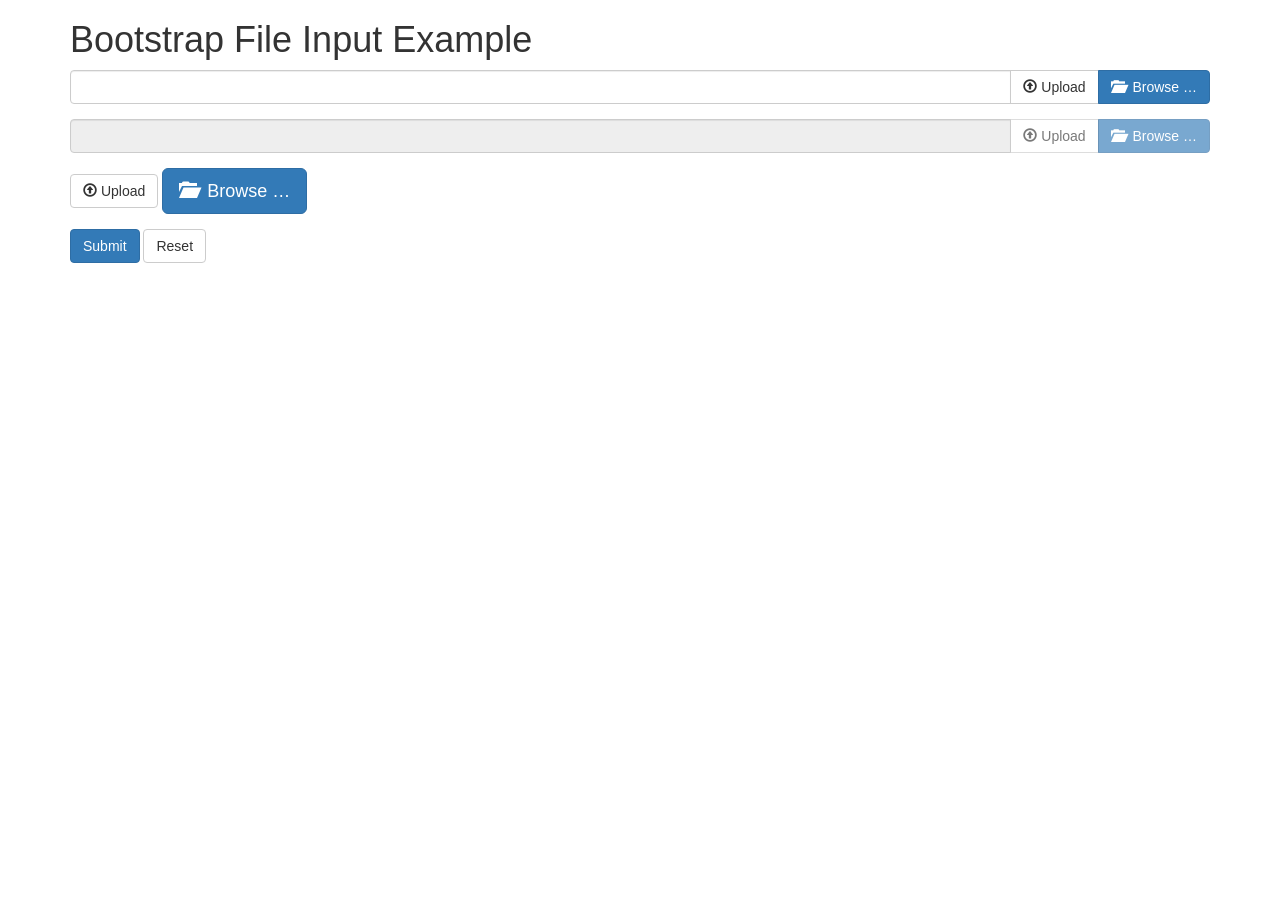
<file: public/bootstrap-fileinput-master/examples/index.html>
<!DOCTYPE html>
<html lang="en">
    <head>
        <meta charset="UTF-8"/>
        <title>Krajee JQuery Plugins - &copy; Kartik</title>
        <link href="http://netdna.bootstrapcdn.com/bootstrap/3.1.0/css/bootstrap.min.css" rel="stylesheet">
        <link href="../css/fileinput.css" media="all" rel="stylesheet" type="text/css" />
        <script src="http://ajax.googleapis.com/ajax/libs/jquery/1.11.0/jquery.min.js"></script>
        <script src="../js/fileinput.min.js" type="text/javascript"></script>
    </head>
    <body>
        <div class="container">
            <h1>Bootstrap File Input Example</h1>
            <form enctype="multipart/form-data">
                <div class="form-group">
                    <input id="file-1" type="file" class="file" multiple=true data-preview-file-type="any">
                </div>
                <div class="form-group">
                    <input id="file-2" type="file" class="file" readonly=true>
                </div> 
                <div class="form-group">
                    <input id="file-3" type="file" multiple=true>
                </div>
                <div class="form-group">
                    <button class="btn btn-primary">Submit</button>
                    <button class="btn btn-default" type="reset">Reset</button>
                </div>
            </form>
        </div>
    </body>
	<script>
	$("#file-3").fileinput({
		showCaption: false,
		browseClass: "btn btn-primary btn-lg",
		fileType: "any"
	});
	</script>
</html>
</file>
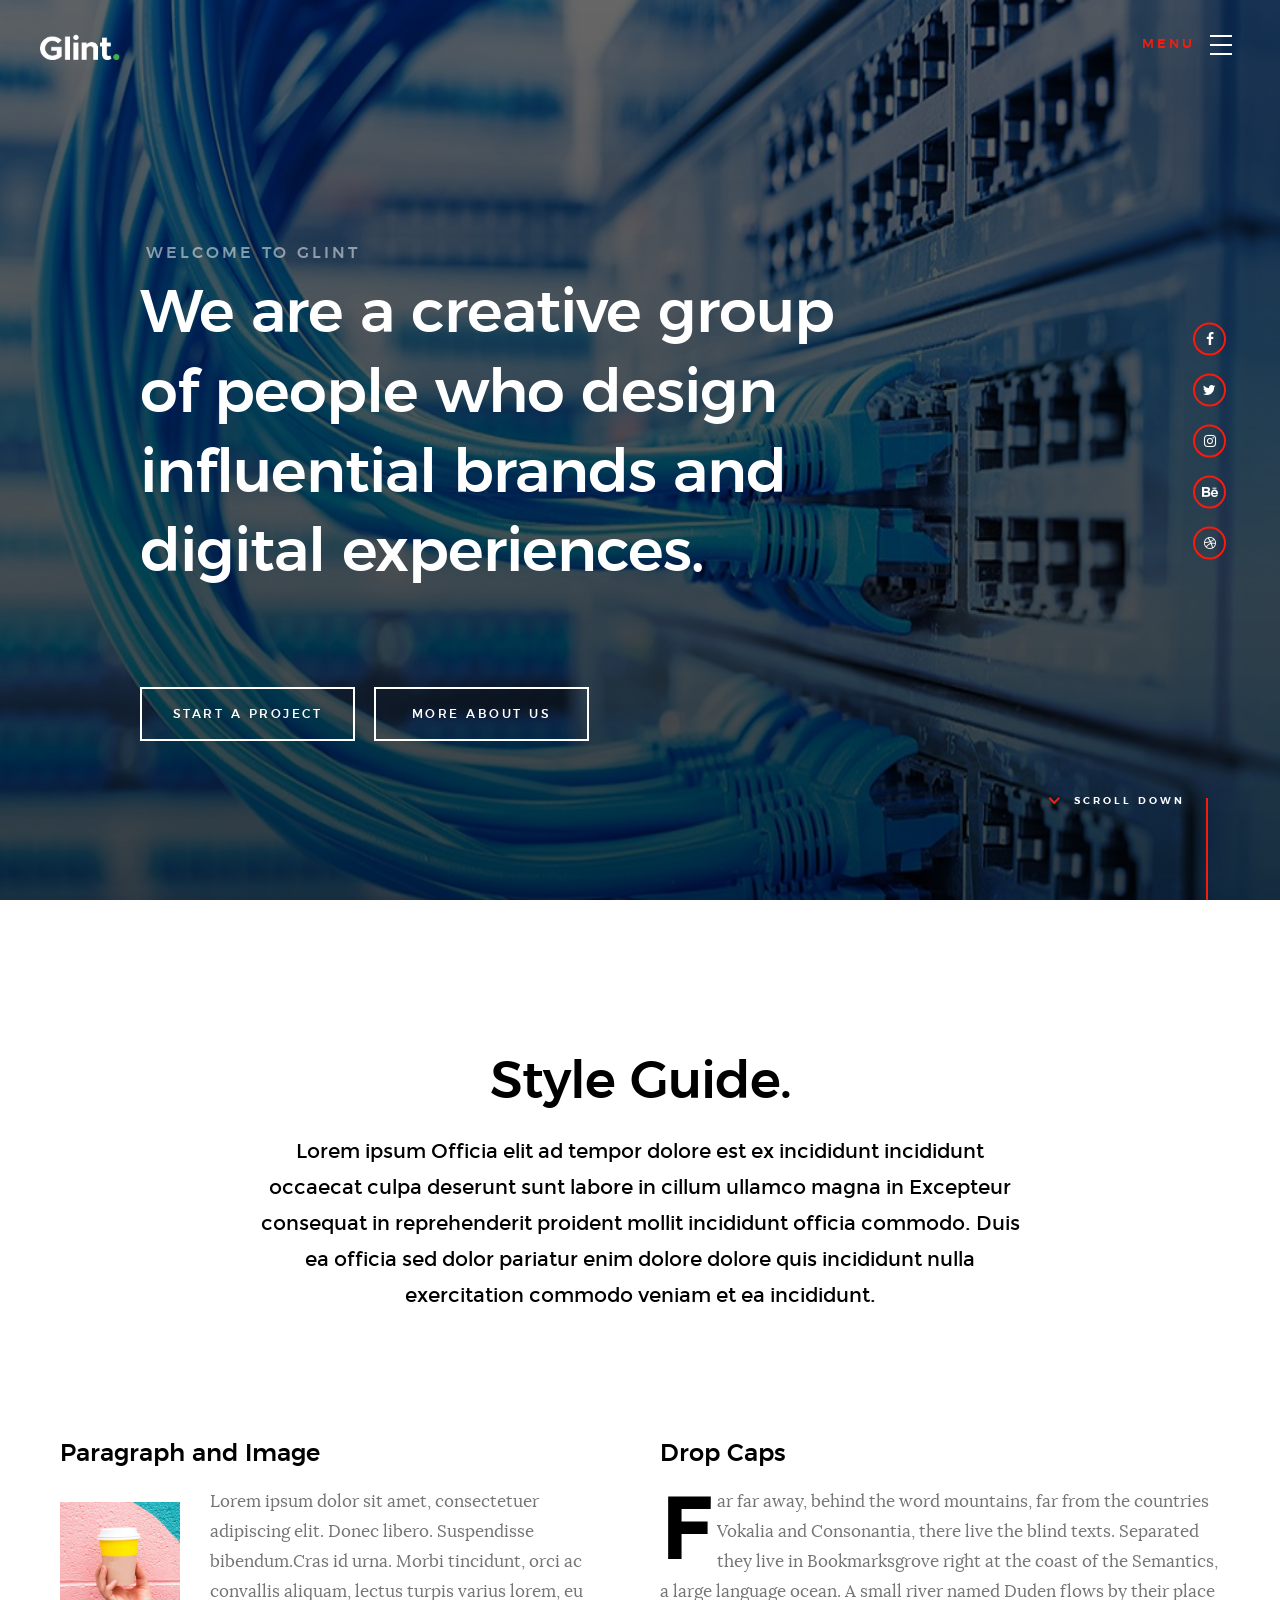
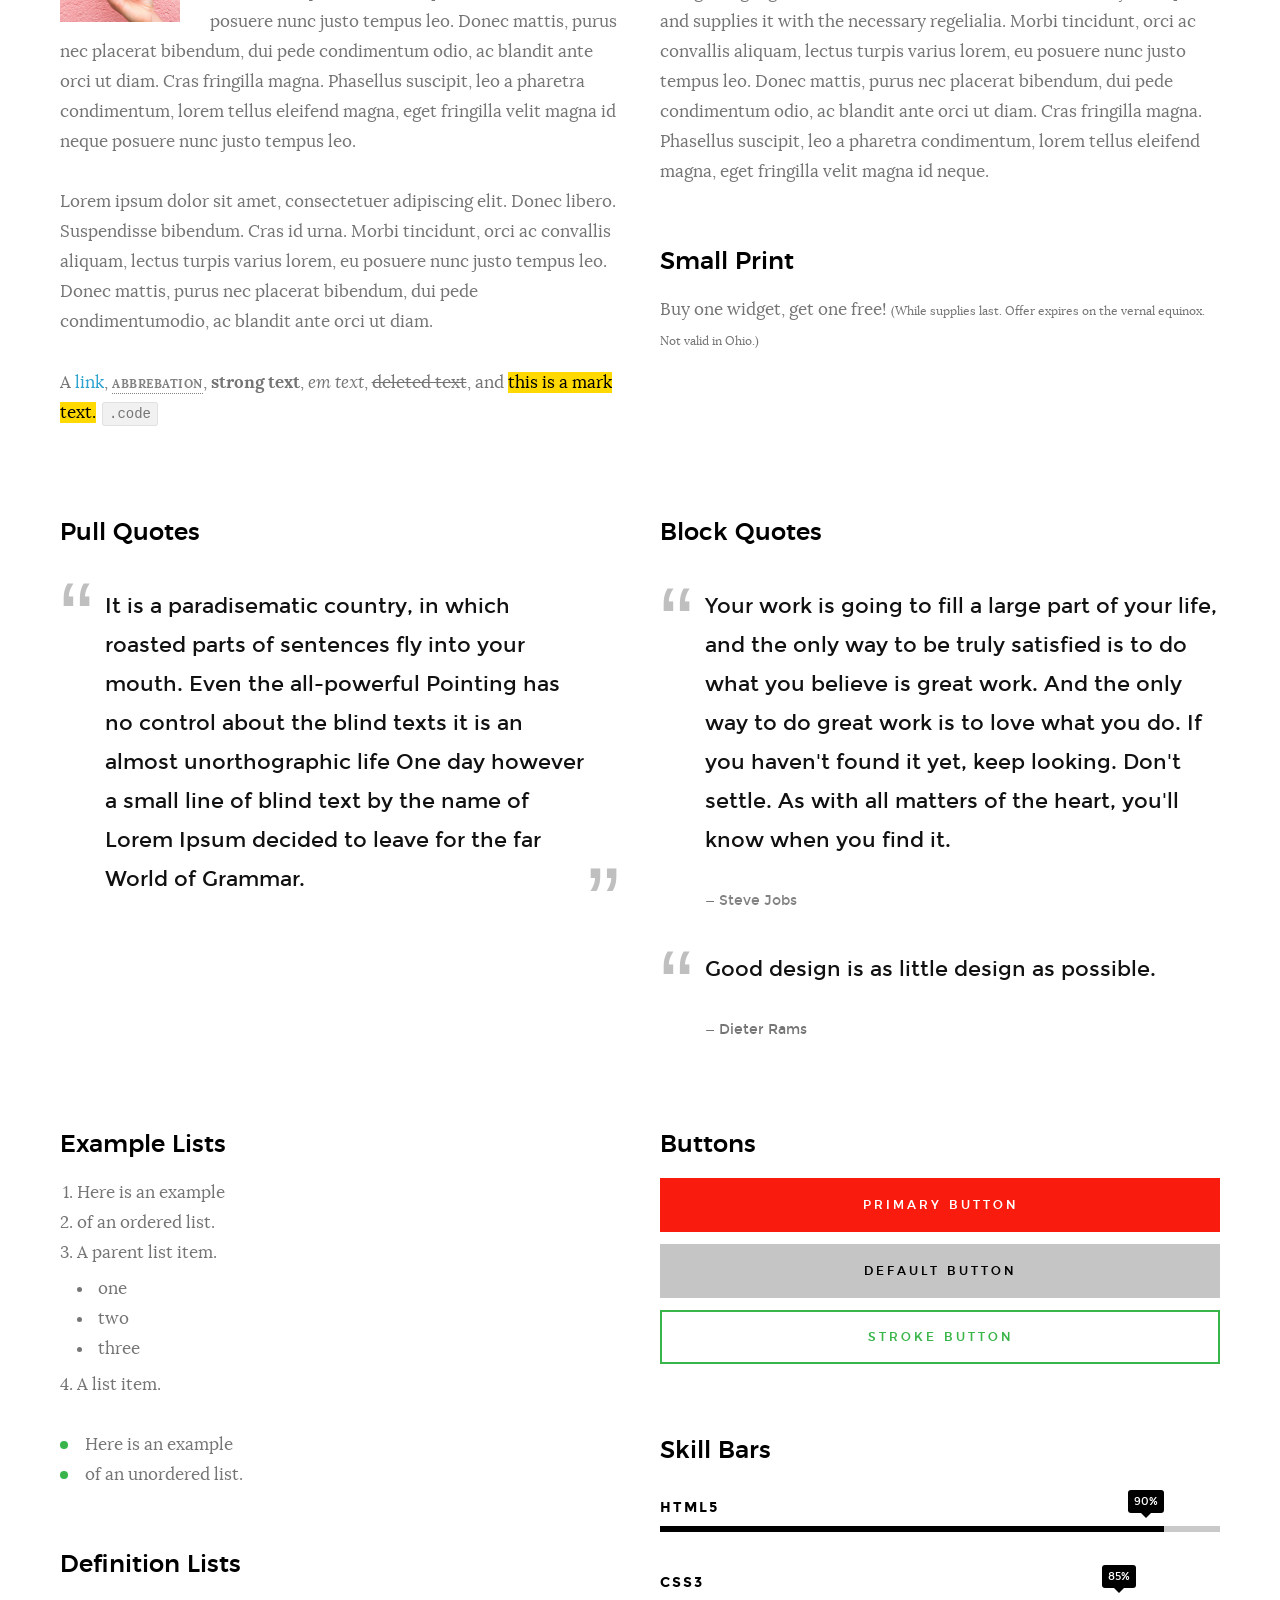
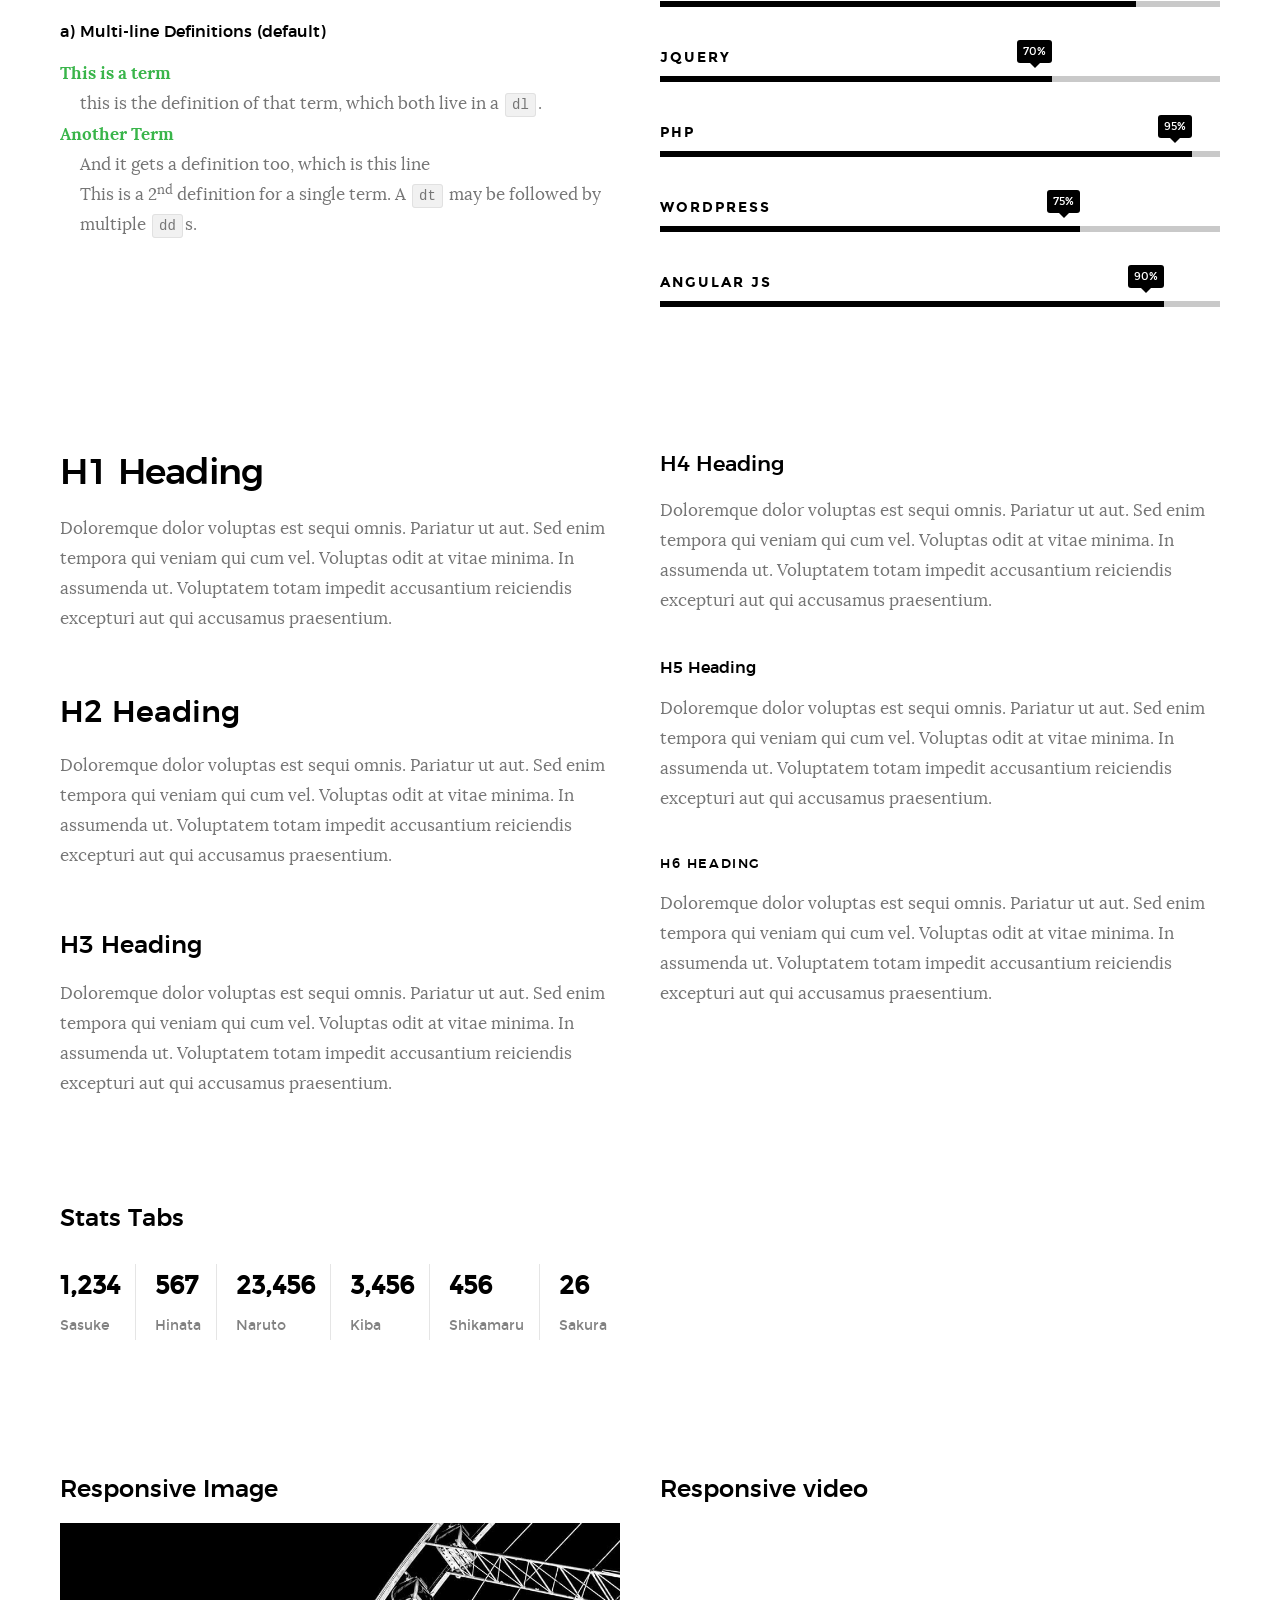
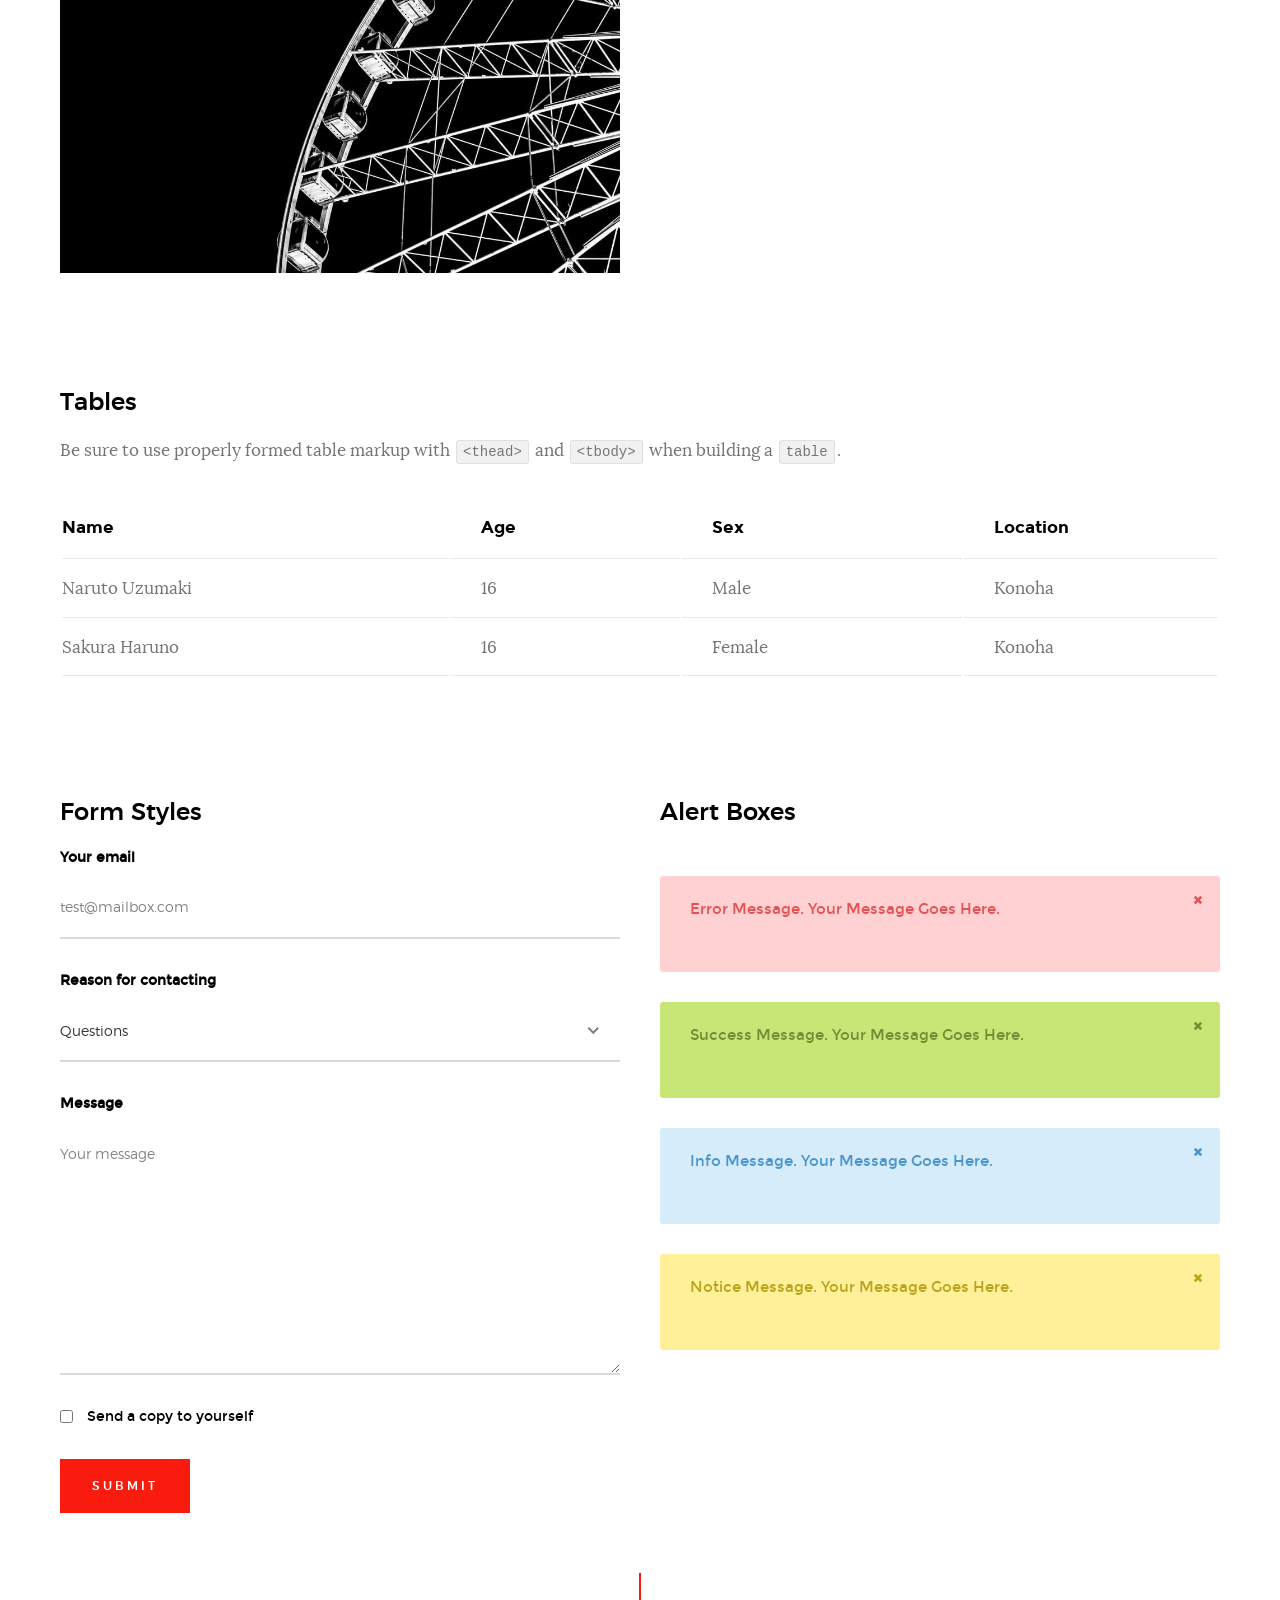
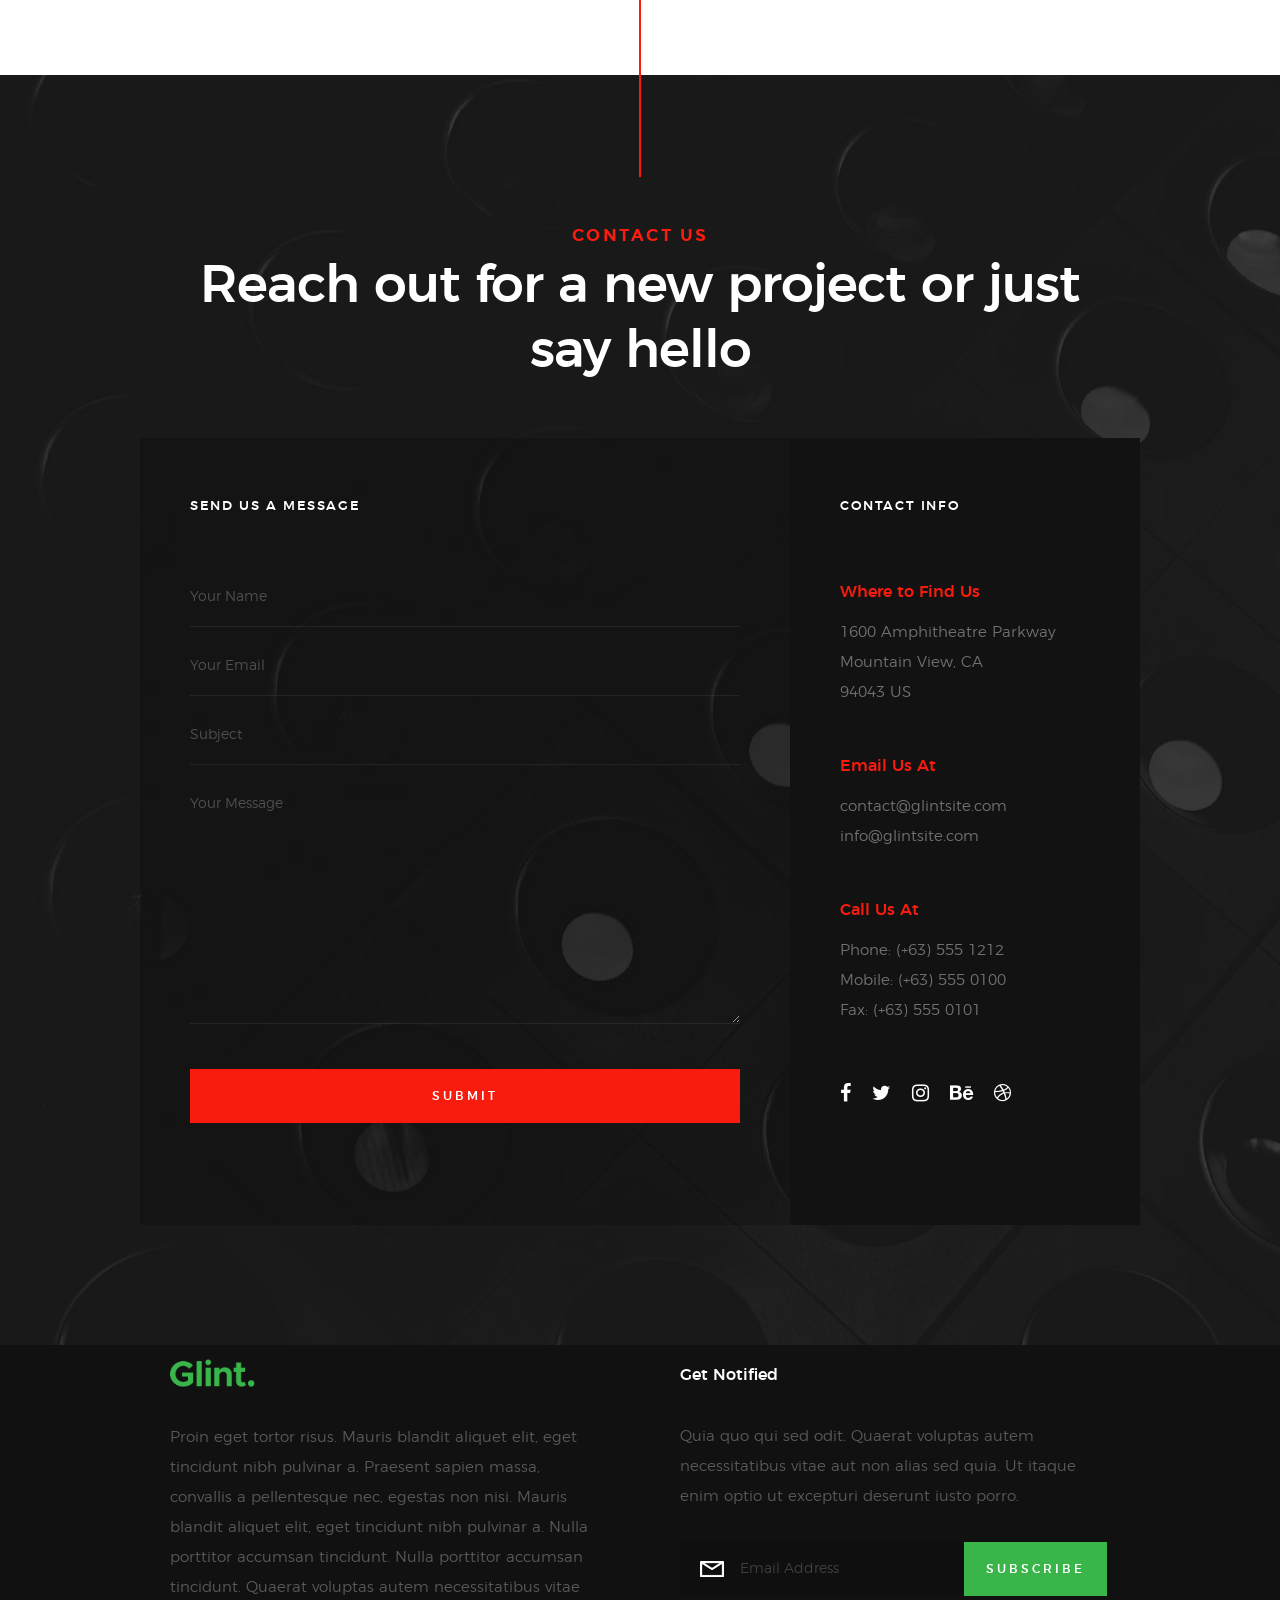
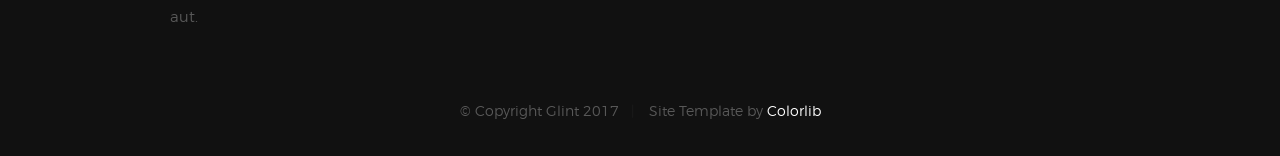
<file: public/styles.html>
<!DOCTYPE html>
<!--[if lt IE 9 ]><html class="no-js oldie" lang="en"> <![endif]-->
<!--[if IE 9 ]><html class="no-js oldie ie9" lang="en"> <![endif]-->
<!--[if (gte IE 9)|!(IE)]><!-->
<html class="no-js" lang="en">
<!--<![endif]-->

<head>

    <!--- basic page needs
    ================================================== -->
    <meta charset="utf-8">
    <title>Glint - Style Guide</title>
    <meta name="description" content="">
    <meta name="author" content="">

    <!-- mobile specific metas
    ================================================== -->
    <meta name="viewport" content="width=device-width, initial-scale=1">

    <!-- CSS
    ================================================== -->
    <link rel="stylesheet" href="css/base.css">
    <link rel="stylesheet" href="css/vendor.css">
    <link rel="stylesheet" href="css/main.css">

    <style type="text/css" media="screen">
        .s-styles { 
            background: white;
            padding-top: 15rem;
            padding-bottom: 12rem;
        }
     </style> 

    <!-- script
    ================================================== -->
    <script src="js/modernizr.js"></script>
    <script src="js/pace.min.js"></script>

    <!-- favicons
    ================================================== -->
    <link rel="shortcut icon" href="favicon.ico" type="image/x-icon">
    <link rel="icon" href="favicon.ico" type="image/x-icon">

</head>

<body id="top">

    <!-- header
    ================================================== -->
    <header class="s-header">

        <div class="header-logo">
            <a class="site-logo" href="index.html">
                <img src="images/logo.png" alt="Homepage">
            </a>
        </div>

        <nav class="header-nav">

            <a href="#0" class="header-nav__close" title="close"><span>Close</span></a>

            <div class="header-nav__content">
                <h3>Navigation</h3>
                
                <ul class="header-nav__list">
                    <li class="current"><a class="smoothscroll"  href="index.html" title="home">Home</a></li>
                    <li><a href="index.html#about" title="about">About</a></li>
                    <li><a href="index.html#services" title="services">Services</a></li>
                    <li><a href="index.html#works" title="works">Works</a></li>
                    <li><a href="index.html#clients" title="clients">Clients</a></li>
                    <li><a href="#contact" title="contact">Contact</a></li>
                </ul>
    
                <p>Perspiciatis hic praesentium nesciunt. Et neque a dolorum <a href='#0'>voluptatem</a> porro iusto sequi veritatis libero enim. Iusto id suscipit veritatis neque reprehenderit.</p>
    
                <ul class="header-nav__social">
                    <li>
                        <a href="#0"><i class="fa fa-facebook"></i></a>
                    </li>
                    <li>
                        <a href="#0"><i class="fa fa-twitter"></i></a>
                    </li>
                    <li>
                        <a href="#0"><i class="fa fa-instagram"></i></a>
                    </li>
                    <li>
                        <a href="#0"><i class="fa fa-behance"></i></a>
                    </li>
                    <li>
                        <a href="#0"><i class="fa fa-dribbble"></i></a>
                    </li>
                </ul>

            </div> <!-- end header-nav__content -->

        </nav>  <!-- end header-nav -->

        <a class="header-menu-toggle" href="#0">
            <span class="header-menu-text">Menu</span>
            <span class="header-menu-icon"></span>
        </a>

    </header> <!-- end s-header -->


    <!-- home
    ================================================== -->
    <section id="home" class="s-home target-section" data-parallax="scroll" data-image-src="images/hero-bg.jpg" data-natural-width=3000 data-natural-height=2000 data-position-y=center>

        <div class="overlay"></div>
        <div class="shadow-overlay"></div>

        <div class="home-content">

            <div class="row home-content__main">

                <h3>Welcome to Glint</h3>

                <h1>
                    We are a creative group <br>
                    of people who design <br>
                    influential brands and <br>
                    digital experiences.
                </h1>

                <div class="home-content__buttons">
                    <a href="#contact" class="smoothscroll btn btn--stroke">
                        Start a Project
                    </a>
                    <a href="index.html#about" class="smoothscroll btn btn--stroke">
                        More About Us
                    </a>
                </div>

            </div>

            <div class="home-content__scroll">
                <a href="#styles" class="scroll-link smoothscroll">
                    <span>Scroll Down</span>
                </a>
            </div>

            <div class="home-content__line"></div>

        </div> <!-- end home-content -->


        <ul class="home-social">
            <li>
                <a href="#0"><i class="fa fa-facebook" aria-hidden="true"></i><span>Facebook</span></a>
            </li>
            <li>
                <a href="#0"><i class="fa fa-twitter" aria-hidden="true"></i><span>Twiiter</span></a>
            </li>
            <li>
                <a href="#0"><i class="fa fa-instagram" aria-hidden="true"></i><span>Instagram</span></a>
            </li>
            <li>
                <a href="#0"><i class="fa fa-behance" aria-hidden="true"></i><span>Behance</span></a>
            </li>
            <li>
                <a href="#0"><i class="fa fa-dribbble" aria-hidden="true"></i><span>Dribbble</span></a>
            </li>
        </ul> 
        <!-- end home-social -->

    </section> <!-- end s-home -->


    <!-- styles
    ================================================== -->
    <section id="styles" class="s-styles">
        
        <div class="row narrow section-intro add-bottom text-center">

            <div class="col-twelve tab-full">

                <h1 class="display-2">Style Guide.</h1>

                <p class="lead">Lorem ipsum Officia elit ad tempor dolore est ex incididunt incididunt occaecat culpa deserunt sunt labore in cillum ullamco magna in Excepteur consequat in reprehenderit proident mollit incididunt officia commodo.
                Duis ea officia sed dolor pariatur enim dolore dolore quis incididunt nulla exercitation commodo veniam et ea incididunt.</p>

            </div>

        </div>

        <div class="row">

            <div class="col-six tab-full">

                <h3>Paragraph and Image</h3>

                <p><a href="#"><img width="120" height="120" class="pull-left" alt="sample-image" src="images/sample-image.jpg"></a>
                Lorem ipsum dolor sit amet, consectetuer adipiscing elit. Donec libero. Suspendisse bibendum.Cras id urna. Morbi tincidunt, orci ac convallis aliquam, lectus turpis varius lorem, eu posuere nunc justo tempus leo. Donec mattis, purus nec placerat bibendum, dui pede condimentum odio, ac blandit ante orci ut diam. Cras fringilla magna. Phasellus suscipit, leo a pharetra condimentum, lorem tellus eleifend magna, eget fringilla velit magna id neque posuere nunc justo tempus leo. </p>

                <p>
                Lorem ipsum dolor sit amet, consectetuer adipiscing elit. Donec libero. Suspendisse bibendum. Cras id urna. Morbi tincidunt, orci ac convallis aliquam, lectus turpis varius lorem, eu posuere nunc justo tempus leo. Donec mattis, purus nec placerat bibendum, dui pede condimentumodio, ac blandit ante orci ut diam.	
                </p>

                <p>A <a href="#">link</a>,
                <abbr title="this really isn't a very good description">abbrebation</abbr>,
                <strong>strong text</strong>,
                <em>em text</em>,
                <del>deleted text</del>, and
                <mark>this is a mark text.</mark>
                <code>.code</code>
                </p>

            </div>

            <div class="col-six tab-full">

                <h3>Drop Caps</h3>

                <p class="drop-cap">Far far away, behind the word mountains, far from the countries Vokalia and Consonantia,
                there live the blind texts. Separated they live in Bookmarksgrove right at the coast of the
                Semantics, a large language ocean. A small river named Duden flows by their place and supplies it with the necessary regelialia. Morbi tincidunt, orci ac convallis aliquam, lectus turpis varius lorem, eu	posuere nunc justo tempus leo. Donec mattis, purus nec placerat bibendum, dui pede condimentum odio, ac blandit ante orci ut diam. Cras fringilla magna. Phasellus suscipit, leo a pharetra condimentum, lorem tellus eleifend magna, eget fringilla velit magna id neque.
                </p>

                <h3>Small Print</h3>

                <p>Buy one widget, get one free!
                <small>(While supplies last. Offer expires on the vernal equinox. Not valid in Ohio.)</small>
                </p>

            </div>

        </div> <!-- end row -->

        <div class="row">

            <div class="col-six tab-full">

                <h3>Pull Quotes</h3>

                <aside class="pull-quote">
                    <blockquote>
                    <p>It is a paradisematic country, in which roasted parts of
                    sentences fly into your mouth. Even the all-powerful Pointing has no control about the blind
                    texts it is an almost unorthographic life One day however a small line of blind text by the name
                    of Lorem Ipsum decided to leave for the far World of Grammar.</p>
                    </blockquote>
                </aside>

            </div>

            <div class="col-six tab-full">

                <h3>Block Quotes</h3>

                <blockquote cite="http://where-i-got-my-info-from.com">
                <p>Your work is going to fill a large part of your life, and the only way to be truly satisfied is
                to do what you believe is great work. And the only way to do great work is to love what you do.
                If you haven't found it yet, keep looking. Don't settle. As with all matters of the heart, you'll know when you find it.
                </p>
                <cite>
                    <a href="#">Steve Jobs</a>
                </cite>
                </blockquote>

                <blockquote>
                <p>Good design is as little design as possible.</p>
                <cite>Dieter Rams</cite>
                </blockquote>

            </div>

        </div> <!-- end row -->


        <div class="row half-bottom">

            <div class="col-six tab-full">

                <h3>Example Lists</h3>

                <ol>
                    <li>Here is an example</li>
                    <li>of an ordered list.</li>
                    <li>A parent list item.
                        <ul>
                            <li>one</li>
                            <li>two</li>
                            <li>three</li>
                        </ul>
                        </li>
                        <li>A list item.</li>
                    </ol>

                <ul class="disc">
                    <li>Here is an example</li>
                    <li>of an unordered list.</li>
                </ul>

                <h3>Definition Lists</h3>

                <h5>a) Multi-line Definitions (default) </h5>

                <dl>
                    <dt><strong>This is a term</strong></dt>
                        <dd>this is the definition of that term, which both live in a <code>dl</code>.</dd>
                    <dt><strong>Another Term</strong></dt>
                        <dd>And it gets a definition too, which is this line</dd>
                        <dd>This is a 2<sup>nd</sup> definition for a single term. A <code>dt</code> may be followed by multiple <code>dd</code>s.</dd>
                </dl>

            </div>

            <div class="col-six tab-full">

                <h3>Buttons</h3>

                <p>
                    <a class="btn btn--primary full-width" href="#0">Primary Button</a>
                    <a class="btn full-width" href="#0">Default Button</a>
                    <a class="btn btn--stroke full-width" href="#0">Stroke Button</a>
                </p>

                <h3>Skill Bars</h3>
                
                <ul class="skill-bars">
                    <li>
                    <div class="progress percent90"><span>90%</span></div>
                    <strong>HTML5</strong>
                    </li>
                    <li>
                    <div class="progress percent85"><span>85%</span></div>
                    <strong>CSS3</strong>
                    </li>
                    <li>
                    <div class="progress percent70"><span>70%</span></div>
                    <strong>JQuery</strong>
                    </li>
                    <li>
                    <div class="progress percent95"><span>95%</span></div>
                    <strong>PHP</strong>
                    </li>
                    <li>
                    <div class="progress percent75"><span>75%</span></div>
                    <strong>Wordpress</strong>
                    </li>
                    <li>
                    <div class="progress percent90"><span>90%</span></div>
                    <strong>Angular JS</strong>
                    </li>
                </ul>

            </div>

        </div> <!-- end row -->

        <div class="row half-bottom">

            <div class="col-six tab-full">
                    
                <h1>H1 Heading</h1>
                <p>Doloremque dolor voluptas est sequi omnis. Pariatur ut aut. Sed enim tempora qui veniam qui cum vel. 
                Voluptas odit at vitae minima. In assumenda ut. Voluptatem totam impedit accusantium reiciendis excepturi aut qui accusamus praesentium.</p>

                <h2>H2 Heading</h2>
                <p>Doloremque dolor voluptas est sequi omnis. Pariatur ut aut. Sed enim tempora qui veniam qui cum vel. 
                Voluptas odit at vitae minima. In assumenda ut. Voluptatem totam impedit accusantium reiciendis excepturi aut qui accusamus praesentium.</p>

                <h3>H3 Heading</h3>
                <p>Doloremque dolor voluptas est sequi omnis. Pariatur ut aut. Sed enim tempora qui veniam qui cum vel. 
                Voluptas odit at vitae minima. In assumenda ut. Voluptatem totam impedit accusantium reiciendis excepturi aut qui accusamus praesentium.</p>

            </div>

            <div class="col-six tab-full">
                    
                <h4>H4 Heading</h4>
                <p>Doloremque dolor voluptas est sequi omnis. Pariatur ut aut. Sed enim tempora qui veniam qui cum vel. 
                Voluptas odit at vitae minima. In assumenda ut. Voluptatem totam impedit accusantium reiciendis excepturi aut qui accusamus praesentium.</p>

                <h5>H5 Heading</h5>
                <p>Doloremque dolor voluptas est sequi omnis. Pariatur ut aut. Sed enim tempora qui veniam qui cum vel. 
                Voluptas odit at vitae minima. In assumenda ut. Voluptatem totam impedit accusantium reiciendis excepturi aut qui accusamus praesentium.</p>

                <h6>H6 Heading</h6>
                <p>Doloremque dolor voluptas est sequi omnis. Pariatur ut aut. Sed enim tempora qui veniam qui cum vel. 
                Voluptas odit at vitae minima. In assumenda ut. Voluptatem totam impedit accusantium reiciendis excepturi aut qui accusamus praesentium.</p>

            </div>

        </div>


        <div class="row half-bottom">

            <div class="col-twelve">

                    <h3>Stats Tabs</h3>

                <ul class="stats-tabs">
                    <li><a href="#">1,234 <em>Sasuke</em></a></li>
                    <li><a href="#">567 <em>Hinata</em></a></li>
                    <li><a href="#">23,456 <em>Naruto</em></a></li>
                    <li><a href="#">3,456 <em>Kiba</em></a></li>
                    <li><a href="#">456 <em>Shikamaru</em></a></li>
                    <li><a href="#">26 <em>Sakura</em></a></li>
                    </ul>

            </div>

        </div> <!-- end row -->


        <div class="row half-bottom">

            <div class="col-six tab-full">

                <h3>Responsive Image</h3>
                <p><img src="images/wheel-500.jpg" 
                    srcset="images/wheel-1000.jpg 1000w, 
                    images/wheel-500.jpg 500w" 
                    sizes="(max-width: 1000px) 100vw, 1000px" alt=""></p>

            </div>

            <div class="col-six tab-full">

                <h3>Responsive video</h3>

                <div class="video-container">
                <iframe src="https://player.vimeo.com/video/14592941?title=0&amp;byline=0&amp;portrait=0&amp;color=F64B39" width="500" height="281" frameborder="0" webkitallowfullscreen mozallowfullscreen allowfullscreen></iframe> 
                </div>

            </div>
            
        </div> <!-- end row -->


        <div class="row add-bottom">

            <div class="col-twelve">

                <h3>Tables</h3>
                <p>Be sure to use properly formed table markup with <code>&lt;thead&gt;</code> and <code>&lt;tbody&gt;</code> when building a <code>table</code>.</p>

                <div class="table-responsive">

                    <table>
                            <thead>
                            <tr>
                                <th>Name</th>
                                <th>Age</th>
                                <th>Sex</th>
                                <th>Location</th>
                            </tr>
                            </thead>
                            <tbody>
                            <tr>
                                <td>Naruto Uzumaki</td>
                                <td>16</td>
                                <td>Male</td>
                                <td>Konoha</td>
                            </tr>
                            <tr>
                                <td>Sakura Haruno</td>
                                <td>16</td>
                                <td>Female</td>
                                <td>Konoha</td>
                            </tr>
                            </tbody>
                    </table>

                </div>

            </div>
            
        </div> <!-- end row -->
    

        <div class="row">

            <div class="col-six tab-full">

                <h3>Form Styles</h3>

                <form>
                        <div>
                            <label for="sampleInput">Your email</label>
                            <input class="full-width" type="email" placeholder="test@mailbox.com" id="sampleInput">
                    </div>
                    <div>
                            <label for="sampleRecipientInput">Reason for contacting</label>
                            <div class="cl-custom-select">
                                <select class="full-width" id="sampleRecipientInput">
                                    <option value="Option 1">Questions</option>
                                    <option value="Option 2">Report</option>
                                    <option value="Option 3">Others</option>
                                </select>
                            </div>
                    </div>
                    
                        <label for="exampleMessage">Message</label>
                        <textarea class="full-width" placeholder="Your message" id="exampleMessage"></textarea>

                        <label class="add-bottom">
                            <input type="checkbox">
                            <span class="label-text">Send a copy to yourself</span>
                        </label>
                    
                        <input class="btn--primary" type="submit" value="Submit">

                </form>

            </div>

            <div class="col-six tab-full">

                <h3>Alert Boxes</h3>

                <br>
                
                <div class="alert-box alert-box--error hideit">
                    <p>Error Message. Your Message Goes Here.</p>
                    <i class="fa fa-times alert-box__close" aria-hidden="true"></i>
                </div><!-- /error -->
                        
                <div class="alert-box alert-box--success hideit">
                    <p>Success Message. Your Message Goes Here.</p>
                    <i class="fa fa-times alert-box__close" aria-hidden="true"></i>
                </div><!-- /success -->
                        
                <div class="alert-box alert-box--info hideit">
                    <p>Info Message. Your Message Goes Here.</p>
                    <i class="fa fa-times alert-box__close" aria-hidden="true"></i>
                </div><!-- /info -->
                        
                <div class="alert-box alert-box--notice hideit">
                    <p>Notice Message. Your Message Goes Here.</p>
                    <i class="fa fa-times alert-box__close" aria-hidden="true"></i>
                </div><!-- /notice -->
            
            </div>

        </div> <!-- end row -->

    </section> <!-- end styles -->


    <!-- contact
    ================================================== -->
    <section id="contact" class="s-contact">

        <div class="overlay"></div>
        <div class="contact__line"></div>

        <div class="row section-header" data-aos="fade-up">
            <div class="col-full">
                <h3 class="subhead">Contact Us</h3>
                <h1 class="display-2 display-2--light">Reach out for a new project or just say hello</h1>
            </div>
        </div>

        <div class="row contact-content" data-aos="fade-up">
            
            <div class="contact-primary">

                <h3 class="h6">Send Us A Message</h3>

                <form name="contactForm" id="contactForm" method="post" action="" novalidate="novalidate">
                    <fieldset>
    
                    <div class="form-field">
                        <input name="contactName" type="text" id="contactName" placeholder="Your Name" value="" minlength="2" required="" aria-required="true" class="full-width">
                    </div>
                    <div class="form-field">
                        <input name="contactEmail" type="email" id="contactEmail" placeholder="Your Email" value="" required="" aria-required="true" class="full-width">
                    </div>
                    <div class="form-field">
                        <input name="contactSubject" type="text" id="contactSubject" placeholder="Subject" value="" class="full-width">
                    </div>
                    <div class="form-field">
                        <textarea name="contactMessage" id="contactMessage" placeholder="Your Message" rows="10" cols="50" required="" aria-required="true" class="full-width"></textarea>
                    </div>
                    <div class="form-field">
                        <button class="full-width btn--primary">Submit</button>
                        <div class="submit-loader">
                            <div class="text-loader">Sending...</div>
                            <div class="s-loader">
                                <div class="bounce1"></div>
                                <div class="bounce2"></div>
                                <div class="bounce3"></div>
                            </div>
                        </div>
                    </div>
    
                    </fieldset>
                </form>

                <!-- contact-warning -->
                <div class="message-warning">
                    Something went wrong. Please try again.
                </div> 
            
                <!-- contact-success -->
                <div class="message-success">
                    Your message was sent, thank you!<br>
                </div>

            </div> <!-- end contact-primary -->

            <div class="contact-secondary">
                <div class="contact-info">

                    <h3 class="h6 hide-on-fullwidth">Contact Info</h3>

                    <div class="cinfo">
                        <h5>Where to Find Us</h5>
                        <p>
                            1600 Amphitheatre Parkway<br>
                            Mountain View, CA<br>
                            94043 US
                        </p>
                    </div>

                    <div class="cinfo">
                        <h5>Email Us At</h5>
                        <p>
                            contact@glintsite.com<br>
                            info@glintsite.com
                        </p>
                    </div>

                    <div class="cinfo">
                        <h5>Call Us At</h5>
                        <p>
                            Phone: (+63) 555 1212<br>
                            Mobile: (+63) 555 0100<br>
                            Fax: (+63) 555 0101
                        </p>
                    </div>

                    <ul class="contact-social">
                        <li>
                            <a href="#"><i class="fa fa-facebook" aria-hidden="true"></i></a>
                        </li>
                        <li>
                            <a href="#"><i class="fa fa-twitter" aria-hidden="true"></i></a>
                        </li>
                        <li>
                            <a href="#"><i class="fa fa-instagram" aria-hidden="true"></i></a>
                        </li>
                        <li>
                            <a href="#"><i class="fa fa-behance" aria-hidden="true"></i></a>
                        </li>
                        <li>
                            <a href="#"><i class="fa fa-dribbble" aria-hidden="true"></i></a>
                        </li>
                    </ul> <!-- end contact-social -->

                </div> <!-- end contact-info -->
            </div> <!-- end contact-secondary -->

        </div> <!-- end contact-content -->

    </section> <!-- end s-contact -->


    <!-- footer
    ================================================== -->
    <footer>

        <div class="row footer-main">

            <div class="col-six tab-full left footer-desc">

                <div class="footer-logo"></div>
                Proin eget tortor risus. Mauris blandit aliquet elit, eget tincidunt nibh pulvinar a. Praesent sapien massa, convallis a pellentesque nec, egestas non nisi. Mauris blandit aliquet elit, eget tincidunt nibh pulvinar a. Nulla porttitor accumsan tincidunt. Nulla porttitor accumsan tincidunt. Quaerat voluptas autem necessitatibus vitae aut.

            </div>

            <div class="col-six tab-full right footer-subscribe">

                <h4>Get Notified</h4>
                <p>Quia quo qui sed odit. Quaerat voluptas autem necessitatibus vitae aut non alias sed quia. Ut itaque enim optio ut excepturi deserunt iusto porro.</p>

                <div class="subscribe-form">
                    <form id="mc-form" class="group" novalidate="true">
                        <input type="email" value="" name="EMAIL" class="email" id="mc-email" placeholder="Email Address" required="">
                        <input type="submit" name="subscribe" value="Subscribe">
                        <label for="mc-email" class="subscribe-message"></label>
                    </form>
                </div>

            </div>

        </div> <!-- end footer-main -->

        <div class="row footer-bottom">

            <div class="col-twelve">
                <div class="copyright">
                    <span>© Copyright Glint 2017</span> 
                    <span>Site Template by <a href="https://www.colorlib.com/">Colorlib</a></span>	
                </div>

                <div class="go-top">
                    <a class="smoothscroll" title="Back to Top" href="#top"><i class="icon-arrow-up" aria-hidden="true"></i></a>
                </div>
            </div>

        </div> <!-- end footer-bottom -->

    </footer> <!-- end footer -->


    <!-- photoswipe background
    ================================================== -->
    <div aria-hidden="true" class="pswp" role="dialog" tabindex="-1">

        <div class="pswp__bg"></div>
        <div class="pswp__scroll-wrap">

            <div class="pswp__container">
                <div class="pswp__item"></div>
                <div class="pswp__item"></div>
                <div class="pswp__item"></div>
            </div>

            <div class="pswp__ui pswp__ui--hidden">
                <div class="pswp__top-bar">
                    <div class="pswp__counter"></div><button class="pswp__button pswp__button--close" title="Close (Esc)"></button> <button class="pswp__button pswp__button--share" title=
                    "Share"></button> <button class="pswp__button pswp__button--fs" title="Toggle fullscreen"></button> <button class="pswp__button pswp__button--zoom" title=
                    "Zoom in/out"></button>
                    <div class="pswp__preloader">
                        <div class="pswp__preloader__icn">
                            <div class="pswp__preloader__cut">
                                <div class="pswp__preloader__donut"></div>
                            </div>
                        </div>
                    </div>
                </div>
                <div class="pswp__share-modal pswp__share-modal--hidden pswp__single-tap">
                    <div class="pswp__share-tooltip"></div>
                </div><button class="pswp__button pswp__button--arrow--left" title="Previous (arrow left)"></button> <button class="pswp__button pswp__button--arrow--right" title=
                "Next (arrow right)"></button>
                <div class="pswp__caption">
                    <div class="pswp__caption__center"></div>
                </div>
            </div>

        </div>

    </div> <!-- end photoSwipe background -->


    <!-- preloader
    ================================================== -->
    <div id="preloader">
        <div id="loader">
            <div class="line-scale-pulse-out">
                <div></div>
                <div></div>
                <div></div>
                <div></div>
                <div></div>
            </div>
        </div>
    </div>


    <!-- Java Script
    ================================================== -->
    <script src="js/jquery-3.2.1.min.js"></script>
    <script src="js/plugins.js"></script>
    <script src="js/main.js"></script>

</body>

</html>
</file>
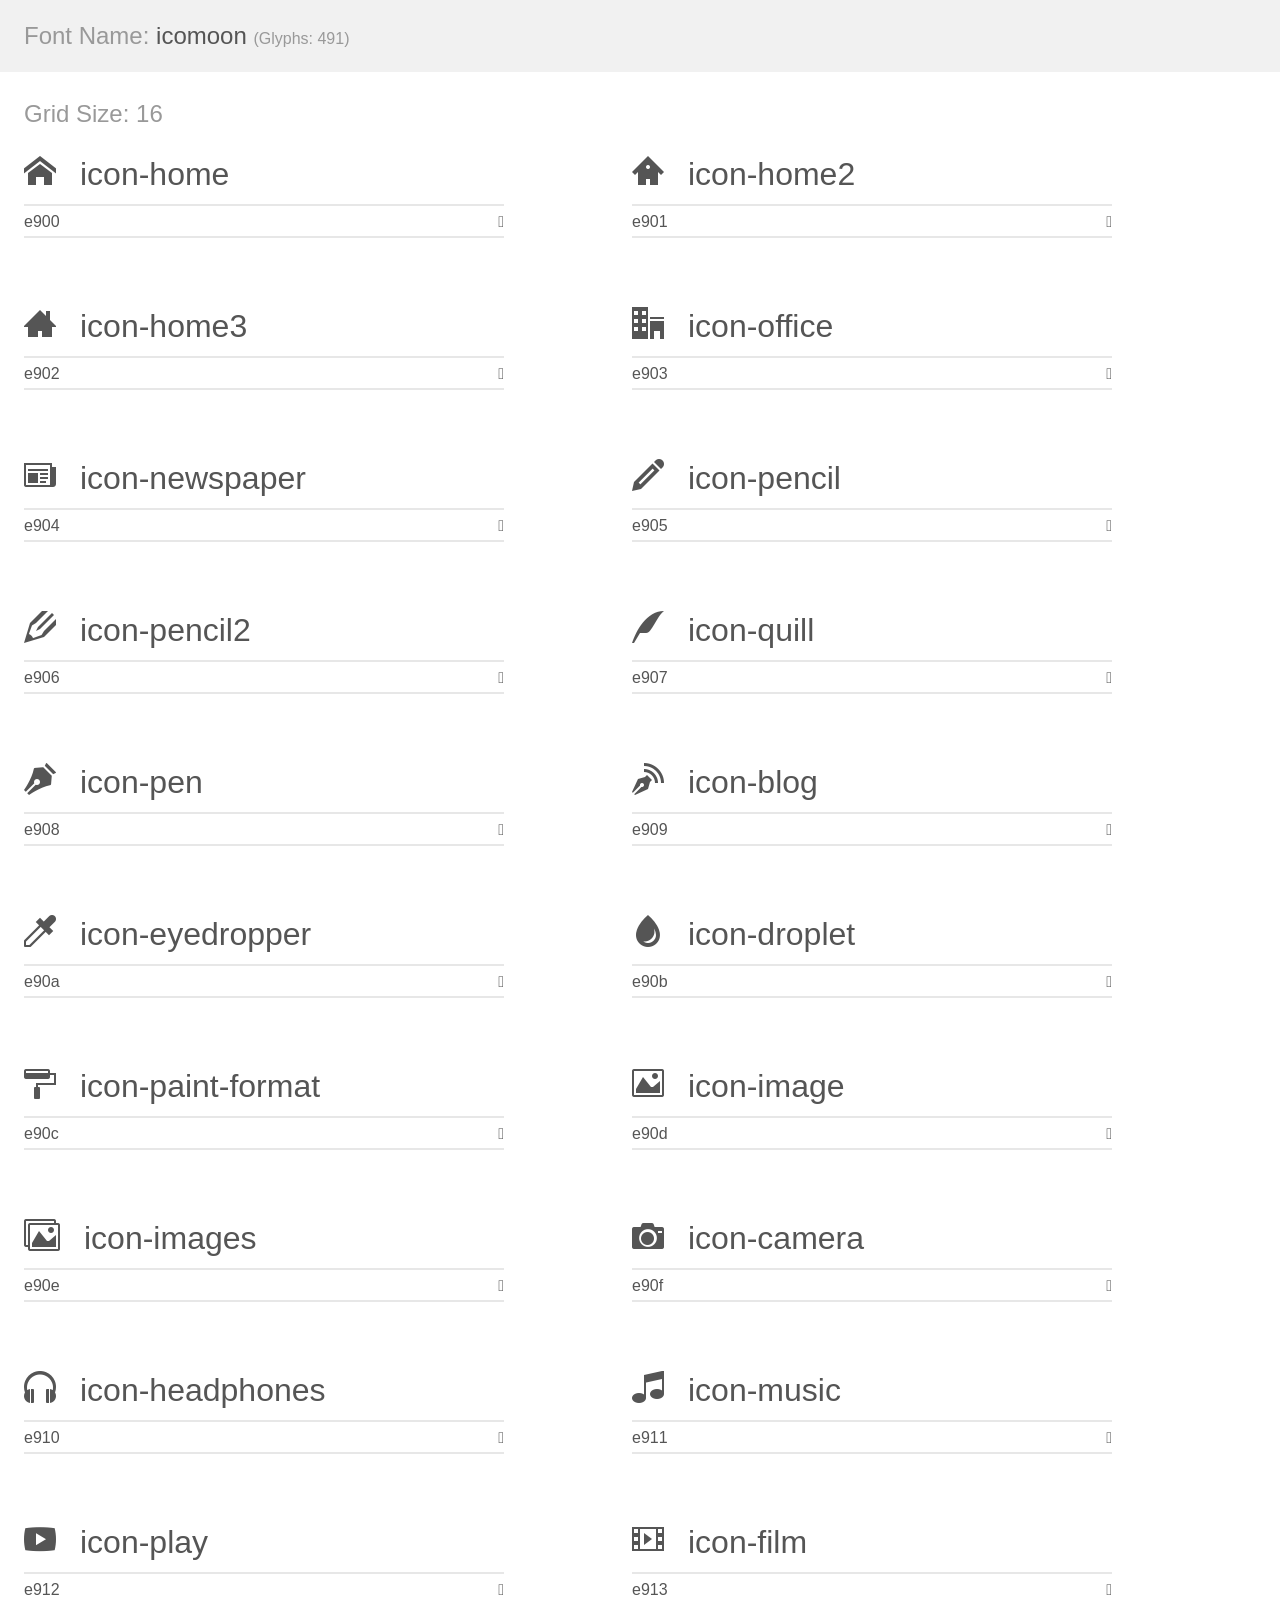
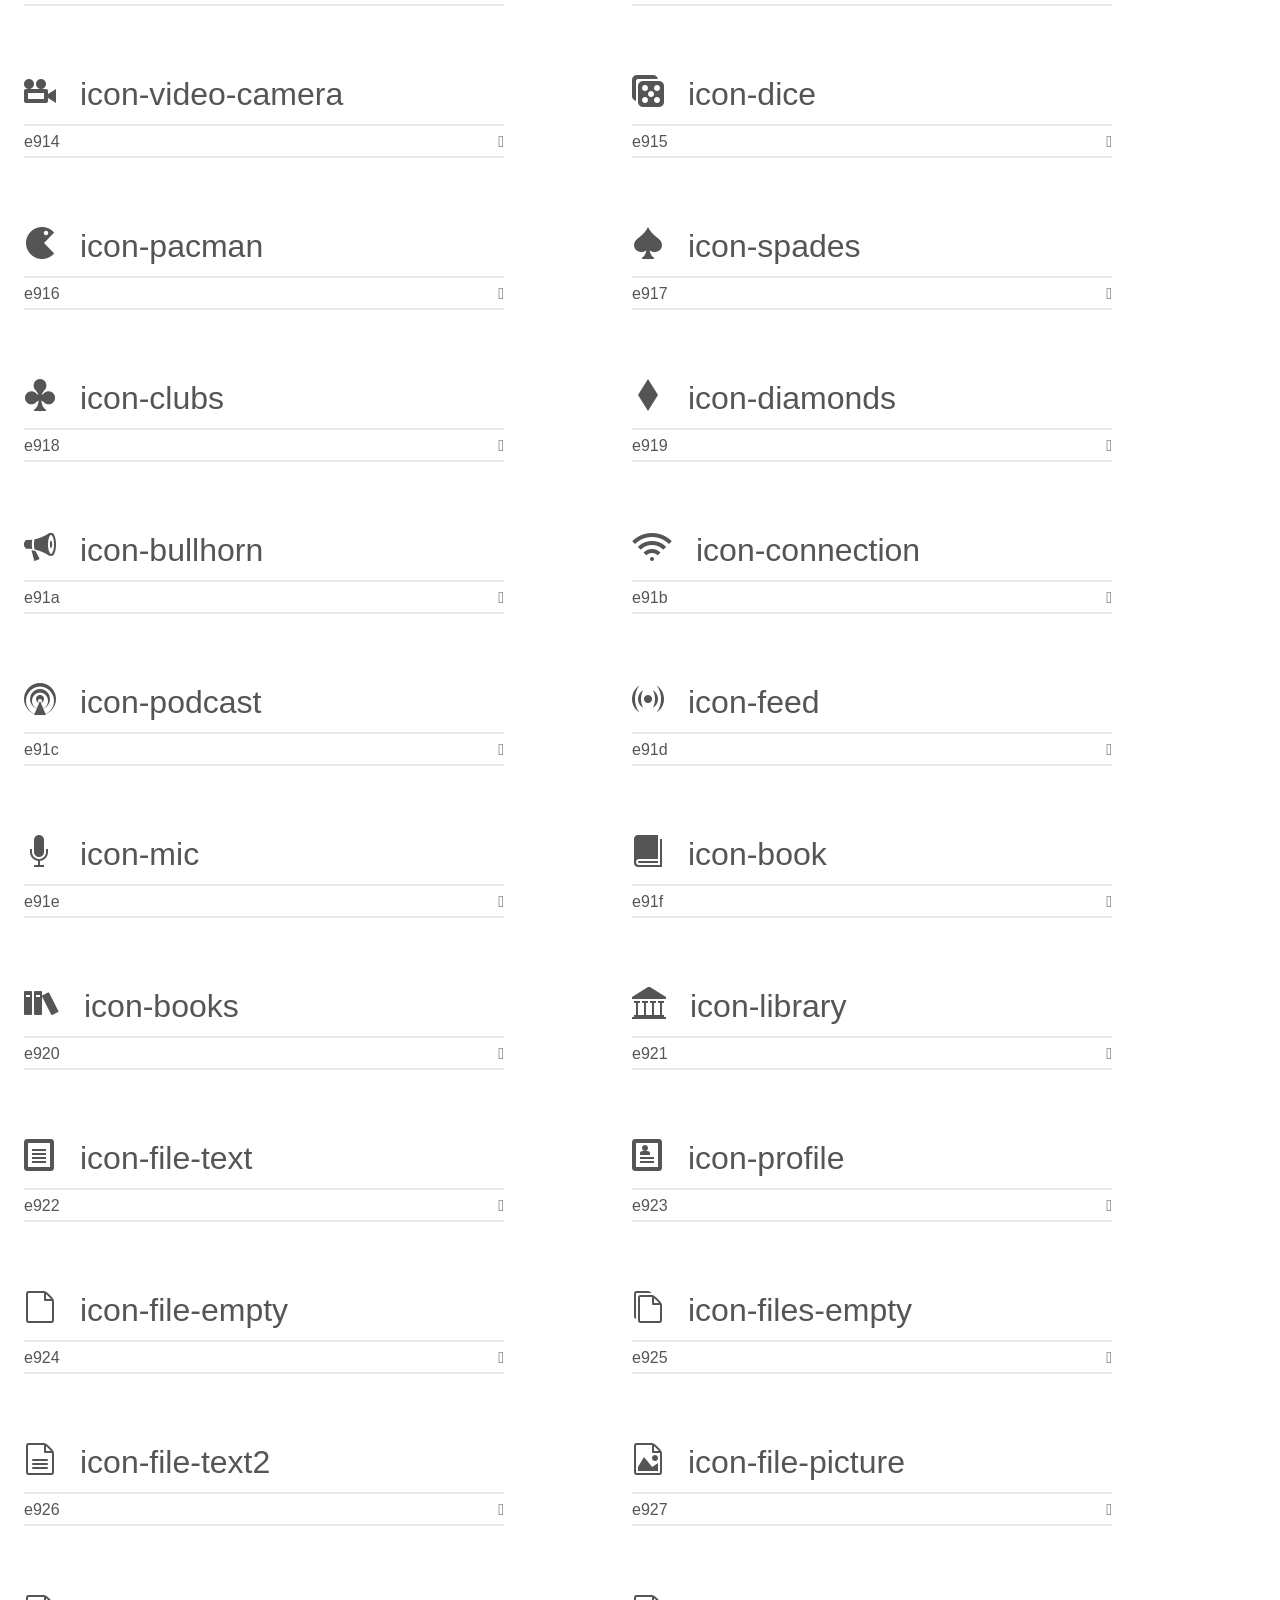
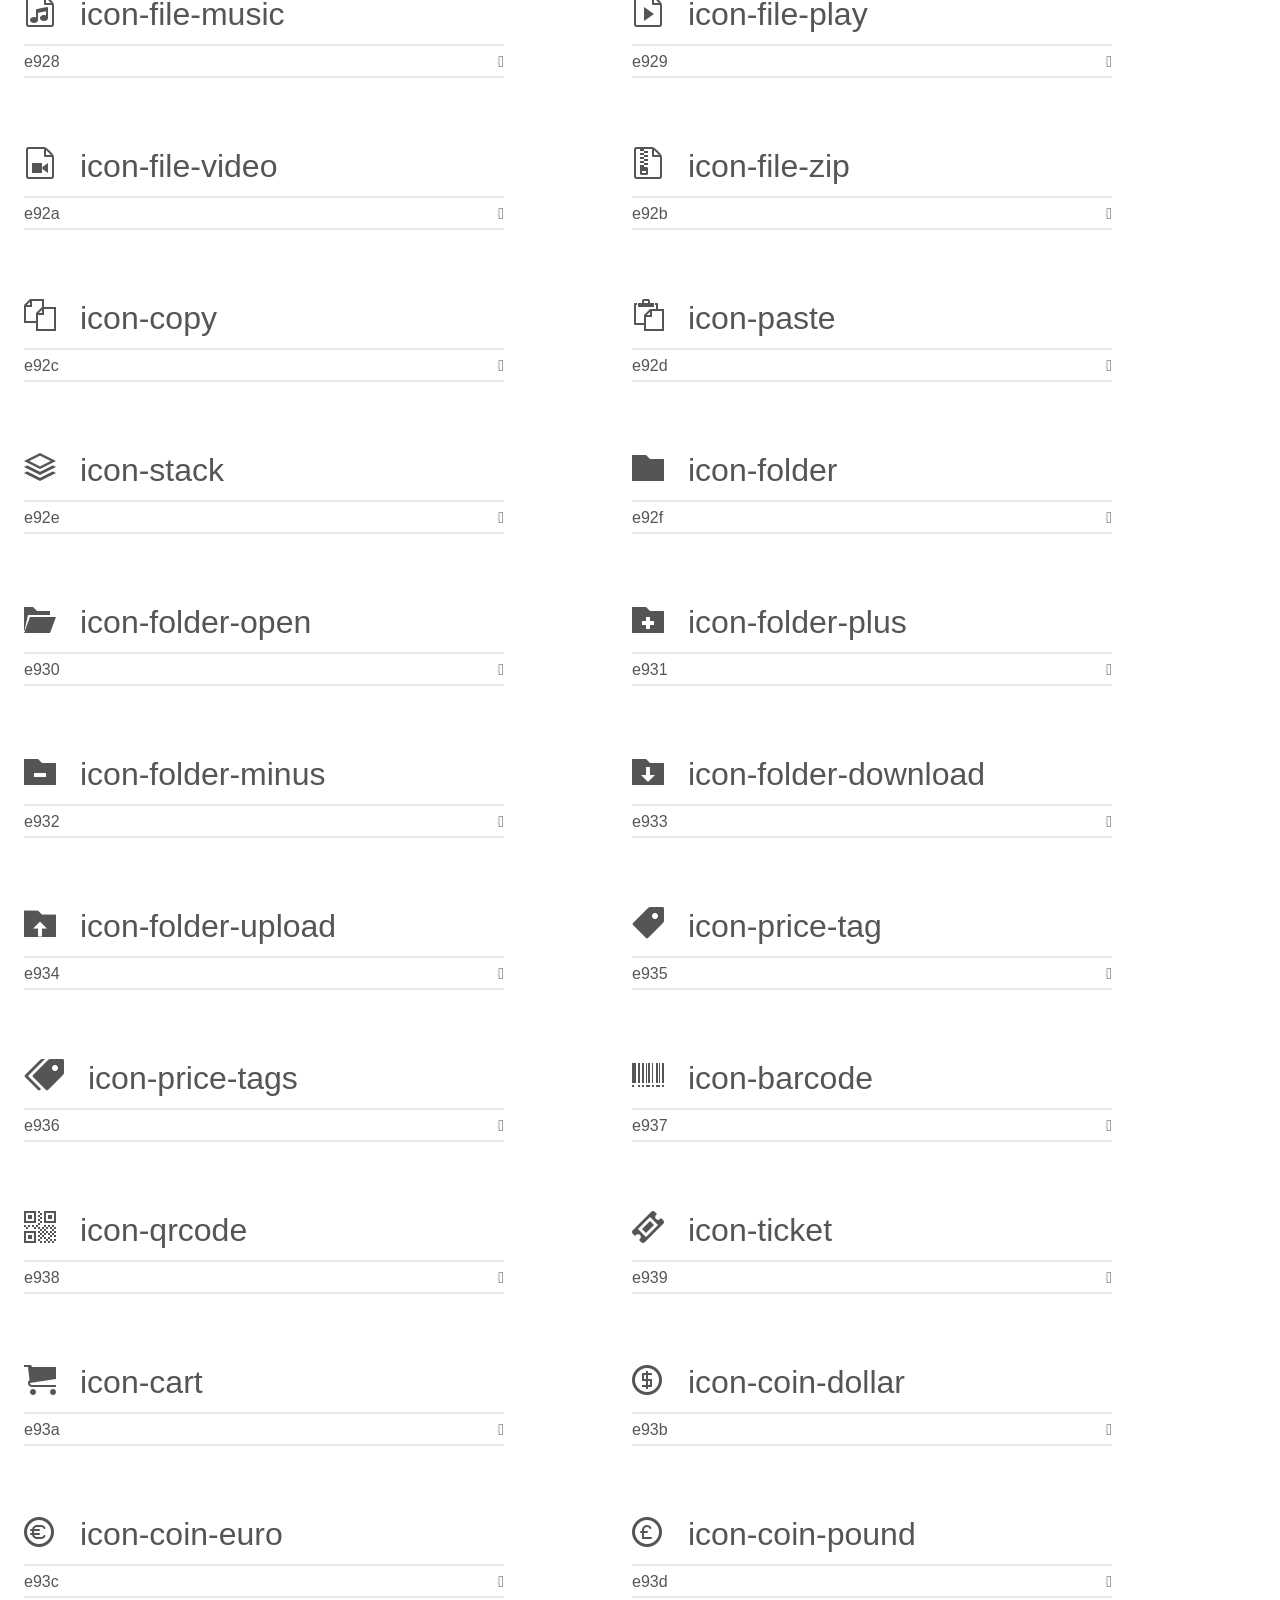
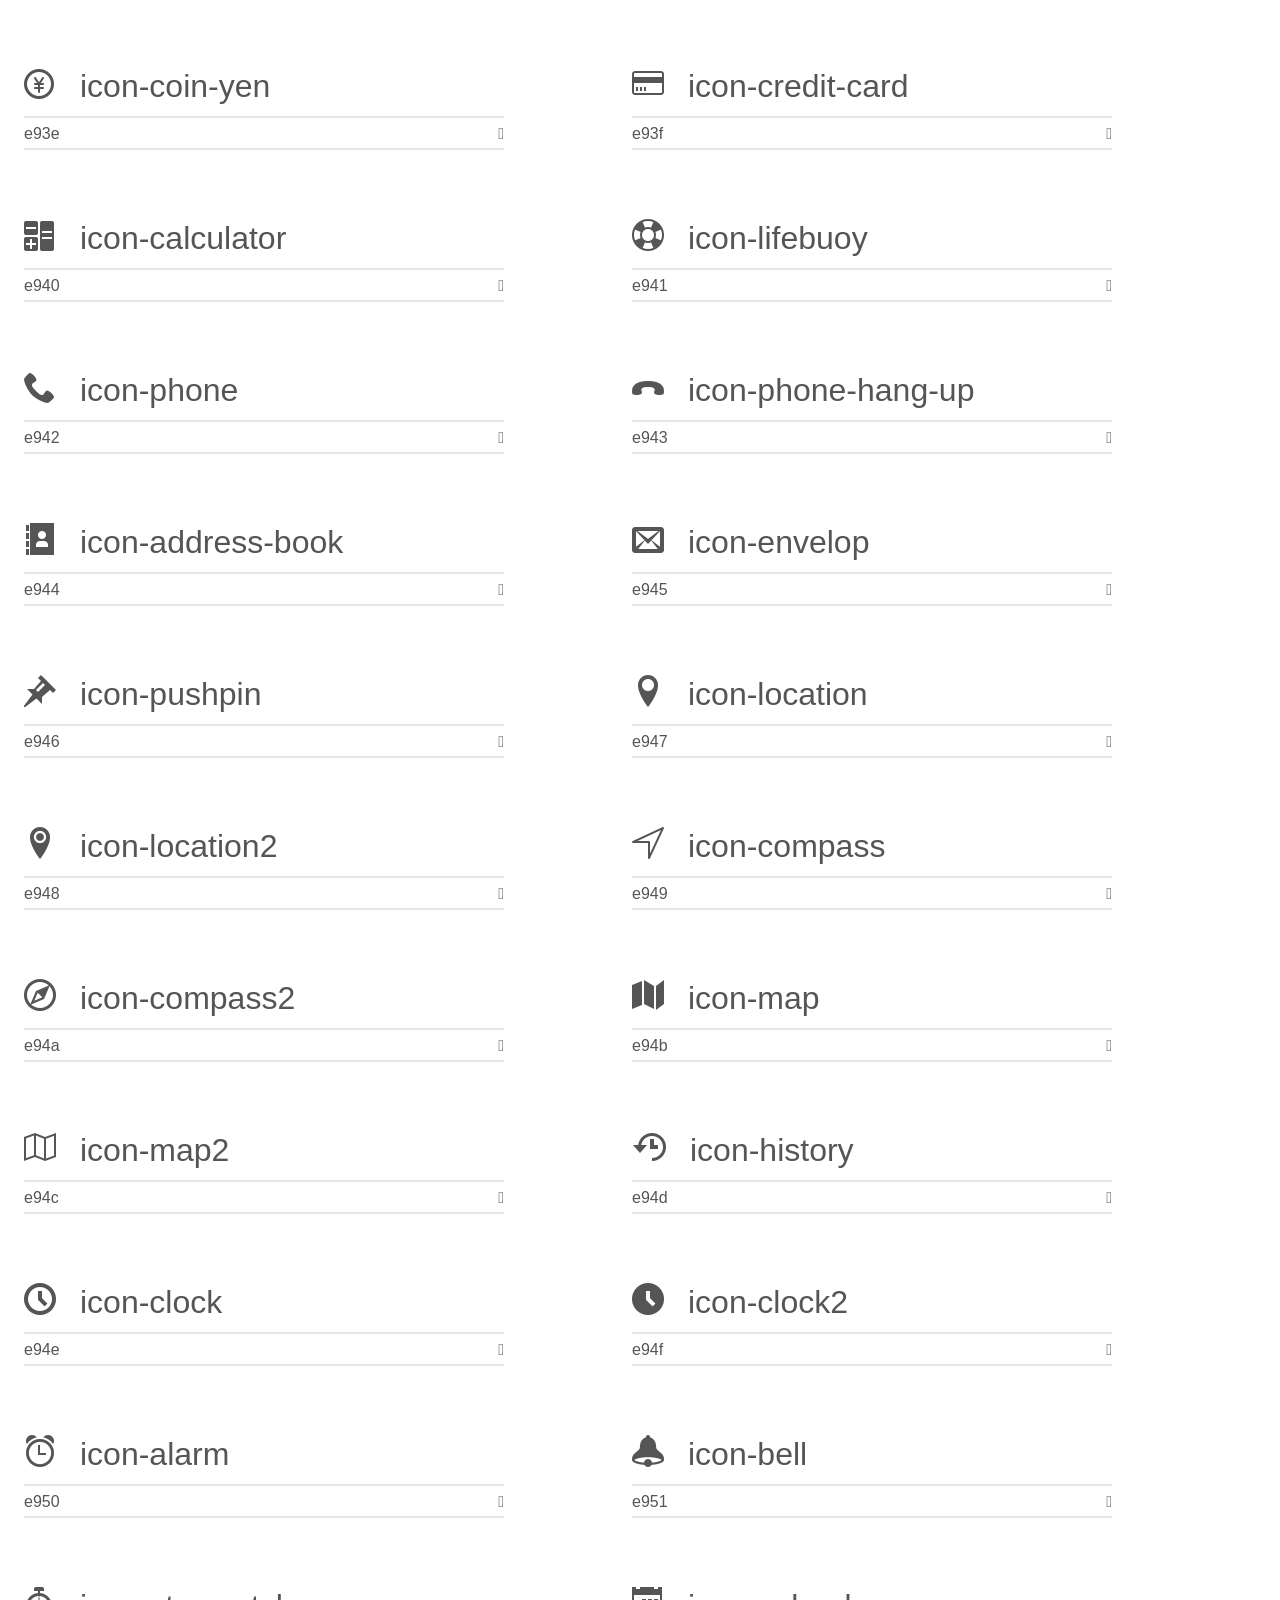
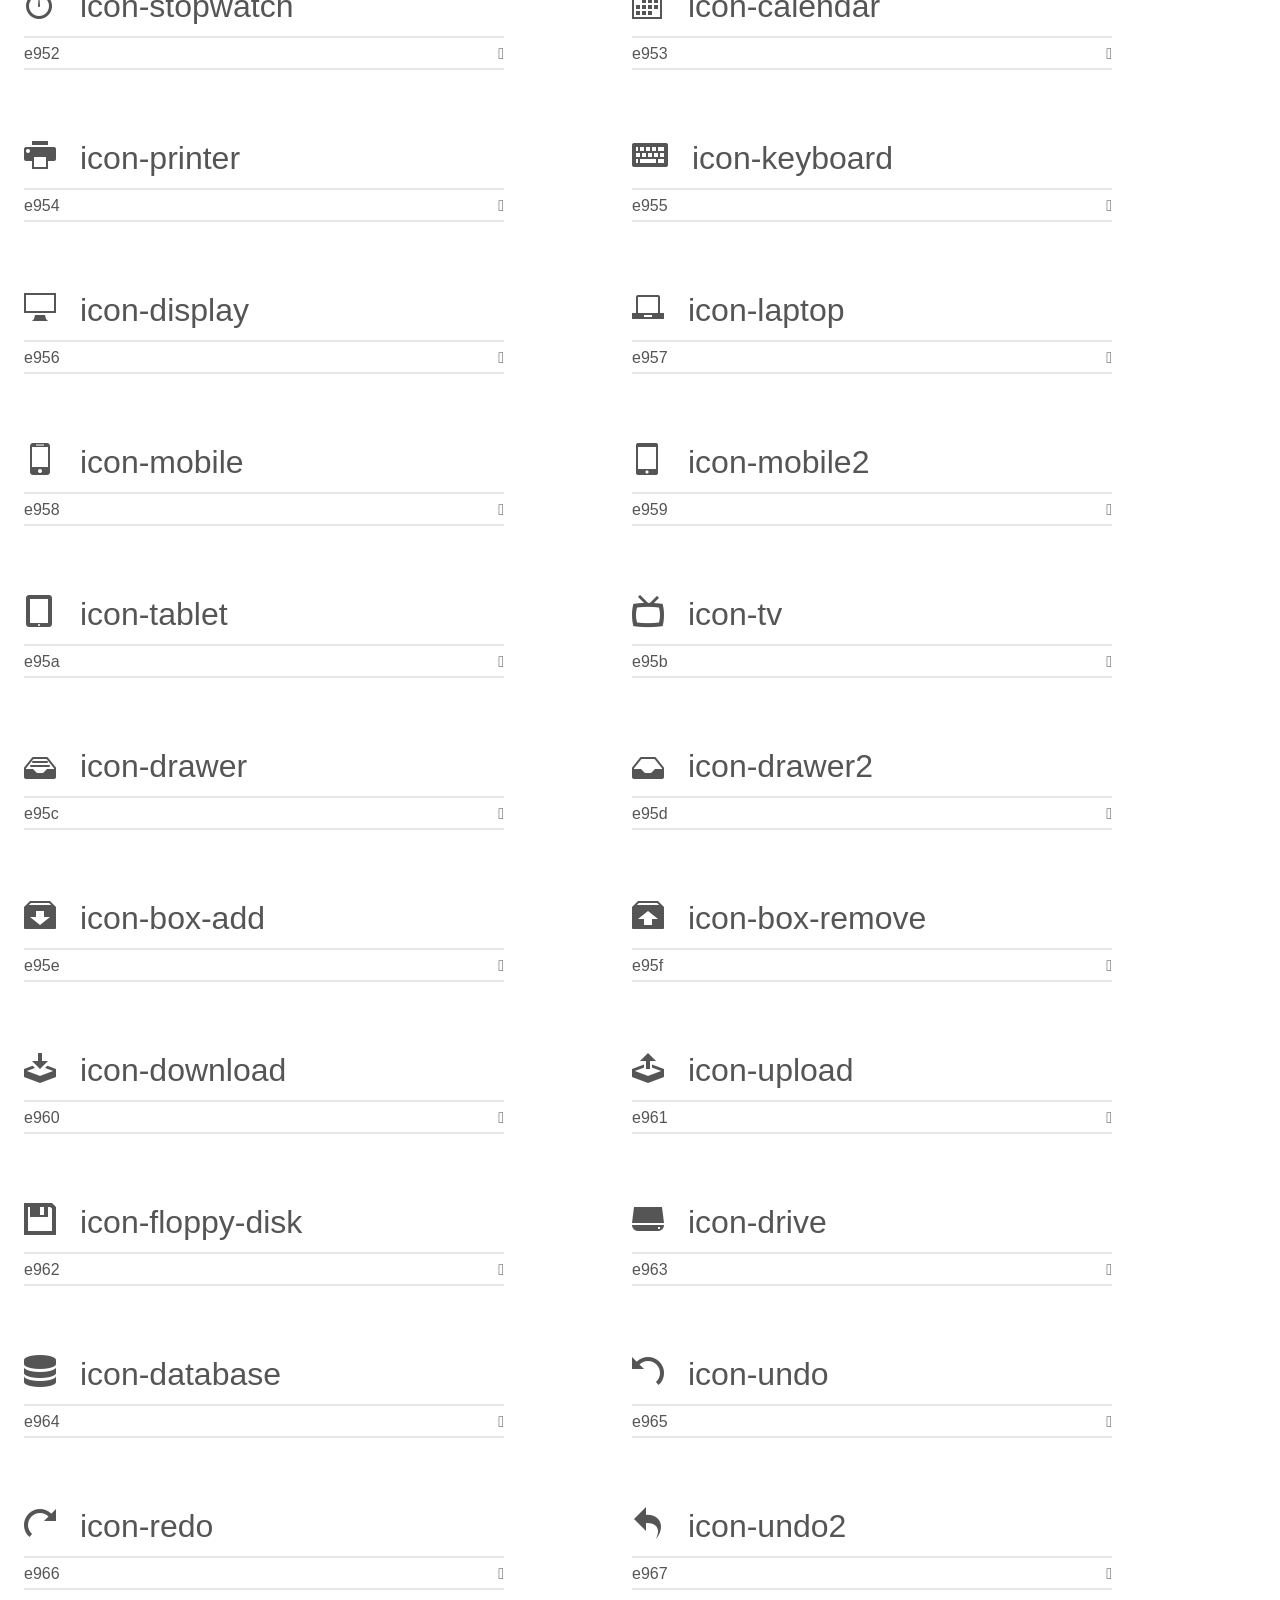
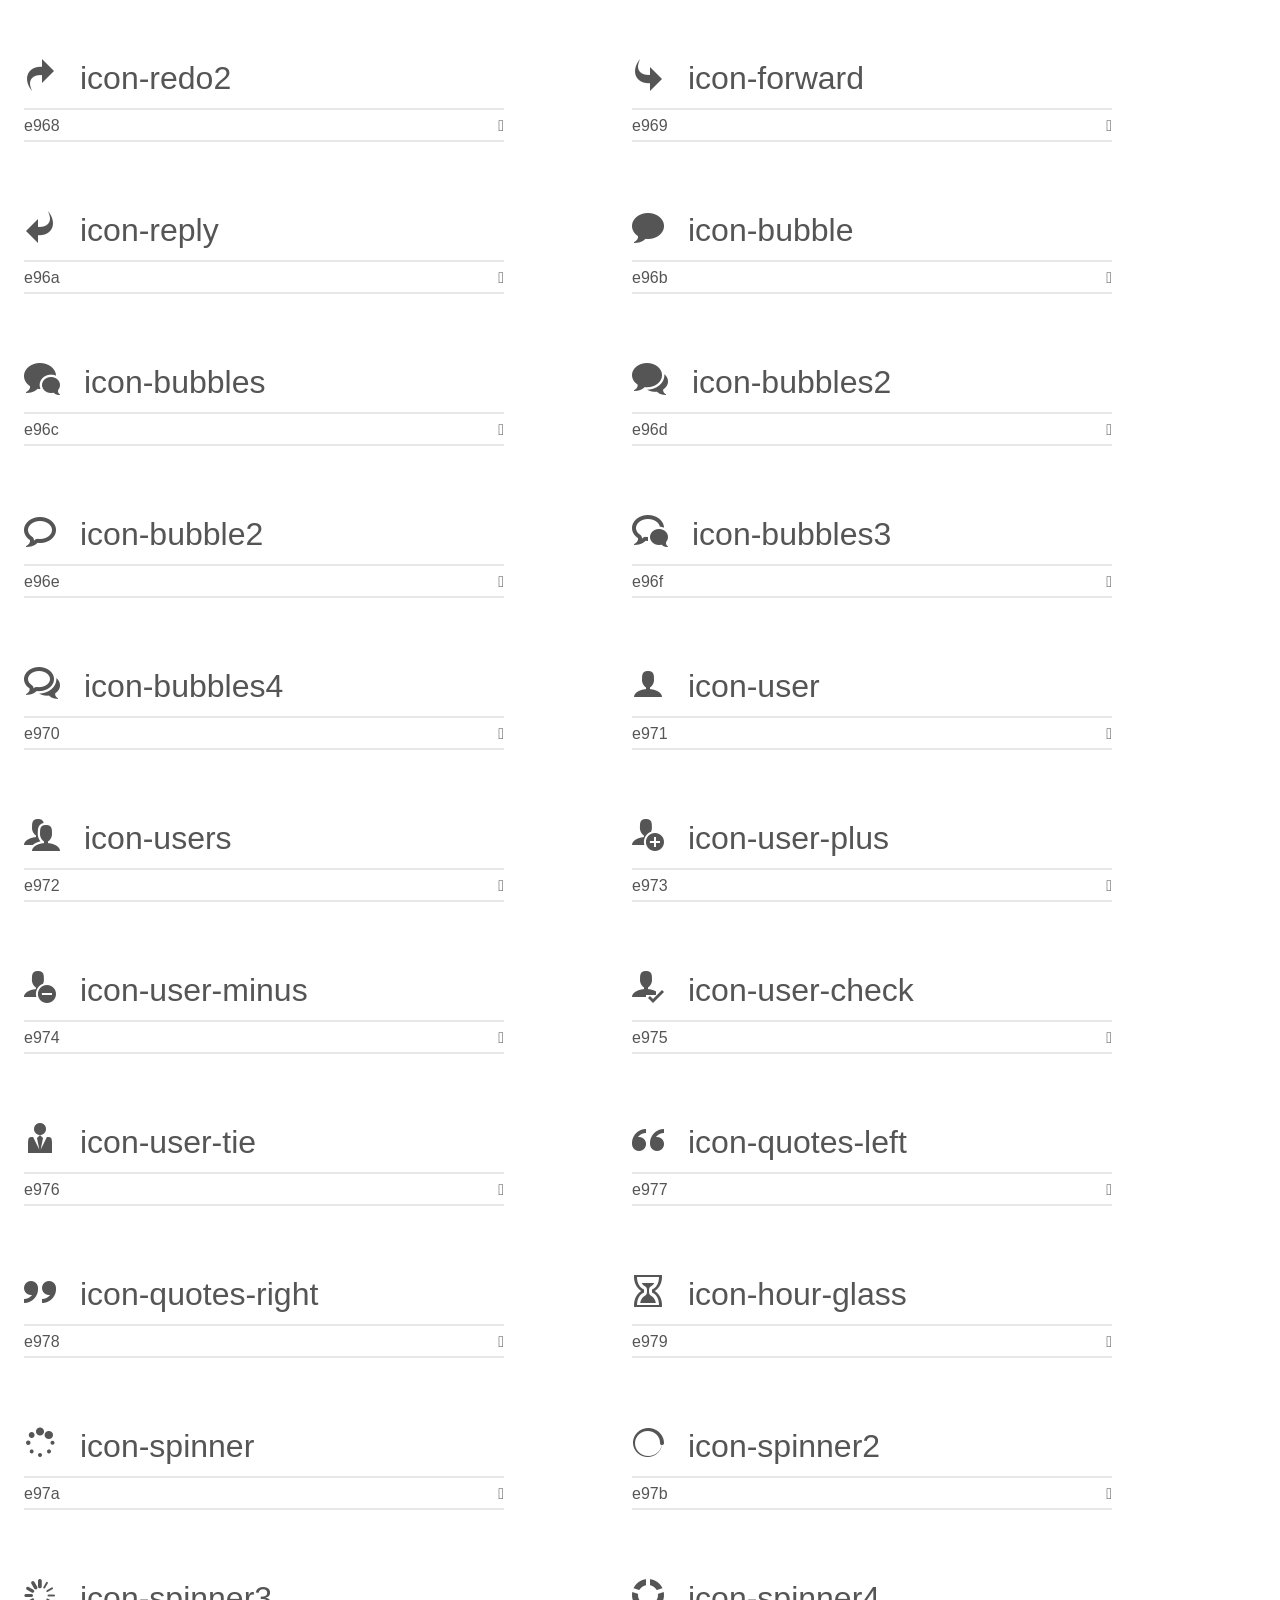
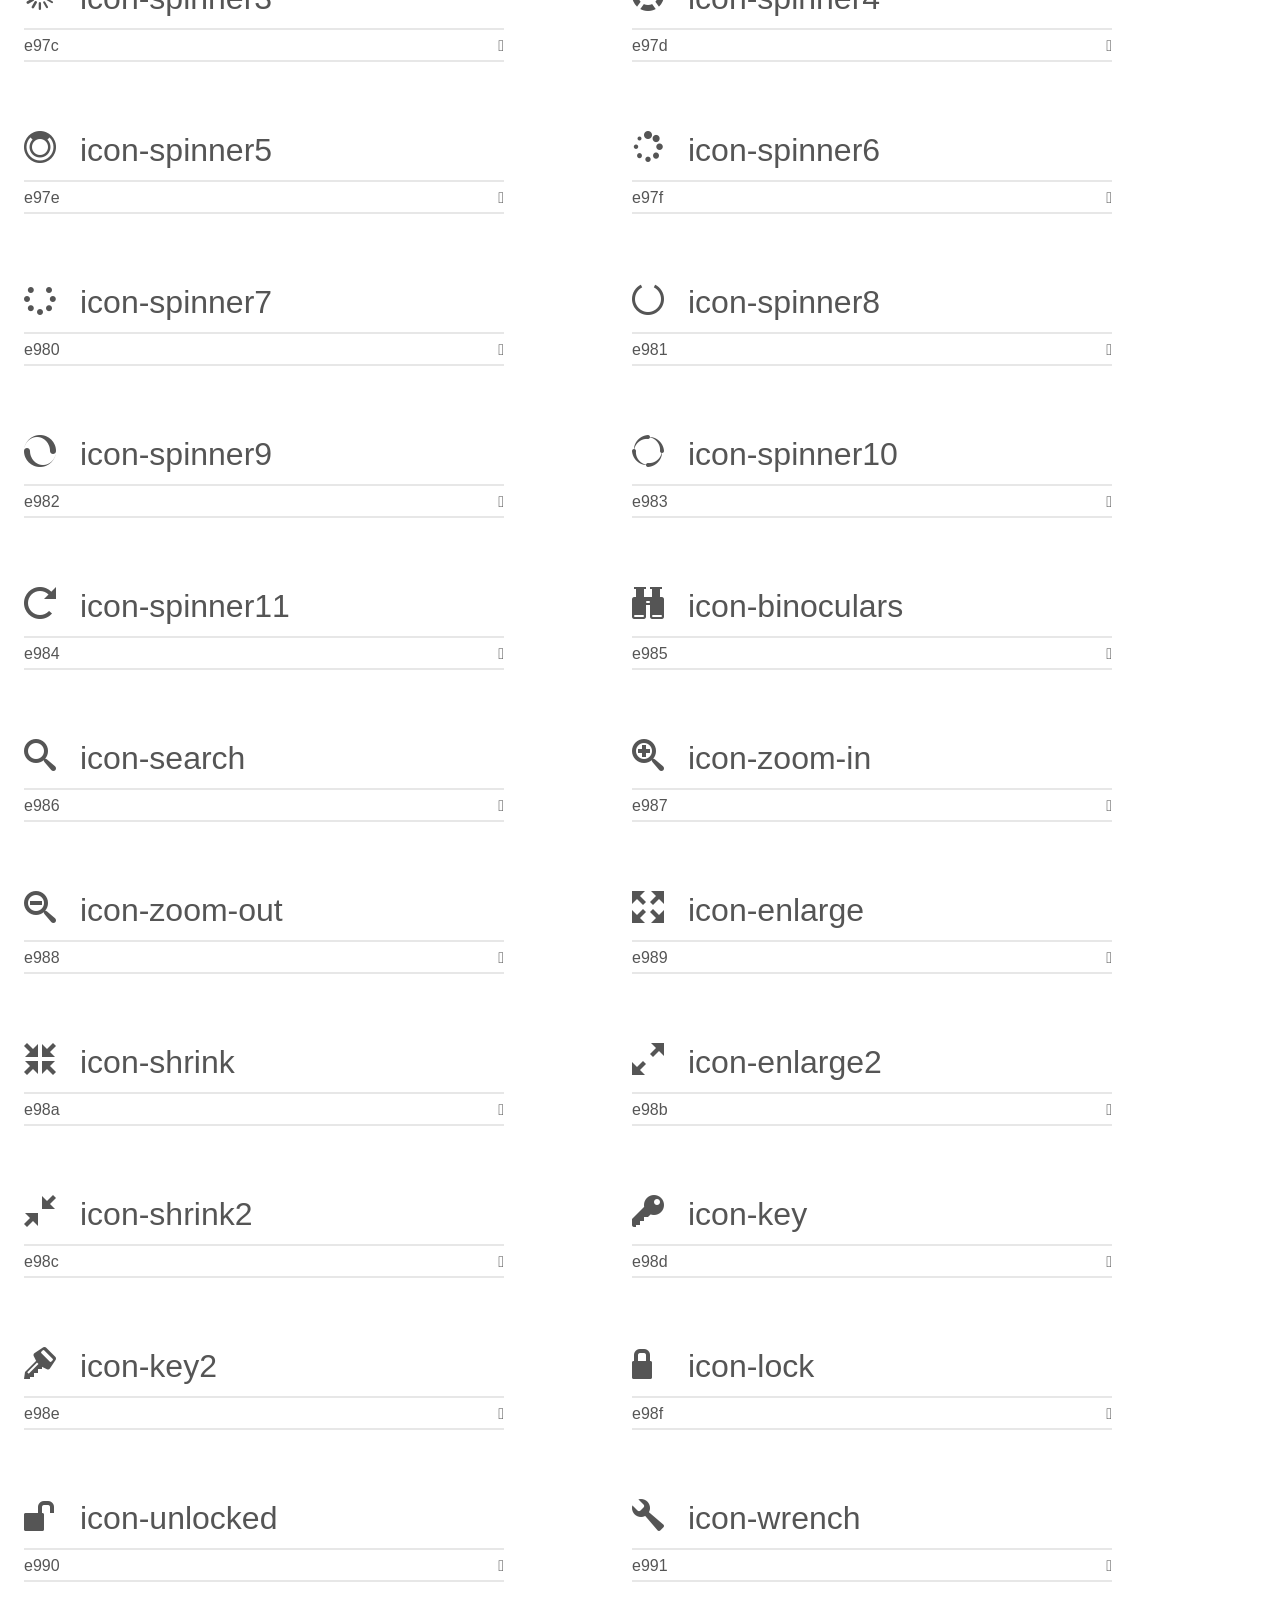
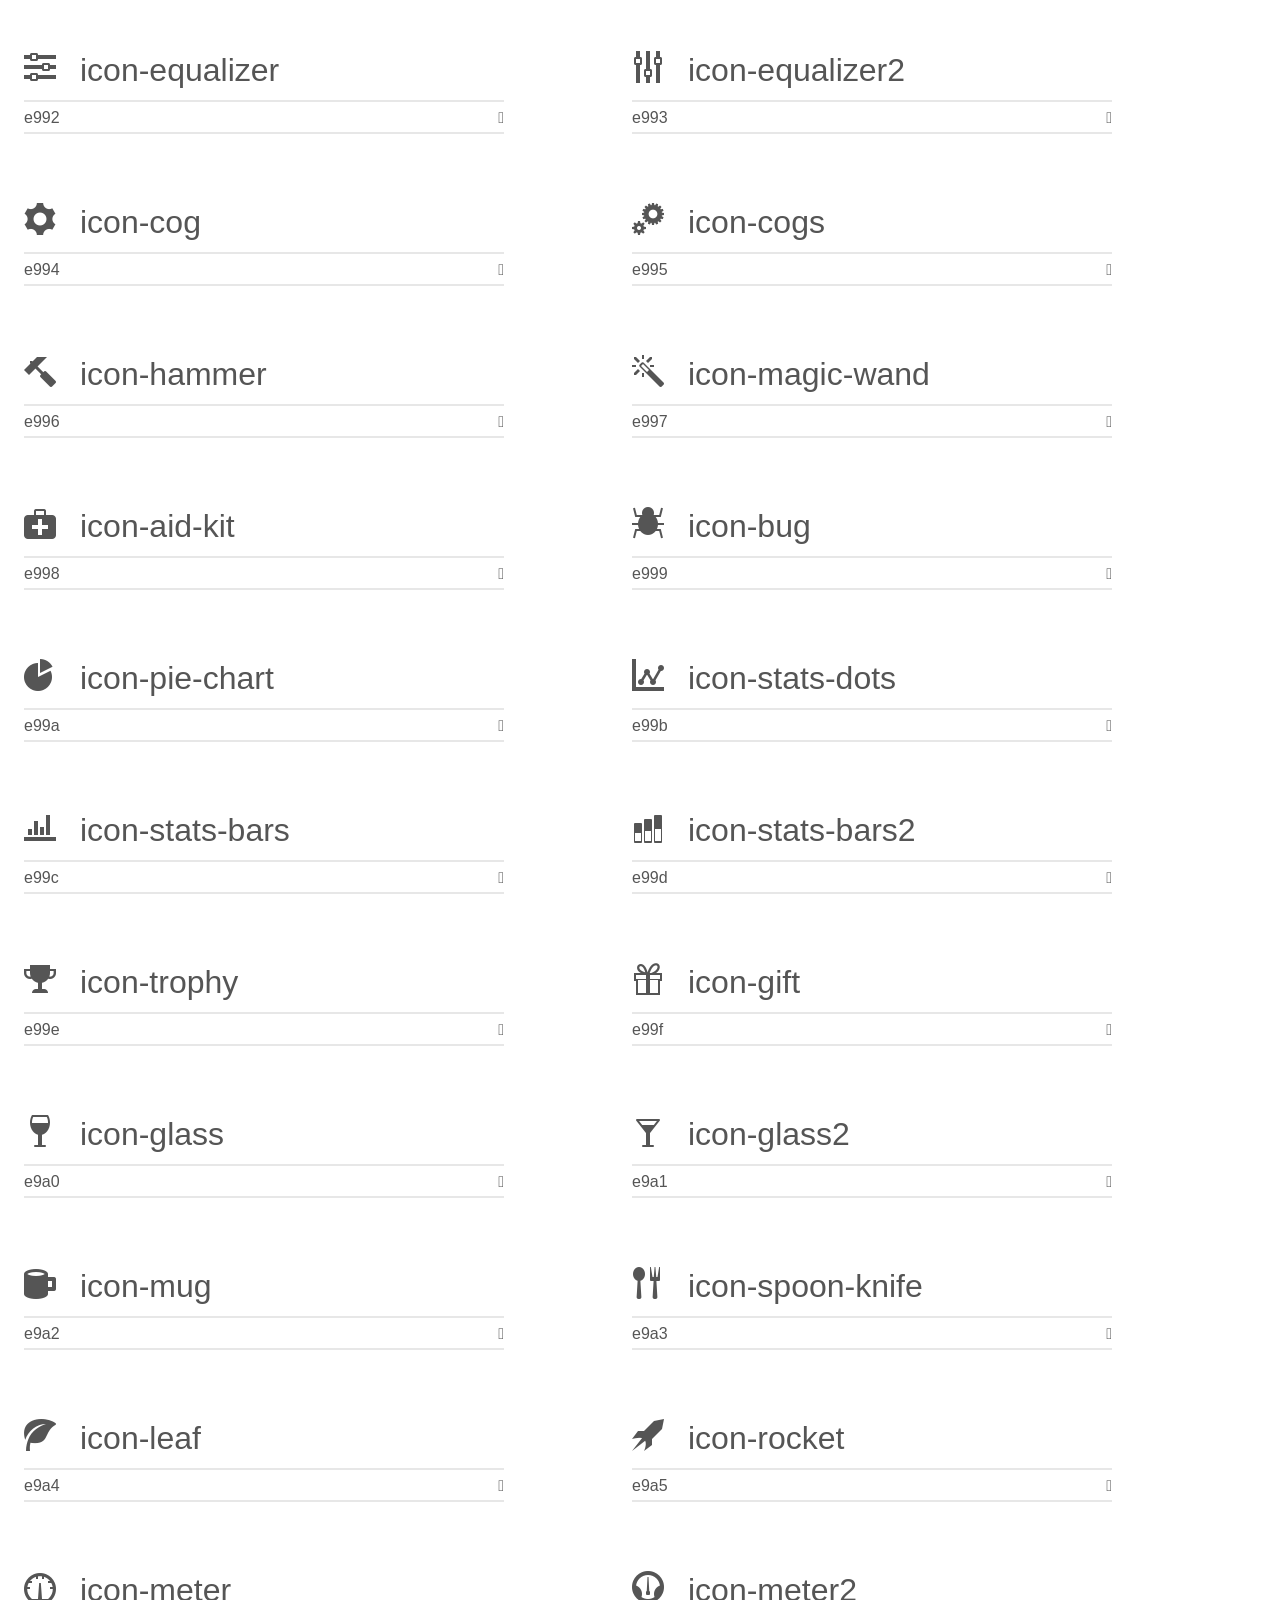
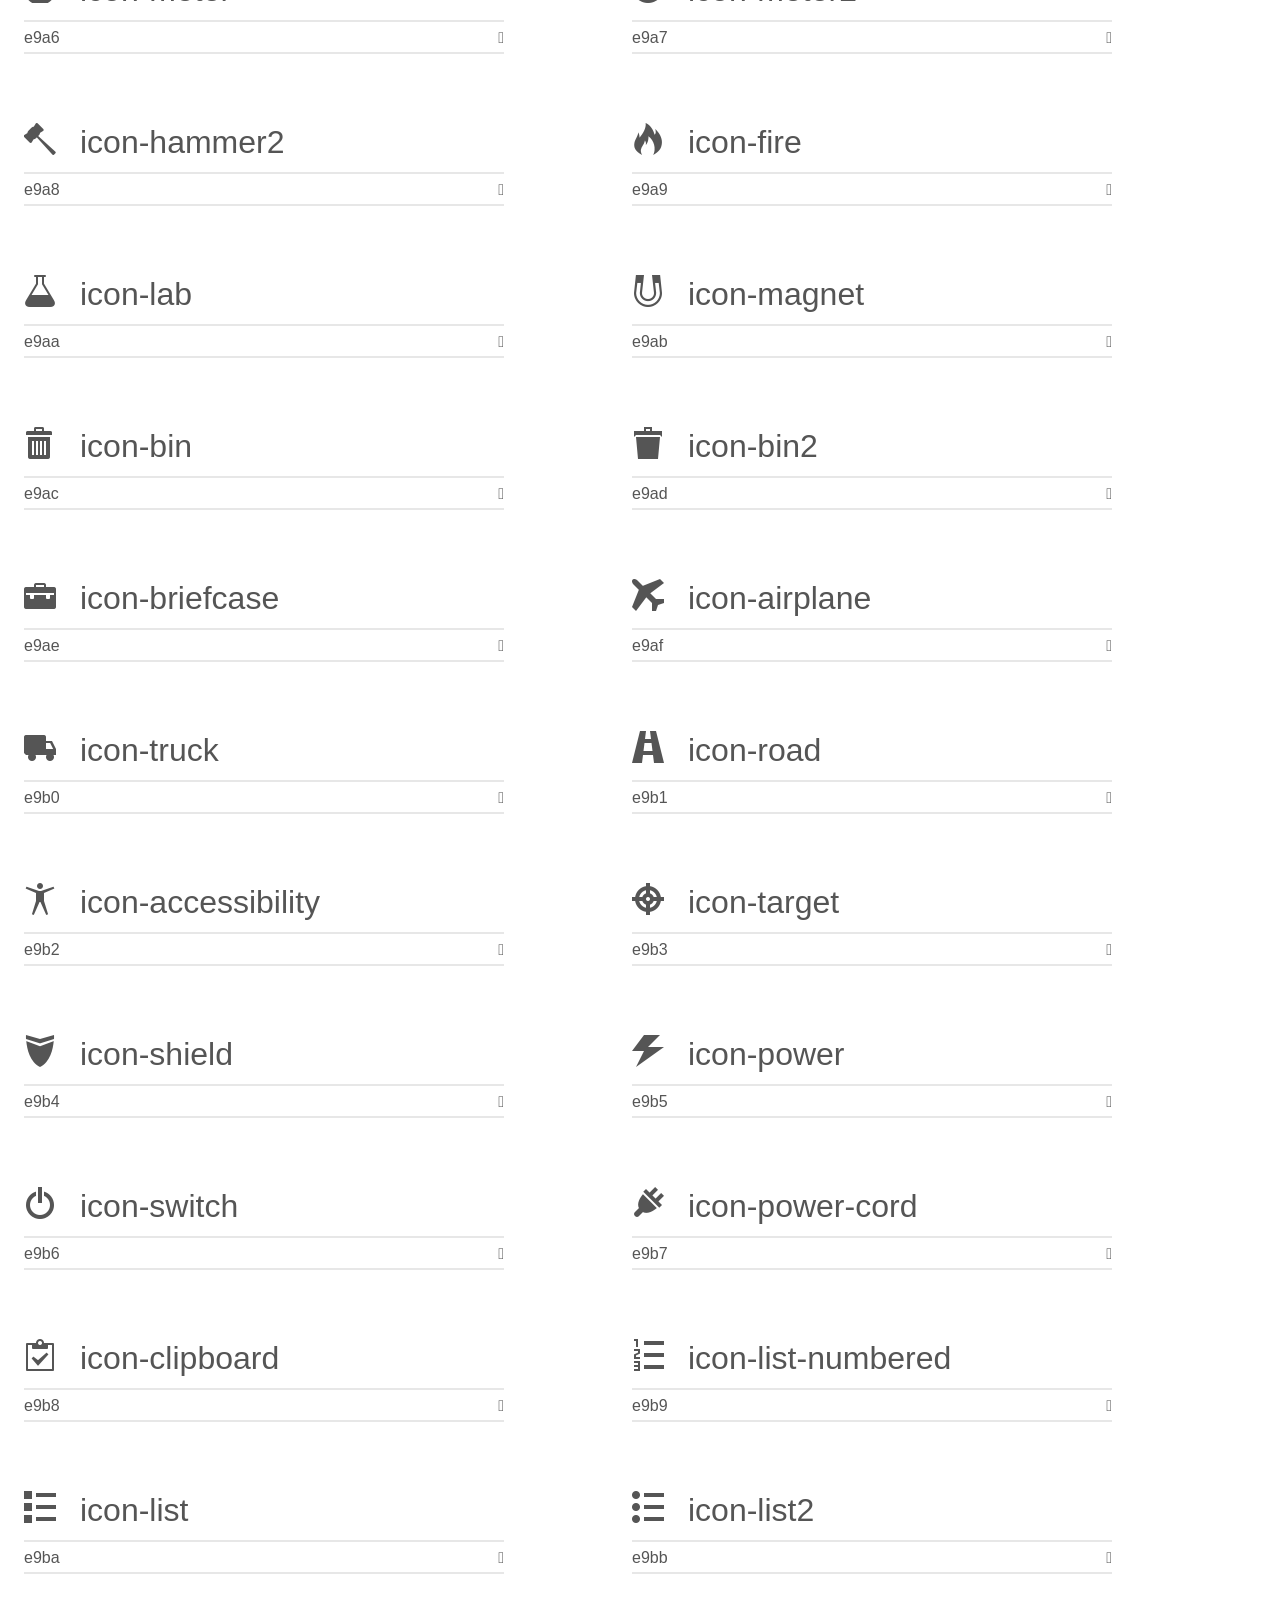
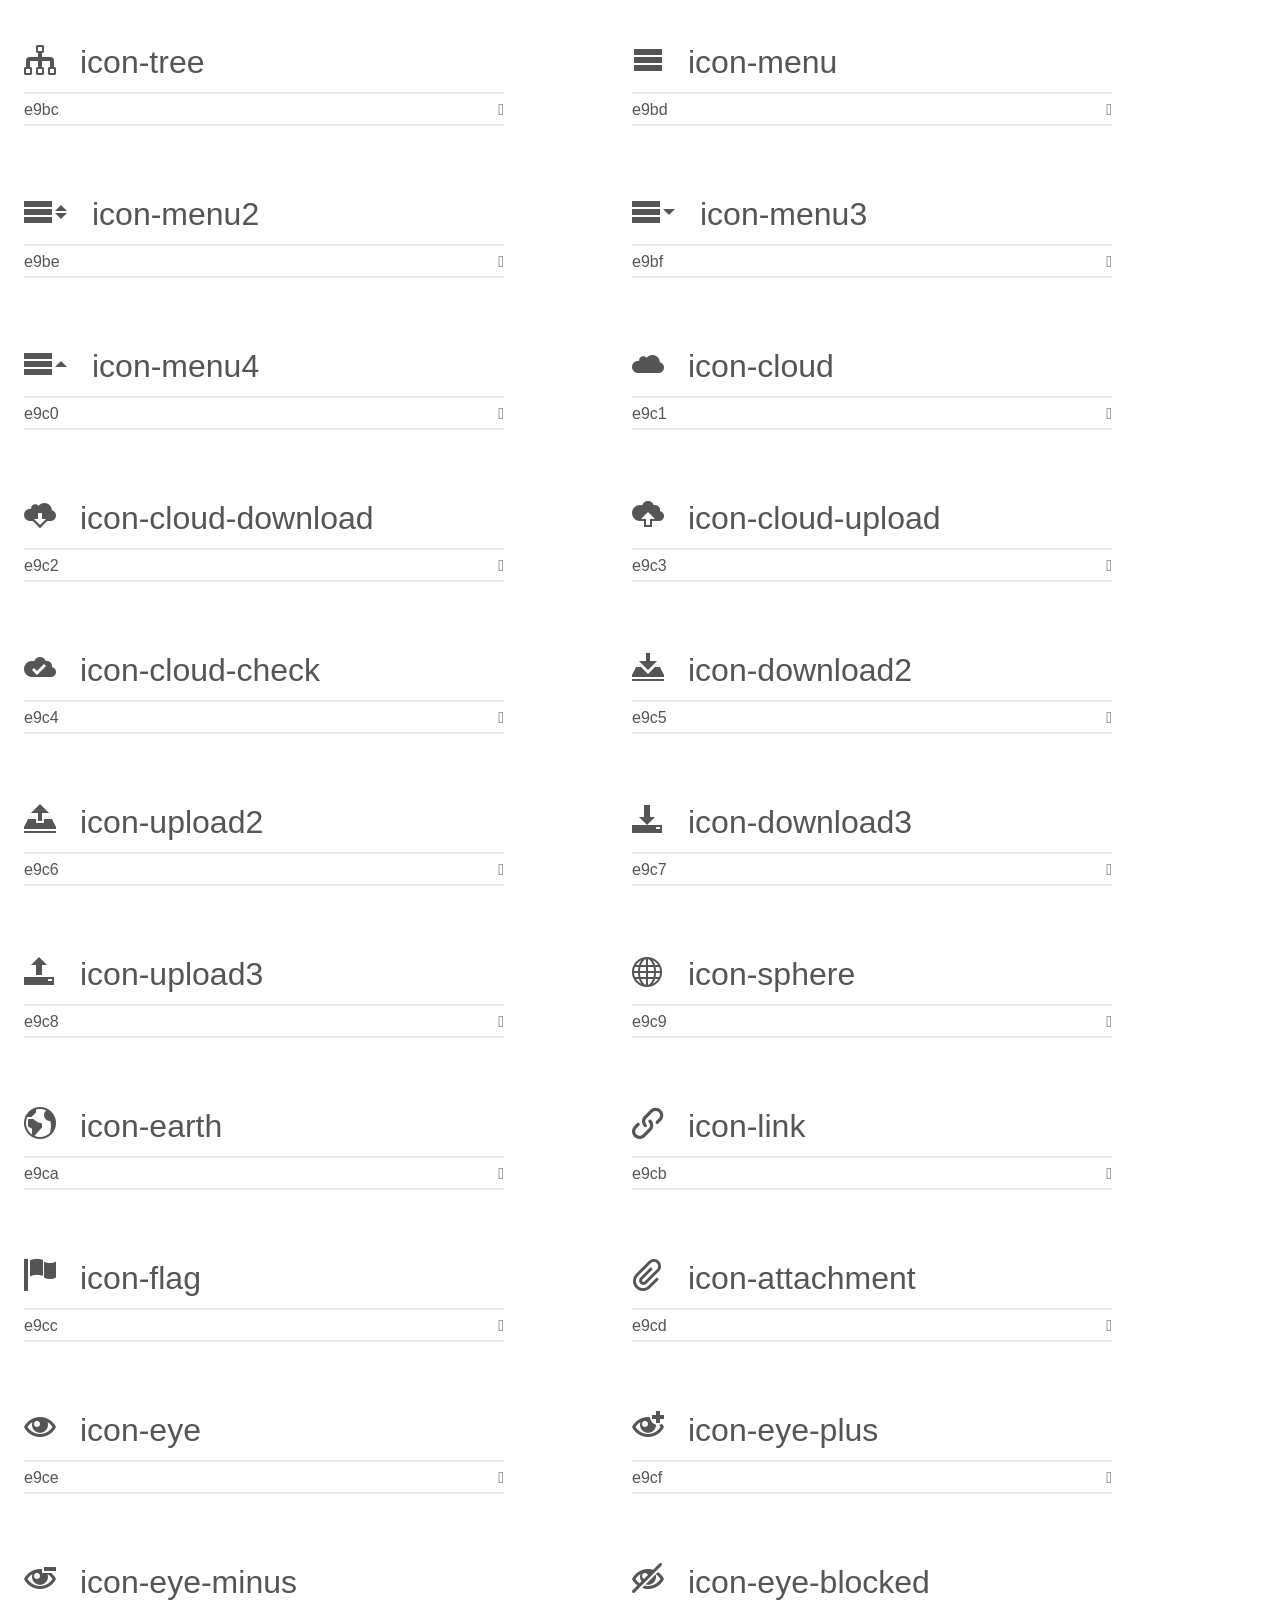
<file: public/login/vista/iconos/demo.html>
<!doctype html>
<html>
<head>
    <meta charset="utf-8">
    <title>IcoMoon Demo</title>
    <meta name="description" content="An Icon Font Generated By IcoMoon.io">
    <meta name="viewport" content="width=device-width, initial-scale=1">
    <link rel="stylesheet" href="demo-files/demo.css">
    <link rel="stylesheet" href="style.css"></head>
<body>
    <div class="bgc1 clearfix">
        <h1 class="mhmm mvm"><span class="fgc1">Font Name:</span> icomoon <small class="fgc1">(Glyphs:&nbsp;491)</small></h1>
    </div>
    <div class="clearfix mhl ptl">
        <h1 class="mvm mtn fgc1">Grid Size: 16</h1>
        <div class="glyph fs1">
            <div class="clearfix bshadow0 pbs">
                <span class="icon-home">
                
                </span>
                <span class="mls"> icon-home</span>
            </div>
            <fieldset class="fs0 size1of1 clearfix hidden-false">
                <input type="text" readonly value="e900" class="unit size1of2" />
                <input type="text" maxlength="1" readonly value="&#xe900;" class="unitRight size1of2 talign-right" />
            </fieldset>
            <div class="fs0 bshadow0 clearfix hidden-true">
                <span class="unit pvs fgc1">liga: </span>
                <input type="text" readonly value="home, house" class="liga unitRight" />
            </div>
        </div>
        <div class="glyph fs1">
            <div class="clearfix bshadow0 pbs">
                <span class="icon-home2">
                
                </span>
                <span class="mls"> icon-home2</span>
            </div>
            <fieldset class="fs0 size1of1 clearfix hidden-false">
                <input type="text" readonly value="e901" class="unit size1of2" />
                <input type="text" maxlength="1" readonly value="&#xe901;" class="unitRight size1of2 talign-right" />
            </fieldset>
            <div class="fs0 bshadow0 clearfix hidden-true">
                <span class="unit pvs fgc1">liga: </span>
                <input type="text" readonly value="home2, house2" class="liga unitRight" />
            </div>
        </div>
        <div class="glyph fs1">
            <div class="clearfix bshadow0 pbs">
                <span class="icon-home3">
                
                </span>
                <span class="mls"> icon-home3</span>
            </div>
            <fieldset class="fs0 size1of1 clearfix hidden-false">
                <input type="text" readonly value="e902" class="unit size1of2" />
                <input type="text" maxlength="1" readonly value="&#xe902;" class="unitRight size1of2 talign-right" />
            </fieldset>
            <div class="fs0 bshadow0 clearfix hidden-true">
                <span class="unit pvs fgc1">liga: </span>
                <input type="text" readonly value="home3, house3" class="liga unitRight" />
            </div>
        </div>
        <div class="glyph fs1">
            <div class="clearfix bshadow0 pbs">
                <span class="icon-office">
                
                </span>
                <span class="mls"> icon-office</span>
            </div>
            <fieldset class="fs0 size1of1 clearfix hidden-false">
                <input type="text" readonly value="e903" class="unit size1of2" />
                <input type="text" maxlength="1" readonly value="&#xe903;" class="unitRight size1of2 talign-right" />
            </fieldset>
            <div class="fs0 bshadow0 clearfix hidden-true">
                <span class="unit pvs fgc1">liga: </span>
                <input type="text" readonly value="office, buildings" class="liga unitRight" />
            </div>
        </div>
        <div class="glyph fs1">
            <div class="clearfix bshadow0 pbs">
                <span class="icon-newspaper">
                
                </span>
                <span class="mls"> icon-newspaper</span>
            </div>
            <fieldset class="fs0 size1of1 clearfix hidden-false">
                <input type="text" readonly value="e904" class="unit size1of2" />
                <input type="text" maxlength="1" readonly value="&#xe904;" class="unitRight size1of2 talign-right" />
            </fieldset>
            <div class="fs0 bshadow0 clearfix hidden-true">
                <span class="unit pvs fgc1">liga: </span>
                <input type="text" readonly value="newspaper, news" class="liga unitRight" />
            </div>
        </div>
        <div class="glyph fs1">
            <div class="clearfix bshadow0 pbs">
                <span class="icon-pencil">
                
                </span>
                <span class="mls"> icon-pencil</span>
            </div>
            <fieldset class="fs0 size1of1 clearfix hidden-false">
                <input type="text" readonly value="e905" class="unit size1of2" />
                <input type="text" maxlength="1" readonly value="&#xe905;" class="unitRight size1of2 talign-right" />
            </fieldset>
            <div class="fs0 bshadow0 clearfix hidden-true">
                <span class="unit pvs fgc1">liga: </span>
                <input type="text" readonly value="pencil, write" class="liga unitRight" />
            </div>
        </div>
        <div class="glyph fs1">
            <div class="clearfix bshadow0 pbs">
                <span class="icon-pencil2">
                
                </span>
                <span class="mls"> icon-pencil2</span>
            </div>
            <fieldset class="fs0 size1of1 clearfix hidden-false">
                <input type="text" readonly value="e906" class="unit size1of2" />
                <input type="text" maxlength="1" readonly value="&#xe906;" class="unitRight size1of2 talign-right" />
            </fieldset>
            <div class="fs0 bshadow0 clearfix hidden-true">
                <span class="unit pvs fgc1">liga: </span>
                <input type="text" readonly value="pencil2, write2" class="liga unitRight" />
            </div>
        </div>
        <div class="glyph fs1">
            <div class="clearfix bshadow0 pbs">
                <span class="icon-quill">
                
                </span>
                <span class="mls"> icon-quill</span>
            </div>
            <fieldset class="fs0 size1of1 clearfix hidden-false">
                <input type="text" readonly value="e907" class="unit size1of2" />
                <input type="text" maxlength="1" readonly value="&#xe907;" class="unitRight size1of2 talign-right" />
            </fieldset>
            <div class="fs0 bshadow0 clearfix hidden-true">
                <span class="unit pvs fgc1">liga: </span>
                <input type="text" readonly value="quill, feather" class="liga unitRight" />
            </div>
        </div>
        <div class="glyph fs1">
            <div class="clearfix bshadow0 pbs">
                <span class="icon-pen">
                
                </span>
                <span class="mls"> icon-pen</span>
            </div>
            <fieldset class="fs0 size1of1 clearfix hidden-false">
                <input type="text" readonly value="e908" class="unit size1of2" />
                <input type="text" maxlength="1" readonly value="&#xe908;" class="unitRight size1of2 talign-right" />
            </fieldset>
            <div class="fs0 bshadow0 clearfix hidden-true">
                <span class="unit pvs fgc1">liga: </span>
                <input type="text" readonly value="pen, write3" class="liga unitRight" />
            </div>
        </div>
        <div class="glyph fs1">
            <div class="clearfix bshadow0 pbs">
                <span class="icon-blog">
                
                </span>
                <span class="mls"> icon-blog</span>
            </div>
            <fieldset class="fs0 size1of1 clearfix hidden-false">
                <input type="text" readonly value="e909" class="unit size1of2" />
                <input type="text" maxlength="1" readonly value="&#xe909;" class="unitRight size1of2 talign-right" />
            </fieldset>
            <div class="fs0 bshadow0 clearfix hidden-true">
                <span class="unit pvs fgc1">liga: </span>
                <input type="text" readonly value="blog, pen2" class="liga unitRight" />
            </div>
        </div>
        <div class="glyph fs1">
            <div class="clearfix bshadow0 pbs">
                <span class="icon-eyedropper">
                
                </span>
                <span class="mls"> icon-eyedropper</span>
            </div>
            <fieldset class="fs0 size1of1 clearfix hidden-false">
                <input type="text" readonly value="e90a" class="unit size1of2" />
                <input type="text" maxlength="1" readonly value="&#xe90a;" class="unitRight size1of2 talign-right" />
            </fieldset>
            <div class="fs0 bshadow0 clearfix hidden-true">
                <span class="unit pvs fgc1">liga: </span>
                <input type="text" readonly value="eyedropper, color" class="liga unitRight" />
            </div>
        </div>
        <div class="glyph fs1">
            <div class="clearfix bshadow0 pbs">
                <span class="icon-droplet">
                
                </span>
                <span class="mls"> icon-droplet</span>
            </div>
            <fieldset class="fs0 size1of1 clearfix hidden-false">
                <input type="text" readonly value="e90b" class="unit size1of2" />
                <input type="text" maxlength="1" readonly value="&#xe90b;" class="unitRight size1of2 talign-right" />
            </fieldset>
            <div class="fs0 bshadow0 clearfix hidden-true">
                <span class="unit pvs fgc1">liga: </span>
                <input type="text" readonly value="droplet, color2" class="liga unitRight" />
            </div>
        </div>
        <div class="glyph fs1">
            <div class="clearfix bshadow0 pbs">
                <span class="icon-paint-format">
                
                </span>
                <span class="mls"> icon-paint-format</span>
            </div>
            <fieldset class="fs0 size1of1 clearfix hidden-false">
                <input type="text" readonly value="e90c" class="unit size1of2" />
                <input type="text" maxlength="1" readonly value="&#xe90c;" class="unitRight size1of2 talign-right" />
            </fieldset>
            <div class="fs0 bshadow0 clearfix hidden-true">
                <span class="unit pvs fgc1">liga: </span>
                <input type="text" readonly value="paint-format, format" class="liga unitRight" />
            </div>
        </div>
        <div class="glyph fs1">
            <div class="clearfix bshadow0 pbs">
                <span class="icon-image">
                
                </span>
                <span class="mls"> icon-image</span>
            </div>
            <fieldset class="fs0 size1of1 clearfix hidden-false">
                <input type="text" readonly value="e90d" class="unit size1of2" />
                <input type="text" maxlength="1" readonly value="&#xe90d;" class="unitRight size1of2 talign-right" />
            </fieldset>
            <div class="fs0 bshadow0 clearfix hidden-true">
                <span class="unit pvs fgc1">liga: </span>
                <input type="text" readonly value="image, picture" class="liga unitRight" />
            </div>
        </div>
        <div class="glyph fs1">
            <div class="clearfix bshadow0 pbs">
                <span class="icon-images">
                
                </span>
                <span class="mls"> icon-images</span>
            </div>
            <fieldset class="fs0 size1of1 clearfix hidden-false">
                <input type="text" readonly value="e90e" class="unit size1of2" />
                <input type="text" maxlength="1" readonly value="&#xe90e;" class="unitRight size1of2 talign-right" />
            </fieldset>
            <div class="fs0 bshadow0 clearfix hidden-true">
                <span class="unit pvs fgc1">liga: </span>
                <input type="text" readonly value="images, pictures" class="liga unitRight" />
            </div>
        </div>
        <div class="glyph fs1">
            <div class="clearfix bshadow0 pbs">
                <span class="icon-camera">
                
                </span>
                <span class="mls"> icon-camera</span>
            </div>
            <fieldset class="fs0 size1of1 clearfix hidden-false">
                <input type="text" readonly value="e90f" class="unit size1of2" />
                <input type="text" maxlength="1" readonly value="&#xe90f;" class="unitRight size1of2 talign-right" />
            </fieldset>
            <div class="fs0 bshadow0 clearfix hidden-true">
                <span class="unit pvs fgc1">liga: </span>
                <input type="text" readonly value="camera, photo" class="liga unitRight" />
            </div>
        </div>
        <div class="glyph fs1">
            <div class="clearfix bshadow0 pbs">
                <span class="icon-headphones">
                
                </span>
                <span class="mls"> icon-headphones</span>
            </div>
            <fieldset class="fs0 size1of1 clearfix hidden-false">
                <input type="text" readonly value="e910" class="unit size1of2" />
                <input type="text" maxlength="1" readonly value="&#xe910;" class="unitRight size1of2 talign-right" />
            </fieldset>
            <div class="fs0 bshadow0 clearfix hidden-true">
                <span class="unit pvs fgc1">liga: </span>
                <input type="text" readonly value="headphones, headset" class="liga unitRight" />
            </div>
        </div>
        <div class="glyph fs1">
            <div class="clearfix bshadow0 pbs">
                <span class="icon-music">
                
                </span>
                <span class="mls"> icon-music</span>
            </div>
            <fieldset class="fs0 size1of1 clearfix hidden-false">
                <input type="text" readonly value="e911" class="unit size1of2" />
                <input type="text" maxlength="1" readonly value="&#xe911;" class="unitRight size1of2 talign-right" />
            </fieldset>
            <div class="fs0 bshadow0 clearfix hidden-true">
                <span class="unit pvs fgc1">liga: </span>
                <input type="text" readonly value="music, song" class="liga unitRight" />
            </div>
        </div>
        <div class="glyph fs1">
            <div class="clearfix bshadow0 pbs">
                <span class="icon-play">
                
                </span>
                <span class="mls"> icon-play</span>
            </div>
            <fieldset class="fs0 size1of1 clearfix hidden-false">
                <input type="text" readonly value="e912" class="unit size1of2" />
                <input type="text" maxlength="1" readonly value="&#xe912;" class="unitRight size1of2 talign-right" />
            </fieldset>
            <div class="fs0 bshadow0 clearfix hidden-true">
                <span class="unit pvs fgc1">liga: </span>
                <input type="text" readonly value="play, video" class="liga unitRight" />
            </div>
        </div>
        <div class="glyph fs1">
            <div class="clearfix bshadow0 pbs">
                <span class="icon-film">
                
                </span>
                <span class="mls"> icon-film</span>
            </div>
            <fieldset class="fs0 size1of1 clearfix hidden-false">
                <input type="text" readonly value="e913" class="unit size1of2" />
                <input type="text" maxlength="1" readonly value="&#xe913;" class="unitRight size1of2 talign-right" />
            </fieldset>
            <div class="fs0 bshadow0 clearfix hidden-true">
                <span class="unit pvs fgc1">liga: </span>
                <input type="text" readonly value="film, video2" class="liga unitRight" />
            </div>
        </div>
        <div class="glyph fs1">
            <div class="clearfix bshadow0 pbs">
                <span class="icon-video-camera">
                
                </span>
                <span class="mls"> icon-video-camera</span>
            </div>
            <fieldset class="fs0 size1of1 clearfix hidden-false">
                <input type="text" readonly value="e914" class="unit size1of2" />
                <input type="text" maxlength="1" readonly value="&#xe914;" class="unitRight size1of2 talign-right" />
            </fieldset>
            <div class="fs0 bshadow0 clearfix hidden-true">
                <span class="unit pvs fgc1">liga: </span>
                <input type="text" readonly value="video-camera, video3" class="liga unitRight" />
            </div>
        </div>
        <div class="glyph fs1">
            <div class="clearfix bshadow0 pbs">
                <span class="icon-dice">
                
                </span>
                <span class="mls"> icon-dice</span>
            </div>
            <fieldset class="fs0 size1of1 clearfix hidden-false">
                <input type="text" readonly value="e915" class="unit size1of2" />
                <input type="text" maxlength="1" readonly value="&#xe915;" class="unitRight size1of2 talign-right" />
            </fieldset>
            <div class="fs0 bshadow0 clearfix hidden-true">
                <span class="unit pvs fgc1">liga: </span>
                <input type="text" readonly value="dice, game" class="liga unitRight" />
            </div>
        </div>
        <div class="glyph fs1">
            <div class="clearfix bshadow0 pbs">
                <span class="icon-pacman">
                
                </span>
                <span class="mls"> icon-pacman</span>
            </div>
            <fieldset class="fs0 size1of1 clearfix hidden-false">
                <input type="text" readonly value="e916" class="unit size1of2" />
                <input type="text" maxlength="1" readonly value="&#xe916;" class="unitRight size1of2 talign-right" />
            </fieldset>
            <div class="fs0 bshadow0 clearfix hidden-true">
                <span class="unit pvs fgc1">liga: </span>
                <input type="text" readonly value="pacman, game2" class="liga unitRight" />
            </div>
        </div>
        <div class="glyph fs1">
            <div class="clearfix bshadow0 pbs">
                <span class="icon-spades">
                
                </span>
                <span class="mls"> icon-spades</span>
            </div>
            <fieldset class="fs0 size1of1 clearfix hidden-false">
                <input type="text" readonly value="e917" class="unit size1of2" />
                <input type="text" maxlength="1" readonly value="&#xe917;" class="unitRight size1of2 talign-right" />
            </fieldset>
            <div class="fs0 bshadow0 clearfix hidden-true">
                <span class="unit pvs fgc1">liga: </span>
                <input type="text" readonly value="spades, cards" class="liga unitRight" />
            </div>
        </div>
        <div class="glyph fs1">
            <div class="clearfix bshadow0 pbs">
                <span class="icon-clubs">
                
                </span>
                <span class="mls"> icon-clubs</span>
            </div>
            <fieldset class="fs0 size1of1 clearfix hidden-false">
                <input type="text" readonly value="e918" class="unit size1of2" />
                <input type="text" maxlength="1" readonly value="&#xe918;" class="unitRight size1of2 talign-right" />
            </fieldset>
            <div class="fs0 bshadow0 clearfix hidden-true">
                <span class="unit pvs fgc1">liga: </span>
                <input type="text" readonly value="clubs, cards2" class="liga unitRight" />
            </div>
        </div>
        <div class="glyph fs1">
            <div class="clearfix bshadow0 pbs">
                <span class="icon-diamonds">
                
                </span>
                <span class="mls"> icon-diamonds</span>
            </div>
            <fieldset class="fs0 size1of1 clearfix hidden-false">
                <input type="text" readonly value="e919" class="unit size1of2" />
                <input type="text" maxlength="1" readonly value="&#xe919;" class="unitRight size1of2 talign-right" />
            </fieldset>
            <div class="fs0 bshadow0 clearfix hidden-true">
                <span class="unit pvs fgc1">liga: </span>
                <input type="text" readonly value="diamonds, cards3" class="liga unitRight" />
            </div>
        </div>
        <div class="glyph fs1">
            <div class="clearfix bshadow0 pbs">
                <span class="icon-bullhorn">
                
                </span>
                <span class="mls"> icon-bullhorn</span>
            </div>
            <fieldset class="fs0 size1of1 clearfix hidden-false">
                <input type="text" readonly value="e91a" class="unit size1of2" />
                <input type="text" maxlength="1" readonly value="&#xe91a;" class="unitRight size1of2 talign-right" />
            </fieldset>
            <div class="fs0 bshadow0 clearfix hidden-true">
                <span class="unit pvs fgc1">liga: </span>
                <input type="text" readonly value="bullhorn, megaphone" class="liga unitRight" />
            </div>
        </div>
        <div class="glyph fs1">
            <div class="clearfix bshadow0 pbs">
                <span class="icon-connection">
                
                </span>
                <span class="mls"> icon-connection</span>
            </div>
            <fieldset class="fs0 size1of1 clearfix hidden-false">
                <input type="text" readonly value="e91b" class="unit size1of2" />
                <input type="text" maxlength="1" readonly value="&#xe91b;" class="unitRight size1of2 talign-right" />
            </fieldset>
            <div class="fs0 bshadow0 clearfix hidden-true">
                <span class="unit pvs fgc1">liga: </span>
                <input type="text" readonly value="connection, wifi" class="liga unitRight" />
            </div>
        </div>
        <div class="glyph fs1">
            <div class="clearfix bshadow0 pbs">
                <span class="icon-podcast">
                
                </span>
                <span class="mls"> icon-podcast</span>
            </div>
            <fieldset class="fs0 size1of1 clearfix hidden-false">
                <input type="text" readonly value="e91c" class="unit size1of2" />
                <input type="text" maxlength="1" readonly value="&#xe91c;" class="unitRight size1of2 talign-right" />
            </fieldset>
            <div class="fs0 bshadow0 clearfix hidden-true">
                <span class="unit pvs fgc1">liga: </span>
                <input type="text" readonly value="podcast, broadcast" class="liga unitRight" />
            </div>
        </div>
        <div class="glyph fs1">
            <div class="clearfix bshadow0 pbs">
                <span class="icon-feed">
                
                </span>
                <span class="mls"> icon-feed</span>
            </div>
            <fieldset class="fs0 size1of1 clearfix hidden-false">
                <input type="text" readonly value="e91d" class="unit size1of2" />
                <input type="text" maxlength="1" readonly value="&#xe91d;" class="unitRight size1of2 talign-right" />
            </fieldset>
            <div class="fs0 bshadow0 clearfix hidden-true">
                <span class="unit pvs fgc1">liga: </span>
                <input type="text" readonly value="feed, wave" class="liga unitRight" />
            </div>
        </div>
        <div class="glyph fs1">
            <div class="clearfix bshadow0 pbs">
                <span class="icon-mic">
                
                </span>
                <span class="mls"> icon-mic</span>
            </div>
            <fieldset class="fs0 size1of1 clearfix hidden-false">
                <input type="text" readonly value="e91e" class="unit size1of2" />
                <input type="text" maxlength="1" readonly value="&#xe91e;" class="unitRight size1of2 talign-right" />
            </fieldset>
            <div class="fs0 bshadow0 clearfix hidden-true">
                <span class="unit pvs fgc1">liga: </span>
                <input type="text" readonly value="mic, microphone" class="liga unitRight" />
            </div>
        </div>
        <div class="glyph fs1">
            <div class="clearfix bshadow0 pbs">
                <span class="icon-book">
                
                </span>
                <span class="mls"> icon-book</span>
            </div>
            <fieldset class="fs0 size1of1 clearfix hidden-false">
                <input type="text" readonly value="e91f" class="unit size1of2" />
                <input type="text" maxlength="1" readonly value="&#xe91f;" class="unitRight size1of2 talign-right" />
            </fieldset>
            <div class="fs0 bshadow0 clearfix hidden-true">
                <span class="unit pvs fgc1">liga: </span>
                <input type="text" readonly value="book, read" class="liga unitRight" />
            </div>
        </div>
        <div class="glyph fs1">
            <div class="clearfix bshadow0 pbs">
                <span class="icon-books">
                
                </span>
                <span class="mls"> icon-books</span>
            </div>
            <fieldset class="fs0 size1of1 clearfix hidden-false">
                <input type="text" readonly value="e920" class="unit size1of2" />
                <input type="text" maxlength="1" readonly value="&#xe920;" class="unitRight size1of2 talign-right" />
            </fieldset>
            <div class="fs0 bshadow0 clearfix hidden-true">
                <span class="unit pvs fgc1">liga: </span>
                <input type="text" readonly value="books, library" class="liga unitRight" />
            </div>
        </div>
        <div class="glyph fs1">
            <div class="clearfix bshadow0 pbs">
                <span class="icon-library">
                
                </span>
                <span class="mls"> icon-library</span>
            </div>
            <fieldset class="fs0 size1of1 clearfix hidden-false">
                <input type="text" readonly value="e921" class="unit size1of2" />
                <input type="text" maxlength="1" readonly value="&#xe921;" class="unitRight size1of2 talign-right" />
            </fieldset>
            <div class="fs0 bshadow0 clearfix hidden-true">
                <span class="unit pvs fgc1">liga: </span>
                <input type="text" readonly value="library2, bank" class="liga unitRight" />
            </div>
        </div>
        <div class="glyph fs1">
            <div class="clearfix bshadow0 pbs">
                <span class="icon-file-text">
                
                </span>
                <span class="mls"> icon-file-text</span>
            </div>
            <fieldset class="fs0 size1of1 clearfix hidden-false">
                <input type="text" readonly value="e922" class="unit size1of2" />
                <input type="text" maxlength="1" readonly value="&#xe922;" class="unitRight size1of2 talign-right" />
            </fieldset>
            <div class="fs0 bshadow0 clearfix hidden-true">
                <span class="unit pvs fgc1">liga: </span>
                <input type="text" readonly value="file-text, file" class="liga unitRight" />
            </div>
        </div>
        <div class="glyph fs1">
            <div class="clearfix bshadow0 pbs">
                <span class="icon-profile">
                
                </span>
                <span class="mls"> icon-profile</span>
            </div>
            <fieldset class="fs0 size1of1 clearfix hidden-false">
                <input type="text" readonly value="e923" class="unit size1of2" />
                <input type="text" maxlength="1" readonly value="&#xe923;" class="unitRight size1of2 talign-right" />
            </fieldset>
            <div class="fs0 bshadow0 clearfix hidden-true">
                <span class="unit pvs fgc1">liga: </span>
                <input type="text" readonly value="profile, file2" class="liga unitRight" />
            </div>
        </div>
        <div class="glyph fs1">
            <div class="clearfix bshadow0 pbs">
                <span class="icon-file-empty">
                
                </span>
                <span class="mls"> icon-file-empty</span>
            </div>
            <fieldset class="fs0 size1of1 clearfix hidden-false">
                <input type="text" readonly value="e924" class="unit size1of2" />
                <input type="text" maxlength="1" readonly value="&#xe924;" class="unitRight size1of2 talign-right" />
            </fieldset>
            <div class="fs0 bshadow0 clearfix hidden-true">
                <span class="unit pvs fgc1">liga: </span>
                <input type="text" readonly value="file-empty, file3" class="liga unitRight" />
            </div>
        </div>
        <div class="glyph fs1">
            <div class="clearfix bshadow0 pbs">
                <span class="icon-files-empty">
                
                </span>
                <span class="mls"> icon-files-empty</span>
            </div>
            <fieldset class="fs0 size1of1 clearfix hidden-false">
                <input type="text" readonly value="e925" class="unit size1of2" />
                <input type="text" maxlength="1" readonly value="&#xe925;" class="unitRight size1of2 talign-right" />
            </fieldset>
            <div class="fs0 bshadow0 clearfix hidden-true">
                <span class="unit pvs fgc1">liga: </span>
                <input type="text" readonly value="files-empty, files" class="liga unitRight" />
            </div>
        </div>
        <div class="glyph fs1">
            <div class="clearfix bshadow0 pbs">
                <span class="icon-file-text2">
                
                </span>
                <span class="mls"> icon-file-text2</span>
            </div>
            <fieldset class="fs0 size1of1 clearfix hidden-false">
                <input type="text" readonly value="e926" class="unit size1of2" />
                <input type="text" maxlength="1" readonly value="&#xe926;" class="unitRight size1of2 talign-right" />
            </fieldset>
            <div class="fs0 bshadow0 clearfix hidden-true">
                <span class="unit pvs fgc1">liga: </span>
                <input type="text" readonly value="file-text2, file4" class="liga unitRight" />
            </div>
        </div>
        <div class="glyph fs1">
            <div class="clearfix bshadow0 pbs">
                <span class="icon-file-picture">
                
                </span>
                <span class="mls"> icon-file-picture</span>
            </div>
            <fieldset class="fs0 size1of1 clearfix hidden-false">
                <input type="text" readonly value="e927" class="unit size1of2" />
                <input type="text" maxlength="1" readonly value="&#xe927;" class="unitRight size1of2 talign-right" />
            </fieldset>
            <div class="fs0 bshadow0 clearfix hidden-true">
                <span class="unit pvs fgc1">liga: </span>
                <input type="text" readonly value="file-picture, file5" class="liga unitRight" />
            </div>
        </div>
        <div class="glyph fs1">
            <div class="clearfix bshadow0 pbs">
                <span class="icon-file-music">
                
                </span>
                <span class="mls"> icon-file-music</span>
            </div>
            <fieldset class="fs0 size1of1 clearfix hidden-false">
                <input type="text" readonly value="e928" class="unit size1of2" />
                <input type="text" maxlength="1" readonly value="&#xe928;" class="unitRight size1of2 talign-right" />
            </fieldset>
            <div class="fs0 bshadow0 clearfix hidden-true">
                <span class="unit pvs fgc1">liga: </span>
                <input type="text" readonly value="file-music, file6" class="liga unitRight" />
            </div>
        </div>
        <div class="glyph fs1">
            <div class="clearfix bshadow0 pbs">
                <span class="icon-file-play">
                
                </span>
                <span class="mls"> icon-file-play</span>
            </div>
            <fieldset class="fs0 size1of1 clearfix hidden-false">
                <input type="text" readonly value="e929" class="unit size1of2" />
                <input type="text" maxlength="1" readonly value="&#xe929;" class="unitRight size1of2 talign-right" />
            </fieldset>
            <div class="fs0 bshadow0 clearfix hidden-true">
                <span class="unit pvs fgc1">liga: </span>
                <input type="text" readonly value="file-play, file7" class="liga unitRight" />
            </div>
        </div>
        <div class="glyph fs1">
            <div class="clearfix bshadow0 pbs">
                <span class="icon-file-video">
                
                </span>
                <span class="mls"> icon-file-video</span>
            </div>
            <fieldset class="fs0 size1of1 clearfix hidden-false">
                <input type="text" readonly value="e92a" class="unit size1of2" />
                <input type="text" maxlength="1" readonly value="&#xe92a;" class="unitRight size1of2 talign-right" />
            </fieldset>
            <div class="fs0 bshadow0 clearfix hidden-true">
                <span class="unit pvs fgc1">liga: </span>
                <input type="text" readonly value="file-video, file8" class="liga unitRight" />
            </div>
        </div>
        <div class="glyph fs1">
            <div class="clearfix bshadow0 pbs">
                <span class="icon-file-zip">
                
                </span>
                <span class="mls"> icon-file-zip</span>
            </div>
            <fieldset class="fs0 size1of1 clearfix hidden-false">
                <input type="text" readonly value="e92b" class="unit size1of2" />
                <input type="text" maxlength="1" readonly value="&#xe92b;" class="unitRight size1of2 talign-right" />
            </fieldset>
            <div class="fs0 bshadow0 clearfix hidden-true">
                <span class="unit pvs fgc1">liga: </span>
                <input type="text" readonly value="file-zip, file9" class="liga unitRight" />
            </div>
        </div>
        <div class="glyph fs1">
            <div class="clearfix bshadow0 pbs">
                <span class="icon-copy">
                
                </span>
                <span class="mls"> icon-copy</span>
            </div>
            <fieldset class="fs0 size1of1 clearfix hidden-false">
                <input type="text" readonly value="e92c" class="unit size1of2" />
                <input type="text" maxlength="1" readonly value="&#xe92c;" class="unitRight size1of2 talign-right" />
            </fieldset>
            <div class="fs0 bshadow0 clearfix hidden-true">
                <span class="unit pvs fgc1">liga: </span>
                <input type="text" readonly value="copy, duplicate" class="liga unitRight" />
            </div>
        </div>
        <div class="glyph fs1">
            <div class="clearfix bshadow0 pbs">
                <span class="icon-paste">
                
                </span>
                <span class="mls"> icon-paste</span>
            </div>
            <fieldset class="fs0 size1of1 clearfix hidden-false">
                <input type="text" readonly value="e92d" class="unit size1of2" />
                <input type="text" maxlength="1" readonly value="&#xe92d;" class="unitRight size1of2 talign-right" />
            </fieldset>
            <div class="fs0 bshadow0 clearfix hidden-true">
                <span class="unit pvs fgc1">liga: </span>
                <input type="text" readonly value="paste, clipboard-file" class="liga unitRight" />
            </div>
        </div>
        <div class="glyph fs1">
            <div class="clearfix bshadow0 pbs">
                <span class="icon-stack">
                
                </span>
                <span class="mls"> icon-stack</span>
            </div>
            <fieldset class="fs0 size1of1 clearfix hidden-false">
                <input type="text" readonly value="e92e" class="unit size1of2" />
                <input type="text" maxlength="1" readonly value="&#xe92e;" class="unitRight size1of2 talign-right" />
            </fieldset>
            <div class="fs0 bshadow0 clearfix hidden-true">
                <span class="unit pvs fgc1">liga: </span>
                <input type="text" readonly value="stack, layers" class="liga unitRight" />
            </div>
        </div>
        <div class="glyph fs1">
            <div class="clearfix bshadow0 pbs">
                <span class="icon-folder">
                
                </span>
                <span class="mls"> icon-folder</span>
            </div>
            <fieldset class="fs0 size1of1 clearfix hidden-false">
                <input type="text" readonly value="e92f" class="unit size1of2" />
                <input type="text" maxlength="1" readonly value="&#xe92f;" class="unitRight size1of2 talign-right" />
            </fieldset>
            <div class="fs0 bshadow0 clearfix hidden-true">
                <span class="unit pvs fgc1">liga: </span>
                <input type="text" readonly value="folder, directory" class="liga unitRight" />
            </div>
        </div>
        <div class="glyph fs1">
            <div class="clearfix bshadow0 pbs">
                <span class="icon-folder-open">
                
                </span>
                <span class="mls"> icon-folder-open</span>
            </div>
            <fieldset class="fs0 size1of1 clearfix hidden-false">
                <input type="text" readonly value="e930" class="unit size1of2" />
                <input type="text" maxlength="1" readonly value="&#xe930;" class="unitRight size1of2 talign-right" />
            </fieldset>
            <div class="fs0 bshadow0 clearfix hidden-true">
                <span class="unit pvs fgc1">liga: </span>
                <input type="text" readonly value="folder-open, directory2" class="liga unitRight" />
            </div>
        </div>
        <div class="glyph fs1">
            <div class="clearfix bshadow0 pbs">
                <span class="icon-folder-plus">
                
                </span>
                <span class="mls"> icon-folder-plus</span>
            </div>
            <fieldset class="fs0 size1of1 clearfix hidden-false">
                <input type="text" readonly value="e931" class="unit size1of2" />
                <input type="text" maxlength="1" readonly value="&#xe931;" class="unitRight size1of2 talign-right" />
            </fieldset>
            <div class="fs0 bshadow0 clearfix hidden-true">
                <span class="unit pvs fgc1">liga: </span>
                <input type="text" readonly value="folder-plus, directory3" class="liga unitRight" />
            </div>
        </div>
        <div class="glyph fs1">
            <div class="clearfix bshadow0 pbs">
                <span class="icon-folder-minus">
                
                </span>
                <span class="mls"> icon-folder-minus</span>
            </div>
            <fieldset class="fs0 size1of1 clearfix hidden-false">
                <input type="text" readonly value="e932" class="unit size1of2" />
                <input type="text" maxlength="1" readonly value="&#xe932;" class="unitRight size1of2 talign-right" />
            </fieldset>
            <div class="fs0 bshadow0 clearfix hidden-true">
                <span class="unit pvs fgc1">liga: </span>
                <input type="text" readonly value="folder-minus, directory4" class="liga unitRight" />
            </div>
        </div>
        <div class="glyph fs1">
            <div class="clearfix bshadow0 pbs">
                <span class="icon-folder-download">
                
                </span>
                <span class="mls"> icon-folder-download</span>
            </div>
            <fieldset class="fs0 size1of1 clearfix hidden-false">
                <input type="text" readonly value="e933" class="unit size1of2" />
                <input type="text" maxlength="1" readonly value="&#xe933;" class="unitRight size1of2 talign-right" />
            </fieldset>
            <div class="fs0 bshadow0 clearfix hidden-true">
                <span class="unit pvs fgc1">liga: </span>
                <input type="text" readonly value="folder-download, directory5" class="liga unitRight" />
            </div>
        </div>
        <div class="glyph fs1">
            <div class="clearfix bshadow0 pbs">
                <span class="icon-folder-upload">
                
                </span>
                <span class="mls"> icon-folder-upload</span>
            </div>
            <fieldset class="fs0 size1of1 clearfix hidden-false">
                <input type="text" readonly value="e934" class="unit size1of2" />
                <input type="text" maxlength="1" readonly value="&#xe934;" class="unitRight size1of2 talign-right" />
            </fieldset>
            <div class="fs0 bshadow0 clearfix hidden-true">
                <span class="unit pvs fgc1">liga: </span>
                <input type="text" readonly value="folder-upload, directory6" class="liga unitRight" />
            </div>
        </div>
        <div class="glyph fs1">
            <div class="clearfix bshadow0 pbs">
                <span class="icon-price-tag">
                
                </span>
                <span class="mls"> icon-price-tag</span>
            </div>
            <fieldset class="fs0 size1of1 clearfix hidden-false">
                <input type="text" readonly value="e935" class="unit size1of2" />
                <input type="text" maxlength="1" readonly value="&#xe935;" class="unitRight size1of2 talign-right" />
            </fieldset>
            <div class="fs0 bshadow0 clearfix hidden-true">
                <span class="unit pvs fgc1">liga: </span>
                <input type="text" readonly value="price-tag" class="liga unitRight" />
            </div>
        </div>
        <div class="glyph fs1">
            <div class="clearfix bshadow0 pbs">
                <span class="icon-price-tags">
                
                </span>
                <span class="mls"> icon-price-tags</span>
            </div>
            <fieldset class="fs0 size1of1 clearfix hidden-false">
                <input type="text" readonly value="e936" class="unit size1of2" />
                <input type="text" maxlength="1" readonly value="&#xe936;" class="unitRight size1of2 talign-right" />
            </fieldset>
            <div class="fs0 bshadow0 clearfix hidden-true">
                <span class="unit pvs fgc1">liga: </span>
                <input type="text" readonly value="price-tags" class="liga unitRight" />
            </div>
        </div>
        <div class="glyph fs1">
            <div class="clearfix bshadow0 pbs">
                <span class="icon-barcode">
                
                </span>
                <span class="mls"> icon-barcode</span>
            </div>
            <fieldset class="fs0 size1of1 clearfix hidden-false">
                <input type="text" readonly value="e937" class="unit size1of2" />
                <input type="text" maxlength="1" readonly value="&#xe937;" class="unitRight size1of2 talign-right" />
            </fieldset>
            <div class="fs0 bshadow0 clearfix hidden-true">
                <span class="unit pvs fgc1">liga: </span>
                <input type="text" readonly value="barcode" class="liga unitRight" />
            </div>
        </div>
        <div class="glyph fs1">
            <div class="clearfix bshadow0 pbs">
                <span class="icon-qrcode">
                
                </span>
                <span class="mls"> icon-qrcode</span>
            </div>
            <fieldset class="fs0 size1of1 clearfix hidden-false">
                <input type="text" readonly value="e938" class="unit size1of2" />
                <input type="text" maxlength="1" readonly value="&#xe938;" class="unitRight size1of2 talign-right" />
            </fieldset>
            <div class="fs0 bshadow0 clearfix hidden-true">
                <span class="unit pvs fgc1">liga: </span>
                <input type="text" readonly value="qrcode" class="liga unitRight" />
            </div>
        </div>
        <div class="glyph fs1">
            <div class="clearfix bshadow0 pbs">
                <span class="icon-ticket">
                
                </span>
                <span class="mls"> icon-ticket</span>
            </div>
            <fieldset class="fs0 size1of1 clearfix hidden-false">
                <input type="text" readonly value="e939" class="unit size1of2" />
                <input type="text" maxlength="1" readonly value="&#xe939;" class="unitRight size1of2 talign-right" />
            </fieldset>
            <div class="fs0 bshadow0 clearfix hidden-true">
                <span class="unit pvs fgc1">liga: </span>
                <input type="text" readonly value="ticket, theater" class="liga unitRight" />
            </div>
        </div>
        <div class="glyph fs1">
            <div class="clearfix bshadow0 pbs">
                <span class="icon-cart">
                
                </span>
                <span class="mls"> icon-cart</span>
            </div>
            <fieldset class="fs0 size1of1 clearfix hidden-false">
                <input type="text" readonly value="e93a" class="unit size1of2" />
                <input type="text" maxlength="1" readonly value="&#xe93a;" class="unitRight size1of2 talign-right" />
            </fieldset>
            <div class="fs0 bshadow0 clearfix hidden-true">
                <span class="unit pvs fgc1">liga: </span>
                <input type="text" readonly value="cart, purchase" class="liga unitRight" />
            </div>
        </div>
        <div class="glyph fs1">
            <div class="clearfix bshadow0 pbs">
                <span class="icon-coin-dollar">
                
                </span>
                <span class="mls"> icon-coin-dollar</span>
            </div>
            <fieldset class="fs0 size1of1 clearfix hidden-false">
                <input type="text" readonly value="e93b" class="unit size1of2" />
                <input type="text" maxlength="1" readonly value="&#xe93b;" class="unitRight size1of2 talign-right" />
            </fieldset>
            <div class="fs0 bshadow0 clearfix hidden-true">
                <span class="unit pvs fgc1">liga: </span>
                <input type="text" readonly value="coin-dollar, money" class="liga unitRight" />
            </div>
        </div>
        <div class="glyph fs1">
            <div class="clearfix bshadow0 pbs">
                <span class="icon-coin-euro">
                
                </span>
                <span class="mls"> icon-coin-euro</span>
            </div>
            <fieldset class="fs0 size1of1 clearfix hidden-false">
                <input type="text" readonly value="e93c" class="unit size1of2" />
                <input type="text" maxlength="1" readonly value="&#xe93c;" class="unitRight size1of2 talign-right" />
            </fieldset>
            <div class="fs0 bshadow0 clearfix hidden-true">
                <span class="unit pvs fgc1">liga: </span>
                <input type="text" readonly value="coin-euro, money2" class="liga unitRight" />
            </div>
        </div>
        <div class="glyph fs1">
            <div class="clearfix bshadow0 pbs">
                <span class="icon-coin-pound">
                
                </span>
                <span class="mls"> icon-coin-pound</span>
            </div>
            <fieldset class="fs0 size1of1 clearfix hidden-false">
                <input type="text" readonly value="e93d" class="unit size1of2" />
                <input type="text" maxlength="1" readonly value="&#xe93d;" class="unitRight size1of2 talign-right" />
            </fieldset>
            <div class="fs0 bshadow0 clearfix hidden-true">
                <span class="unit pvs fgc1">liga: </span>
                <input type="text" readonly value="coin-pound, money3" class="liga unitRight" />
            </div>
        </div>
        <div class="glyph fs1">
            <div class="clearfix bshadow0 pbs">
                <span class="icon-coin-yen">
                
                </span>
                <span class="mls"> icon-coin-yen</span>
            </div>
            <fieldset class="fs0 size1of1 clearfix hidden-false">
                <input type="text" readonly value="e93e" class="unit size1of2" />
                <input type="text" maxlength="1" readonly value="&#xe93e;" class="unitRight size1of2 talign-right" />
            </fieldset>
            <div class="fs0 bshadow0 clearfix hidden-true">
                <span class="unit pvs fgc1">liga: </span>
                <input type="text" readonly value="coin-yen, money4" class="liga unitRight" />
            </div>
        </div>
        <div class="glyph fs1">
            <div class="clearfix bshadow0 pbs">
                <span class="icon-credit-card">
                
                </span>
                <span class="mls"> icon-credit-card</span>
            </div>
            <fieldset class="fs0 size1of1 clearfix hidden-false">
                <input type="text" readonly value="e93f" class="unit size1of2" />
                <input type="text" maxlength="1" readonly value="&#xe93f;" class="unitRight size1of2 talign-right" />
            </fieldset>
            <div class="fs0 bshadow0 clearfix hidden-true">
                <span class="unit pvs fgc1">liga: </span>
                <input type="text" readonly value="credit-card, money5" class="liga unitRight" />
            </div>
        </div>
        <div class="glyph fs1">
            <div class="clearfix bshadow0 pbs">
                <span class="icon-calculator">
                
                </span>
                <span class="mls"> icon-calculator</span>
            </div>
            <fieldset class="fs0 size1of1 clearfix hidden-false">
                <input type="text" readonly value="e940" class="unit size1of2" />
                <input type="text" maxlength="1" readonly value="&#xe940;" class="unitRight size1of2 talign-right" />
            </fieldset>
            <div class="fs0 bshadow0 clearfix hidden-true">
                <span class="unit pvs fgc1">liga: </span>
                <input type="text" readonly value="calculator, compute" class="liga unitRight" />
            </div>
        </div>
        <div class="glyph fs1">
            <div class="clearfix bshadow0 pbs">
                <span class="icon-lifebuoy">
                
                </span>
                <span class="mls"> icon-lifebuoy</span>
            </div>
            <fieldset class="fs0 size1of1 clearfix hidden-false">
                <input type="text" readonly value="e941" class="unit size1of2" />
                <input type="text" maxlength="1" readonly value="&#xe941;" class="unitRight size1of2 talign-right" />
            </fieldset>
            <div class="fs0 bshadow0 clearfix hidden-true">
                <span class="unit pvs fgc1">liga: </span>
                <input type="text" readonly value="lifebuoy, support" class="liga unitRight" />
            </div>
        </div>
        <div class="glyph fs1">
            <div class="clearfix bshadow0 pbs">
                <span class="icon-phone">
                
                </span>
                <span class="mls"> icon-phone</span>
            </div>
            <fieldset class="fs0 size1of1 clearfix hidden-false">
                <input type="text" readonly value="e942" class="unit size1of2" />
                <input type="text" maxlength="1" readonly value="&#xe942;" class="unitRight size1of2 talign-right" />
            </fieldset>
            <div class="fs0 bshadow0 clearfix hidden-true">
                <span class="unit pvs fgc1">liga: </span>
                <input type="text" readonly value="phone, telephone" class="liga unitRight" />
            </div>
        </div>
        <div class="glyph fs1">
            <div class="clearfix bshadow0 pbs">
                <span class="icon-phone-hang-up">
                
                </span>
                <span class="mls"> icon-phone-hang-up</span>
            </div>
            <fieldset class="fs0 size1of1 clearfix hidden-false">
                <input type="text" readonly value="e943" class="unit size1of2" />
                <input type="text" maxlength="1" readonly value="&#xe943;" class="unitRight size1of2 talign-right" />
            </fieldset>
            <div class="fs0 bshadow0 clearfix hidden-true">
                <span class="unit pvs fgc1">liga: </span>
                <input type="text" readonly value="phone-hang-up, telephone2" class="liga unitRight" />
            </div>
        </div>
        <div class="glyph fs1">
            <div class="clearfix bshadow0 pbs">
                <span class="icon-address-book">
                
                </span>
                <span class="mls"> icon-address-book</span>
            </div>
            <fieldset class="fs0 size1of1 clearfix hidden-false">
                <input type="text" readonly value="e944" class="unit size1of2" />
                <input type="text" maxlength="1" readonly value="&#xe944;" class="unitRight size1of2 talign-right" />
            </fieldset>
            <div class="fs0 bshadow0 clearfix hidden-true">
                <span class="unit pvs fgc1">liga: </span>
                <input type="text" readonly value="address-book, contact" class="liga unitRight" />
            </div>
        </div>
        <div class="glyph fs1">
            <div class="clearfix bshadow0 pbs">
                <span class="icon-envelop">
                
                </span>
                <span class="mls"> icon-envelop</span>
            </div>
            <fieldset class="fs0 size1of1 clearfix hidden-false">
                <input type="text" readonly value="e945" class="unit size1of2" />
                <input type="text" maxlength="1" readonly value="&#xe945;" class="unitRight size1of2 talign-right" />
            </fieldset>
            <div class="fs0 bshadow0 clearfix hidden-true">
                <span class="unit pvs fgc1">liga: </span>
                <input type="text" readonly value="envelop, mail" class="liga unitRight" />
            </div>
        </div>
        <div class="glyph fs1">
            <div class="clearfix bshadow0 pbs">
                <span class="icon-pushpin">
                
                </span>
                <span class="mls"> icon-pushpin</span>
            </div>
            <fieldset class="fs0 size1of1 clearfix hidden-false">
                <input type="text" readonly value="e946" class="unit size1of2" />
                <input type="text" maxlength="1" readonly value="&#xe946;" class="unitRight size1of2 talign-right" />
            </fieldset>
            <div class="fs0 bshadow0 clearfix hidden-true">
                <span class="unit pvs fgc1">liga: </span>
                <input type="text" readonly value="pushpin, pin" class="liga unitRight" />
            </div>
        </div>
        <div class="glyph fs1">
            <div class="clearfix bshadow0 pbs">
                <span class="icon-location">
                
                </span>
                <span class="mls"> icon-location</span>
            </div>
            <fieldset class="fs0 size1of1 clearfix hidden-false">
                <input type="text" readonly value="e947" class="unit size1of2" />
                <input type="text" maxlength="1" readonly value="&#xe947;" class="unitRight size1of2 talign-right" />
            </fieldset>
            <div class="fs0 bshadow0 clearfix hidden-true">
                <span class="unit pvs fgc1">liga: </span>
                <input type="text" readonly value="location, map-marker" class="liga unitRight" />
            </div>
        </div>
        <div class="glyph fs1">
            <div class="clearfix bshadow0 pbs">
                <span class="icon-location2">
                
                </span>
                <span class="mls"> icon-location2</span>
            </div>
            <fieldset class="fs0 size1of1 clearfix hidden-false">
                <input type="text" readonly value="e948" class="unit size1of2" />
                <input type="text" maxlength="1" readonly value="&#xe948;" class="unitRight size1of2 talign-right" />
            </fieldset>
            <div class="fs0 bshadow0 clearfix hidden-true">
                <span class="unit pvs fgc1">liga: </span>
                <input type="text" readonly value="location2, map-marker2" class="liga unitRight" />
            </div>
        </div>
        <div class="glyph fs1">
            <div class="clearfix bshadow0 pbs">
                <span class="icon-compass">
                
                </span>
                <span class="mls"> icon-compass</span>
            </div>
            <fieldset class="fs0 size1of1 clearfix hidden-false">
                <input type="text" readonly value="e949" class="unit size1of2" />
                <input type="text" maxlength="1" readonly value="&#xe949;" class="unitRight size1of2 talign-right" />
            </fieldset>
            <div class="fs0 bshadow0 clearfix hidden-true">
                <span class="unit pvs fgc1">liga: </span>
                <input type="text" readonly value="compass, direction" class="liga unitRight" />
            </div>
        </div>
        <div class="glyph fs1">
            <div class="clearfix bshadow0 pbs">
                <span class="icon-compass2">
                
                </span>
                <span class="mls"> icon-compass2</span>
            </div>
            <fieldset class="fs0 size1of1 clearfix hidden-false">
                <input type="text" readonly value="e94a" class="unit size1of2" />
                <input type="text" maxlength="1" readonly value="&#xe94a;" class="unitRight size1of2 talign-right" />
            </fieldset>
            <div class="fs0 bshadow0 clearfix hidden-true">
                <span class="unit pvs fgc1">liga: </span>
                <input type="text" readonly value="compass2, direction2" class="liga unitRight" />
            </div>
        </div>
        <div class="glyph fs1">
            <div class="clearfix bshadow0 pbs">
                <span class="icon-map">
                
                </span>
                <span class="mls"> icon-map</span>
            </div>
            <fieldset class="fs0 size1of1 clearfix hidden-false">
                <input type="text" readonly value="e94b" class="unit size1of2" />
                <input type="text" maxlength="1" readonly value="&#xe94b;" class="unitRight size1of2 talign-right" />
            </fieldset>
            <div class="fs0 bshadow0 clearfix hidden-true">
                <span class="unit pvs fgc1">liga: </span>
                <input type="text" readonly value="map, guide" class="liga unitRight" />
            </div>
        </div>
        <div class="glyph fs1">
            <div class="clearfix bshadow0 pbs">
                <span class="icon-map2">
                
                </span>
                <span class="mls"> icon-map2</span>
            </div>
            <fieldset class="fs0 size1of1 clearfix hidden-false">
                <input type="text" readonly value="e94c" class="unit size1of2" />
                <input type="text" maxlength="1" readonly value="&#xe94c;" class="unitRight size1of2 talign-right" />
            </fieldset>
            <div class="fs0 bshadow0 clearfix hidden-true">
                <span class="unit pvs fgc1">liga: </span>
                <input type="text" readonly value="map2, guide2" class="liga unitRight" />
            </div>
        </div>
        <div class="glyph fs1">
            <div class="clearfix bshadow0 pbs">
                <span class="icon-history">
                
                </span>
                <span class="mls"> icon-history</span>
            </div>
            <fieldset class="fs0 size1of1 clearfix hidden-false">
                <input type="text" readonly value="e94d" class="unit size1of2" />
                <input type="text" maxlength="1" readonly value="&#xe94d;" class="unitRight size1of2 talign-right" />
            </fieldset>
            <div class="fs0 bshadow0 clearfix hidden-true">
                <span class="unit pvs fgc1">liga: </span>
                <input type="text" readonly value="history, time" class="liga unitRight" />
            </div>
        </div>
        <div class="glyph fs1">
            <div class="clearfix bshadow0 pbs">
                <span class="icon-clock">
                
                </span>
                <span class="mls"> icon-clock</span>
            </div>
            <fieldset class="fs0 size1of1 clearfix hidden-false">
                <input type="text" readonly value="e94e" class="unit size1of2" />
                <input type="text" maxlength="1" readonly value="&#xe94e;" class="unitRight size1of2 talign-right" />
            </fieldset>
            <div class="fs0 bshadow0 clearfix hidden-true">
                <span class="unit pvs fgc1">liga: </span>
                <input type="text" readonly value="clock, time2" class="liga unitRight" />
            </div>
        </div>
        <div class="glyph fs1">
            <div class="clearfix bshadow0 pbs">
                <span class="icon-clock2">
                
                </span>
                <span class="mls"> icon-clock2</span>
            </div>
            <fieldset class="fs0 size1of1 clearfix hidden-false">
                <input type="text" readonly value="e94f" class="unit size1of2" />
                <input type="text" maxlength="1" readonly value="&#xe94f;" class="unitRight size1of2 talign-right" />
            </fieldset>
            <div class="fs0 bshadow0 clearfix hidden-true">
                <span class="unit pvs fgc1">liga: </span>
                <input type="text" readonly value="clock2, time3" class="liga unitRight" />
            </div>
        </div>
        <div class="glyph fs1">
            <div class="clearfix bshadow0 pbs">
                <span class="icon-alarm">
                
                </span>
                <span class="mls"> icon-alarm</span>
            </div>
            <fieldset class="fs0 size1of1 clearfix hidden-false">
                <input type="text" readonly value="e950" class="unit size1of2" />
                <input type="text" maxlength="1" readonly value="&#xe950;" class="unitRight size1of2 talign-right" />
            </fieldset>
            <div class="fs0 bshadow0 clearfix hidden-true">
                <span class="unit pvs fgc1">liga: </span>
                <input type="text" readonly value="alarm, time4" class="liga unitRight" />
            </div>
        </div>
        <div class="glyph fs1">
            <div class="clearfix bshadow0 pbs">
                <span class="icon-bell">
                
                </span>
                <span class="mls"> icon-bell</span>
            </div>
            <fieldset class="fs0 size1of1 clearfix hidden-false">
                <input type="text" readonly value="e951" class="unit size1of2" />
                <input type="text" maxlength="1" readonly value="&#xe951;" class="unitRight size1of2 talign-right" />
            </fieldset>
            <div class="fs0 bshadow0 clearfix hidden-true">
                <span class="unit pvs fgc1">liga: </span>
                <input type="text" readonly value="bell, alarm2" class="liga unitRight" />
            </div>
        </div>
        <div class="glyph fs1">
            <div class="clearfix bshadow0 pbs">
                <span class="icon-stopwatch">
                
                </span>
                <span class="mls"> icon-stopwatch</span>
            </div>
            <fieldset class="fs0 size1of1 clearfix hidden-false">
                <input type="text" readonly value="e952" class="unit size1of2" />
                <input type="text" maxlength="1" readonly value="&#xe952;" class="unitRight size1of2 talign-right" />
            </fieldset>
            <div class="fs0 bshadow0 clearfix hidden-true">
                <span class="unit pvs fgc1">liga: </span>
                <input type="text" readonly value="stopwatch, time5" class="liga unitRight" />
            </div>
        </div>
        <div class="glyph fs1">
            <div class="clearfix bshadow0 pbs">
                <span class="icon-calendar">
                
                </span>
                <span class="mls"> icon-calendar</span>
            </div>
            <fieldset class="fs0 size1of1 clearfix hidden-false">
                <input type="text" readonly value="e953" class="unit size1of2" />
                <input type="text" maxlength="1" readonly value="&#xe953;" class="unitRight size1of2 talign-right" />
            </fieldset>
            <div class="fs0 bshadow0 clearfix hidden-true">
                <span class="unit pvs fgc1">liga: </span>
                <input type="text" readonly value="calendar, date" class="liga unitRight" />
            </div>
        </div>
        <div class="glyph fs1">
            <div class="clearfix bshadow0 pbs">
                <span class="icon-printer">
                
                </span>
                <span class="mls"> icon-printer</span>
            </div>
            <fieldset class="fs0 size1of1 clearfix hidden-false">
                <input type="text" readonly value="e954" class="unit size1of2" />
                <input type="text" maxlength="1" readonly value="&#xe954;" class="unitRight size1of2 talign-right" />
            </fieldset>
            <div class="fs0 bshadow0 clearfix hidden-true">
                <span class="unit pvs fgc1">liga: </span>
                <input type="text" readonly value="printer, print" class="liga unitRight" />
            </div>
        </div>
        <div class="glyph fs1">
            <div class="clearfix bshadow0 pbs">
                <span class="icon-keyboard">
                
                </span>
                <span class="mls"> icon-keyboard</span>
            </div>
            <fieldset class="fs0 size1of1 clearfix hidden-false">
                <input type="text" readonly value="e955" class="unit size1of2" />
                <input type="text" maxlength="1" readonly value="&#xe955;" class="unitRight size1of2 talign-right" />
            </fieldset>
            <div class="fs0 bshadow0 clearfix hidden-true">
                <span class="unit pvs fgc1">liga: </span>
                <input type="text" readonly value="keyboard, typing" class="liga unitRight" />
            </div>
        </div>
        <div class="glyph fs1">
            <div class="clearfix bshadow0 pbs">
                <span class="icon-display">
                
                </span>
                <span class="mls"> icon-display</span>
            </div>
            <fieldset class="fs0 size1of1 clearfix hidden-false">
                <input type="text" readonly value="e956" class="unit size1of2" />
                <input type="text" maxlength="1" readonly value="&#xe956;" class="unitRight size1of2 talign-right" />
            </fieldset>
            <div class="fs0 bshadow0 clearfix hidden-true">
                <span class="unit pvs fgc1">liga: </span>
                <input type="text" readonly value="display, screen" class="liga unitRight" />
            </div>
        </div>
        <div class="glyph fs1">
            <div class="clearfix bshadow0 pbs">
                <span class="icon-laptop">
                
                </span>
                <span class="mls"> icon-laptop</span>
            </div>
            <fieldset class="fs0 size1of1 clearfix hidden-false">
                <input type="text" readonly value="e957" class="unit size1of2" />
                <input type="text" maxlength="1" readonly value="&#xe957;" class="unitRight size1of2 talign-right" />
            </fieldset>
            <div class="fs0 bshadow0 clearfix hidden-true">
                <span class="unit pvs fgc1">liga: </span>
                <input type="text" readonly value="laptop, computer" class="liga unitRight" />
            </div>
        </div>
        <div class="glyph fs1">
            <div class="clearfix bshadow0 pbs">
                <span class="icon-mobile">
                
                </span>
                <span class="mls"> icon-mobile</span>
            </div>
            <fieldset class="fs0 size1of1 clearfix hidden-false">
                <input type="text" readonly value="e958" class="unit size1of2" />
                <input type="text" maxlength="1" readonly value="&#xe958;" class="unitRight size1of2 talign-right" />
            </fieldset>
            <div class="fs0 bshadow0 clearfix hidden-true">
                <span class="unit pvs fgc1">liga: </span>
                <input type="text" readonly value="mobile, cell-phone" class="liga unitRight" />
            </div>
        </div>
        <div class="glyph fs1">
            <div class="clearfix bshadow0 pbs">
                <span class="icon-mobile2">
                
                </span>
                <span class="mls"> icon-mobile2</span>
            </div>
            <fieldset class="fs0 size1of1 clearfix hidden-false">
                <input type="text" readonly value="e959" class="unit size1of2" />
                <input type="text" maxlength="1" readonly value="&#xe959;" class="unitRight size1of2 talign-right" />
            </fieldset>
            <div class="fs0 bshadow0 clearfix hidden-true">
                <span class="unit pvs fgc1">liga: </span>
                <input type="text" readonly value="mobile2, cell-phone2" class="liga unitRight" />
            </div>
        </div>
        <div class="glyph fs1">
            <div class="clearfix bshadow0 pbs">
                <span class="icon-tablet">
                
                </span>
                <span class="mls"> icon-tablet</span>
            </div>
            <fieldset class="fs0 size1of1 clearfix hidden-false">
                <input type="text" readonly value="e95a" class="unit size1of2" />
                <input type="text" maxlength="1" readonly value="&#xe95a;" class="unitRight size1of2 talign-right" />
            </fieldset>
            <div class="fs0 bshadow0 clearfix hidden-true">
                <span class="unit pvs fgc1">liga: </span>
                <input type="text" readonly value="tablet, mobile3" class="liga unitRight" />
            </div>
        </div>
        <div class="glyph fs1">
            <div class="clearfix bshadow0 pbs">
                <span class="icon-tv">
                
                </span>
                <span class="mls"> icon-tv</span>
            </div>
            <fieldset class="fs0 size1of1 clearfix hidden-false">
                <input type="text" readonly value="e95b" class="unit size1of2" />
                <input type="text" maxlength="1" readonly value="&#xe95b;" class="unitRight size1of2 talign-right" />
            </fieldset>
            <div class="fs0 bshadow0 clearfix hidden-true">
                <span class="unit pvs fgc1">liga: </span>
                <input type="text" readonly value="tv, television" class="liga unitRight" />
            </div>
        </div>
        <div class="glyph fs1">
            <div class="clearfix bshadow0 pbs">
                <span class="icon-drawer">
                
                </span>
                <span class="mls"> icon-drawer</span>
            </div>
            <fieldset class="fs0 size1of1 clearfix hidden-false">
                <input type="text" readonly value="e95c" class="unit size1of2" />
                <input type="text" maxlength="1" readonly value="&#xe95c;" class="unitRight size1of2 talign-right" />
            </fieldset>
            <div class="fs0 bshadow0 clearfix hidden-true">
                <span class="unit pvs fgc1">liga: </span>
                <input type="text" readonly value="drawer, box" class="liga unitRight" />
            </div>
        </div>
        <div class="glyph fs1">
            <div class="clearfix bshadow0 pbs">
                <span class="icon-drawer2">
                
                </span>
                <span class="mls"> icon-drawer2</span>
            </div>
            <fieldset class="fs0 size1of1 clearfix hidden-false">
                <input type="text" readonly value="e95d" class="unit size1of2" />
                <input type="text" maxlength="1" readonly value="&#xe95d;" class="unitRight size1of2 talign-right" />
            </fieldset>
            <div class="fs0 bshadow0 clearfix hidden-true">
                <span class="unit pvs fgc1">liga: </span>
                <input type="text" readonly value="drawer2, box2" class="liga unitRight" />
            </div>
        </div>
        <div class="glyph fs1">
            <div class="clearfix bshadow0 pbs">
                <span class="icon-box-add">
                
                </span>
                <span class="mls"> icon-box-add</span>
            </div>
            <fieldset class="fs0 size1of1 clearfix hidden-false">
                <input type="text" readonly value="e95e" class="unit size1of2" />
                <input type="text" maxlength="1" readonly value="&#xe95e;" class="unitRight size1of2 talign-right" />
            </fieldset>
            <div class="fs0 bshadow0 clearfix hidden-true">
                <span class="unit pvs fgc1">liga: </span>
                <input type="text" readonly value="box-add, box3" class="liga unitRight" />
            </div>
        </div>
        <div class="glyph fs1">
            <div class="clearfix bshadow0 pbs">
                <span class="icon-box-remove">
                
                </span>
                <span class="mls"> icon-box-remove</span>
            </div>
            <fieldset class="fs0 size1of1 clearfix hidden-false">
                <input type="text" readonly value="e95f" class="unit size1of2" />
                <input type="text" maxlength="1" readonly value="&#xe95f;" class="unitRight size1of2 talign-right" />
            </fieldset>
            <div class="fs0 bshadow0 clearfix hidden-true">
                <span class="unit pvs fgc1">liga: </span>
                <input type="text" readonly value="box-remove, box4" class="liga unitRight" />
            </div>
        </div>
        <div class="glyph fs1">
            <div class="clearfix bshadow0 pbs">
                <span class="icon-download">
                
                </span>
                <span class="mls"> icon-download</span>
            </div>
            <fieldset class="fs0 size1of1 clearfix hidden-false">
                <input type="text" readonly value="e960" class="unit size1of2" />
                <input type="text" maxlength="1" readonly value="&#xe960;" class="unitRight size1of2 talign-right" />
            </fieldset>
            <div class="fs0 bshadow0 clearfix hidden-true">
                <span class="unit pvs fgc1">liga: </span>
                <input type="text" readonly value="download, save" class="liga unitRight" />
            </div>
        </div>
        <div class="glyph fs1">
            <div class="clearfix bshadow0 pbs">
                <span class="icon-upload">
                
                </span>
                <span class="mls"> icon-upload</span>
            </div>
            <fieldset class="fs0 size1of1 clearfix hidden-false">
                <input type="text" readonly value="e961" class="unit size1of2" />
                <input type="text" maxlength="1" readonly value="&#xe961;" class="unitRight size1of2 talign-right" />
            </fieldset>
            <div class="fs0 bshadow0 clearfix hidden-true">
                <span class="unit pvs fgc1">liga: </span>
                <input type="text" readonly value="upload, load" class="liga unitRight" />
            </div>
        </div>
        <div class="glyph fs1">
            <div class="clearfix bshadow0 pbs">
                <span class="icon-floppy-disk">
                
                </span>
                <span class="mls"> icon-floppy-disk</span>
            </div>
            <fieldset class="fs0 size1of1 clearfix hidden-false">
                <input type="text" readonly value="e962" class="unit size1of2" />
                <input type="text" maxlength="1" readonly value="&#xe962;" class="unitRight size1of2 talign-right" />
            </fieldset>
            <div class="fs0 bshadow0 clearfix hidden-true">
                <span class="unit pvs fgc1">liga: </span>
                <input type="text" readonly value="floppy-disk, save2" class="liga unitRight" />
            </div>
        </div>
        <div class="glyph fs1">
            <div class="clearfix bshadow0 pbs">
                <span class="icon-drive">
                
                </span>
                <span class="mls"> icon-drive</span>
            </div>
            <fieldset class="fs0 size1of1 clearfix hidden-false">
                <input type="text" readonly value="e963" class="unit size1of2" />
                <input type="text" maxlength="1" readonly value="&#xe963;" class="unitRight size1of2 talign-right" />
            </fieldset>
            <div class="fs0 bshadow0 clearfix hidden-true">
                <span class="unit pvs fgc1">liga: </span>
                <input type="text" readonly value="drive, save3" class="liga unitRight" />
            </div>
        </div>
        <div class="glyph fs1">
            <div class="clearfix bshadow0 pbs">
                <span class="icon-database">
                
                </span>
                <span class="mls"> icon-database</span>
            </div>
            <fieldset class="fs0 size1of1 clearfix hidden-false">
                <input type="text" readonly value="e964" class="unit size1of2" />
                <input type="text" maxlength="1" readonly value="&#xe964;" class="unitRight size1of2 talign-right" />
            </fieldset>
            <div class="fs0 bshadow0 clearfix hidden-true">
                <span class="unit pvs fgc1">liga: </span>
                <input type="text" readonly value="database, db" class="liga unitRight" />
            </div>
        </div>
        <div class="glyph fs1">
            <div class="clearfix bshadow0 pbs">
                <span class="icon-undo">
                
                </span>
                <span class="mls"> icon-undo</span>
            </div>
            <fieldset class="fs0 size1of1 clearfix hidden-false">
                <input type="text" readonly value="e965" class="unit size1of2" />
                <input type="text" maxlength="1" readonly value="&#xe965;" class="unitRight size1of2 talign-right" />
            </fieldset>
            <div class="fs0 bshadow0 clearfix hidden-true">
                <span class="unit pvs fgc1">liga: </span>
                <input type="text" readonly value="undo, ccw" class="liga unitRight" />
            </div>
        </div>
        <div class="glyph fs1">
            <div class="clearfix bshadow0 pbs">
                <span class="icon-redo">
                
                </span>
                <span class="mls"> icon-redo</span>
            </div>
            <fieldset class="fs0 size1of1 clearfix hidden-false">
                <input type="text" readonly value="e966" class="unit size1of2" />
                <input type="text" maxlength="1" readonly value="&#xe966;" class="unitRight size1of2 talign-right" />
            </fieldset>
            <div class="fs0 bshadow0 clearfix hidden-true">
                <span class="unit pvs fgc1">liga: </span>
                <input type="text" readonly value="redo, cw" class="liga unitRight" />
            </div>
        </div>
        <div class="glyph fs1">
            <div class="clearfix bshadow0 pbs">
                <span class="icon-undo2">
                
                </span>
                <span class="mls"> icon-undo2</span>
            </div>
            <fieldset class="fs0 size1of1 clearfix hidden-false">
                <input type="text" readonly value="e967" class="unit size1of2" />
                <input type="text" maxlength="1" readonly value="&#xe967;" class="unitRight size1of2 talign-right" />
            </fieldset>
            <div class="fs0 bshadow0 clearfix hidden-true">
                <span class="unit pvs fgc1">liga: </span>
                <input type="text" readonly value="undo2, left" class="liga unitRight" />
            </div>
        </div>
        <div class="glyph fs1">
            <div class="clearfix bshadow0 pbs">
                <span class="icon-redo2">
                
                </span>
                <span class="mls"> icon-redo2</span>
            </div>
            <fieldset class="fs0 size1of1 clearfix hidden-false">
                <input type="text" readonly value="e968" class="unit size1of2" />
                <input type="text" maxlength="1" readonly value="&#xe968;" class="unitRight size1of2 talign-right" />
            </fieldset>
            <div class="fs0 bshadow0 clearfix hidden-true">
                <span class="unit pvs fgc1">liga: </span>
                <input type="text" readonly value="redo2, right" class="liga unitRight" />
            </div>
        </div>
        <div class="glyph fs1">
            <div class="clearfix bshadow0 pbs">
                <span class="icon-forward">
                
                </span>
                <span class="mls"> icon-forward</span>
            </div>
            <fieldset class="fs0 size1of1 clearfix hidden-false">
                <input type="text" readonly value="e969" class="unit size1of2" />
                <input type="text" maxlength="1" readonly value="&#xe969;" class="unitRight size1of2 talign-right" />
            </fieldset>
            <div class="fs0 bshadow0 clearfix hidden-true">
                <span class="unit pvs fgc1">liga: </span>
                <input type="text" readonly value="forward, right2" class="liga unitRight" />
            </div>
        </div>
        <div class="glyph fs1">
            <div class="clearfix bshadow0 pbs">
                <span class="icon-reply">
                
                </span>
                <span class="mls"> icon-reply</span>
            </div>
            <fieldset class="fs0 size1of1 clearfix hidden-false">
                <input type="text" readonly value="e96a" class="unit size1of2" />
                <input type="text" maxlength="1" readonly value="&#xe96a;" class="unitRight size1of2 talign-right" />
            </fieldset>
            <div class="fs0 bshadow0 clearfix hidden-true">
                <span class="unit pvs fgc1">liga: </span>
                <input type="text" readonly value="reply, left2" class="liga unitRight" />
            </div>
        </div>
        <div class="glyph fs1">
            <div class="clearfix bshadow0 pbs">
                <span class="icon-bubble">
                
                </span>
                <span class="mls"> icon-bubble</span>
            </div>
            <fieldset class="fs0 size1of1 clearfix hidden-false">
                <input type="text" readonly value="e96b" class="unit size1of2" />
                <input type="text" maxlength="1" readonly value="&#xe96b;" class="unitRight size1of2 talign-right" />
            </fieldset>
            <div class="fs0 bshadow0 clearfix hidden-true">
                <span class="unit pvs fgc1">liga: </span>
                <input type="text" readonly value="bubble, comment" class="liga unitRight" />
            </div>
        </div>
        <div class="glyph fs1">
            <div class="clearfix bshadow0 pbs">
                <span class="icon-bubbles">
                
                </span>
                <span class="mls"> icon-bubbles</span>
            </div>
            <fieldset class="fs0 size1of1 clearfix hidden-false">
                <input type="text" readonly value="e96c" class="unit size1of2" />
                <input type="text" maxlength="1" readonly value="&#xe96c;" class="unitRight size1of2 talign-right" />
            </fieldset>
            <div class="fs0 bshadow0 clearfix hidden-true">
                <span class="unit pvs fgc1">liga: </span>
                <input type="text" readonly value="bubbles, comments" class="liga unitRight" />
            </div>
        </div>
        <div class="glyph fs1">
            <div class="clearfix bshadow0 pbs">
                <span class="icon-bubbles2">
                
                </span>
                <span class="mls"> icon-bubbles2</span>
            </div>
            <fieldset class="fs0 size1of1 clearfix hidden-false">
                <input type="text" readonly value="e96d" class="unit size1of2" />
                <input type="text" maxlength="1" readonly value="&#xe96d;" class="unitRight size1of2 talign-right" />
            </fieldset>
            <div class="fs0 bshadow0 clearfix hidden-true">
                <span class="unit pvs fgc1">liga: </span>
                <input type="text" readonly value="bubbles2, comments2" class="liga unitRight" />
            </div>
        </div>
        <div class="glyph fs1">
            <div class="clearfix bshadow0 pbs">
                <span class="icon-bubble2">
                
                </span>
                <span class="mls"> icon-bubble2</span>
            </div>
            <fieldset class="fs0 size1of1 clearfix hidden-false">
                <input type="text" readonly value="e96e" class="unit size1of2" />
                <input type="text" maxlength="1" readonly value="&#xe96e;" class="unitRight size1of2 talign-right" />
            </fieldset>
            <div class="fs0 bshadow0 clearfix hidden-true">
                <span class="unit pvs fgc1">liga: </span>
                <input type="text" readonly value="bubble2, comment2" class="liga unitRight" />
            </div>
        </div>
        <div class="glyph fs1">
            <div class="clearfix bshadow0 pbs">
                <span class="icon-bubbles3">
                
                </span>
                <span class="mls"> icon-bubbles3</span>
            </div>
            <fieldset class="fs0 size1of1 clearfix hidden-false">
                <input type="text" readonly value="e96f" class="unit size1of2" />
                <input type="text" maxlength="1" readonly value="&#xe96f;" class="unitRight size1of2 talign-right" />
            </fieldset>
            <div class="fs0 bshadow0 clearfix hidden-true">
                <span class="unit pvs fgc1">liga: </span>
                <input type="text" readonly value="bubbles3, comments3" class="liga unitRight" />
            </div>
        </div>
        <div class="glyph fs1">
            <div class="clearfix bshadow0 pbs">
                <span class="icon-bubbles4">
                
                </span>
                <span class="mls"> icon-bubbles4</span>
            </div>
            <fieldset class="fs0 size1of1 clearfix hidden-false">
                <input type="text" readonly value="e970" class="unit size1of2" />
                <input type="text" maxlength="1" readonly value="&#xe970;" class="unitRight size1of2 talign-right" />
            </fieldset>
            <div class="fs0 bshadow0 clearfix hidden-true">
                <span class="unit pvs fgc1">liga: </span>
                <input type="text" readonly value="bubbles4, comments4" class="liga unitRight" />
            </div>
        </div>
        <div class="glyph fs1">
            <div class="clearfix bshadow0 pbs">
                <span class="icon-user">
                
                </span>
                <span class="mls"> icon-user</span>
            </div>
            <fieldset class="fs0 size1of1 clearfix hidden-false">
                <input type="text" readonly value="e971" class="unit size1of2" />
                <input type="text" maxlength="1" readonly value="&#xe971;" class="unitRight size1of2 talign-right" />
            </fieldset>
            <div class="fs0 bshadow0 clearfix hidden-true">
                <span class="unit pvs fgc1">liga: </span>
                <input type="text" readonly value="user, profile2" class="liga unitRight" />
            </div>
        </div>
        <div class="glyph fs1">
            <div class="clearfix bshadow0 pbs">
                <span class="icon-users">
                
                </span>
                <span class="mls"> icon-users</span>
            </div>
            <fieldset class="fs0 size1of1 clearfix hidden-false">
                <input type="text" readonly value="e972" class="unit size1of2" />
                <input type="text" maxlength="1" readonly value="&#xe972;" class="unitRight size1of2 talign-right" />
            </fieldset>
            <div class="fs0 bshadow0 clearfix hidden-true">
                <span class="unit pvs fgc1">liga: </span>
                <input type="text" readonly value="users, group" class="liga unitRight" />
            </div>
        </div>
        <div class="glyph fs1">
            <div class="clearfix bshadow0 pbs">
                <span class="icon-user-plus">
                
                </span>
                <span class="mls"> icon-user-plus</span>
            </div>
            <fieldset class="fs0 size1of1 clearfix hidden-false">
                <input type="text" readonly value="e973" class="unit size1of2" />
                <input type="text" maxlength="1" readonly value="&#xe973;" class="unitRight size1of2 talign-right" />
            </fieldset>
            <div class="fs0 bshadow0 clearfix hidden-true">
                <span class="unit pvs fgc1">liga: </span>
                <input type="text" readonly value="user-plus, user2" class="liga unitRight" />
            </div>
        </div>
        <div class="glyph fs1">
            <div class="clearfix bshadow0 pbs">
                <span class="icon-user-minus">
                
                </span>
                <span class="mls"> icon-user-minus</span>
            </div>
            <fieldset class="fs0 size1of1 clearfix hidden-false">
                <input type="text" readonly value="e974" class="unit size1of2" />
                <input type="text" maxlength="1" readonly value="&#xe974;" class="unitRight size1of2 talign-right" />
            </fieldset>
            <div class="fs0 bshadow0 clearfix hidden-true">
                <span class="unit pvs fgc1">liga: </span>
                <input type="text" readonly value="user-minus, user3" class="liga unitRight" />
            </div>
        </div>
        <div class="glyph fs1">
            <div class="clearfix bshadow0 pbs">
                <span class="icon-user-check">
                
                </span>
                <span class="mls"> icon-user-check</span>
            </div>
            <fieldset class="fs0 size1of1 clearfix hidden-false">
                <input type="text" readonly value="e975" class="unit size1of2" />
                <input type="text" maxlength="1" readonly value="&#xe975;" class="unitRight size1of2 talign-right" />
            </fieldset>
            <div class="fs0 bshadow0 clearfix hidden-true">
                <span class="unit pvs fgc1">liga: </span>
                <input type="text" readonly value="user-check, user4" class="liga unitRight" />
            </div>
        </div>
        <div class="glyph fs1">
            <div class="clearfix bshadow0 pbs">
                <span class="icon-user-tie">
                
                </span>
                <span class="mls"> icon-user-tie</span>
            </div>
            <fieldset class="fs0 size1of1 clearfix hidden-false">
                <input type="text" readonly value="e976" class="unit size1of2" />
                <input type="text" maxlength="1" readonly value="&#xe976;" class="unitRight size1of2 talign-right" />
            </fieldset>
            <div class="fs0 bshadow0 clearfix hidden-true">
                <span class="unit pvs fgc1">liga: </span>
                <input type="text" readonly value="user-tie, user5" class="liga unitRight" />
            </div>
        </div>
        <div class="glyph fs1">
            <div class="clearfix bshadow0 pbs">
                <span class="icon-quotes-left">
                
                </span>
                <span class="mls"> icon-quotes-left</span>
            </div>
            <fieldset class="fs0 size1of1 clearfix hidden-false">
                <input type="text" readonly value="e977" class="unit size1of2" />
                <input type="text" maxlength="1" readonly value="&#xe977;" class="unitRight size1of2 talign-right" />
            </fieldset>
            <div class="fs0 bshadow0 clearfix hidden-true">
                <span class="unit pvs fgc1">liga: </span>
                <input type="text" readonly value="quotes-left, ldquo" class="liga unitRight" />
            </div>
        </div>
        <div class="glyph fs1">
            <div class="clearfix bshadow0 pbs">
                <span class="icon-quotes-right">
                
                </span>
                <span class="mls"> icon-quotes-right</span>
            </div>
            <fieldset class="fs0 size1of1 clearfix hidden-false">
                <input type="text" readonly value="e978" class="unit size1of2" />
                <input type="text" maxlength="1" readonly value="&#xe978;" class="unitRight size1of2 talign-right" />
            </fieldset>
            <div class="fs0 bshadow0 clearfix hidden-true">
                <span class="unit pvs fgc1">liga: </span>
                <input type="text" readonly value="quotes-right, rdquo" class="liga unitRight" />
            </div>
        </div>
        <div class="glyph fs1">
            <div class="clearfix bshadow0 pbs">
                <span class="icon-hour-glass">
                
                </span>
                <span class="mls"> icon-hour-glass</span>
            </div>
            <fieldset class="fs0 size1of1 clearfix hidden-false">
                <input type="text" readonly value="e979" class="unit size1of2" />
                <input type="text" maxlength="1" readonly value="&#xe979;" class="unitRight size1of2 talign-right" />
            </fieldset>
            <div class="fs0 bshadow0 clearfix hidden-true">
                <span class="unit pvs fgc1">liga: </span>
                <input type="text" readonly value="hour-glass, loading" class="liga unitRight" />
            </div>
        </div>
        <div class="glyph fs1">
            <div class="clearfix bshadow0 pbs">
                <span class="icon-spinner">
                
                </span>
                <span class="mls"> icon-spinner</span>
            </div>
            <fieldset class="fs0 size1of1 clearfix hidden-false">
                <input type="text" readonly value="e97a" class="unit size1of2" />
                <input type="text" maxlength="1" readonly value="&#xe97a;" class="unitRight size1of2 talign-right" />
            </fieldset>
            <div class="fs0 bshadow0 clearfix hidden-true">
                <span class="unit pvs fgc1">liga: </span>
                <input type="text" readonly value="spinner, loading2" class="liga unitRight" />
            </div>
        </div>
        <div class="glyph fs1">
            <div class="clearfix bshadow0 pbs">
                <span class="icon-spinner2">
                
                </span>
                <span class="mls"> icon-spinner2</span>
            </div>
            <fieldset class="fs0 size1of1 clearfix hidden-false">
                <input type="text" readonly value="e97b" class="unit size1of2" />
                <input type="text" maxlength="1" readonly value="&#xe97b;" class="unitRight size1of2 talign-right" />
            </fieldset>
            <div class="fs0 bshadow0 clearfix hidden-true">
                <span class="unit pvs fgc1">liga: </span>
                <input type="text" readonly value="spinner2, loading3" class="liga unitRight" />
            </div>
        </div>
        <div class="glyph fs1">
            <div class="clearfix bshadow0 pbs">
                <span class="icon-spinner3">
                
                </span>
                <span class="mls"> icon-spinner3</span>
            </div>
            <fieldset class="fs0 size1of1 clearfix hidden-false">
                <input type="text" readonly value="e97c" class="unit size1of2" />
                <input type="text" maxlength="1" readonly value="&#xe97c;" class="unitRight size1of2 talign-right" />
            </fieldset>
            <div class="fs0 bshadow0 clearfix hidden-true">
                <span class="unit pvs fgc1">liga: </span>
                <input type="text" readonly value="spinner3, loading4" class="liga unitRight" />
            </div>
        </div>
        <div class="glyph fs1">
            <div class="clearfix bshadow0 pbs">
                <span class="icon-spinner4">
                
                </span>
                <span class="mls"> icon-spinner4</span>
            </div>
            <fieldset class="fs0 size1of1 clearfix hidden-false">
                <input type="text" readonly value="e97d" class="unit size1of2" />
                <input type="text" maxlength="1" readonly value="&#xe97d;" class="unitRight size1of2 talign-right" />
            </fieldset>
            <div class="fs0 bshadow0 clearfix hidden-true">
                <span class="unit pvs fgc1">liga: </span>
                <input type="text" readonly value="spinner4, loading5" class="liga unitRight" />
            </div>
        </div>
        <div class="glyph fs1">
            <div class="clearfix bshadow0 pbs">
                <span class="icon-spinner5">
                
                </span>
                <span class="mls"> icon-spinner5</span>
            </div>
            <fieldset class="fs0 size1of1 clearfix hidden-false">
                <input type="text" readonly value="e97e" class="unit size1of2" />
                <input type="text" maxlength="1" readonly value="&#xe97e;" class="unitRight size1of2 talign-right" />
            </fieldset>
            <div class="fs0 bshadow0 clearfix hidden-true">
                <span class="unit pvs fgc1">liga: </span>
                <input type="text" readonly value="spinner5, loading6" class="liga unitRight" />
            </div>
        </div>
        <div class="glyph fs1">
            <div class="clearfix bshadow0 pbs">
                <span class="icon-spinner6">
                
                </span>
                <span class="mls"> icon-spinner6</span>
            </div>
            <fieldset class="fs0 size1of1 clearfix hidden-false">
                <input type="text" readonly value="e97f" class="unit size1of2" />
                <input type="text" maxlength="1" readonly value="&#xe97f;" class="unitRight size1of2 talign-right" />
            </fieldset>
            <div class="fs0 bshadow0 clearfix hidden-true">
                <span class="unit pvs fgc1">liga: </span>
                <input type="text" readonly value="spinner6, loading7" class="liga unitRight" />
            </div>
        </div>
        <div class="glyph fs1">
            <div class="clearfix bshadow0 pbs">
                <span class="icon-spinner7">
                
                </span>
                <span class="mls"> icon-spinner7</span>
            </div>
            <fieldset class="fs0 size1of1 clearfix hidden-false">
                <input type="text" readonly value="e980" class="unit size1of2" />
                <input type="text" maxlength="1" readonly value="&#xe980;" class="unitRight size1of2 talign-right" />
            </fieldset>
            <div class="fs0 bshadow0 clearfix hidden-true">
                <span class="unit pvs fgc1">liga: </span>
                <input type="text" readonly value="spinner7, loading8" class="liga unitRight" />
            </div>
        </div>
        <div class="glyph fs1">
            <div class="clearfix bshadow0 pbs">
                <span class="icon-spinner8">
                
                </span>
                <span class="mls"> icon-spinner8</span>
            </div>
            <fieldset class="fs0 size1of1 clearfix hidden-false">
                <input type="text" readonly value="e981" class="unit size1of2" />
                <input type="text" maxlength="1" readonly value="&#xe981;" class="unitRight size1of2 talign-right" />
            </fieldset>
            <div class="fs0 bshadow0 clearfix hidden-true">
                <span class="unit pvs fgc1">liga: </span>
                <input type="text" readonly value="spinner8, loading9" class="liga unitRight" />
            </div>
        </div>
        <div class="glyph fs1">
            <div class="clearfix bshadow0 pbs">
                <span class="icon-spinner9">
                
                </span>
                <span class="mls"> icon-spinner9</span>
            </div>
            <fieldset class="fs0 size1of1 clearfix hidden-false">
                <input type="text" readonly value="e982" class="unit size1of2" />
                <input type="text" maxlength="1" readonly value="&#xe982;" class="unitRight size1of2 talign-right" />
            </fieldset>
            <div class="fs0 bshadow0 clearfix hidden-true">
                <span class="unit pvs fgc1">liga: </span>
                <input type="text" readonly value="spinner9, loading10" class="liga unitRight" />
            </div>
        </div>
        <div class="glyph fs1">
            <div class="clearfix bshadow0 pbs">
                <span class="icon-spinner10">
                
                </span>
                <span class="mls"> icon-spinner10</span>
            </div>
            <fieldset class="fs0 size1of1 clearfix hidden-false">
                <input type="text" readonly value="e983" class="unit size1of2" />
                <input type="text" maxlength="1" readonly value="&#xe983;" class="unitRight size1of2 talign-right" />
            </fieldset>
            <div class="fs0 bshadow0 clearfix hidden-true">
                <span class="unit pvs fgc1">liga: </span>
                <input type="text" readonly value="spinner10, loading11" class="liga unitRight" />
            </div>
        </div>
        <div class="glyph fs1">
            <div class="clearfix bshadow0 pbs">
                <span class="icon-spinner11">
                
                </span>
                <span class="mls"> icon-spinner11</span>
            </div>
            <fieldset class="fs0 size1of1 clearfix hidden-false">
                <input type="text" readonly value="e984" class="unit size1of2" />
                <input type="text" maxlength="1" readonly value="&#xe984;" class="unitRight size1of2 talign-right" />
            </fieldset>
            <div class="fs0 bshadow0 clearfix hidden-true">
                <span class="unit pvs fgc1">liga: </span>
                <input type="text" readonly value="spinner11, loading12" class="liga unitRight" />
            </div>
        </div>
        <div class="glyph fs1">
            <div class="clearfix bshadow0 pbs">
                <span class="icon-binoculars">
                
                </span>
                <span class="mls"> icon-binoculars</span>
            </div>
            <fieldset class="fs0 size1of1 clearfix hidden-false">
                <input type="text" readonly value="e985" class="unit size1of2" />
                <input type="text" maxlength="1" readonly value="&#xe985;" class="unitRight size1of2 talign-right" />
            </fieldset>
            <div class="fs0 bshadow0 clearfix hidden-true">
                <span class="unit pvs fgc1">liga: </span>
                <input type="text" readonly value="binoculars, lookup" class="liga unitRight" />
            </div>
        </div>
        <div class="glyph fs1">
            <div class="clearfix bshadow0 pbs">
                <span class="icon-search">
                
                </span>
                <span class="mls"> icon-search</span>
            </div>
            <fieldset class="fs0 size1of1 clearfix hidden-false">
                <input type="text" readonly value="e986" class="unit size1of2" />
                <input type="text" maxlength="1" readonly value="&#xe986;" class="unitRight size1of2 talign-right" />
            </fieldset>
            <div class="fs0 bshadow0 clearfix hidden-true">
                <span class="unit pvs fgc1">liga: </span>
                <input type="text" readonly value="search, magnifier" class="liga unitRight" />
            </div>
        </div>
        <div class="glyph fs1">
            <div class="clearfix bshadow0 pbs">
                <span class="icon-zoom-in">
                
                </span>
                <span class="mls"> icon-zoom-in</span>
            </div>
            <fieldset class="fs0 size1of1 clearfix hidden-false">
                <input type="text" readonly value="e987" class="unit size1of2" />
                <input type="text" maxlength="1" readonly value="&#xe987;" class="unitRight size1of2 talign-right" />
            </fieldset>
            <div class="fs0 bshadow0 clearfix hidden-true">
                <span class="unit pvs fgc1">liga: </span>
                <input type="text" readonly value="zoom-in, magnifier2" class="liga unitRight" />
            </div>
        </div>
        <div class="glyph fs1">
            <div class="clearfix bshadow0 pbs">
                <span class="icon-zoom-out">
                
                </span>
                <span class="mls"> icon-zoom-out</span>
            </div>
            <fieldset class="fs0 size1of1 clearfix hidden-false">
                <input type="text" readonly value="e988" class="unit size1of2" />
                <input type="text" maxlength="1" readonly value="&#xe988;" class="unitRight size1of2 talign-right" />
            </fieldset>
            <div class="fs0 bshadow0 clearfix hidden-true">
                <span class="unit pvs fgc1">liga: </span>
                <input type="text" readonly value="zoom-out, magnifier3" class="liga unitRight" />
            </div>
        </div>
        <div class="glyph fs1">
            <div class="clearfix bshadow0 pbs">
                <span class="icon-enlarge">
                
                </span>
                <span class="mls"> icon-enlarge</span>
            </div>
            <fieldset class="fs0 size1of1 clearfix hidden-false">
                <input type="text" readonly value="e989" class="unit size1of2" />
                <input type="text" maxlength="1" readonly value="&#xe989;" class="unitRight size1of2 talign-right" />
            </fieldset>
            <div class="fs0 bshadow0 clearfix hidden-true">
                <span class="unit pvs fgc1">liga: </span>
                <input type="text" readonly value="enlarge, expand" class="liga unitRight" />
            </div>
        </div>
        <div class="glyph fs1">
            <div class="clearfix bshadow0 pbs">
                <span class="icon-shrink">
                
                </span>
                <span class="mls"> icon-shrink</span>
            </div>
            <fieldset class="fs0 size1of1 clearfix hidden-false">
                <input type="text" readonly value="e98a" class="unit size1of2" />
                <input type="text" maxlength="1" readonly value="&#xe98a;" class="unitRight size1of2 talign-right" />
            </fieldset>
            <div class="fs0 bshadow0 clearfix hidden-true">
                <span class="unit pvs fgc1">liga: </span>
                <input type="text" readonly value="shrink, collapse" class="liga unitRight" />
            </div>
        </div>
        <div class="glyph fs1">
            <div class="clearfix bshadow0 pbs">
                <span class="icon-enlarge2">
                
                </span>
                <span class="mls"> icon-enlarge2</span>
            </div>
            <fieldset class="fs0 size1of1 clearfix hidden-false">
                <input type="text" readonly value="e98b" class="unit size1of2" />
                <input type="text" maxlength="1" readonly value="&#xe98b;" class="unitRight size1of2 talign-right" />
            </fieldset>
            <div class="fs0 bshadow0 clearfix hidden-true">
                <span class="unit pvs fgc1">liga: </span>
                <input type="text" readonly value="enlarge2, expand2" class="liga unitRight" />
            </div>
        </div>
        <div class="glyph fs1">
            <div class="clearfix bshadow0 pbs">
                <span class="icon-shrink2">
                
                </span>
                <span class="mls"> icon-shrink2</span>
            </div>
            <fieldset class="fs0 size1of1 clearfix hidden-false">
                <input type="text" readonly value="e98c" class="unit size1of2" />
                <input type="text" maxlength="1" readonly value="&#xe98c;" class="unitRight size1of2 talign-right" />
            </fieldset>
            <div class="fs0 bshadow0 clearfix hidden-true">
                <span class="unit pvs fgc1">liga: </span>
                <input type="text" readonly value="shrink2, collapse2" class="liga unitRight" />
            </div>
        </div>
        <div class="glyph fs1">
            <div class="clearfix bshadow0 pbs">
                <span class="icon-key">
                
                </span>
                <span class="mls"> icon-key</span>
            </div>
            <fieldset class="fs0 size1of1 clearfix hidden-false">
                <input type="text" readonly value="e98d" class="unit size1of2" />
                <input type="text" maxlength="1" readonly value="&#xe98d;" class="unitRight size1of2 talign-right" />
            </fieldset>
            <div class="fs0 bshadow0 clearfix hidden-true">
                <span class="unit pvs fgc1">liga: </span>
                <input type="text" readonly value="key, password" class="liga unitRight" />
            </div>
        </div>
        <div class="glyph fs1">
            <div class="clearfix bshadow0 pbs">
                <span class="icon-key2">
                
                </span>
                <span class="mls"> icon-key2</span>
            </div>
            <fieldset class="fs0 size1of1 clearfix hidden-false">
                <input type="text" readonly value="e98e" class="unit size1of2" />
                <input type="text" maxlength="1" readonly value="&#xe98e;" class="unitRight size1of2 talign-right" />
            </fieldset>
            <div class="fs0 bshadow0 clearfix hidden-true">
                <span class="unit pvs fgc1">liga: </span>
                <input type="text" readonly value="key2, password2" class="liga unitRight" />
            </div>
        </div>
        <div class="glyph fs1">
            <div class="clearfix bshadow0 pbs">
                <span class="icon-lock">
                
                </span>
                <span class="mls"> icon-lock</span>
            </div>
            <fieldset class="fs0 size1of1 clearfix hidden-false">
                <input type="text" readonly value="e98f" class="unit size1of2" />
                <input type="text" maxlength="1" readonly value="&#xe98f;" class="unitRight size1of2 talign-right" />
            </fieldset>
            <div class="fs0 bshadow0 clearfix hidden-true">
                <span class="unit pvs fgc1">liga: </span>
                <input type="text" readonly value="lock, secure" class="liga unitRight" />
            </div>
        </div>
        <div class="glyph fs1">
            <div class="clearfix bshadow0 pbs">
                <span class="icon-unlocked">
                
                </span>
                <span class="mls"> icon-unlocked</span>
            </div>
            <fieldset class="fs0 size1of1 clearfix hidden-false">
                <input type="text" readonly value="e990" class="unit size1of2" />
                <input type="text" maxlength="1" readonly value="&#xe990;" class="unitRight size1of2 talign-right" />
            </fieldset>
            <div class="fs0 bshadow0 clearfix hidden-true">
                <span class="unit pvs fgc1">liga: </span>
                <input type="text" readonly value="unlocked, lock-open" class="liga unitRight" />
            </div>
        </div>
        <div class="glyph fs1">
            <div class="clearfix bshadow0 pbs">
                <span class="icon-wrench">
                
                </span>
                <span class="mls"> icon-wrench</span>
            </div>
            <fieldset class="fs0 size1of1 clearfix hidden-false">
                <input type="text" readonly value="e991" class="unit size1of2" />
                <input type="text" maxlength="1" readonly value="&#xe991;" class="unitRight size1of2 talign-right" />
            </fieldset>
            <div class="fs0 bshadow0 clearfix hidden-true">
                <span class="unit pvs fgc1">liga: </span>
                <input type="text" readonly value="wrench, tool" class="liga unitRight" />
            </div>
        </div>
        <div class="glyph fs1">
            <div class="clearfix bshadow0 pbs">
                <span class="icon-equalizer">
                
                </span>
                <span class="mls"> icon-equalizer</span>
            </div>
            <fieldset class="fs0 size1of1 clearfix hidden-false">
                <input type="text" readonly value="e992" class="unit size1of2" />
                <input type="text" maxlength="1" readonly value="&#xe992;" class="unitRight size1of2 talign-right" />
            </fieldset>
            <div class="fs0 bshadow0 clearfix hidden-true">
                <span class="unit pvs fgc1">liga: </span>
                <input type="text" readonly value="equalizer, sliders" class="liga unitRight" />
            </div>
        </div>
        <div class="glyph fs1">
            <div class="clearfix bshadow0 pbs">
                <span class="icon-equalizer2">
                
                </span>
                <span class="mls"> icon-equalizer2</span>
            </div>
            <fieldset class="fs0 size1of1 clearfix hidden-false">
                <input type="text" readonly value="e993" class="unit size1of2" />
                <input type="text" maxlength="1" readonly value="&#xe993;" class="unitRight size1of2 talign-right" />
            </fieldset>
            <div class="fs0 bshadow0 clearfix hidden-true">
                <span class="unit pvs fgc1">liga: </span>
                <input type="text" readonly value="equalizer2, sliders2" class="liga unitRight" />
            </div>
        </div>
        <div class="glyph fs1">
            <div class="clearfix bshadow0 pbs">
                <span class="icon-cog">
                
                </span>
                <span class="mls"> icon-cog</span>
            </div>
            <fieldset class="fs0 size1of1 clearfix hidden-false">
                <input type="text" readonly value="e994" class="unit size1of2" />
                <input type="text" maxlength="1" readonly value="&#xe994;" class="unitRight size1of2 talign-right" />
            </fieldset>
            <div class="fs0 bshadow0 clearfix hidden-true">
                <span class="unit pvs fgc1">liga: </span>
                <input type="text" readonly value="cog, gear" class="liga unitRight" />
            </div>
        </div>
        <div class="glyph fs1">
            <div class="clearfix bshadow0 pbs">
                <span class="icon-cogs">
                
                </span>
                <span class="mls"> icon-cogs</span>
            </div>
            <fieldset class="fs0 size1of1 clearfix hidden-false">
                <input type="text" readonly value="e995" class="unit size1of2" />
                <input type="text" maxlength="1" readonly value="&#xe995;" class="unitRight size1of2 talign-right" />
            </fieldset>
            <div class="fs0 bshadow0 clearfix hidden-true">
                <span class="unit pvs fgc1">liga: </span>
                <input type="text" readonly value="cogs, gears" class="liga unitRight" />
            </div>
        </div>
        <div class="glyph fs1">
            <div class="clearfix bshadow0 pbs">
                <span class="icon-hammer">
                
                </span>
                <span class="mls"> icon-hammer</span>
            </div>
            <fieldset class="fs0 size1of1 clearfix hidden-false">
                <input type="text" readonly value="e996" class="unit size1of2" />
                <input type="text" maxlength="1" readonly value="&#xe996;" class="unitRight size1of2 talign-right" />
            </fieldset>
            <div class="fs0 bshadow0 clearfix hidden-true">
                <span class="unit pvs fgc1">liga: </span>
                <input type="text" readonly value="hammer, tool2" class="liga unitRight" />
            </div>
        </div>
        <div class="glyph fs1">
            <div class="clearfix bshadow0 pbs">
                <span class="icon-magic-wand">
                
                </span>
                <span class="mls"> icon-magic-wand</span>
            </div>
            <fieldset class="fs0 size1of1 clearfix hidden-false">
                <input type="text" readonly value="e997" class="unit size1of2" />
                <input type="text" maxlength="1" readonly value="&#xe997;" class="unitRight size1of2 talign-right" />
            </fieldset>
            <div class="fs0 bshadow0 clearfix hidden-true">
                <span class="unit pvs fgc1">liga: </span>
                <input type="text" readonly value="magic-wand, wizard" class="liga unitRight" />
            </div>
        </div>
        <div class="glyph fs1">
            <div class="clearfix bshadow0 pbs">
                <span class="icon-aid-kit">
                
                </span>
                <span class="mls"> icon-aid-kit</span>
            </div>
            <fieldset class="fs0 size1of1 clearfix hidden-false">
                <input type="text" readonly value="e998" class="unit size1of2" />
                <input type="text" maxlength="1" readonly value="&#xe998;" class="unitRight size1of2 talign-right" />
            </fieldset>
            <div class="fs0 bshadow0 clearfix hidden-true">
                <span class="unit pvs fgc1">liga: </span>
                <input type="text" readonly value="aid-kit, health" class="liga unitRight" />
            </div>
        </div>
        <div class="glyph fs1">
            <div class="clearfix bshadow0 pbs">
                <span class="icon-bug">
                
                </span>
                <span class="mls"> icon-bug</span>
            </div>
            <fieldset class="fs0 size1of1 clearfix hidden-false">
                <input type="text" readonly value="e999" class="unit size1of2" />
                <input type="text" maxlength="1" readonly value="&#xe999;" class="unitRight size1of2 talign-right" />
            </fieldset>
            <div class="fs0 bshadow0 clearfix hidden-true">
                <span class="unit pvs fgc1">liga: </span>
                <input type="text" readonly value="bug, virus" class="liga unitRight" />
            </div>
        </div>
        <div class="glyph fs1">
            <div class="clearfix bshadow0 pbs">
                <span class="icon-pie-chart">
                
                </span>
                <span class="mls"> icon-pie-chart</span>
            </div>
            <fieldset class="fs0 size1of1 clearfix hidden-false">
                <input type="text" readonly value="e99a" class="unit size1of2" />
                <input type="text" maxlength="1" readonly value="&#xe99a;" class="unitRight size1of2 talign-right" />
            </fieldset>
            <div class="fs0 bshadow0 clearfix hidden-true">
                <span class="unit pvs fgc1">liga: </span>
                <input type="text" readonly value="pie-chart, stats" class="liga unitRight" />
            </div>
        </div>
        <div class="glyph fs1">
            <div class="clearfix bshadow0 pbs">
                <span class="icon-stats-dots">
                
                </span>
                <span class="mls"> icon-stats-dots</span>
            </div>
            <fieldset class="fs0 size1of1 clearfix hidden-false">
                <input type="text" readonly value="e99b" class="unit size1of2" />
                <input type="text" maxlength="1" readonly value="&#xe99b;" class="unitRight size1of2 talign-right" />
            </fieldset>
            <div class="fs0 bshadow0 clearfix hidden-true">
                <span class="unit pvs fgc1">liga: </span>
                <input type="text" readonly value="stats-dots, stats2" class="liga unitRight" />
            </div>
        </div>
        <div class="glyph fs1">
            <div class="clearfix bshadow0 pbs">
                <span class="icon-stats-bars">
                
                </span>
                <span class="mls"> icon-stats-bars</span>
            </div>
            <fieldset class="fs0 size1of1 clearfix hidden-false">
                <input type="text" readonly value="e99c" class="unit size1of2" />
                <input type="text" maxlength="1" readonly value="&#xe99c;" class="unitRight size1of2 talign-right" />
            </fieldset>
            <div class="fs0 bshadow0 clearfix hidden-true">
                <span class="unit pvs fgc1">liga: </span>
                <input type="text" readonly value="stats-bars, stats3" class="liga unitRight" />
            </div>
        </div>
        <div class="glyph fs1">
            <div class="clearfix bshadow0 pbs">
                <span class="icon-stats-bars2">
                
                </span>
                <span class="mls"> icon-stats-bars2</span>
            </div>
            <fieldset class="fs0 size1of1 clearfix hidden-false">
                <input type="text" readonly value="e99d" class="unit size1of2" />
                <input type="text" maxlength="1" readonly value="&#xe99d;" class="unitRight size1of2 talign-right" />
            </fieldset>
            <div class="fs0 bshadow0 clearfix hidden-true">
                <span class="unit pvs fgc1">liga: </span>
                <input type="text" readonly value="stats-bars2, stats4" class="liga unitRight" />
            </div>
        </div>
        <div class="glyph fs1">
            <div class="clearfix bshadow0 pbs">
                <span class="icon-trophy">
                
                </span>
                <span class="mls"> icon-trophy</span>
            </div>
            <fieldset class="fs0 size1of1 clearfix hidden-false">
                <input type="text" readonly value="e99e" class="unit size1of2" />
                <input type="text" maxlength="1" readonly value="&#xe99e;" class="unitRight size1of2 talign-right" />
            </fieldset>
            <div class="fs0 bshadow0 clearfix hidden-true">
                <span class="unit pvs fgc1">liga: </span>
                <input type="text" readonly value="trophy, cup" class="liga unitRight" />
            </div>
        </div>
        <div class="glyph fs1">
            <div class="clearfix bshadow0 pbs">
                <span class="icon-gift">
                
                </span>
                <span class="mls"> icon-gift</span>
            </div>
            <fieldset class="fs0 size1of1 clearfix hidden-false">
                <input type="text" readonly value="e99f" class="unit size1of2" />
                <input type="text" maxlength="1" readonly value="&#xe99f;" class="unitRight size1of2 talign-right" />
            </fieldset>
            <div class="fs0 bshadow0 clearfix hidden-true">
                <span class="unit pvs fgc1">liga: </span>
                <input type="text" readonly value="gift, present" class="liga unitRight" />
            </div>
        </div>
        <div class="glyph fs1">
            <div class="clearfix bshadow0 pbs">
                <span class="icon-glass">
                
                </span>
                <span class="mls"> icon-glass</span>
            </div>
            <fieldset class="fs0 size1of1 clearfix hidden-false">
                <input type="text" readonly value="e9a0" class="unit size1of2" />
                <input type="text" maxlength="1" readonly value="&#xe9a0;" class="unitRight size1of2 talign-right" />
            </fieldset>
            <div class="fs0 bshadow0 clearfix hidden-true">
                <span class="unit pvs fgc1">liga: </span>
                <input type="text" readonly value="glass, drink" class="liga unitRight" />
            </div>
        </div>
        <div class="glyph fs1">
            <div class="clearfix bshadow0 pbs">
                <span class="icon-glass2">
                
                </span>
                <span class="mls"> icon-glass2</span>
            </div>
            <fieldset class="fs0 size1of1 clearfix hidden-false">
                <input type="text" readonly value="e9a1" class="unit size1of2" />
                <input type="text" maxlength="1" readonly value="&#xe9a1;" class="unitRight size1of2 talign-right" />
            </fieldset>
            <div class="fs0 bshadow0 clearfix hidden-true">
                <span class="unit pvs fgc1">liga: </span>
                <input type="text" readonly value="glass2, drink2" class="liga unitRight" />
            </div>
        </div>
        <div class="glyph fs1">
            <div class="clearfix bshadow0 pbs">
                <span class="icon-mug">
                
                </span>
                <span class="mls"> icon-mug</span>
            </div>
            <fieldset class="fs0 size1of1 clearfix hidden-false">
                <input type="text" readonly value="e9a2" class="unit size1of2" />
                <input type="text" maxlength="1" readonly value="&#xe9a2;" class="unitRight size1of2 talign-right" />
            </fieldset>
            <div class="fs0 bshadow0 clearfix hidden-true">
                <span class="unit pvs fgc1">liga: </span>
                <input type="text" readonly value="mug, drink3" class="liga unitRight" />
            </div>
        </div>
        <div class="glyph fs1">
            <div class="clearfix bshadow0 pbs">
                <span class="icon-spoon-knife">
                
                </span>
                <span class="mls"> icon-spoon-knife</span>
            </div>
            <fieldset class="fs0 size1of1 clearfix hidden-false">
                <input type="text" readonly value="e9a3" class="unit size1of2" />
                <input type="text" maxlength="1" readonly value="&#xe9a3;" class="unitRight size1of2 talign-right" />
            </fieldset>
            <div class="fs0 bshadow0 clearfix hidden-true">
                <span class="unit pvs fgc1">liga: </span>
                <input type="text" readonly value="spoon-knife, food" class="liga unitRight" />
            </div>
        </div>
        <div class="glyph fs1">
            <div class="clearfix bshadow0 pbs">
                <span class="icon-leaf">
                
                </span>
                <span class="mls"> icon-leaf</span>
            </div>
            <fieldset class="fs0 size1of1 clearfix hidden-false">
                <input type="text" readonly value="e9a4" class="unit size1of2" />
                <input type="text" maxlength="1" readonly value="&#xe9a4;" class="unitRight size1of2 talign-right" />
            </fieldset>
            <div class="fs0 bshadow0 clearfix hidden-true">
                <span class="unit pvs fgc1">liga: </span>
                <input type="text" readonly value="leaf, nature" class="liga unitRight" />
            </div>
        </div>
        <div class="glyph fs1">
            <div class="clearfix bshadow0 pbs">
                <span class="icon-rocket">
                
                </span>
                <span class="mls"> icon-rocket</span>
            </div>
            <fieldset class="fs0 size1of1 clearfix hidden-false">
                <input type="text" readonly value="e9a5" class="unit size1of2" />
                <input type="text" maxlength="1" readonly value="&#xe9a5;" class="unitRight size1of2 talign-right" />
            </fieldset>
            <div class="fs0 bshadow0 clearfix hidden-true">
                <span class="unit pvs fgc1">liga: </span>
                <input type="text" readonly value="rocket, jet" class="liga unitRight" />
            </div>
        </div>
        <div class="glyph fs1">
            <div class="clearfix bshadow0 pbs">
                <span class="icon-meter">
                
                </span>
                <span class="mls"> icon-meter</span>
            </div>
            <fieldset class="fs0 size1of1 clearfix hidden-false">
                <input type="text" readonly value="e9a6" class="unit size1of2" />
                <input type="text" maxlength="1" readonly value="&#xe9a6;" class="unitRight size1of2 talign-right" />
            </fieldset>
            <div class="fs0 bshadow0 clearfix hidden-true">
                <span class="unit pvs fgc1">liga: </span>
                <input type="text" readonly value="meter, gauge" class="liga unitRight" />
            </div>
        </div>
        <div class="glyph fs1">
            <div class="clearfix bshadow0 pbs">
                <span class="icon-meter2">
                
                </span>
                <span class="mls"> icon-meter2</span>
            </div>
            <fieldset class="fs0 size1of1 clearfix hidden-false">
                <input type="text" readonly value="e9a7" class="unit size1of2" />
                <input type="text" maxlength="1" readonly value="&#xe9a7;" class="unitRight size1of2 talign-right" />
            </fieldset>
            <div class="fs0 bshadow0 clearfix hidden-true">
                <span class="unit pvs fgc1">liga: </span>
                <input type="text" readonly value="meter2, gauge2" class="liga unitRight" />
            </div>
        </div>
        <div class="glyph fs1">
            <div class="clearfix bshadow0 pbs">
                <span class="icon-hammer2">
                
                </span>
                <span class="mls"> icon-hammer2</span>
            </div>
            <fieldset class="fs0 size1of1 clearfix hidden-false">
                <input type="text" readonly value="e9a8" class="unit size1of2" />
                <input type="text" maxlength="1" readonly value="&#xe9a8;" class="unitRight size1of2 talign-right" />
            </fieldset>
            <div class="fs0 bshadow0 clearfix hidden-true">
                <span class="unit pvs fgc1">liga: </span>
                <input type="text" readonly value="hammer2, gavel" class="liga unitRight" />
            </div>
        </div>
        <div class="glyph fs1">
            <div class="clearfix bshadow0 pbs">
                <span class="icon-fire">
                
                </span>
                <span class="mls"> icon-fire</span>
            </div>
            <fieldset class="fs0 size1of1 clearfix hidden-false">
                <input type="text" readonly value="e9a9" class="unit size1of2" />
                <input type="text" maxlength="1" readonly value="&#xe9a9;" class="unitRight size1of2 talign-right" />
            </fieldset>
            <div class="fs0 bshadow0 clearfix hidden-true">
                <span class="unit pvs fgc1">liga: </span>
                <input type="text" readonly value="fire, flame" class="liga unitRight" />
            </div>
        </div>
        <div class="glyph fs1">
            <div class="clearfix bshadow0 pbs">
                <span class="icon-lab">
                
                </span>
                <span class="mls"> icon-lab</span>
            </div>
            <fieldset class="fs0 size1of1 clearfix hidden-false">
                <input type="text" readonly value="e9aa" class="unit size1of2" />
                <input type="text" maxlength="1" readonly value="&#xe9aa;" class="unitRight size1of2 talign-right" />
            </fieldset>
            <div class="fs0 bshadow0 clearfix hidden-true">
                <span class="unit pvs fgc1">liga: </span>
                <input type="text" readonly value="lab, beta" class="liga unitRight" />
            </div>
        </div>
        <div class="glyph fs1">
            <div class="clearfix bshadow0 pbs">
                <span class="icon-magnet">
                
                </span>
                <span class="mls"> icon-magnet</span>
            </div>
            <fieldset class="fs0 size1of1 clearfix hidden-false">
                <input type="text" readonly value="e9ab" class="unit size1of2" />
                <input type="text" maxlength="1" readonly value="&#xe9ab;" class="unitRight size1of2 talign-right" />
            </fieldset>
            <div class="fs0 bshadow0 clearfix hidden-true">
                <span class="unit pvs fgc1">liga: </span>
                <input type="text" readonly value="magnet, attract" class="liga unitRight" />
            </div>
        </div>
        <div class="glyph fs1">
            <div class="clearfix bshadow0 pbs">
                <span class="icon-bin">
                
                </span>
                <span class="mls"> icon-bin</span>
            </div>
            <fieldset class="fs0 size1of1 clearfix hidden-false">
                <input type="text" readonly value="e9ac" class="unit size1of2" />
                <input type="text" maxlength="1" readonly value="&#xe9ac;" class="unitRight size1of2 talign-right" />
            </fieldset>
            <div class="fs0 bshadow0 clearfix hidden-true">
                <span class="unit pvs fgc1">liga: </span>
                <input type="text" readonly value="bin, trashcan" class="liga unitRight" />
            </div>
        </div>
        <div class="glyph fs1">
            <div class="clearfix bshadow0 pbs">
                <span class="icon-bin2">
                
                </span>
                <span class="mls"> icon-bin2</span>
            </div>
            <fieldset class="fs0 size1of1 clearfix hidden-false">
                <input type="text" readonly value="e9ad" class="unit size1of2" />
                <input type="text" maxlength="1" readonly value="&#xe9ad;" class="unitRight size1of2 talign-right" />
            </fieldset>
            <div class="fs0 bshadow0 clearfix hidden-true">
                <span class="unit pvs fgc1">liga: </span>
                <input type="text" readonly value="bin2, trashcan2" class="liga unitRight" />
            </div>
        </div>
        <div class="glyph fs1">
            <div class="clearfix bshadow0 pbs">
                <span class="icon-briefcase">
                
                </span>
                <span class="mls"> icon-briefcase</span>
            </div>
            <fieldset class="fs0 size1of1 clearfix hidden-false">
                <input type="text" readonly value="e9ae" class="unit size1of2" />
                <input type="text" maxlength="1" readonly value="&#xe9ae;" class="unitRight size1of2 talign-right" />
            </fieldset>
            <div class="fs0 bshadow0 clearfix hidden-true">
                <span class="unit pvs fgc1">liga: </span>
                <input type="text" readonly value="briefcase, portfolio" class="liga unitRight" />
            </div>
        </div>
        <div class="glyph fs1">
            <div class="clearfix bshadow0 pbs">
                <span class="icon-airplane">
                
                </span>
                <span class="mls"> icon-airplane</span>
            </div>
            <fieldset class="fs0 size1of1 clearfix hidden-false">
                <input type="text" readonly value="e9af" class="unit size1of2" />
                <input type="text" maxlength="1" readonly value="&#xe9af;" class="unitRight size1of2 talign-right" />
            </fieldset>
            <div class="fs0 bshadow0 clearfix hidden-true">
                <span class="unit pvs fgc1">liga: </span>
                <input type="text" readonly value="airplane, travel" class="liga unitRight" />
            </div>
        </div>
        <div class="glyph fs1">
            <div class="clearfix bshadow0 pbs">
                <span class="icon-truck">
                
                </span>
                <span class="mls"> icon-truck</span>
            </div>
            <fieldset class="fs0 size1of1 clearfix hidden-false">
                <input type="text" readonly value="e9b0" class="unit size1of2" />
                <input type="text" maxlength="1" readonly value="&#xe9b0;" class="unitRight size1of2 talign-right" />
            </fieldset>
            <div class="fs0 bshadow0 clearfix hidden-true">
                <span class="unit pvs fgc1">liga: </span>
                <input type="text" readonly value="truck, transit" class="liga unitRight" />
            </div>
        </div>
        <div class="glyph fs1">
            <div class="clearfix bshadow0 pbs">
                <span class="icon-road">
                
                </span>
                <span class="mls"> icon-road</span>
            </div>
            <fieldset class="fs0 size1of1 clearfix hidden-false">
                <input type="text" readonly value="e9b1" class="unit size1of2" />
                <input type="text" maxlength="1" readonly value="&#xe9b1;" class="unitRight size1of2 talign-right" />
            </fieldset>
            <div class="fs0 bshadow0 clearfix hidden-true">
                <span class="unit pvs fgc1">liga: </span>
                <input type="text" readonly value="road, asphalt" class="liga unitRight" />
            </div>
        </div>
        <div class="glyph fs1">
            <div class="clearfix bshadow0 pbs">
                <span class="icon-accessibility">
                
                </span>
                <span class="mls"> icon-accessibility</span>
            </div>
            <fieldset class="fs0 size1of1 clearfix hidden-false">
                <input type="text" readonly value="e9b2" class="unit size1of2" />
                <input type="text" maxlength="1" readonly value="&#xe9b2;" class="unitRight size1of2 talign-right" />
            </fieldset>
            <div class="fs0 bshadow0 clearfix hidden-true">
                <span class="unit pvs fgc1">liga: </span>
                <input type="text" readonly value="accessibility" class="liga unitRight" />
            </div>
        </div>
        <div class="glyph fs1">
            <div class="clearfix bshadow0 pbs">
                <span class="icon-target">
                
                </span>
                <span class="mls"> icon-target</span>
            </div>
            <fieldset class="fs0 size1of1 clearfix hidden-false">
                <input type="text" readonly value="e9b3" class="unit size1of2" />
                <input type="text" maxlength="1" readonly value="&#xe9b3;" class="unitRight size1of2 talign-right" />
            </fieldset>
            <div class="fs0 bshadow0 clearfix hidden-true">
                <span class="unit pvs fgc1">liga: </span>
                <input type="text" readonly value="target, goal" class="liga unitRight" />
            </div>
        </div>
        <div class="glyph fs1">
            <div class="clearfix bshadow0 pbs">
                <span class="icon-shield">
                
                </span>
                <span class="mls"> icon-shield</span>
            </div>
            <fieldset class="fs0 size1of1 clearfix hidden-false">
                <input type="text" readonly value="e9b4" class="unit size1of2" />
                <input type="text" maxlength="1" readonly value="&#xe9b4;" class="unitRight size1of2 talign-right" />
            </fieldset>
            <div class="fs0 bshadow0 clearfix hidden-true">
                <span class="unit pvs fgc1">liga: </span>
                <input type="text" readonly value="shield, security" class="liga unitRight" />
            </div>
        </div>
        <div class="glyph fs1">
            <div class="clearfix bshadow0 pbs">
                <span class="icon-power">
                
                </span>
                <span class="mls"> icon-power</span>
            </div>
            <fieldset class="fs0 size1of1 clearfix hidden-false">
                <input type="text" readonly value="e9b5" class="unit size1of2" />
                <input type="text" maxlength="1" readonly value="&#xe9b5;" class="unitRight size1of2 talign-right" />
            </fieldset>
            <div class="fs0 bshadow0 clearfix hidden-true">
                <span class="unit pvs fgc1">liga: </span>
                <input type="text" readonly value="power, lightning" class="liga unitRight" />
            </div>
        </div>
        <div class="glyph fs1">
            <div class="clearfix bshadow0 pbs">
                <span class="icon-switch">
                
                </span>
                <span class="mls"> icon-switch</span>
            </div>
            <fieldset class="fs0 size1of1 clearfix hidden-false">
                <input type="text" readonly value="e9b6" class="unit size1of2" />
                <input type="text" maxlength="1" readonly value="&#xe9b6;" class="unitRight size1of2 talign-right" />
            </fieldset>
            <div class="fs0 bshadow0 clearfix hidden-true">
                <span class="unit pvs fgc1">liga: </span>
                <input type="text" readonly value="switch" class="liga unitRight" />
            </div>
        </div>
        <div class="glyph fs1">
            <div class="clearfix bshadow0 pbs">
                <span class="icon-power-cord">
                
                </span>
                <span class="mls"> icon-power-cord</span>
            </div>
            <fieldset class="fs0 size1of1 clearfix hidden-false">
                <input type="text" readonly value="e9b7" class="unit size1of2" />
                <input type="text" maxlength="1" readonly value="&#xe9b7;" class="unitRight size1of2 talign-right" />
            </fieldset>
            <div class="fs0 bshadow0 clearfix hidden-true">
                <span class="unit pvs fgc1">liga: </span>
                <input type="text" readonly value="power-cord, plugin" class="liga unitRight" />
            </div>
        </div>
        <div class="glyph fs1">
            <div class="clearfix bshadow0 pbs">
                <span class="icon-clipboard">
                
                </span>
                <span class="mls"> icon-clipboard</span>
            </div>
            <fieldset class="fs0 size1of1 clearfix hidden-false">
                <input type="text" readonly value="e9b8" class="unit size1of2" />
                <input type="text" maxlength="1" readonly value="&#xe9b8;" class="unitRight size1of2 talign-right" />
            </fieldset>
            <div class="fs0 bshadow0 clearfix hidden-true">
                <span class="unit pvs fgc1">liga: </span>
                <input type="text" readonly value="clipboard, board" class="liga unitRight" />
            </div>
        </div>
        <div class="glyph fs1">
            <div class="clearfix bshadow0 pbs">
                <span class="icon-list-numbered">
                
                </span>
                <span class="mls"> icon-list-numbered</span>
            </div>
            <fieldset class="fs0 size1of1 clearfix hidden-false">
                <input type="text" readonly value="e9b9" class="unit size1of2" />
                <input type="text" maxlength="1" readonly value="&#xe9b9;" class="unitRight size1of2 talign-right" />
            </fieldset>
            <div class="fs0 bshadow0 clearfix hidden-true">
                <span class="unit pvs fgc1">liga: </span>
                <input type="text" readonly value="list-numbered, options" class="liga unitRight" />
            </div>
        </div>
        <div class="glyph fs1">
            <div class="clearfix bshadow0 pbs">
                <span class="icon-list">
                
                </span>
                <span class="mls"> icon-list</span>
            </div>
            <fieldset class="fs0 size1of1 clearfix hidden-false">
                <input type="text" readonly value="e9ba" class="unit size1of2" />
                <input type="text" maxlength="1" readonly value="&#xe9ba;" class="unitRight size1of2 talign-right" />
            </fieldset>
            <div class="fs0 bshadow0 clearfix hidden-true">
                <span class="unit pvs fgc1">liga: </span>
                <input type="text" readonly value="list, todo" class="liga unitRight" />
            </div>
        </div>
        <div class="glyph fs1">
            <div class="clearfix bshadow0 pbs">
                <span class="icon-list2">
                
                </span>
                <span class="mls"> icon-list2</span>
            </div>
            <fieldset class="fs0 size1of1 clearfix hidden-false">
                <input type="text" readonly value="e9bb" class="unit size1of2" />
                <input type="text" maxlength="1" readonly value="&#xe9bb;" class="unitRight size1of2 talign-right" />
            </fieldset>
            <div class="fs0 bshadow0 clearfix hidden-true">
                <span class="unit pvs fgc1">liga: </span>
                <input type="text" readonly value="list2, todo2" class="liga unitRight" />
            </div>
        </div>
        <div class="glyph fs1">
            <div class="clearfix bshadow0 pbs">
                <span class="icon-tree">
                
                </span>
                <span class="mls"> icon-tree</span>
            </div>
            <fieldset class="fs0 size1of1 clearfix hidden-false">
                <input type="text" readonly value="e9bc" class="unit size1of2" />
                <input type="text" maxlength="1" readonly value="&#xe9bc;" class="unitRight size1of2 talign-right" />
            </fieldset>
            <div class="fs0 bshadow0 clearfix hidden-true">
                <span class="unit pvs fgc1">liga: </span>
                <input type="text" readonly value="tree, branches" class="liga unitRight" />
            </div>
        </div>
        <div class="glyph fs1">
            <div class="clearfix bshadow0 pbs">
                <span class="icon-menu">
                
                </span>
                <span class="mls"> icon-menu</span>
            </div>
            <fieldset class="fs0 size1of1 clearfix hidden-false">
                <input type="text" readonly value="e9bd" class="unit size1of2" />
                <input type="text" maxlength="1" readonly value="&#xe9bd;" class="unitRight size1of2 talign-right" />
            </fieldset>
            <div class="fs0 bshadow0 clearfix hidden-true">
                <span class="unit pvs fgc1">liga: </span>
                <input type="text" readonly value="menu, list3" class="liga unitRight" />
            </div>
        </div>
        <div class="glyph fs1">
            <div class="clearfix bshadow0 pbs">
                <span class="icon-menu2">
                
                </span>
                <span class="mls"> icon-menu2</span>
            </div>
            <fieldset class="fs0 size1of1 clearfix hidden-false">
                <input type="text" readonly value="e9be" class="unit size1of2" />
                <input type="text" maxlength="1" readonly value="&#xe9be;" class="unitRight size1of2 talign-right" />
            </fieldset>
            <div class="fs0 bshadow0 clearfix hidden-true">
                <span class="unit pvs fgc1">liga: </span>
                <input type="text" readonly value="menu2, options2" class="liga unitRight" />
            </div>
        </div>
        <div class="glyph fs1">
            <div class="clearfix bshadow0 pbs">
                <span class="icon-menu3">
                
                </span>
                <span class="mls"> icon-menu3</span>
            </div>
            <fieldset class="fs0 size1of1 clearfix hidden-false">
                <input type="text" readonly value="e9bf" class="unit size1of2" />
                <input type="text" maxlength="1" readonly value="&#xe9bf;" class="unitRight size1of2 talign-right" />
            </fieldset>
            <div class="fs0 bshadow0 clearfix hidden-true">
                <span class="unit pvs fgc1">liga: </span>
                <input type="text" readonly value="menu3, options3" class="liga unitRight" />
            </div>
        </div>
        <div class="glyph fs1">
            <div class="clearfix bshadow0 pbs">
                <span class="icon-menu4">
                
                </span>
                <span class="mls"> icon-menu4</span>
            </div>
            <fieldset class="fs0 size1of1 clearfix hidden-false">
                <input type="text" readonly value="e9c0" class="unit size1of2" />
                <input type="text" maxlength="1" readonly value="&#xe9c0;" class="unitRight size1of2 talign-right" />
            </fieldset>
            <div class="fs0 bshadow0 clearfix hidden-true">
                <span class="unit pvs fgc1">liga: </span>
                <input type="text" readonly value="menu4, options4" class="liga unitRight" />
            </div>
        </div>
        <div class="glyph fs1">
            <div class="clearfix bshadow0 pbs">
                <span class="icon-cloud">
                
                </span>
                <span class="mls"> icon-cloud</span>
            </div>
            <fieldset class="fs0 size1of1 clearfix hidden-false">
                <input type="text" readonly value="e9c1" class="unit size1of2" />
                <input type="text" maxlength="1" readonly value="&#xe9c1;" class="unitRight size1of2 talign-right" />
            </fieldset>
            <div class="fs0 bshadow0 clearfix hidden-true">
                <span class="unit pvs fgc1">liga: </span>
                <input type="text" readonly value="cloud, weather" class="liga unitRight" />
            </div>
        </div>
        <div class="glyph fs1">
            <div class="clearfix bshadow0 pbs">
                <span class="icon-cloud-download">
                
                </span>
                <span class="mls"> icon-cloud-download</span>
            </div>
            <fieldset class="fs0 size1of1 clearfix hidden-false">
                <input type="text" readonly value="e9c2" class="unit size1of2" />
                <input type="text" maxlength="1" readonly value="&#xe9c2;" class="unitRight size1of2 talign-right" />
            </fieldset>
            <div class="fs0 bshadow0 clearfix hidden-true">
                <span class="unit pvs fgc1">liga: </span>
                <input type="text" readonly value="cloud-download, cloud2" class="liga unitRight" />
            </div>
        </div>
        <div class="glyph fs1">
            <div class="clearfix bshadow0 pbs">
                <span class="icon-cloud-upload">
                
                </span>
                <span class="mls"> icon-cloud-upload</span>
            </div>
            <fieldset class="fs0 size1of1 clearfix hidden-false">
                <input type="text" readonly value="e9c3" class="unit size1of2" />
                <input type="text" maxlength="1" readonly value="&#xe9c3;" class="unitRight size1of2 talign-right" />
            </fieldset>
            <div class="fs0 bshadow0 clearfix hidden-true">
                <span class="unit pvs fgc1">liga: </span>
                <input type="text" readonly value="cloud-upload, cloud3" class="liga unitRight" />
            </div>
        </div>
        <div class="glyph fs1">
            <div class="clearfix bshadow0 pbs">
                <span class="icon-cloud-check">
                
                </span>
                <span class="mls"> icon-cloud-check</span>
            </div>
            <fieldset class="fs0 size1of1 clearfix hidden-false">
                <input type="text" readonly value="e9c4" class="unit size1of2" />
                <input type="text" maxlength="1" readonly value="&#xe9c4;" class="unitRight size1of2 talign-right" />
            </fieldset>
            <div class="fs0 bshadow0 clearfix hidden-true">
                <span class="unit pvs fgc1">liga: </span>
                <input type="text" readonly value="cloud-check, cloud4" class="liga unitRight" />
            </div>
        </div>
        <div class="glyph fs1">
            <div class="clearfix bshadow0 pbs">
                <span class="icon-download2">
                
                </span>
                <span class="mls"> icon-download2</span>
            </div>
            <fieldset class="fs0 size1of1 clearfix hidden-false">
                <input type="text" readonly value="e9c5" class="unit size1of2" />
                <input type="text" maxlength="1" readonly value="&#xe9c5;" class="unitRight size1of2 talign-right" />
            </fieldset>
            <div class="fs0 bshadow0 clearfix hidden-true">
                <span class="unit pvs fgc1">liga: </span>
                <input type="text" readonly value="download2, save4" class="liga unitRight" />
            </div>
        </div>
        <div class="glyph fs1">
            <div class="clearfix bshadow0 pbs">
                <span class="icon-upload2">
                
                </span>
                <span class="mls"> icon-upload2</span>
            </div>
            <fieldset class="fs0 size1of1 clearfix hidden-false">
                <input type="text" readonly value="e9c6" class="unit size1of2" />
                <input type="text" maxlength="1" readonly value="&#xe9c6;" class="unitRight size1of2 talign-right" />
            </fieldset>
            <div class="fs0 bshadow0 clearfix hidden-true">
                <span class="unit pvs fgc1">liga: </span>
                <input type="text" readonly value="upload2, load2" class="liga unitRight" />
            </div>
        </div>
        <div class="glyph fs1">
            <div class="clearfix bshadow0 pbs">
                <span class="icon-download3">
                
                </span>
                <span class="mls"> icon-download3</span>
            </div>
            <fieldset class="fs0 size1of1 clearfix hidden-false">
                <input type="text" readonly value="e9c7" class="unit size1of2" />
                <input type="text" maxlength="1" readonly value="&#xe9c7;" class="unitRight size1of2 talign-right" />
            </fieldset>
            <div class="fs0 bshadow0 clearfix hidden-true">
                <span class="unit pvs fgc1">liga: </span>
                <input type="text" readonly value="download3, save5" class="liga unitRight" />
            </div>
        </div>
        <div class="glyph fs1">
            <div class="clearfix bshadow0 pbs">
                <span class="icon-upload3">
                
                </span>
                <span class="mls"> icon-upload3</span>
            </div>
            <fieldset class="fs0 size1of1 clearfix hidden-false">
                <input type="text" readonly value="e9c8" class="unit size1of2" />
                <input type="text" maxlength="1" readonly value="&#xe9c8;" class="unitRight size1of2 talign-right" />
            </fieldset>
            <div class="fs0 bshadow0 clearfix hidden-true">
                <span class="unit pvs fgc1">liga: </span>
                <input type="text" readonly value="upload3, load3" class="liga unitRight" />
            </div>
        </div>
        <div class="glyph fs1">
            <div class="clearfix bshadow0 pbs">
                <span class="icon-sphere">
                
                </span>
                <span class="mls"> icon-sphere</span>
            </div>
            <fieldset class="fs0 size1of1 clearfix hidden-false">
                <input type="text" readonly value="e9c9" class="unit size1of2" />
                <input type="text" maxlength="1" readonly value="&#xe9c9;" class="unitRight size1of2 talign-right" />
            </fieldset>
            <div class="fs0 bshadow0 clearfix hidden-true">
                <span class="unit pvs fgc1">liga: </span>
                <input type="text" readonly value="sphere, globe" class="liga unitRight" />
            </div>
        </div>
        <div class="glyph fs1">
            <div class="clearfix bshadow0 pbs">
                <span class="icon-earth">
                
                </span>
                <span class="mls"> icon-earth</span>
            </div>
            <fieldset class="fs0 size1of1 clearfix hidden-false">
                <input type="text" readonly value="e9ca" class="unit size1of2" />
                <input type="text" maxlength="1" readonly value="&#xe9ca;" class="unitRight size1of2 talign-right" />
            </fieldset>
            <div class="fs0 bshadow0 clearfix hidden-true">
                <span class="unit pvs fgc1">liga: </span>
                <input type="text" readonly value="earth, globe2" class="liga unitRight" />
            </div>
        </div>
        <div class="glyph fs1">
            <div class="clearfix bshadow0 pbs">
                <span class="icon-link">
                
                </span>
                <span class="mls"> icon-link</span>
            </div>
            <fieldset class="fs0 size1of1 clearfix hidden-false">
                <input type="text" readonly value="e9cb" class="unit size1of2" />
                <input type="text" maxlength="1" readonly value="&#xe9cb;" class="unitRight size1of2 talign-right" />
            </fieldset>
            <div class="fs0 bshadow0 clearfix hidden-true">
                <span class="unit pvs fgc1">liga: </span>
                <input type="text" readonly value="link, chain" class="liga unitRight" />
            </div>
        </div>
        <div class="glyph fs1">
            <div class="clearfix bshadow0 pbs">
                <span class="icon-flag">
                
                </span>
                <span class="mls"> icon-flag</span>
            </div>
            <fieldset class="fs0 size1of1 clearfix hidden-false">
                <input type="text" readonly value="e9cc" class="unit size1of2" />
                <input type="text" maxlength="1" readonly value="&#xe9cc;" class="unitRight size1of2 talign-right" />
            </fieldset>
            <div class="fs0 bshadow0 clearfix hidden-true">
                <span class="unit pvs fgc1">liga: </span>
                <input type="text" readonly value="flag, report" class="liga unitRight" />
            </div>
        </div>
        <div class="glyph fs1">
            <div class="clearfix bshadow0 pbs">
                <span class="icon-attachment">
                
                </span>
                <span class="mls"> icon-attachment</span>
            </div>
            <fieldset class="fs0 size1of1 clearfix hidden-false">
                <input type="text" readonly value="e9cd" class="unit size1of2" />
                <input type="text" maxlength="1" readonly value="&#xe9cd;" class="unitRight size1of2 talign-right" />
            </fieldset>
            <div class="fs0 bshadow0 clearfix hidden-true">
                <span class="unit pvs fgc1">liga: </span>
                <input type="text" readonly value="attachment, paperclip" class="liga unitRight" />
            </div>
        </div>
        <div class="glyph fs1">
            <div class="clearfix bshadow0 pbs">
                <span class="icon-eye">
                
                </span>
                <span class="mls"> icon-eye</span>
            </div>
            <fieldset class="fs0 size1of1 clearfix hidden-false">
                <input type="text" readonly value="e9ce" class="unit size1of2" />
                <input type="text" maxlength="1" readonly value="&#xe9ce;" class="unitRight size1of2 talign-right" />
            </fieldset>
            <div class="fs0 bshadow0 clearfix hidden-true">
                <span class="unit pvs fgc1">liga: </span>
                <input type="text" readonly value="eye, views" class="liga unitRight" />
            </div>
        </div>
        <div class="glyph fs1">
            <div class="clearfix bshadow0 pbs">
                <span class="icon-eye-plus">
                
                </span>
                <span class="mls"> icon-eye-plus</span>
            </div>
            <fieldset class="fs0 size1of1 clearfix hidden-false">
                <input type="text" readonly value="e9cf" class="unit size1of2" />
                <input type="text" maxlength="1" readonly value="&#xe9cf;" class="unitRight size1of2 talign-right" />
            </fieldset>
            <div class="fs0 bshadow0 clearfix hidden-true">
                <span class="unit pvs fgc1">liga: </span>
                <input type="text" readonly value="eye-plus, views2" class="liga unitRight" />
            </div>
        </div>
        <div class="glyph fs1">
            <div class="clearfix bshadow0 pbs">
                <span class="icon-eye-minus">
                
                </span>
                <span class="mls"> icon-eye-minus</span>
            </div>
            <fieldset class="fs0 size1of1 clearfix hidden-false">
                <input type="text" readonly value="e9d0" class="unit size1of2" />
                <input type="text" maxlength="1" readonly value="&#xe9d0;" class="unitRight size1of2 talign-right" />
            </fieldset>
            <div class="fs0 bshadow0 clearfix hidden-true">
                <span class="unit pvs fgc1">liga: </span>
                <input type="text" readonly value="eye-minus, views3" class="liga unitRight" />
            </div>
        </div>
        <div class="glyph fs1">
            <div class="clearfix bshadow0 pbs">
                <span class="icon-eye-blocked">
                
                </span>
                <span class="mls"> icon-eye-blocked</span>
            </div>
            <fieldset class="fs0 size1of1 clearfix hidden-false">
                <input type="text" readonly value="e9d1" class="unit size1of2" />
                <input type="text" maxlength="1" readonly value="&#xe9d1;" class="unitRight size1of2 talign-right" />
            </fieldset>
            <div class="fs0 bshadow0 clearfix hidden-true">
                <span class="unit pvs fgc1">liga: </span>
                <input type="text" readonly value="eye-blocked, views4" class="liga unitRight" />
            </div>
        </div>
        <div class="glyph fs1">
            <div class="clearfix bshadow0 pbs">
                <span class="icon-bookmark">
                
                </span>
                <span class="mls"> icon-bookmark</span>
            </div>
            <fieldset class="fs0 size1of1 clearfix hidden-false">
                <input type="text" readonly value="e9d2" class="unit size1of2" />
                <input type="text" maxlength="1" readonly value="&#xe9d2;" class="unitRight size1of2 talign-right" />
            </fieldset>
            <div class="fs0 bshadow0 clearfix hidden-true">
                <span class="unit pvs fgc1">liga: </span>
                <input type="text" readonly value="bookmark, ribbon" class="liga unitRight" />
            </div>
        </div>
        <div class="glyph fs1">
            <div class="clearfix bshadow0 pbs">
                <span class="icon-bookmarks">
                
                </span>
                <span class="mls"> icon-bookmarks</span>
            </div>
            <fieldset class="fs0 size1of1 clearfix hidden-false">
                <input type="text" readonly value="e9d3" class="unit size1of2" />
                <input type="text" maxlength="1" readonly value="&#xe9d3;" class="unitRight size1of2 talign-right" />
            </fieldset>
            <div class="fs0 bshadow0 clearfix hidden-true">
                <span class="unit pvs fgc1">liga: </span>
                <input type="text" readonly value="bookmarks, ribbons" class="liga unitRight" />
            </div>
        </div>
        <div class="glyph fs1">
            <div class="clearfix bshadow0 pbs">
                <span class="icon-sun">
                
                </span>
                <span class="mls"> icon-sun</span>
            </div>
            <fieldset class="fs0 size1of1 clearfix hidden-false">
                <input type="text" readonly value="e9d4" class="unit size1of2" />
                <input type="text" maxlength="1" readonly value="&#xe9d4;" class="unitRight size1of2 talign-right" />
            </fieldset>
            <div class="fs0 bshadow0 clearfix hidden-true">
                <span class="unit pvs fgc1">liga: </span>
                <input type="text" readonly value="sun, weather2" class="liga unitRight" />
            </div>
        </div>
        <div class="glyph fs1">
            <div class="clearfix bshadow0 pbs">
                <span class="icon-contrast">
                
                </span>
                <span class="mls"> icon-contrast</span>
            </div>
            <fieldset class="fs0 size1of1 clearfix hidden-false">
                <input type="text" readonly value="e9d5" class="unit size1of2" />
                <input type="text" maxlength="1" readonly value="&#xe9d5;" class="unitRight size1of2 talign-right" />
            </fieldset>
            <div class="fs0 bshadow0 clearfix hidden-true">
                <span class="unit pvs fgc1">liga: </span>
                <input type="text" readonly value="contrast" class="liga unitRight" />
            </div>
        </div>
        <div class="glyph fs1">
            <div class="clearfix bshadow0 pbs">
                <span class="icon-brightness-contrast">
                
                </span>
                <span class="mls"> icon-brightness-contrast</span>
            </div>
            <fieldset class="fs0 size1of1 clearfix hidden-false">
                <input type="text" readonly value="e9d6" class="unit size1of2" />
                <input type="text" maxlength="1" readonly value="&#xe9d6;" class="unitRight size1of2 talign-right" />
            </fieldset>
            <div class="fs0 bshadow0 clearfix hidden-true">
                <span class="unit pvs fgc1">liga: </span>
                <input type="text" readonly value="brightness-contrast" class="liga unitRight" />
            </div>
        </div>
        <div class="glyph fs1">
            <div class="clearfix bshadow0 pbs">
                <span class="icon-star-empty">
                
                </span>
                <span class="mls"> icon-star-empty</span>
            </div>
            <fieldset class="fs0 size1of1 clearfix hidden-false">
                <input type="text" readonly value="e9d7" class="unit size1of2" />
                <input type="text" maxlength="1" readonly value="&#xe9d7;" class="unitRight size1of2 talign-right" />
            </fieldset>
            <div class="fs0 bshadow0 clearfix hidden-true">
                <span class="unit pvs fgc1">liga: </span>
                <input type="text" readonly value="star-empty, rate" class="liga unitRight" />
            </div>
        </div>
        <div class="glyph fs1">
            <div class="clearfix bshadow0 pbs">
                <span class="icon-star-half">
                
                </span>
                <span class="mls"> icon-star-half</span>
            </div>
            <fieldset class="fs0 size1of1 clearfix hidden-false">
                <input type="text" readonly value="e9d8" class="unit size1of2" />
                <input type="text" maxlength="1" readonly value="&#xe9d8;" class="unitRight size1of2 talign-right" />
            </fieldset>
            <div class="fs0 bshadow0 clearfix hidden-true">
                <span class="unit pvs fgc1">liga: </span>
                <input type="text" readonly value="star-half, rate2" class="liga unitRight" />
            </div>
        </div>
        <div class="glyph fs1">
            <div class="clearfix bshadow0 pbs">
                <span class="icon-star-full">
                
                </span>
                <span class="mls"> icon-star-full</span>
            </div>
            <fieldset class="fs0 size1of1 clearfix hidden-false">
                <input type="text" readonly value="e9d9" class="unit size1of2" />
                <input type="text" maxlength="1" readonly value="&#xe9d9;" class="unitRight size1of2 talign-right" />
            </fieldset>
            <div class="fs0 bshadow0 clearfix hidden-true">
                <span class="unit pvs fgc1">liga: </span>
                <input type="text" readonly value="star-full, rate3" class="liga unitRight" />
            </div>
        </div>
        <div class="glyph fs1">
            <div class="clearfix bshadow0 pbs">
                <span class="icon-heart">
                
                </span>
                <span class="mls"> icon-heart</span>
            </div>
            <fieldset class="fs0 size1of1 clearfix hidden-false">
                <input type="text" readonly value="e9da" class="unit size1of2" />
                <input type="text" maxlength="1" readonly value="&#xe9da;" class="unitRight size1of2 talign-right" />
            </fieldset>
            <div class="fs0 bshadow0 clearfix hidden-true">
                <span class="unit pvs fgc1">liga: </span>
                <input type="text" readonly value="heart, like" class="liga unitRight" />
            </div>
        </div>
        <div class="glyph fs1">
            <div class="clearfix bshadow0 pbs">
                <span class="icon-heart-broken">
                
                </span>
                <span class="mls"> icon-heart-broken</span>
            </div>
            <fieldset class="fs0 size1of1 clearfix hidden-false">
                <input type="text" readonly value="e9db" class="unit size1of2" />
                <input type="text" maxlength="1" readonly value="&#xe9db;" class="unitRight size1of2 talign-right" />
            </fieldset>
            <div class="fs0 bshadow0 clearfix hidden-true">
                <span class="unit pvs fgc1">liga: </span>
                <input type="text" readonly value="heart-broken, heart2" class="liga unitRight" />
            </div>
        </div>
        <div class="glyph fs1">
            <div class="clearfix bshadow0 pbs">
                <span class="icon-man">
                
                </span>
                <span class="mls"> icon-man</span>
            </div>
            <fieldset class="fs0 size1of1 clearfix hidden-false">
                <input type="text" readonly value="e9dc" class="unit size1of2" />
                <input type="text" maxlength="1" readonly value="&#xe9dc;" class="unitRight size1of2 talign-right" />
            </fieldset>
            <div class="fs0 bshadow0 clearfix hidden-true">
                <span class="unit pvs fgc1">liga: </span>
                <input type="text" readonly value="man, male" class="liga unitRight" />
            </div>
        </div>
        <div class="glyph fs1">
            <div class="clearfix bshadow0 pbs">
                <span class="icon-woman">
                
                </span>
                <span class="mls"> icon-woman</span>
            </div>
            <fieldset class="fs0 size1of1 clearfix hidden-false">
                <input type="text" readonly value="e9dd" class="unit size1of2" />
                <input type="text" maxlength="1" readonly value="&#xe9dd;" class="unitRight size1of2 talign-right" />
            </fieldset>
            <div class="fs0 bshadow0 clearfix hidden-true">
                <span class="unit pvs fgc1">liga: </span>
                <input type="text" readonly value="woman, female" class="liga unitRight" />
            </div>
        </div>
        <div class="glyph fs1">
            <div class="clearfix bshadow0 pbs">
                <span class="icon-man-woman">
                
                </span>
                <span class="mls"> icon-man-woman</span>
            </div>
            <fieldset class="fs0 size1of1 clearfix hidden-false">
                <input type="text" readonly value="e9de" class="unit size1of2" />
                <input type="text" maxlength="1" readonly value="&#xe9de;" class="unitRight size1of2 talign-right" />
            </fieldset>
            <div class="fs0 bshadow0 clearfix hidden-true">
                <span class="unit pvs fgc1">liga: </span>
                <input type="text" readonly value="man-woman, toilet" class="liga unitRight" />
            </div>
        </div>
        <div class="glyph fs1">
            <div class="clearfix bshadow0 pbs">
                <span class="icon-happy">
                
                </span>
                <span class="mls"> icon-happy</span>
            </div>
            <fieldset class="fs0 size1of1 clearfix hidden-false">
                <input type="text" readonly value="e9df" class="unit size1of2" />
                <input type="text" maxlength="1" readonly value="&#xe9df;" class="unitRight size1of2 talign-right" />
            </fieldset>
            <div class="fs0 bshadow0 clearfix hidden-true">
                <span class="unit pvs fgc1">liga: </span>
                <input type="text" readonly value="happy, emoticon" class="liga unitRight" />
            </div>
        </div>
        <div class="glyph fs1">
            <div class="clearfix bshadow0 pbs">
                <span class="icon-happy2">
                
                </span>
                <span class="mls"> icon-happy2</span>
            </div>
            <fieldset class="fs0 size1of1 clearfix hidden-false">
                <input type="text" readonly value="e9e0" class="unit size1of2" />
                <input type="text" maxlength="1" readonly value="&#xe9e0;" class="unitRight size1of2 talign-right" />
            </fieldset>
            <div class="fs0 bshadow0 clearfix hidden-true">
                <span class="unit pvs fgc1">liga: </span>
                <input type="text" readonly value="happy2, emoticon2" class="liga unitRight" />
            </div>
        </div>
        <div class="glyph fs1">
            <div class="clearfix bshadow0 pbs">
                <span class="icon-smile">
                
                </span>
                <span class="mls"> icon-smile</span>
            </div>
            <fieldset class="fs0 size1of1 clearfix hidden-false">
                <input type="text" readonly value="e9e1" class="unit size1of2" />
                <input type="text" maxlength="1" readonly value="&#xe9e1;" class="unitRight size1of2 talign-right" />
            </fieldset>
            <div class="fs0 bshadow0 clearfix hidden-true">
                <span class="unit pvs fgc1">liga: </span>
                <input type="text" readonly value="smile, emoticon3" class="liga unitRight" />
            </div>
        </div>
        <div class="glyph fs1">
            <div class="clearfix bshadow0 pbs">
                <span class="icon-smile2">
                
                </span>
                <span class="mls"> icon-smile2</span>
            </div>
            <fieldset class="fs0 size1of1 clearfix hidden-false">
                <input type="text" readonly value="e9e2" class="unit size1of2" />
                <input type="text" maxlength="1" readonly value="&#xe9e2;" class="unitRight size1of2 talign-right" />
            </fieldset>
            <div class="fs0 bshadow0 clearfix hidden-true">
                <span class="unit pvs fgc1">liga: </span>
                <input type="text" readonly value="smile2, emoticon4" class="liga unitRight" />
            </div>
        </div>
        <div class="glyph fs1">
            <div class="clearfix bshadow0 pbs">
                <span class="icon-tongue">
                
                </span>
                <span class="mls"> icon-tongue</span>
            </div>
            <fieldset class="fs0 size1of1 clearfix hidden-false">
                <input type="text" readonly value="e9e3" class="unit size1of2" />
                <input type="text" maxlength="1" readonly value="&#xe9e3;" class="unitRight size1of2 talign-right" />
            </fieldset>
            <div class="fs0 bshadow0 clearfix hidden-true">
                <span class="unit pvs fgc1">liga: </span>
                <input type="text" readonly value="tongue, emoticon5" class="liga unitRight" />
            </div>
        </div>
        <div class="glyph fs1">
            <div class="clearfix bshadow0 pbs">
                <span class="icon-tongue2">
                
                </span>
                <span class="mls"> icon-tongue2</span>
            </div>
            <fieldset class="fs0 size1of1 clearfix hidden-false">
                <input type="text" readonly value="e9e4" class="unit size1of2" />
                <input type="text" maxlength="1" readonly value="&#xe9e4;" class="unitRight size1of2 talign-right" />
            </fieldset>
            <div class="fs0 bshadow0 clearfix hidden-true">
                <span class="unit pvs fgc1">liga: </span>
                <input type="text" readonly value="tongue2, emoticon6" class="liga unitRight" />
            </div>
        </div>
        <div class="glyph fs1">
            <div class="clearfix bshadow0 pbs">
                <span class="icon-sad">
                
                </span>
                <span class="mls"> icon-sad</span>
            </div>
            <fieldset class="fs0 size1of1 clearfix hidden-false">
                <input type="text" readonly value="e9e5" class="unit size1of2" />
                <input type="text" maxlength="1" readonly value="&#xe9e5;" class="unitRight size1of2 talign-right" />
            </fieldset>
            <div class="fs0 bshadow0 clearfix hidden-true">
                <span class="unit pvs fgc1">liga: </span>
                <input type="text" readonly value="sad, emoticon7" class="liga unitRight" />
            </div>
        </div>
        <div class="glyph fs1">
            <div class="clearfix bshadow0 pbs">
                <span class="icon-sad2">
                
                </span>
                <span class="mls"> icon-sad2</span>
            </div>
            <fieldset class="fs0 size1of1 clearfix hidden-false">
                <input type="text" readonly value="e9e6" class="unit size1of2" />
                <input type="text" maxlength="1" readonly value="&#xe9e6;" class="unitRight size1of2 talign-right" />
            </fieldset>
            <div class="fs0 bshadow0 clearfix hidden-true">
                <span class="unit pvs fgc1">liga: </span>
                <input type="text" readonly value="sad2, emoticon8" class="liga unitRight" />
            </div>
        </div>
        <div class="glyph fs1">
            <div class="clearfix bshadow0 pbs">
                <span class="icon-wink">
                
                </span>
                <span class="mls"> icon-wink</span>
            </div>
            <fieldset class="fs0 size1of1 clearfix hidden-false">
                <input type="text" readonly value="e9e7" class="unit size1of2" />
                <input type="text" maxlength="1" readonly value="&#xe9e7;" class="unitRight size1of2 talign-right" />
            </fieldset>
            <div class="fs0 bshadow0 clearfix hidden-true">
                <span class="unit pvs fgc1">liga: </span>
                <input type="text" readonly value="wink, emoticon9" class="liga unitRight" />
            </div>
        </div>
        <div class="glyph fs1">
            <div class="clearfix bshadow0 pbs">
                <span class="icon-wink2">
                
                </span>
                <span class="mls"> icon-wink2</span>
            </div>
            <fieldset class="fs0 size1of1 clearfix hidden-false">
                <input type="text" readonly value="e9e8" class="unit size1of2" />
                <input type="text" maxlength="1" readonly value="&#xe9e8;" class="unitRight size1of2 talign-right" />
            </fieldset>
            <div class="fs0 bshadow0 clearfix hidden-true">
                <span class="unit pvs fgc1">liga: </span>
                <input type="text" readonly value="wink2, emoticon10" class="liga unitRight" />
            </div>
        </div>
        <div class="glyph fs1">
            <div class="clearfix bshadow0 pbs">
                <span class="icon-grin">
                
                </span>
                <span class="mls"> icon-grin</span>
            </div>
            <fieldset class="fs0 size1of1 clearfix hidden-false">
                <input type="text" readonly value="e9e9" class="unit size1of2" />
                <input type="text" maxlength="1" readonly value="&#xe9e9;" class="unitRight size1of2 talign-right" />
            </fieldset>
            <div class="fs0 bshadow0 clearfix hidden-true">
                <span class="unit pvs fgc1">liga: </span>
                <input type="text" readonly value="grin, emoticon11" class="liga unitRight" />
            </div>
        </div>
        <div class="glyph fs1">
            <div class="clearfix bshadow0 pbs">
                <span class="icon-grin2">
                
                </span>
                <span class="mls"> icon-grin2</span>
            </div>
            <fieldset class="fs0 size1of1 clearfix hidden-false">
                <input type="text" readonly value="e9ea" class="unit size1of2" />
                <input type="text" maxlength="1" readonly value="&#xe9ea;" class="unitRight size1of2 talign-right" />
            </fieldset>
            <div class="fs0 bshadow0 clearfix hidden-true">
                <span class="unit pvs fgc1">liga: </span>
                <input type="text" readonly value="grin2, emoticon12" class="liga unitRight" />
            </div>
        </div>
        <div class="glyph fs1">
            <div class="clearfix bshadow0 pbs">
                <span class="icon-cool">
                
                </span>
                <span class="mls"> icon-cool</span>
            </div>
            <fieldset class="fs0 size1of1 clearfix hidden-false">
                <input type="text" readonly value="e9eb" class="unit size1of2" />
                <input type="text" maxlength="1" readonly value="&#xe9eb;" class="unitRight size1of2 talign-right" />
            </fieldset>
            <div class="fs0 bshadow0 clearfix hidden-true">
                <span class="unit pvs fgc1">liga: </span>
                <input type="text" readonly value="cool, emoticon13" class="liga unitRight" />
            </div>
        </div>
        <div class="glyph fs1">
            <div class="clearfix bshadow0 pbs">
                <span class="icon-cool2">
                
                </span>
                <span class="mls"> icon-cool2</span>
            </div>
            <fieldset class="fs0 size1of1 clearfix hidden-false">
                <input type="text" readonly value="e9ec" class="unit size1of2" />
                <input type="text" maxlength="1" readonly value="&#xe9ec;" class="unitRight size1of2 talign-right" />
            </fieldset>
            <div class="fs0 bshadow0 clearfix hidden-true">
                <span class="unit pvs fgc1">liga: </span>
                <input type="text" readonly value="cool2, emoticon14" class="liga unitRight" />
            </div>
        </div>
        <div class="glyph fs1">
            <div class="clearfix bshadow0 pbs">
                <span class="icon-angry">
                
                </span>
                <span class="mls"> icon-angry</span>
            </div>
            <fieldset class="fs0 size1of1 clearfix hidden-false">
                <input type="text" readonly value="e9ed" class="unit size1of2" />
                <input type="text" maxlength="1" readonly value="&#xe9ed;" class="unitRight size1of2 talign-right" />
            </fieldset>
            <div class="fs0 bshadow0 clearfix hidden-true">
                <span class="unit pvs fgc1">liga: </span>
                <input type="text" readonly value="angry, emoticon15" class="liga unitRight" />
            </div>
        </div>
        <div class="glyph fs1">
            <div class="clearfix bshadow0 pbs">
                <span class="icon-angry2">
                
                </span>
                <span class="mls"> icon-angry2</span>
            </div>
            <fieldset class="fs0 size1of1 clearfix hidden-false">
                <input type="text" readonly value="e9ee" class="unit size1of2" />
                <input type="text" maxlength="1" readonly value="&#xe9ee;" class="unitRight size1of2 talign-right" />
            </fieldset>
            <div class="fs0 bshadow0 clearfix hidden-true">
                <span class="unit pvs fgc1">liga: </span>
                <input type="text" readonly value="angry2, emoticon16" class="liga unitRight" />
            </div>
        </div>
        <div class="glyph fs1">
            <div class="clearfix bshadow0 pbs">
                <span class="icon-evil">
                
                </span>
                <span class="mls"> icon-evil</span>
            </div>
            <fieldset class="fs0 size1of1 clearfix hidden-false">
                <input type="text" readonly value="e9ef" class="unit size1of2" />
                <input type="text" maxlength="1" readonly value="&#xe9ef;" class="unitRight size1of2 talign-right" />
            </fieldset>
            <div class="fs0 bshadow0 clearfix hidden-true">
                <span class="unit pvs fgc1">liga: </span>
                <input type="text" readonly value="evil, emoticon17" class="liga unitRight" />
            </div>
        </div>
        <div class="glyph fs1">
            <div class="clearfix bshadow0 pbs">
                <span class="icon-evil2">
                
                </span>
                <span class="mls"> icon-evil2</span>
            </div>
            <fieldset class="fs0 size1of1 clearfix hidden-false">
                <input type="text" readonly value="e9f0" class="unit size1of2" />
                <input type="text" maxlength="1" readonly value="&#xe9f0;" class="unitRight size1of2 talign-right" />
            </fieldset>
            <div class="fs0 bshadow0 clearfix hidden-true">
                <span class="unit pvs fgc1">liga: </span>
                <input type="text" readonly value="evil2, emoticon18" class="liga unitRight" />
            </div>
        </div>
        <div class="glyph fs1">
            <div class="clearfix bshadow0 pbs">
                <span class="icon-shocked">
                
                </span>
                <span class="mls"> icon-shocked</span>
            </div>
            <fieldset class="fs0 size1of1 clearfix hidden-false">
                <input type="text" readonly value="e9f1" class="unit size1of2" />
                <input type="text" maxlength="1" readonly value="&#xe9f1;" class="unitRight size1of2 talign-right" />
            </fieldset>
            <div class="fs0 bshadow0 clearfix hidden-true">
                <span class="unit pvs fgc1">liga: </span>
                <input type="text" readonly value="shocked, emoticon19" class="liga unitRight" />
            </div>
        </div>
        <div class="glyph fs1">
            <div class="clearfix bshadow0 pbs">
                <span class="icon-shocked2">
                
                </span>
                <span class="mls"> icon-shocked2</span>
            </div>
            <fieldset class="fs0 size1of1 clearfix hidden-false">
                <input type="text" readonly value="e9f2" class="unit size1of2" />
                <input type="text" maxlength="1" readonly value="&#xe9f2;" class="unitRight size1of2 talign-right" />
            </fieldset>
            <div class="fs0 bshadow0 clearfix hidden-true">
                <span class="unit pvs fgc1">liga: </span>
                <input type="text" readonly value="shocked2, emoticon20" class="liga unitRight" />
            </div>
        </div>
        <div class="glyph fs1">
            <div class="clearfix bshadow0 pbs">
                <span class="icon-baffled">
                
                </span>
                <span class="mls"> icon-baffled</span>
            </div>
            <fieldset class="fs0 size1of1 clearfix hidden-false">
                <input type="text" readonly value="e9f3" class="unit size1of2" />
                <input type="text" maxlength="1" readonly value="&#xe9f3;" class="unitRight size1of2 talign-right" />
            </fieldset>
            <div class="fs0 bshadow0 clearfix hidden-true">
                <span class="unit pvs fgc1">liga: </span>
                <input type="text" readonly value="baffled, emoticon21" class="liga unitRight" />
            </div>
        </div>
        <div class="glyph fs1">
            <div class="clearfix bshadow0 pbs">
                <span class="icon-baffled2">
                
                </span>
                <span class="mls"> icon-baffled2</span>
            </div>
            <fieldset class="fs0 size1of1 clearfix hidden-false">
                <input type="text" readonly value="e9f4" class="unit size1of2" />
                <input type="text" maxlength="1" readonly value="&#xe9f4;" class="unitRight size1of2 talign-right" />
            </fieldset>
            <div class="fs0 bshadow0 clearfix hidden-true">
                <span class="unit pvs fgc1">liga: </span>
                <input type="text" readonly value="baffled2, emoticon22" class="liga unitRight" />
            </div>
        </div>
        <div class="glyph fs1">
            <div class="clearfix bshadow0 pbs">
                <span class="icon-confused">
                
                </span>
                <span class="mls"> icon-confused</span>
            </div>
            <fieldset class="fs0 size1of1 clearfix hidden-false">
                <input type="text" readonly value="e9f5" class="unit size1of2" />
                <input type="text" maxlength="1" readonly value="&#xe9f5;" class="unitRight size1of2 talign-right" />
            </fieldset>
            <div class="fs0 bshadow0 clearfix hidden-true">
                <span class="unit pvs fgc1">liga: </span>
                <input type="text" readonly value="confused, emoticon23" class="liga unitRight" />
            </div>
        </div>
        <div class="glyph fs1">
            <div class="clearfix bshadow0 pbs">
                <span class="icon-confused2">
                
                </span>
                <span class="mls"> icon-confused2</span>
            </div>
            <fieldset class="fs0 size1of1 clearfix hidden-false">
                <input type="text" readonly value="e9f6" class="unit size1of2" />
                <input type="text" maxlength="1" readonly value="&#xe9f6;" class="unitRight size1of2 talign-right" />
            </fieldset>
            <div class="fs0 bshadow0 clearfix hidden-true">
                <span class="unit pvs fgc1">liga: </span>
                <input type="text" readonly value="confused2, emoticon24" class="liga unitRight" />
            </div>
        </div>
        <div class="glyph fs1">
            <div class="clearfix bshadow0 pbs">
                <span class="icon-neutral">
                
                </span>
                <span class="mls"> icon-neutral</span>
            </div>
            <fieldset class="fs0 size1of1 clearfix hidden-false">
                <input type="text" readonly value="e9f7" class="unit size1of2" />
                <input type="text" maxlength="1" readonly value="&#xe9f7;" class="unitRight size1of2 talign-right" />
            </fieldset>
            <div class="fs0 bshadow0 clearfix hidden-true">
                <span class="unit pvs fgc1">liga: </span>
                <input type="text" readonly value="neutral, emoticon25" class="liga unitRight" />
            </div>
        </div>
        <div class="glyph fs1">
            <div class="clearfix bshadow0 pbs">
                <span class="icon-neutral2">
                
                </span>
                <span class="mls"> icon-neutral2</span>
            </div>
            <fieldset class="fs0 size1of1 clearfix hidden-false">
                <input type="text" readonly value="e9f8" class="unit size1of2" />
                <input type="text" maxlength="1" readonly value="&#xe9f8;" class="unitRight size1of2 talign-right" />
            </fieldset>
            <div class="fs0 bshadow0 clearfix hidden-true">
                <span class="unit pvs fgc1">liga: </span>
                <input type="text" readonly value="neutral2, emoticon26" class="liga unitRight" />
            </div>
        </div>
        <div class="glyph fs1">
            <div class="clearfix bshadow0 pbs">
                <span class="icon-hipster">
                
                </span>
                <span class="mls"> icon-hipster</span>
            </div>
            <fieldset class="fs0 size1of1 clearfix hidden-false">
                <input type="text" readonly value="e9f9" class="unit size1of2" />
                <input type="text" maxlength="1" readonly value="&#xe9f9;" class="unitRight size1of2 talign-right" />
            </fieldset>
            <div class="fs0 bshadow0 clearfix hidden-true">
                <span class="unit pvs fgc1">liga: </span>
                <input type="text" readonly value="hipster, emoticon27" class="liga unitRight" />
            </div>
        </div>
        <div class="glyph fs1">
            <div class="clearfix bshadow0 pbs">
                <span class="icon-hipster2">
                
                </span>
                <span class="mls"> icon-hipster2</span>
            </div>
            <fieldset class="fs0 size1of1 clearfix hidden-false">
                <input type="text" readonly value="e9fa" class="unit size1of2" />
                <input type="text" maxlength="1" readonly value="&#xe9fa;" class="unitRight size1of2 talign-right" />
            </fieldset>
            <div class="fs0 bshadow0 clearfix hidden-true">
                <span class="unit pvs fgc1">liga: </span>
                <input type="text" readonly value="hipster2, emoticon28" class="liga unitRight" />
            </div>
        </div>
        <div class="glyph fs1">
            <div class="clearfix bshadow0 pbs">
                <span class="icon-wondering">
                
                </span>
                <span class="mls"> icon-wondering</span>
            </div>
            <fieldset class="fs0 size1of1 clearfix hidden-false">
                <input type="text" readonly value="e9fb" class="unit size1of2" />
                <input type="text" maxlength="1" readonly value="&#xe9fb;" class="unitRight size1of2 talign-right" />
            </fieldset>
            <div class="fs0 bshadow0 clearfix hidden-true">
                <span class="unit pvs fgc1">liga: </span>
                <input type="text" readonly value="wondering, emoticon29" class="liga unitRight" />
            </div>
        </div>
        <div class="glyph fs1">
            <div class="clearfix bshadow0 pbs">
                <span class="icon-wondering2">
                
                </span>
                <span class="mls"> icon-wondering2</span>
            </div>
            <fieldset class="fs0 size1of1 clearfix hidden-false">
                <input type="text" readonly value="e9fc" class="unit size1of2" />
                <input type="text" maxlength="1" readonly value="&#xe9fc;" class="unitRight size1of2 talign-right" />
            </fieldset>
            <div class="fs0 bshadow0 clearfix hidden-true">
                <span class="unit pvs fgc1">liga: </span>
                <input type="text" readonly value="wondering2, emoticon30" class="liga unitRight" />
            </div>
        </div>
        <div class="glyph fs1">
            <div class="clearfix bshadow0 pbs">
                <span class="icon-sleepy">
                
                </span>
                <span class="mls"> icon-sleepy</span>
            </div>
            <fieldset class="fs0 size1of1 clearfix hidden-false">
                <input type="text" readonly value="e9fd" class="unit size1of2" />
                <input type="text" maxlength="1" readonly value="&#xe9fd;" class="unitRight size1of2 talign-right" />
            </fieldset>
            <div class="fs0 bshadow0 clearfix hidden-true">
                <span class="unit pvs fgc1">liga: </span>
                <input type="text" readonly value="sleepy, emoticon31" class="liga unitRight" />
            </div>
        </div>
        <div class="glyph fs1">
            <div class="clearfix bshadow0 pbs">
                <span class="icon-sleepy2">
                
                </span>
                <span class="mls"> icon-sleepy2</span>
            </div>
            <fieldset class="fs0 size1of1 clearfix hidden-false">
                <input type="text" readonly value="e9fe" class="unit size1of2" />
                <input type="text" maxlength="1" readonly value="&#xe9fe;" class="unitRight size1of2 talign-right" />
            </fieldset>
            <div class="fs0 bshadow0 clearfix hidden-true">
                <span class="unit pvs fgc1">liga: </span>
                <input type="text" readonly value="sleepy2, emoticon32" class="liga unitRight" />
            </div>
        </div>
        <div class="glyph fs1">
            <div class="clearfix bshadow0 pbs">
                <span class="icon-frustrated">
                
                </span>
                <span class="mls"> icon-frustrated</span>
            </div>
            <fieldset class="fs0 size1of1 clearfix hidden-false">
                <input type="text" readonly value="e9ff" class="unit size1of2" />
                <input type="text" maxlength="1" readonly value="&#xe9ff;" class="unitRight size1of2 talign-right" />
            </fieldset>
            <div class="fs0 bshadow0 clearfix hidden-true">
                <span class="unit pvs fgc1">liga: </span>
                <input type="text" readonly value="frustrated, emoticon33" class="liga unitRight" />
            </div>
        </div>
        <div class="glyph fs1">
            <div class="clearfix bshadow0 pbs">
                <span class="icon-frustrated2">
                
                </span>
                <span class="mls"> icon-frustrated2</span>
            </div>
            <fieldset class="fs0 size1of1 clearfix hidden-false">
                <input type="text" readonly value="ea00" class="unit size1of2" />
                <input type="text" maxlength="1" readonly value="&#xea00;" class="unitRight size1of2 talign-right" />
            </fieldset>
            <div class="fs0 bshadow0 clearfix hidden-true">
                <span class="unit pvs fgc1">liga: </span>
                <input type="text" readonly value="frustrated2, emoticon34" class="liga unitRight" />
            </div>
        </div>
        <div class="glyph fs1">
            <div class="clearfix bshadow0 pbs">
                <span class="icon-crying">
                
                </span>
                <span class="mls"> icon-crying</span>
            </div>
            <fieldset class="fs0 size1of1 clearfix hidden-false">
                <input type="text" readonly value="ea01" class="unit size1of2" />
                <input type="text" maxlength="1" readonly value="&#xea01;" class="unitRight size1of2 talign-right" />
            </fieldset>
            <div class="fs0 bshadow0 clearfix hidden-true">
                <span class="unit pvs fgc1">liga: </span>
                <input type="text" readonly value="crying, emoticon35" class="liga unitRight" />
            </div>
        </div>
        <div class="glyph fs1">
            <div class="clearfix bshadow0 pbs">
                <span class="icon-crying2">
                
                </span>
                <span class="mls"> icon-crying2</span>
            </div>
            <fieldset class="fs0 size1of1 clearfix hidden-false">
                <input type="text" readonly value="ea02" class="unit size1of2" />
                <input type="text" maxlength="1" readonly value="&#xea02;" class="unitRight size1of2 talign-right" />
            </fieldset>
            <div class="fs0 bshadow0 clearfix hidden-true">
                <span class="unit pvs fgc1">liga: </span>
                <input type="text" readonly value="crying2, emoticon36" class="liga unitRight" />
            </div>
        </div>
        <div class="glyph fs1">
            <div class="clearfix bshadow0 pbs">
                <span class="icon-point-up">
                
                </span>
                <span class="mls"> icon-point-up</span>
            </div>
            <fieldset class="fs0 size1of1 clearfix hidden-false">
                <input type="text" readonly value="ea03" class="unit size1of2" />
                <input type="text" maxlength="1" readonly value="&#xea03;" class="unitRight size1of2 talign-right" />
            </fieldset>
            <div class="fs0 bshadow0 clearfix hidden-true">
                <span class="unit pvs fgc1">liga: </span>
                <input type="text" readonly value="point-up, finger" class="liga unitRight" />
            </div>
        </div>
        <div class="glyph fs1">
            <div class="clearfix bshadow0 pbs">
                <span class="icon-point-right">
                
                </span>
                <span class="mls"> icon-point-right</span>
            </div>
            <fieldset class="fs0 size1of1 clearfix hidden-false">
                <input type="text" readonly value="ea04" class="unit size1of2" />
                <input type="text" maxlength="1" readonly value="&#xea04;" class="unitRight size1of2 talign-right" />
            </fieldset>
            <div class="fs0 bshadow0 clearfix hidden-true">
                <span class="unit pvs fgc1">liga: </span>
                <input type="text" readonly value="point-right, finger2" class="liga unitRight" />
            </div>
        </div>
        <div class="glyph fs1">
            <div class="clearfix bshadow0 pbs">
                <span class="icon-point-down">
                
                </span>
                <span class="mls"> icon-point-down</span>
            </div>
            <fieldset class="fs0 size1of1 clearfix hidden-false">
                <input type="text" readonly value="ea05" class="unit size1of2" />
                <input type="text" maxlength="1" readonly value="&#xea05;" class="unitRight size1of2 talign-right" />
            </fieldset>
            <div class="fs0 bshadow0 clearfix hidden-true">
                <span class="unit pvs fgc1">liga: </span>
                <input type="text" readonly value="point-down, finger3" class="liga unitRight" />
            </div>
        </div>
        <div class="glyph fs1">
            <div class="clearfix bshadow0 pbs">
                <span class="icon-point-left">
                
                </span>
                <span class="mls"> icon-point-left</span>
            </div>
            <fieldset class="fs0 size1of1 clearfix hidden-false">
                <input type="text" readonly value="ea06" class="unit size1of2" />
                <input type="text" maxlength="1" readonly value="&#xea06;" class="unitRight size1of2 talign-right" />
            </fieldset>
            <div class="fs0 bshadow0 clearfix hidden-true">
                <span class="unit pvs fgc1">liga: </span>
                <input type="text" readonly value="point-left, finger4" class="liga unitRight" />
            </div>
        </div>
        <div class="glyph fs1">
            <div class="clearfix bshadow0 pbs">
                <span class="icon-warning">
                
                </span>
                <span class="mls"> icon-warning</span>
            </div>
            <fieldset class="fs0 size1of1 clearfix hidden-false">
                <input type="text" readonly value="ea07" class="unit size1of2" />
                <input type="text" maxlength="1" readonly value="&#xea07;" class="unitRight size1of2 talign-right" />
            </fieldset>
            <div class="fs0 bshadow0 clearfix hidden-true">
                <span class="unit pvs fgc1">liga: </span>
                <input type="text" readonly value="warning, sign" class="liga unitRight" />
            </div>
        </div>
        <div class="glyph fs1">
            <div class="clearfix bshadow0 pbs">
                <span class="icon-notification">
                
                </span>
                <span class="mls"> icon-notification</span>
            </div>
            <fieldset class="fs0 size1of1 clearfix hidden-false">
                <input type="text" readonly value="ea08" class="unit size1of2" />
                <input type="text" maxlength="1" readonly value="&#xea08;" class="unitRight size1of2 talign-right" />
            </fieldset>
            <div class="fs0 bshadow0 clearfix hidden-true">
                <span class="unit pvs fgc1">liga: </span>
                <input type="text" readonly value="notification, warning2" class="liga unitRight" />
            </div>
        </div>
        <div class="glyph fs1">
            <div class="clearfix bshadow0 pbs">
                <span class="icon-question">
                
                </span>
                <span class="mls"> icon-question</span>
            </div>
            <fieldset class="fs0 size1of1 clearfix hidden-false">
                <input type="text" readonly value="ea09" class="unit size1of2" />
                <input type="text" maxlength="1" readonly value="&#xea09;" class="unitRight size1of2 talign-right" />
            </fieldset>
            <div class="fs0 bshadow0 clearfix hidden-true">
                <span class="unit pvs fgc1">liga: </span>
                <input type="text" readonly value="question, help" class="liga unitRight" />
            </div>
        </div>
        <div class="glyph fs1">
            <div class="clearfix bshadow0 pbs">
                <span class="icon-plus">
                
                </span>
                <span class="mls"> icon-plus</span>
            </div>
            <fieldset class="fs0 size1of1 clearfix hidden-false">
                <input type="text" readonly value="ea0a" class="unit size1of2" />
                <input type="text" maxlength="1" readonly value="&#xea0a;" class="unitRight size1of2 talign-right" />
            </fieldset>
            <div class="fs0 bshadow0 clearfix hidden-true">
                <span class="unit pvs fgc1">liga: </span>
                <input type="text" readonly value="plus, add" class="liga unitRight" />
            </div>
        </div>
        <div class="glyph fs1">
            <div class="clearfix bshadow0 pbs">
                <span class="icon-minus">
                
                </span>
                <span class="mls"> icon-minus</span>
            </div>
            <fieldset class="fs0 size1of1 clearfix hidden-false">
                <input type="text" readonly value="ea0b" class="unit size1of2" />
                <input type="text" maxlength="1" readonly value="&#xea0b;" class="unitRight size1of2 talign-right" />
            </fieldset>
            <div class="fs0 bshadow0 clearfix hidden-true">
                <span class="unit pvs fgc1">liga: </span>
                <input type="text" readonly value="minus, subtract" class="liga unitRight" />
            </div>
        </div>
        <div class="glyph fs1">
            <div class="clearfix bshadow0 pbs">
                <span class="icon-info">
                
                </span>
                <span class="mls"> icon-info</span>
            </div>
            <fieldset class="fs0 size1of1 clearfix hidden-false">
                <input type="text" readonly value="ea0c" class="unit size1of2" />
                <input type="text" maxlength="1" readonly value="&#xea0c;" class="unitRight size1of2 talign-right" />
            </fieldset>
            <div class="fs0 bshadow0 clearfix hidden-true">
                <span class="unit pvs fgc1">liga: </span>
                <input type="text" readonly value="info, information" class="liga unitRight" />
            </div>
        </div>
        <div class="glyph fs1">
            <div class="clearfix bshadow0 pbs">
                <span class="icon-cancel-circle">
                
                </span>
                <span class="mls"> icon-cancel-circle</span>
            </div>
            <fieldset class="fs0 size1of1 clearfix hidden-false">
                <input type="text" readonly value="ea0d" class="unit size1of2" />
                <input type="text" maxlength="1" readonly value="&#xea0d;" class="unitRight size1of2 talign-right" />
            </fieldset>
            <div class="fs0 bshadow0 clearfix hidden-true">
                <span class="unit pvs fgc1">liga: </span>
                <input type="text" readonly value="cancel-circle, close" class="liga unitRight" />
            </div>
        </div>
        <div class="glyph fs1">
            <div class="clearfix bshadow0 pbs">
                <span class="icon-blocked">
                
                </span>
                <span class="mls"> icon-blocked</span>
            </div>
            <fieldset class="fs0 size1of1 clearfix hidden-false">
                <input type="text" readonly value="ea0e" class="unit size1of2" />
                <input type="text" maxlength="1" readonly value="&#xea0e;" class="unitRight size1of2 talign-right" />
            </fieldset>
            <div class="fs0 bshadow0 clearfix hidden-true">
                <span class="unit pvs fgc1">liga: </span>
                <input type="text" readonly value="blocked, forbidden" class="liga unitRight" />
            </div>
        </div>
        <div class="glyph fs1">
            <div class="clearfix bshadow0 pbs">
                <span class="icon-cross">
                
                </span>
                <span class="mls"> icon-cross</span>
            </div>
            <fieldset class="fs0 size1of1 clearfix hidden-false">
                <input type="text" readonly value="ea0f" class="unit size1of2" />
                <input type="text" maxlength="1" readonly value="&#xea0f;" class="unitRight size1of2 talign-right" />
            </fieldset>
            <div class="fs0 bshadow0 clearfix hidden-true">
                <span class="unit pvs fgc1">liga: </span>
                <input type="text" readonly value="cross, cancel" class="liga unitRight" />
            </div>
        </div>
        <div class="glyph fs1">
            <div class="clearfix bshadow0 pbs">
                <span class="icon-checkmark">
                
                </span>
                <span class="mls"> icon-checkmark</span>
            </div>
            <fieldset class="fs0 size1of1 clearfix hidden-false">
                <input type="text" readonly value="ea10" class="unit size1of2" />
                <input type="text" maxlength="1" readonly value="&#xea10;" class="unitRight size1of2 talign-right" />
            </fieldset>
            <div class="fs0 bshadow0 clearfix hidden-true">
                <span class="unit pvs fgc1">liga: </span>
                <input type="text" readonly value="checkmark, tick" class="liga unitRight" />
            </div>
        </div>
        <div class="glyph fs1">
            <div class="clearfix bshadow0 pbs">
                <span class="icon-checkmark2">
                
                </span>
                <span class="mls"> icon-checkmark2</span>
            </div>
            <fieldset class="fs0 size1of1 clearfix hidden-false">
                <input type="text" readonly value="ea11" class="unit size1of2" />
                <input type="text" maxlength="1" readonly value="&#xea11;" class="unitRight size1of2 talign-right" />
            </fieldset>
            <div class="fs0 bshadow0 clearfix hidden-true">
                <span class="unit pvs fgc1">liga: </span>
                <input type="text" readonly value="checkmark2, tick2" class="liga unitRight" />
            </div>
        </div>
        <div class="glyph fs1">
            <div class="clearfix bshadow0 pbs">
                <span class="icon-spell-check">
                
                </span>
                <span class="mls"> icon-spell-check</span>
            </div>
            <fieldset class="fs0 size1of1 clearfix hidden-false">
                <input type="text" readonly value="ea12" class="unit size1of2" />
                <input type="text" maxlength="1" readonly value="&#xea12;" class="unitRight size1of2 talign-right" />
            </fieldset>
            <div class="fs0 bshadow0 clearfix hidden-true">
                <span class="unit pvs fgc1">liga: </span>
                <input type="text" readonly value="spell-check, spelling" class="liga unitRight" />
            </div>
        </div>
        <div class="glyph fs1">
            <div class="clearfix bshadow0 pbs">
                <span class="icon-enter">
                
                </span>
                <span class="mls"> icon-enter</span>
            </div>
            <fieldset class="fs0 size1of1 clearfix hidden-false">
                <input type="text" readonly value="ea13" class="unit size1of2" />
                <input type="text" maxlength="1" readonly value="&#xea13;" class="unitRight size1of2 talign-right" />
            </fieldset>
            <div class="fs0 bshadow0 clearfix hidden-true">
                <span class="unit pvs fgc1">liga: </span>
                <input type="text" readonly value="enter, signin" class="liga unitRight" />
            </div>
        </div>
        <div class="glyph fs1">
            <div class="clearfix bshadow0 pbs">
                <span class="icon-exit">
                
                </span>
                <span class="mls"> icon-exit</span>
            </div>
            <fieldset class="fs0 size1of1 clearfix hidden-false">
                <input type="text" readonly value="ea14" class="unit size1of2" />
                <input type="text" maxlength="1" readonly value="&#xea14;" class="unitRight size1of2 talign-right" />
            </fieldset>
            <div class="fs0 bshadow0 clearfix hidden-true">
                <span class="unit pvs fgc1">liga: </span>
                <input type="text" readonly value="exit, signout" class="liga unitRight" />
            </div>
        </div>
        <div class="glyph fs1">
            <div class="clearfix bshadow0 pbs">
                <span class="icon-play2">
                
                </span>
                <span class="mls"> icon-play2</span>
            </div>
            <fieldset class="fs0 size1of1 clearfix hidden-false">
                <input type="text" readonly value="ea15" class="unit size1of2" />
                <input type="text" maxlength="1" readonly value="&#xea15;" class="unitRight size1of2 talign-right" />
            </fieldset>
            <div class="fs0 bshadow0 clearfix hidden-true">
                <span class="unit pvs fgc1">liga: </span>
                <input type="text" readonly value="play2, player" class="liga unitRight" />
            </div>
        </div>
        <div class="glyph fs1">
            <div class="clearfix bshadow0 pbs">
                <span class="icon-pause">
                
                </span>
                <span class="mls"> icon-pause</span>
            </div>
            <fieldset class="fs0 size1of1 clearfix hidden-false">
                <input type="text" readonly value="ea16" class="unit size1of2" />
                <input type="text" maxlength="1" readonly value="&#xea16;" class="unitRight size1of2 talign-right" />
            </fieldset>
            <div class="fs0 bshadow0 clearfix hidden-true">
                <span class="unit pvs fgc1">liga: </span>
                <input type="text" readonly value="pause, player2" class="liga unitRight" />
            </div>
        </div>
        <div class="glyph fs1">
            <div class="clearfix bshadow0 pbs">
                <span class="icon-stop">
                
                </span>
                <span class="mls"> icon-stop</span>
            </div>
            <fieldset class="fs0 size1of1 clearfix hidden-false">
                <input type="text" readonly value="ea17" class="unit size1of2" />
                <input type="text" maxlength="1" readonly value="&#xea17;" class="unitRight size1of2 talign-right" />
            </fieldset>
            <div class="fs0 bshadow0 clearfix hidden-true">
                <span class="unit pvs fgc1">liga: </span>
                <input type="text" readonly value="stop, player3" class="liga unitRight" />
            </div>
        </div>
        <div class="glyph fs1">
            <div class="clearfix bshadow0 pbs">
                <span class="icon-previous">
                
                </span>
                <span class="mls"> icon-previous</span>
            </div>
            <fieldset class="fs0 size1of1 clearfix hidden-false">
                <input type="text" readonly value="ea18" class="unit size1of2" />
                <input type="text" maxlength="1" readonly value="&#xea18;" class="unitRight size1of2 talign-right" />
            </fieldset>
            <div class="fs0 bshadow0 clearfix hidden-true">
                <span class="unit pvs fgc1">liga: </span>
                <input type="text" readonly value="previous, player4" class="liga unitRight" />
            </div>
        </div>
        <div class="glyph fs1">
            <div class="clearfix bshadow0 pbs">
                <span class="icon-next">
                
                </span>
                <span class="mls"> icon-next</span>
            </div>
            <fieldset class="fs0 size1of1 clearfix hidden-false">
                <input type="text" readonly value="ea19" class="unit size1of2" />
                <input type="text" maxlength="1" readonly value="&#xea19;" class="unitRight size1of2 talign-right" />
            </fieldset>
            <div class="fs0 bshadow0 clearfix hidden-true">
                <span class="unit pvs fgc1">liga: </span>
                <input type="text" readonly value="next, player5" class="liga unitRight" />
            </div>
        </div>
        <div class="glyph fs1">
            <div class="clearfix bshadow0 pbs">
                <span class="icon-backward">
                
                </span>
                <span class="mls"> icon-backward</span>
            </div>
            <fieldset class="fs0 size1of1 clearfix hidden-false">
                <input type="text" readonly value="ea1a" class="unit size1of2" />
                <input type="text" maxlength="1" readonly value="&#xea1a;" class="unitRight size1of2 talign-right" />
            </fieldset>
            <div class="fs0 bshadow0 clearfix hidden-true">
                <span class="unit pvs fgc1">liga: </span>
                <input type="text" readonly value="backward, player6" class="liga unitRight" />
            </div>
        </div>
        <div class="glyph fs1">
            <div class="clearfix bshadow0 pbs">
                <span class="icon-forward2">
                
                </span>
                <span class="mls"> icon-forward2</span>
            </div>
            <fieldset class="fs0 size1of1 clearfix hidden-false">
                <input type="text" readonly value="ea1b" class="unit size1of2" />
                <input type="text" maxlength="1" readonly value="&#xea1b;" class="unitRight size1of2 talign-right" />
            </fieldset>
            <div class="fs0 bshadow0 clearfix hidden-true">
                <span class="unit pvs fgc1">liga: </span>
                <input type="text" readonly value="forward2, player7" class="liga unitRight" />
            </div>
        </div>
        <div class="glyph fs1">
            <div class="clearfix bshadow0 pbs">
                <span class="icon-play3">
                
                </span>
                <span class="mls"> icon-play3</span>
            </div>
            <fieldset class="fs0 size1of1 clearfix hidden-false">
                <input type="text" readonly value="ea1c" class="unit size1of2" />
                <input type="text" maxlength="1" readonly value="&#xea1c;" class="unitRight size1of2 talign-right" />
            </fieldset>
            <div class="fs0 bshadow0 clearfix hidden-true">
                <span class="unit pvs fgc1">liga: </span>
                <input type="text" readonly value="play3, player8" class="liga unitRight" />
            </div>
        </div>
        <div class="glyph fs1">
            <div class="clearfix bshadow0 pbs">
                <span class="icon-pause2">
                
                </span>
                <span class="mls"> icon-pause2</span>
            </div>
            <fieldset class="fs0 size1of1 clearfix hidden-false">
                <input type="text" readonly value="ea1d" class="unit size1of2" />
                <input type="text" maxlength="1" readonly value="&#xea1d;" class="unitRight size1of2 talign-right" />
            </fieldset>
            <div class="fs0 bshadow0 clearfix hidden-true">
                <span class="unit pvs fgc1">liga: </span>
                <input type="text" readonly value="pause2, player9" class="liga unitRight" />
            </div>
        </div>
        <div class="glyph fs1">
            <div class="clearfix bshadow0 pbs">
                <span class="icon-stop2">
                
                </span>
                <span class="mls"> icon-stop2</span>
            </div>
            <fieldset class="fs0 size1of1 clearfix hidden-false">
                <input type="text" readonly value="ea1e" class="unit size1of2" />
                <input type="text" maxlength="1" readonly value="&#xea1e;" class="unitRight size1of2 talign-right" />
            </fieldset>
            <div class="fs0 bshadow0 clearfix hidden-true">
                <span class="unit pvs fgc1">liga: </span>
                <input type="text" readonly value="stop2, player10" class="liga unitRight" />
            </div>
        </div>
        <div class="glyph fs1">
            <div class="clearfix bshadow0 pbs">
                <span class="icon-backward2">
                
                </span>
                <span class="mls"> icon-backward2</span>
            </div>
            <fieldset class="fs0 size1of1 clearfix hidden-false">
                <input type="text" readonly value="ea1f" class="unit size1of2" />
                <input type="text" maxlength="1" readonly value="&#xea1f;" class="unitRight size1of2 talign-right" />
            </fieldset>
            <div class="fs0 bshadow0 clearfix hidden-true">
                <span class="unit pvs fgc1">liga: </span>
                <input type="text" readonly value="backward2, player11" class="liga unitRight" />
            </div>
        </div>
        <div class="glyph fs1">
            <div class="clearfix bshadow0 pbs">
                <span class="icon-forward3">
                
                </span>
                <span class="mls"> icon-forward3</span>
            </div>
            <fieldset class="fs0 size1of1 clearfix hidden-false">
                <input type="text" readonly value="ea20" class="unit size1of2" />
                <input type="text" maxlength="1" readonly value="&#xea20;" class="unitRight size1of2 talign-right" />
            </fieldset>
            <div class="fs0 bshadow0 clearfix hidden-true">
                <span class="unit pvs fgc1">liga: </span>
                <input type="text" readonly value="forward3, player12" class="liga unitRight" />
            </div>
        </div>
        <div class="glyph fs1">
            <div class="clearfix bshadow0 pbs">
                <span class="icon-first">
                
                </span>
                <span class="mls"> icon-first</span>
            </div>
            <fieldset class="fs0 size1of1 clearfix hidden-false">
                <input type="text" readonly value="ea21" class="unit size1of2" />
                <input type="text" maxlength="1" readonly value="&#xea21;" class="unitRight size1of2 talign-right" />
            </fieldset>
            <div class="fs0 bshadow0 clearfix hidden-true">
                <span class="unit pvs fgc1">liga: </span>
                <input type="text" readonly value="first, player13" class="liga unitRight" />
            </div>
        </div>
        <div class="glyph fs1">
            <div class="clearfix bshadow0 pbs">
                <span class="icon-last">
                
                </span>
                <span class="mls"> icon-last</span>
            </div>
            <fieldset class="fs0 size1of1 clearfix hidden-false">
                <input type="text" readonly value="ea22" class="unit size1of2" />
                <input type="text" maxlength="1" readonly value="&#xea22;" class="unitRight size1of2 talign-right" />
            </fieldset>
            <div class="fs0 bshadow0 clearfix hidden-true">
                <span class="unit pvs fgc1">liga: </span>
                <input type="text" readonly value="last, player14" class="liga unitRight" />
            </div>
        </div>
        <div class="glyph fs1">
            <div class="clearfix bshadow0 pbs">
                <span class="icon-previous2">
                
                </span>
                <span class="mls"> icon-previous2</span>
            </div>
            <fieldset class="fs0 size1of1 clearfix hidden-false">
                <input type="text" readonly value="ea23" class="unit size1of2" />
                <input type="text" maxlength="1" readonly value="&#xea23;" class="unitRight size1of2 talign-right" />
            </fieldset>
            <div class="fs0 bshadow0 clearfix hidden-true">
                <span class="unit pvs fgc1">liga: </span>
                <input type="text" readonly value="previous2, player15" class="liga unitRight" />
            </div>
        </div>
        <div class="glyph fs1">
            <div class="clearfix bshadow0 pbs">
                <span class="icon-next2">
                
                </span>
                <span class="mls"> icon-next2</span>
            </div>
            <fieldset class="fs0 size1of1 clearfix hidden-false">
                <input type="text" readonly value="ea24" class="unit size1of2" />
                <input type="text" maxlength="1" readonly value="&#xea24;" class="unitRight size1of2 talign-right" />
            </fieldset>
            <div class="fs0 bshadow0 clearfix hidden-true">
                <span class="unit pvs fgc1">liga: </span>
                <input type="text" readonly value="next2, player16" class="liga unitRight" />
            </div>
        </div>
        <div class="glyph fs1">
            <div class="clearfix bshadow0 pbs">
                <span class="icon-eject">
                
                </span>
                <span class="mls"> icon-eject</span>
            </div>
            <fieldset class="fs0 size1of1 clearfix hidden-false">
                <input type="text" readonly value="ea25" class="unit size1of2" />
                <input type="text" maxlength="1" readonly value="&#xea25;" class="unitRight size1of2 talign-right" />
            </fieldset>
            <div class="fs0 bshadow0 clearfix hidden-true">
                <span class="unit pvs fgc1">liga: </span>
                <input type="text" readonly value="eject, player17" class="liga unitRight" />
            </div>
        </div>
        <div class="glyph fs1">
            <div class="clearfix bshadow0 pbs">
                <span class="icon-volume-high">
                
                </span>
                <span class="mls"> icon-volume-high</span>
            </div>
            <fieldset class="fs0 size1of1 clearfix hidden-false">
                <input type="text" readonly value="ea26" class="unit size1of2" />
                <input type="text" maxlength="1" readonly value="&#xea26;" class="unitRight size1of2 talign-right" />
            </fieldset>
            <div class="fs0 bshadow0 clearfix hidden-true">
                <span class="unit pvs fgc1">liga: </span>
                <input type="text" readonly value="volume-high, volume" class="liga unitRight" />
            </div>
        </div>
        <div class="glyph fs1">
            <div class="clearfix bshadow0 pbs">
                <span class="icon-volume-medium">
                
                </span>
                <span class="mls"> icon-volume-medium</span>
            </div>
            <fieldset class="fs0 size1of1 clearfix hidden-false">
                <input type="text" readonly value="ea27" class="unit size1of2" />
                <input type="text" maxlength="1" readonly value="&#xea27;" class="unitRight size1of2 talign-right" />
            </fieldset>
            <div class="fs0 bshadow0 clearfix hidden-true">
                <span class="unit pvs fgc1">liga: </span>
                <input type="text" readonly value="volume-medium, volume2" class="liga unitRight" />
            </div>
        </div>
        <div class="glyph fs1">
            <div class="clearfix bshadow0 pbs">
                <span class="icon-volume-low">
                
                </span>
                <span class="mls"> icon-volume-low</span>
            </div>
            <fieldset class="fs0 size1of1 clearfix hidden-false">
                <input type="text" readonly value="ea28" class="unit size1of2" />
                <input type="text" maxlength="1" readonly value="&#xea28;" class="unitRight size1of2 talign-right" />
            </fieldset>
            <div class="fs0 bshadow0 clearfix hidden-true">
                <span class="unit pvs fgc1">liga: </span>
                <input type="text" readonly value="volume-low, volume3" class="liga unitRight" />
            </div>
        </div>
        <div class="glyph fs1">
            <div class="clearfix bshadow0 pbs">
                <span class="icon-volume-mute">
                
                </span>
                <span class="mls"> icon-volume-mute</span>
            </div>
            <fieldset class="fs0 size1of1 clearfix hidden-false">
                <input type="text" readonly value="ea29" class="unit size1of2" />
                <input type="text" maxlength="1" readonly value="&#xea29;" class="unitRight size1of2 talign-right" />
            </fieldset>
            <div class="fs0 bshadow0 clearfix hidden-true">
                <span class="unit pvs fgc1">liga: </span>
                <input type="text" readonly value="volume-mute, volume4" class="liga unitRight" />
            </div>
        </div>
        <div class="glyph fs1">
            <div class="clearfix bshadow0 pbs">
                <span class="icon-volume-mute2">
                
                </span>
                <span class="mls"> icon-volume-mute2</span>
            </div>
            <fieldset class="fs0 size1of1 clearfix hidden-false">
                <input type="text" readonly value="ea2a" class="unit size1of2" />
                <input type="text" maxlength="1" readonly value="&#xea2a;" class="unitRight size1of2 talign-right" />
            </fieldset>
            <div class="fs0 bshadow0 clearfix hidden-true">
                <span class="unit pvs fgc1">liga: </span>
                <input type="text" readonly value="volume-mute2, volume5" class="liga unitRight" />
            </div>
        </div>
        <div class="glyph fs1">
            <div class="clearfix bshadow0 pbs">
                <span class="icon-volume-increase">
                
                </span>
                <span class="mls"> icon-volume-increase</span>
            </div>
            <fieldset class="fs0 size1of1 clearfix hidden-false">
                <input type="text" readonly value="ea2b" class="unit size1of2" />
                <input type="text" maxlength="1" readonly value="&#xea2b;" class="unitRight size1of2 talign-right" />
            </fieldset>
            <div class="fs0 bshadow0 clearfix hidden-true">
                <span class="unit pvs fgc1">liga: </span>
                <input type="text" readonly value="volume-increase, volume6" class="liga unitRight" />
            </div>
        </div>
        <div class="glyph fs1">
            <div class="clearfix bshadow0 pbs">
                <span class="icon-volume-decrease">
                
                </span>
                <span class="mls"> icon-volume-decrease</span>
            </div>
            <fieldset class="fs0 size1of1 clearfix hidden-false">
                <input type="text" readonly value="ea2c" class="unit size1of2" />
                <input type="text" maxlength="1" readonly value="&#xea2c;" class="unitRight size1of2 talign-right" />
            </fieldset>
            <div class="fs0 bshadow0 clearfix hidden-true">
                <span class="unit pvs fgc1">liga: </span>
                <input type="text" readonly value="volume-decrease, volume7" class="liga unitRight" />
            </div>
        </div>
        <div class="glyph fs1">
            <div class="clearfix bshadow0 pbs">
                <span class="icon-loop">
                
                </span>
                <span class="mls"> icon-loop</span>
            </div>
            <fieldset class="fs0 size1of1 clearfix hidden-false">
                <input type="text" readonly value="ea2d" class="unit size1of2" />
                <input type="text" maxlength="1" readonly value="&#xea2d;" class="unitRight size1of2 talign-right" />
            </fieldset>
            <div class="fs0 bshadow0 clearfix hidden-true">
                <span class="unit pvs fgc1">liga: </span>
                <input type="text" readonly value="loop, repeat" class="liga unitRight" />
            </div>
        </div>
        <div class="glyph fs1">
            <div class="clearfix bshadow0 pbs">
                <span class="icon-loop2">
                
                </span>
                <span class="mls"> icon-loop2</span>
            </div>
            <fieldset class="fs0 size1of1 clearfix hidden-false">
                <input type="text" readonly value="ea2e" class="unit size1of2" />
                <input type="text" maxlength="1" readonly value="&#xea2e;" class="unitRight size1of2 talign-right" />
            </fieldset>
            <div class="fs0 bshadow0 clearfix hidden-true">
                <span class="unit pvs fgc1">liga: </span>
                <input type="text" readonly value="loop2, repeat2" class="liga unitRight" />
            </div>
        </div>
        <div class="glyph fs1">
            <div class="clearfix bshadow0 pbs">
                <span class="icon-infinite">
                
                </span>
                <span class="mls"> icon-infinite</span>
            </div>
            <fieldset class="fs0 size1of1 clearfix hidden-false">
                <input type="text" readonly value="ea2f" class="unit size1of2" />
                <input type="text" maxlength="1" readonly value="&#xea2f;" class="unitRight size1of2 talign-right" />
            </fieldset>
            <div class="fs0 bshadow0 clearfix hidden-true">
                <span class="unit pvs fgc1">liga: </span>
                <input type="text" readonly value="infinite" class="liga unitRight" />
            </div>
        </div>
        <div class="glyph fs1">
            <div class="clearfix bshadow0 pbs">
                <span class="icon-shuffle">
                
                </span>
                <span class="mls"> icon-shuffle</span>
            </div>
            <fieldset class="fs0 size1of1 clearfix hidden-false">
                <input type="text" readonly value="ea30" class="unit size1of2" />
                <input type="text" maxlength="1" readonly value="&#xea30;" class="unitRight size1of2 talign-right" />
            </fieldset>
            <div class="fs0 bshadow0 clearfix hidden-true">
                <span class="unit pvs fgc1">liga: </span>
                <input type="text" readonly value="shuffle, random" class="liga unitRight" />
            </div>
        </div>
        <div class="glyph fs1">
            <div class="clearfix bshadow0 pbs">
                <span class="icon-arrow-up-left">
                
                </span>
                <span class="mls"> icon-arrow-up-left</span>
            </div>
            <fieldset class="fs0 size1of1 clearfix hidden-false">
                <input type="text" readonly value="ea31" class="unit size1of2" />
                <input type="text" maxlength="1" readonly value="&#xea31;" class="unitRight size1of2 talign-right" />
            </fieldset>
            <div class="fs0 bshadow0 clearfix hidden-true">
                <span class="unit pvs fgc1">liga: </span>
                <input type="text" readonly value="arrow-up-left, up-left" class="liga unitRight" />
            </div>
        </div>
        <div class="glyph fs1">
            <div class="clearfix bshadow0 pbs">
                <span class="icon-arrow-up">
                
                </span>
                <span class="mls"> icon-arrow-up</span>
            </div>
            <fieldset class="fs0 size1of1 clearfix hidden-false">
                <input type="text" readonly value="ea32" class="unit size1of2" />
                <input type="text" maxlength="1" readonly value="&#xea32;" class="unitRight size1of2 talign-right" />
            </fieldset>
            <div class="fs0 bshadow0 clearfix hidden-true">
                <span class="unit pvs fgc1">liga: </span>
                <input type="text" readonly value="arrow-up, up" class="liga unitRight" />
            </div>
        </div>
        <div class="glyph fs1">
            <div class="clearfix bshadow0 pbs">
                <span class="icon-arrow-up-right">
                
                </span>
                <span class="mls"> icon-arrow-up-right</span>
            </div>
            <fieldset class="fs0 size1of1 clearfix hidden-false">
                <input type="text" readonly value="ea33" class="unit size1of2" />
                <input type="text" maxlength="1" readonly value="&#xea33;" class="unitRight size1of2 talign-right" />
            </fieldset>
            <div class="fs0 bshadow0 clearfix hidden-true">
                <span class="unit pvs fgc1">liga: </span>
                <input type="text" readonly value="arrow-up-right, up-right" class="liga unitRight" />
            </div>
        </div>
        <div class="glyph fs1">
            <div class="clearfix bshadow0 pbs">
                <span class="icon-arrow-right">
                
                </span>
                <span class="mls"> icon-arrow-right</span>
            </div>
            <fieldset class="fs0 size1of1 clearfix hidden-false">
                <input type="text" readonly value="ea34" class="unit size1of2" />
                <input type="text" maxlength="1" readonly value="&#xea34;" class="unitRight size1of2 talign-right" />
            </fieldset>
            <div class="fs0 bshadow0 clearfix hidden-true">
                <span class="unit pvs fgc1">liga: </span>
                <input type="text" readonly value="arrow-right, right3" class="liga unitRight" />
            </div>
        </div>
        <div class="glyph fs1">
            <div class="clearfix bshadow0 pbs">
                <span class="icon-arrow-down-right">
                
                </span>
                <span class="mls"> icon-arrow-down-right</span>
            </div>
            <fieldset class="fs0 size1of1 clearfix hidden-false">
                <input type="text" readonly value="ea35" class="unit size1of2" />
                <input type="text" maxlength="1" readonly value="&#xea35;" class="unitRight size1of2 talign-right" />
            </fieldset>
            <div class="fs0 bshadow0 clearfix hidden-true">
                <span class="unit pvs fgc1">liga: </span>
                <input type="text" readonly value="arrow-down-right, down-right" class="liga unitRight" />
            </div>
        </div>
        <div class="glyph fs1">
            <div class="clearfix bshadow0 pbs">
                <span class="icon-arrow-down">
                
                </span>
                <span class="mls"> icon-arrow-down</span>
            </div>
            <fieldset class="fs0 size1of1 clearfix hidden-false">
                <input type="text" readonly value="ea36" class="unit size1of2" />
                <input type="text" maxlength="1" readonly value="&#xea36;" class="unitRight size1of2 talign-right" />
            </fieldset>
            <div class="fs0 bshadow0 clearfix hidden-true">
                <span class="unit pvs fgc1">liga: </span>
                <input type="text" readonly value="arrow-down, down" class="liga unitRight" />
            </div>
        </div>
        <div class="glyph fs1">
            <div class="clearfix bshadow0 pbs">
                <span class="icon-arrow-down-left">
                
                </span>
                <span class="mls"> icon-arrow-down-left</span>
            </div>
            <fieldset class="fs0 size1of1 clearfix hidden-false">
                <input type="text" readonly value="ea37" class="unit size1of2" />
                <input type="text" maxlength="1" readonly value="&#xea37;" class="unitRight size1of2 talign-right" />
            </fieldset>
            <div class="fs0 bshadow0 clearfix hidden-true">
                <span class="unit pvs fgc1">liga: </span>
                <input type="text" readonly value="arrow-down-left, down-left" class="liga unitRight" />
            </div>
        </div>
        <div class="glyph fs1">
            <div class="clearfix bshadow0 pbs">
                <span class="icon-arrow-left">
                
                </span>
                <span class="mls"> icon-arrow-left</span>
            </div>
            <fieldset class="fs0 size1of1 clearfix hidden-false">
                <input type="text" readonly value="ea38" class="unit size1of2" />
                <input type="text" maxlength="1" readonly value="&#xea38;" class="unitRight size1of2 talign-right" />
            </fieldset>
            <div class="fs0 bshadow0 clearfix hidden-true">
                <span class="unit pvs fgc1">liga: </span>
                <input type="text" readonly value="arrow-left, left3" class="liga unitRight" />
            </div>
        </div>
        <div class="glyph fs1">
            <div class="clearfix bshadow0 pbs">
                <span class="icon-arrow-up-left2">
                
                </span>
                <span class="mls"> icon-arrow-up-left2</span>
            </div>
            <fieldset class="fs0 size1of1 clearfix hidden-false">
                <input type="text" readonly value="ea39" class="unit size1of2" />
                <input type="text" maxlength="1" readonly value="&#xea39;" class="unitRight size1of2 talign-right" />
            </fieldset>
            <div class="fs0 bshadow0 clearfix hidden-true">
                <span class="unit pvs fgc1">liga: </span>
                <input type="text" readonly value="arrow-up-left2, up-left2" class="liga unitRight" />
            </div>
        </div>
        <div class="glyph fs1">
            <div class="clearfix bshadow0 pbs">
                <span class="icon-arrow-up2">
                
                </span>
                <span class="mls"> icon-arrow-up2</span>
            </div>
            <fieldset class="fs0 size1of1 clearfix hidden-false">
                <input type="text" readonly value="ea3a" class="unit size1of2" />
                <input type="text" maxlength="1" readonly value="&#xea3a;" class="unitRight size1of2 talign-right" />
            </fieldset>
            <div class="fs0 bshadow0 clearfix hidden-true">
                <span class="unit pvs fgc1">liga: </span>
                <input type="text" readonly value="arrow-up2, up2" class="liga unitRight" />
            </div>
        </div>
        <div class="glyph fs1">
            <div class="clearfix bshadow0 pbs">
                <span class="icon-arrow-up-right2">
                
                </span>
                <span class="mls"> icon-arrow-up-right2</span>
            </div>
            <fieldset class="fs0 size1of1 clearfix hidden-false">
                <input type="text" readonly value="ea3b" class="unit size1of2" />
                <input type="text" maxlength="1" readonly value="&#xea3b;" class="unitRight size1of2 talign-right" />
            </fieldset>
            <div class="fs0 bshadow0 clearfix hidden-true">
                <span class="unit pvs fgc1">liga: </span>
                <input type="text" readonly value="arrow-up-right2, up-right2" class="liga unitRight" />
            </div>
        </div>
        <div class="glyph fs1">
            <div class="clearfix bshadow0 pbs">
                <span class="icon-arrow-right2">
                
                </span>
                <span class="mls"> icon-arrow-right2</span>
            </div>
            <fieldset class="fs0 size1of1 clearfix hidden-false">
                <input type="text" readonly value="ea3c" class="unit size1of2" />
                <input type="text" maxlength="1" readonly value="&#xea3c;" class="unitRight size1of2 talign-right" />
            </fieldset>
            <div class="fs0 bshadow0 clearfix hidden-true">
                <span class="unit pvs fgc1">liga: </span>
                <input type="text" readonly value="arrow-right2, right4" class="liga unitRight" />
            </div>
        </div>
        <div class="glyph fs1">
            <div class="clearfix bshadow0 pbs">
                <span class="icon-arrow-down-right2">
                
                </span>
                <span class="mls"> icon-arrow-down-right2</span>
            </div>
            <fieldset class="fs0 size1of1 clearfix hidden-false">
                <input type="text" readonly value="ea3d" class="unit size1of2" />
                <input type="text" maxlength="1" readonly value="&#xea3d;" class="unitRight size1of2 talign-right" />
            </fieldset>
            <div class="fs0 bshadow0 clearfix hidden-true">
                <span class="unit pvs fgc1">liga: </span>
                <input type="text" readonly value="arrow-down-right2, down-right2" class="liga unitRight" />
            </div>
        </div>
        <div class="glyph fs1">
            <div class="clearfix bshadow0 pbs">
                <span class="icon-arrow-down2">
                
                </span>
                <span class="mls"> icon-arrow-down2</span>
            </div>
            <fieldset class="fs0 size1of1 clearfix hidden-false">
                <input type="text" readonly value="ea3e" class="unit size1of2" />
                <input type="text" maxlength="1" readonly value="&#xea3e;" class="unitRight size1of2 talign-right" />
            </fieldset>
            <div class="fs0 bshadow0 clearfix hidden-true">
                <span class="unit pvs fgc1">liga: </span>
                <input type="text" readonly value="arrow-down2, down2" class="liga unitRight" />
            </div>
        </div>
        <div class="glyph fs1">
            <div class="clearfix bshadow0 pbs">
                <span class="icon-arrow-down-left2">
                
                </span>
                <span class="mls"> icon-arrow-down-left2</span>
            </div>
            <fieldset class="fs0 size1of1 clearfix hidden-false">
                <input type="text" readonly value="ea3f" class="unit size1of2" />
                <input type="text" maxlength="1" readonly value="&#xea3f;" class="unitRight size1of2 talign-right" />
            </fieldset>
            <div class="fs0 bshadow0 clearfix hidden-true">
                <span class="unit pvs fgc1">liga: </span>
                <input type="text" readonly value="arrow-down-left2, down-left2" class="liga unitRight" />
            </div>
        </div>
        <div class="glyph fs1">
            <div class="clearfix bshadow0 pbs">
                <span class="icon-arrow-left2">
                
                </span>
                <span class="mls"> icon-arrow-left2</span>
            </div>
            <fieldset class="fs0 size1of1 clearfix hidden-false">
                <input type="text" readonly value="ea40" class="unit size1of2" />
                <input type="text" maxlength="1" readonly value="&#xea40;" class="unitRight size1of2 talign-right" />
            </fieldset>
            <div class="fs0 bshadow0 clearfix hidden-true">
                <span class="unit pvs fgc1">liga: </span>
                <input type="text" readonly value="arrow-left2, left4" class="liga unitRight" />
            </div>
        </div>
        <div class="glyph fs1">
            <div class="clearfix bshadow0 pbs">
                <span class="icon-circle-up">
                
                </span>
                <span class="mls"> icon-circle-up</span>
            </div>
            <fieldset class="fs0 size1of1 clearfix hidden-false">
                <input type="text" readonly value="ea41" class="unit size1of2" />
                <input type="text" maxlength="1" readonly value="&#xea41;" class="unitRight size1of2 talign-right" />
            </fieldset>
            <div class="fs0 bshadow0 clearfix hidden-true">
                <span class="unit pvs fgc1">liga: </span>
                <input type="text" readonly value="circle-up, up3" class="liga unitRight" />
            </div>
        </div>
        <div class="glyph fs1">
            <div class="clearfix bshadow0 pbs">
                <span class="icon-circle-right">
                
                </span>
                <span class="mls"> icon-circle-right</span>
            </div>
            <fieldset class="fs0 size1of1 clearfix hidden-false">
                <input type="text" readonly value="ea42" class="unit size1of2" />
                <input type="text" maxlength="1" readonly value="&#xea42;" class="unitRight size1of2 talign-right" />
            </fieldset>
            <div class="fs0 bshadow0 clearfix hidden-true">
                <span class="unit pvs fgc1">liga: </span>
                <input type="text" readonly value="circle-right, right5" class="liga unitRight" />
            </div>
        </div>
        <div class="glyph fs1">
            <div class="clearfix bshadow0 pbs">
                <span class="icon-circle-down">
                
                </span>
                <span class="mls"> icon-circle-down</span>
            </div>
            <fieldset class="fs0 size1of1 clearfix hidden-false">
                <input type="text" readonly value="ea43" class="unit size1of2" />
                <input type="text" maxlength="1" readonly value="&#xea43;" class="unitRight size1of2 talign-right" />
            </fieldset>
            <div class="fs0 bshadow0 clearfix hidden-true">
                <span class="unit pvs fgc1">liga: </span>
                <input type="text" readonly value="circle-down, down3" class="liga unitRight" />
            </div>
        </div>
        <div class="glyph fs1">
            <div class="clearfix bshadow0 pbs">
                <span class="icon-circle-left">
                
                </span>
                <span class="mls"> icon-circle-left</span>
            </div>
            <fieldset class="fs0 size1of1 clearfix hidden-false">
                <input type="text" readonly value="ea44" class="unit size1of2" />
                <input type="text" maxlength="1" readonly value="&#xea44;" class="unitRight size1of2 talign-right" />
            </fieldset>
            <div class="fs0 bshadow0 clearfix hidden-true">
                <span class="unit pvs fgc1">liga: </span>
                <input type="text" readonly value="circle-left, left5" class="liga unitRight" />
            </div>
        </div>
        <div class="glyph fs1">
            <div class="clearfix bshadow0 pbs">
                <span class="icon-tab">
                
                </span>
                <span class="mls"> icon-tab</span>
            </div>
            <fieldset class="fs0 size1of1 clearfix hidden-false">
                <input type="text" readonly value="ea45" class="unit size1of2" />
                <input type="text" maxlength="1" readonly value="&#xea45;" class="unitRight size1of2 talign-right" />
            </fieldset>
            <div class="fs0 bshadow0 clearfix hidden-true">
                <span class="unit pvs fgc1">liga: </span>
                <input type="text" readonly value="tab, arrows" class="liga unitRight" />
            </div>
        </div>
        <div class="glyph fs1">
            <div class="clearfix bshadow0 pbs">
                <span class="icon-move-up">
                
                </span>
                <span class="mls"> icon-move-up</span>
            </div>
            <fieldset class="fs0 size1of1 clearfix hidden-false">
                <input type="text" readonly value="ea46" class="unit size1of2" />
                <input type="text" maxlength="1" readonly value="&#xea46;" class="unitRight size1of2 talign-right" />
            </fieldset>
            <div class="fs0 bshadow0 clearfix hidden-true">
                <span class="unit pvs fgc1">liga: </span>
                <input type="text" readonly value="move-up, sort" class="liga unitRight" />
            </div>
        </div>
        <div class="glyph fs1">
            <div class="clearfix bshadow0 pbs">
                <span class="icon-move-down">
                
                </span>
                <span class="mls"> icon-move-down</span>
            </div>
            <fieldset class="fs0 size1of1 clearfix hidden-false">
                <input type="text" readonly value="ea47" class="unit size1of2" />
                <input type="text" maxlength="1" readonly value="&#xea47;" class="unitRight size1of2 talign-right" />
            </fieldset>
            <div class="fs0 bshadow0 clearfix hidden-true">
                <span class="unit pvs fgc1">liga: </span>
                <input type="text" readonly value="move-down, sort2" class="liga unitRight" />
            </div>
        </div>
        <div class="glyph fs1">
            <div class="clearfix bshadow0 pbs">
                <span class="icon-sort-alpha-asc">
                
                </span>
                <span class="mls"> icon-sort-alpha-asc</span>
            </div>
            <fieldset class="fs0 size1of1 clearfix hidden-false">
                <input type="text" readonly value="ea48" class="unit size1of2" />
                <input type="text" maxlength="1" readonly value="&#xea48;" class="unitRight size1of2 talign-right" />
            </fieldset>
            <div class="fs0 bshadow0 clearfix hidden-true">
                <span class="unit pvs fgc1">liga: </span>
                <input type="text" readonly value="sort-alpha-asc, arrange" class="liga unitRight" />
            </div>
        </div>
        <div class="glyph fs1">
            <div class="clearfix bshadow0 pbs">
                <span class="icon-sort-alpha-desc">
                
                </span>
                <span class="mls"> icon-sort-alpha-desc</span>
            </div>
            <fieldset class="fs0 size1of1 clearfix hidden-false">
                <input type="text" readonly value="ea49" class="unit size1of2" />
                <input type="text" maxlength="1" readonly value="&#xea49;" class="unitRight size1of2 talign-right" />
            </fieldset>
            <div class="fs0 bshadow0 clearfix hidden-true">
                <span class="unit pvs fgc1">liga: </span>
                <input type="text" readonly value="sort-alpha-desc, arrange2" class="liga unitRight" />
            </div>
        </div>
        <div class="glyph fs1">
            <div class="clearfix bshadow0 pbs">
                <span class="icon-sort-numeric-asc">
                
                </span>
                <span class="mls"> icon-sort-numeric-asc</span>
            </div>
            <fieldset class="fs0 size1of1 clearfix hidden-false">
                <input type="text" readonly value="ea4a" class="unit size1of2" />
                <input type="text" maxlength="1" readonly value="&#xea4a;" class="unitRight size1of2 talign-right" />
            </fieldset>
            <div class="fs0 bshadow0 clearfix hidden-true">
                <span class="unit pvs fgc1">liga: </span>
                <input type="text" readonly value="sort-numeric-asc, arrange3" class="liga unitRight" />
            </div>
        </div>
        <div class="glyph fs1">
            <div class="clearfix bshadow0 pbs">
                <span class="icon-sort-numberic-desc">
                
                </span>
                <span class="mls"> icon-sort-numberic-desc</span>
            </div>
            <fieldset class="fs0 size1of1 clearfix hidden-false">
                <input type="text" readonly value="ea4b" class="unit size1of2" />
                <input type="text" maxlength="1" readonly value="&#xea4b;" class="unitRight size1of2 talign-right" />
            </fieldset>
            <div class="fs0 bshadow0 clearfix hidden-true">
                <span class="unit pvs fgc1">liga: </span>
                <input type="text" readonly value="sort-numberic-desc, arrange4" class="liga unitRight" />
            </div>
        </div>
        <div class="glyph fs1">
            <div class="clearfix bshadow0 pbs">
                <span class="icon-sort-amount-asc">
                
                </span>
                <span class="mls"> icon-sort-amount-asc</span>
            </div>
            <fieldset class="fs0 size1of1 clearfix hidden-false">
                <input type="text" readonly value="ea4c" class="unit size1of2" />
                <input type="text" maxlength="1" readonly value="&#xea4c;" class="unitRight size1of2 talign-right" />
            </fieldset>
            <div class="fs0 bshadow0 clearfix hidden-true">
                <span class="unit pvs fgc1">liga: </span>
                <input type="text" readonly value="sort-amount-asc, arrange5" class="liga unitRight" />
            </div>
        </div>
        <div class="glyph fs1">
            <div class="clearfix bshadow0 pbs">
                <span class="icon-sort-amount-desc">
                
                </span>
                <span class="mls"> icon-sort-amount-desc</span>
            </div>
            <fieldset class="fs0 size1of1 clearfix hidden-false">
                <input type="text" readonly value="ea4d" class="unit size1of2" />
                <input type="text" maxlength="1" readonly value="&#xea4d;" class="unitRight size1of2 talign-right" />
            </fieldset>
            <div class="fs0 bshadow0 clearfix hidden-true">
                <span class="unit pvs fgc1">liga: </span>
                <input type="text" readonly value="sort-amount-desc, arrange6" class="liga unitRight" />
            </div>
        </div>
        <div class="glyph fs1">
            <div class="clearfix bshadow0 pbs">
                <span class="icon-command">
                
                </span>
                <span class="mls"> icon-command</span>
            </div>
            <fieldset class="fs0 size1of1 clearfix hidden-false">
                <input type="text" readonly value="ea4e" class="unit size1of2" />
                <input type="text" maxlength="1" readonly value="&#xea4e;" class="unitRight size1of2 talign-right" />
            </fieldset>
            <div class="fs0 bshadow0 clearfix hidden-true">
                <span class="unit pvs fgc1">liga: </span>
                <input type="text" readonly value="command, cmd" class="liga unitRight" />
            </div>
        </div>
        <div class="glyph fs1">
            <div class="clearfix bshadow0 pbs">
                <span class="icon-shift">
                
                </span>
                <span class="mls"> icon-shift</span>
            </div>
            <fieldset class="fs0 size1of1 clearfix hidden-false">
                <input type="text" readonly value="ea4f" class="unit size1of2" />
                <input type="text" maxlength="1" readonly value="&#xea4f;" class="unitRight size1of2 talign-right" />
            </fieldset>
            <div class="fs0 bshadow0 clearfix hidden-true">
                <span class="unit pvs fgc1">liga: </span>
                <input type="text" readonly value="shift" class="liga unitRight" />
            </div>
        </div>
        <div class="glyph fs1">
            <div class="clearfix bshadow0 pbs">
                <span class="icon-ctrl">
                
                </span>
                <span class="mls"> icon-ctrl</span>
            </div>
            <fieldset class="fs0 size1of1 clearfix hidden-false">
                <input type="text" readonly value="ea50" class="unit size1of2" />
                <input type="text" maxlength="1" readonly value="&#xea50;" class="unitRight size1of2 talign-right" />
            </fieldset>
            <div class="fs0 bshadow0 clearfix hidden-true">
                <span class="unit pvs fgc1">liga: </span>
                <input type="text" readonly value="ctrl, control" class="liga unitRight" />
            </div>
        </div>
        <div class="glyph fs1">
            <div class="clearfix bshadow0 pbs">
                <span class="icon-opt">
                
                </span>
                <span class="mls"> icon-opt</span>
            </div>
            <fieldset class="fs0 size1of1 clearfix hidden-false">
                <input type="text" readonly value="ea51" class="unit size1of2" />
                <input type="text" maxlength="1" readonly value="&#xea51;" class="unitRight size1of2 talign-right" />
            </fieldset>
            <div class="fs0 bshadow0 clearfix hidden-true">
                <span class="unit pvs fgc1">liga: </span>
                <input type="text" readonly value="opt, option" class="liga unitRight" />
            </div>
        </div>
        <div class="glyph fs1">
            <div class="clearfix bshadow0 pbs">
                <span class="icon-checkbox-checked">
                
                </span>
                <span class="mls"> icon-checkbox-checked</span>
            </div>
            <fieldset class="fs0 size1of1 clearfix hidden-false">
                <input type="text" readonly value="ea52" class="unit size1of2" />
                <input type="text" maxlength="1" readonly value="&#xea52;" class="unitRight size1of2 talign-right" />
            </fieldset>
            <div class="fs0 bshadow0 clearfix hidden-true">
                <span class="unit pvs fgc1">liga: </span>
                <input type="text" readonly value="checkbox-checked, checkbox" class="liga unitRight" />
            </div>
        </div>
        <div class="glyph fs1">
            <div class="clearfix bshadow0 pbs">
                <span class="icon-checkbox-unchecked">
                
                </span>
                <span class="mls"> icon-checkbox-unchecked</span>
            </div>
            <fieldset class="fs0 size1of1 clearfix hidden-false">
                <input type="text" readonly value="ea53" class="unit size1of2" />
                <input type="text" maxlength="1" readonly value="&#xea53;" class="unitRight size1of2 talign-right" />
            </fieldset>
            <div class="fs0 bshadow0 clearfix hidden-true">
                <span class="unit pvs fgc1">liga: </span>
                <input type="text" readonly value="checkbox-unchecked, checkbox2" class="liga unitRight" />
            </div>
        </div>
        <div class="glyph fs1">
            <div class="clearfix bshadow0 pbs">
                <span class="icon-radio-checked">
                
                </span>
                <span class="mls"> icon-radio-checked</span>
            </div>
            <fieldset class="fs0 size1of1 clearfix hidden-false">
                <input type="text" readonly value="ea54" class="unit size1of2" />
                <input type="text" maxlength="1" readonly value="&#xea54;" class="unitRight size1of2 talign-right" />
            </fieldset>
            <div class="fs0 bshadow0 clearfix hidden-true">
                <span class="unit pvs fgc1">liga: </span>
                <input type="text" readonly value="radio-checked, radio-button" class="liga unitRight" />
            </div>
        </div>
        <div class="glyph fs1">
            <div class="clearfix bshadow0 pbs">
                <span class="icon-radio-checked2">
                
                </span>
                <span class="mls"> icon-radio-checked2</span>
            </div>
            <fieldset class="fs0 size1of1 clearfix hidden-false">
                <input type="text" readonly value="ea55" class="unit size1of2" />
                <input type="text" maxlength="1" readonly value="&#xea55;" class="unitRight size1of2 talign-right" />
            </fieldset>
            <div class="fs0 bshadow0 clearfix hidden-true">
                <span class="unit pvs fgc1">liga: </span>
                <input type="text" readonly value="radio-checked2, radio-button2" class="liga unitRight" />
            </div>
        </div>
        <div class="glyph fs1">
            <div class="clearfix bshadow0 pbs">
                <span class="icon-radio-unchecked">
                
                </span>
                <span class="mls"> icon-radio-unchecked</span>
            </div>
            <fieldset class="fs0 size1of1 clearfix hidden-false">
                <input type="text" readonly value="ea56" class="unit size1of2" />
                <input type="text" maxlength="1" readonly value="&#xea56;" class="unitRight size1of2 talign-right" />
            </fieldset>
            <div class="fs0 bshadow0 clearfix hidden-true">
                <span class="unit pvs fgc1">liga: </span>
                <input type="text" readonly value="radio-unchecked, radio-button3" class="liga unitRight" />
            </div>
        </div>
        <div class="glyph fs1">
            <div class="clearfix bshadow0 pbs">
                <span class="icon-crop">
                
                </span>
                <span class="mls"> icon-crop</span>
            </div>
            <fieldset class="fs0 size1of1 clearfix hidden-false">
                <input type="text" readonly value="ea57" class="unit size1of2" />
                <input type="text" maxlength="1" readonly value="&#xea57;" class="unitRight size1of2 talign-right" />
            </fieldset>
            <div class="fs0 bshadow0 clearfix hidden-true">
                <span class="unit pvs fgc1">liga: </span>
                <input type="text" readonly value="crop, resize" class="liga unitRight" />
            </div>
        </div>
        <div class="glyph fs1">
            <div class="clearfix bshadow0 pbs">
                <span class="icon-make-group">
                
                </span>
                <span class="mls"> icon-make-group</span>
            </div>
            <fieldset class="fs0 size1of1 clearfix hidden-false">
                <input type="text" readonly value="ea58" class="unit size1of2" />
                <input type="text" maxlength="1" readonly value="&#xea58;" class="unitRight size1of2 talign-right" />
            </fieldset>
            <div class="fs0 bshadow0 clearfix hidden-true">
                <span class="unit pvs fgc1">liga: </span>
                <input type="text" readonly value="make-group" class="liga unitRight" />
            </div>
        </div>
        <div class="glyph fs1">
            <div class="clearfix bshadow0 pbs">
                <span class="icon-ungroup">
                
                </span>
                <span class="mls"> icon-ungroup</span>
            </div>
            <fieldset class="fs0 size1of1 clearfix hidden-false">
                <input type="text" readonly value="ea59" class="unit size1of2" />
                <input type="text" maxlength="1" readonly value="&#xea59;" class="unitRight size1of2 talign-right" />
            </fieldset>
            <div class="fs0 bshadow0 clearfix hidden-true">
                <span class="unit pvs fgc1">liga: </span>
                <input type="text" readonly value="ungroup" class="liga unitRight" />
            </div>
        </div>
        <div class="glyph fs1">
            <div class="clearfix bshadow0 pbs">
                <span class="icon-scissors">
                
                </span>
                <span class="mls"> icon-scissors</span>
            </div>
            <fieldset class="fs0 size1of1 clearfix hidden-false">
                <input type="text" readonly value="ea5a" class="unit size1of2" />
                <input type="text" maxlength="1" readonly value="&#xea5a;" class="unitRight size1of2 talign-right" />
            </fieldset>
            <div class="fs0 bshadow0 clearfix hidden-true">
                <span class="unit pvs fgc1">liga: </span>
                <input type="text" readonly value="scissors, cut" class="liga unitRight" />
            </div>
        </div>
        <div class="glyph fs1">
            <div class="clearfix bshadow0 pbs">
                <span class="icon-filter">
                
                </span>
                <span class="mls"> icon-filter</span>
            </div>
            <fieldset class="fs0 size1of1 clearfix hidden-false">
                <input type="text" readonly value="ea5b" class="unit size1of2" />
                <input type="text" maxlength="1" readonly value="&#xea5b;" class="unitRight size1of2 talign-right" />
            </fieldset>
            <div class="fs0 bshadow0 clearfix hidden-true">
                <span class="unit pvs fgc1">liga: </span>
                <input type="text" readonly value="filter, funnel" class="liga unitRight" />
            </div>
        </div>
        <div class="glyph fs1">
            <div class="clearfix bshadow0 pbs">
                <span class="icon-font">
                
                </span>
                <span class="mls"> icon-font</span>
            </div>
            <fieldset class="fs0 size1of1 clearfix hidden-false">
                <input type="text" readonly value="ea5c" class="unit size1of2" />
                <input type="text" maxlength="1" readonly value="&#xea5c;" class="unitRight size1of2 talign-right" />
            </fieldset>
            <div class="fs0 bshadow0 clearfix hidden-true">
                <span class="unit pvs fgc1">liga: </span>
                <input type="text" readonly value="font, typeface" class="liga unitRight" />
            </div>
        </div>
        <div class="glyph fs1">
            <div class="clearfix bshadow0 pbs">
                <span class="icon-ligature">
                
                </span>
                <span class="mls"> icon-ligature</span>
            </div>
            <fieldset class="fs0 size1of1 clearfix hidden-false">
                <input type="text" readonly value="ea5d" class="unit size1of2" />
                <input type="text" maxlength="1" readonly value="&#xea5d;" class="unitRight size1of2 talign-right" />
            </fieldset>
            <div class="fs0 bshadow0 clearfix hidden-true">
                <span class="unit pvs fgc1">liga: </span>
                <input type="text" readonly value="ligature, typography" class="liga unitRight" />
            </div>
        </div>
        <div class="glyph fs1">
            <div class="clearfix bshadow0 pbs">
                <span class="icon-ligature2">
                
                </span>
                <span class="mls"> icon-ligature2</span>
            </div>
            <fieldset class="fs0 size1of1 clearfix hidden-false">
                <input type="text" readonly value="ea5e" class="unit size1of2" />
                <input type="text" maxlength="1" readonly value="&#xea5e;" class="unitRight size1of2 talign-right" />
            </fieldset>
            <div class="fs0 bshadow0 clearfix hidden-true">
                <span class="unit pvs fgc1">liga: </span>
                <input type="text" readonly value="ligature2, typography2" class="liga unitRight" />
            </div>
        </div>
        <div class="glyph fs1">
            <div class="clearfix bshadow0 pbs">
                <span class="icon-text-height">
                
                </span>
                <span class="mls"> icon-text-height</span>
            </div>
            <fieldset class="fs0 size1of1 clearfix hidden-false">
                <input type="text" readonly value="ea5f" class="unit size1of2" />
                <input type="text" maxlength="1" readonly value="&#xea5f;" class="unitRight size1of2 talign-right" />
            </fieldset>
            <div class="fs0 bshadow0 clearfix hidden-true">
                <span class="unit pvs fgc1">liga: </span>
                <input type="text" readonly value="text-height, wysiwyg" class="liga unitRight" />
            </div>
        </div>
        <div class="glyph fs1">
            <div class="clearfix bshadow0 pbs">
                <span class="icon-text-width">
                
                </span>
                <span class="mls"> icon-text-width</span>
            </div>
            <fieldset class="fs0 size1of1 clearfix hidden-false">
                <input type="text" readonly value="ea60" class="unit size1of2" />
                <input type="text" maxlength="1" readonly value="&#xea60;" class="unitRight size1of2 talign-right" />
            </fieldset>
            <div class="fs0 bshadow0 clearfix hidden-true">
                <span class="unit pvs fgc1">liga: </span>
                <input type="text" readonly value="text-width, wysiwyg2" class="liga unitRight" />
            </div>
        </div>
        <div class="glyph fs1">
            <div class="clearfix bshadow0 pbs">
                <span class="icon-font-size">
                
                </span>
                <span class="mls"> icon-font-size</span>
            </div>
            <fieldset class="fs0 size1of1 clearfix hidden-false">
                <input type="text" readonly value="ea61" class="unit size1of2" />
                <input type="text" maxlength="1" readonly value="&#xea61;" class="unitRight size1of2 talign-right" />
            </fieldset>
            <div class="fs0 bshadow0 clearfix hidden-true">
                <span class="unit pvs fgc1">liga: </span>
                <input type="text" readonly value="font-size, wysiwyg3" class="liga unitRight" />
            </div>
        </div>
        <div class="glyph fs1">
            <div class="clearfix bshadow0 pbs">
                <span class="icon-bold">
                
                </span>
                <span class="mls"> icon-bold</span>
            </div>
            <fieldset class="fs0 size1of1 clearfix hidden-false">
                <input type="text" readonly value="ea62" class="unit size1of2" />
                <input type="text" maxlength="1" readonly value="&#xea62;" class="unitRight size1of2 talign-right" />
            </fieldset>
            <div class="fs0 bshadow0 clearfix hidden-true">
                <span class="unit pvs fgc1">liga: </span>
                <input type="text" readonly value="bold, wysiwyg4" class="liga unitRight" />
            </div>
        </div>
        <div class="glyph fs1">
            <div class="clearfix bshadow0 pbs">
                <span class="icon-underline">
                
                </span>
                <span class="mls"> icon-underline</span>
            </div>
            <fieldset class="fs0 size1of1 clearfix hidden-false">
                <input type="text" readonly value="ea63" class="unit size1of2" />
                <input type="text" maxlength="1" readonly value="&#xea63;" class="unitRight size1of2 talign-right" />
            </fieldset>
            <div class="fs0 bshadow0 clearfix hidden-true">
                <span class="unit pvs fgc1">liga: </span>
                <input type="text" readonly value="underline, wysiwyg5" class="liga unitRight" />
            </div>
        </div>
        <div class="glyph fs1">
            <div class="clearfix bshadow0 pbs">
                <span class="icon-italic">
                
                </span>
                <span class="mls"> icon-italic</span>
            </div>
            <fieldset class="fs0 size1of1 clearfix hidden-false">
                <input type="text" readonly value="ea64" class="unit size1of2" />
                <input type="text" maxlength="1" readonly value="&#xea64;" class="unitRight size1of2 talign-right" />
            </fieldset>
            <div class="fs0 bshadow0 clearfix hidden-true">
                <span class="unit pvs fgc1">liga: </span>
                <input type="text" readonly value="italic, wysiwyg6" class="liga unitRight" />
            </div>
        </div>
        <div class="glyph fs1">
            <div class="clearfix bshadow0 pbs">
                <span class="icon-strikethrough">
                
                </span>
                <span class="mls"> icon-strikethrough</span>
            </div>
            <fieldset class="fs0 size1of1 clearfix hidden-false">
                <input type="text" readonly value="ea65" class="unit size1of2" />
                <input type="text" maxlength="1" readonly value="&#xea65;" class="unitRight size1of2 talign-right" />
            </fieldset>
            <div class="fs0 bshadow0 clearfix hidden-true">
                <span class="unit pvs fgc1">liga: </span>
                <input type="text" readonly value="strikethrough, wysiwyg7" class="liga unitRight" />
            </div>
        </div>
        <div class="glyph fs1">
            <div class="clearfix bshadow0 pbs">
                <span class="icon-omega">
                
                </span>
                <span class="mls"> icon-omega</span>
            </div>
            <fieldset class="fs0 size1of1 clearfix hidden-false">
                <input type="text" readonly value="ea66" class="unit size1of2" />
                <input type="text" maxlength="1" readonly value="&#xea66;" class="unitRight size1of2 talign-right" />
            </fieldset>
            <div class="fs0 bshadow0 clearfix hidden-true">
                <span class="unit pvs fgc1">liga: </span>
                <input type="text" readonly value="omega, wysiwyg8" class="liga unitRight" />
            </div>
        </div>
        <div class="glyph fs1">
            <div class="clearfix bshadow0 pbs">
                <span class="icon-sigma">
                
                </span>
                <span class="mls"> icon-sigma</span>
            </div>
            <fieldset class="fs0 size1of1 clearfix hidden-false">
                <input type="text" readonly value="ea67" class="unit size1of2" />
                <input type="text" maxlength="1" readonly value="&#xea67;" class="unitRight size1of2 talign-right" />
            </fieldset>
            <div class="fs0 bshadow0 clearfix hidden-true">
                <span class="unit pvs fgc1">liga: </span>
                <input type="text" readonly value="sigma, wysiwyg9" class="liga unitRight" />
            </div>
        </div>
        <div class="glyph fs1">
            <div class="clearfix bshadow0 pbs">
                <span class="icon-page-break">
                
                </span>
                <span class="mls"> icon-page-break</span>
            </div>
            <fieldset class="fs0 size1of1 clearfix hidden-false">
                <input type="text" readonly value="ea68" class="unit size1of2" />
                <input type="text" maxlength="1" readonly value="&#xea68;" class="unitRight size1of2 talign-right" />
            </fieldset>
            <div class="fs0 bshadow0 clearfix hidden-true">
                <span class="unit pvs fgc1">liga: </span>
                <input type="text" readonly value="page-break, wysiwyg10" class="liga unitRight" />
            </div>
        </div>
        <div class="glyph fs1">
            <div class="clearfix bshadow0 pbs">
                <span class="icon-superscript">
                
                </span>
                <span class="mls"> icon-superscript</span>
            </div>
            <fieldset class="fs0 size1of1 clearfix hidden-false">
                <input type="text" readonly value="ea69" class="unit size1of2" />
                <input type="text" maxlength="1" readonly value="&#xea69;" class="unitRight size1of2 talign-right" />
            </fieldset>
            <div class="fs0 bshadow0 clearfix hidden-true">
                <span class="unit pvs fgc1">liga: </span>
                <input type="text" readonly value="superscript, wysiwyg11" class="liga unitRight" />
            </div>
        </div>
        <div class="glyph fs1">
            <div class="clearfix bshadow0 pbs">
                <span class="icon-subscript">
                
                </span>
                <span class="mls"> icon-subscript</span>
            </div>
            <fieldset class="fs0 size1of1 clearfix hidden-false">
                <input type="text" readonly value="ea6a" class="unit size1of2" />
                <input type="text" maxlength="1" readonly value="&#xea6a;" class="unitRight size1of2 talign-right" />
            </fieldset>
            <div class="fs0 bshadow0 clearfix hidden-true">
                <span class="unit pvs fgc1">liga: </span>
                <input type="text" readonly value="subscript, wysiwyg12" class="liga unitRight" />
            </div>
        </div>
        <div class="glyph fs1">
            <div class="clearfix bshadow0 pbs">
                <span class="icon-superscript2">
                
                </span>
                <span class="mls"> icon-superscript2</span>
            </div>
            <fieldset class="fs0 size1of1 clearfix hidden-false">
                <input type="text" readonly value="ea6b" class="unit size1of2" />
                <input type="text" maxlength="1" readonly value="&#xea6b;" class="unitRight size1of2 talign-right" />
            </fieldset>
            <div class="fs0 bshadow0 clearfix hidden-true">
                <span class="unit pvs fgc1">liga: </span>
                <input type="text" readonly value="superscript2, wysiwyg13" class="liga unitRight" />
            </div>
        </div>
        <div class="glyph fs1">
            <div class="clearfix bshadow0 pbs">
                <span class="icon-subscript2">
                
                </span>
                <span class="mls"> icon-subscript2</span>
            </div>
            <fieldset class="fs0 size1of1 clearfix hidden-false">
                <input type="text" readonly value="ea6c" class="unit size1of2" />
                <input type="text" maxlength="1" readonly value="&#xea6c;" class="unitRight size1of2 talign-right" />
            </fieldset>
            <div class="fs0 bshadow0 clearfix hidden-true">
                <span class="unit pvs fgc1">liga: </span>
                <input type="text" readonly value="subscript2, wysiwyg14" class="liga unitRight" />
            </div>
        </div>
        <div class="glyph fs1">
            <div class="clearfix bshadow0 pbs">
                <span class="icon-text-color">
                
                </span>
                <span class="mls"> icon-text-color</span>
            </div>
            <fieldset class="fs0 size1of1 clearfix hidden-false">
                <input type="text" readonly value="ea6d" class="unit size1of2" />
                <input type="text" maxlength="1" readonly value="&#xea6d;" class="unitRight size1of2 talign-right" />
            </fieldset>
            <div class="fs0 bshadow0 clearfix hidden-true">
                <span class="unit pvs fgc1">liga: </span>
                <input type="text" readonly value="text-color, wysiwyg15" class="liga unitRight" />
            </div>
        </div>
        <div class="glyph fs1">
            <div class="clearfix bshadow0 pbs">
                <span class="icon-pagebreak">
                
                </span>
                <span class="mls"> icon-pagebreak</span>
            </div>
            <fieldset class="fs0 size1of1 clearfix hidden-false">
                <input type="text" readonly value="ea6e" class="unit size1of2" />
                <input type="text" maxlength="1" readonly value="&#xea6e;" class="unitRight size1of2 talign-right" />
            </fieldset>
            <div class="fs0 bshadow0 clearfix hidden-true">
                <span class="unit pvs fgc1">liga: </span>
                <input type="text" readonly value="pagebreak, wysiwyg16" class="liga unitRight" />
            </div>
        </div>
        <div class="glyph fs1">
            <div class="clearfix bshadow0 pbs">
                <span class="icon-clear-formatting">
                
                </span>
                <span class="mls"> icon-clear-formatting</span>
            </div>
            <fieldset class="fs0 size1of1 clearfix hidden-false">
                <input type="text" readonly value="ea6f" class="unit size1of2" />
                <input type="text" maxlength="1" readonly value="&#xea6f;" class="unitRight size1of2 talign-right" />
            </fieldset>
            <div class="fs0 bshadow0 clearfix hidden-true">
                <span class="unit pvs fgc1">liga: </span>
                <input type="text" readonly value="clear-formatting, wysiwyg17" class="liga unitRight" />
            </div>
        </div>
        <div class="glyph fs1">
            <div class="clearfix bshadow0 pbs">
                <span class="icon-table">
                
                </span>
                <span class="mls"> icon-table</span>
            </div>
            <fieldset class="fs0 size1of1 clearfix hidden-false">
                <input type="text" readonly value="ea70" class="unit size1of2" />
                <input type="text" maxlength="1" readonly value="&#xea70;" class="unitRight size1of2 talign-right" />
            </fieldset>
            <div class="fs0 bshadow0 clearfix hidden-true">
                <span class="unit pvs fgc1">liga: </span>
                <input type="text" readonly value="table, wysiwyg18" class="liga unitRight" />
            </div>
        </div>
        <div class="glyph fs1">
            <div class="clearfix bshadow0 pbs">
                <span class="icon-table2">
                
                </span>
                <span class="mls"> icon-table2</span>
            </div>
            <fieldset class="fs0 size1of1 clearfix hidden-false">
                <input type="text" readonly value="ea71" class="unit size1of2" />
                <input type="text" maxlength="1" readonly value="&#xea71;" class="unitRight size1of2 talign-right" />
            </fieldset>
            <div class="fs0 bshadow0 clearfix hidden-true">
                <span class="unit pvs fgc1">liga: </span>
                <input type="text" readonly value="table2, wysiwyg19" class="liga unitRight" />
            </div>
        </div>
        <div class="glyph fs1">
            <div class="clearfix bshadow0 pbs">
                <span class="icon-insert-template">
                
                </span>
                <span class="mls"> icon-insert-template</span>
            </div>
            <fieldset class="fs0 size1of1 clearfix hidden-false">
                <input type="text" readonly value="ea72" class="unit size1of2" />
                <input type="text" maxlength="1" readonly value="&#xea72;" class="unitRight size1of2 talign-right" />
            </fieldset>
            <div class="fs0 bshadow0 clearfix hidden-true">
                <span class="unit pvs fgc1">liga: </span>
                <input type="text" readonly value="insert-template, wysiwyg20" class="liga unitRight" />
            </div>
        </div>
        <div class="glyph fs1">
            <div class="clearfix bshadow0 pbs">
                <span class="icon-pilcrow">
                
                </span>
                <span class="mls"> icon-pilcrow</span>
            </div>
            <fieldset class="fs0 size1of1 clearfix hidden-false">
                <input type="text" readonly value="ea73" class="unit size1of2" />
                <input type="text" maxlength="1" readonly value="&#xea73;" class="unitRight size1of2 talign-right" />
            </fieldset>
            <div class="fs0 bshadow0 clearfix hidden-true">
                <span class="unit pvs fgc1">liga: </span>
                <input type="text" readonly value="pilcrow, wysiwyg21" class="liga unitRight" />
            </div>
        </div>
        <div class="glyph fs1">
            <div class="clearfix bshadow0 pbs">
                <span class="icon-ltr">
                
                </span>
                <span class="mls"> icon-ltr</span>
            </div>
            <fieldset class="fs0 size1of1 clearfix hidden-false">
                <input type="text" readonly value="ea74" class="unit size1of2" />
                <input type="text" maxlength="1" readonly value="&#xea74;" class="unitRight size1of2 talign-right" />
            </fieldset>
            <div class="fs0 bshadow0 clearfix hidden-true">
                <span class="unit pvs fgc1">liga: </span>
                <input type="text" readonly value="ltr, wysiwyg22" class="liga unitRight" />
            </div>
        </div>
        <div class="glyph fs1">
            <div class="clearfix bshadow0 pbs">
                <span class="icon-rtl">
                
                </span>
                <span class="mls"> icon-rtl</span>
            </div>
            <fieldset class="fs0 size1of1 clearfix hidden-false">
                <input type="text" readonly value="ea75" class="unit size1of2" />
                <input type="text" maxlength="1" readonly value="&#xea75;" class="unitRight size1of2 talign-right" />
            </fieldset>
            <div class="fs0 bshadow0 clearfix hidden-true">
                <span class="unit pvs fgc1">liga: </span>
                <input type="text" readonly value="rtl, wysiwyg23" class="liga unitRight" />
            </div>
        </div>
        <div class="glyph fs1">
            <div class="clearfix bshadow0 pbs">
                <span class="icon-section">
                
                </span>
                <span class="mls"> icon-section</span>
            </div>
            <fieldset class="fs0 size1of1 clearfix hidden-false">
                <input type="text" readonly value="ea76" class="unit size1of2" />
                <input type="text" maxlength="1" readonly value="&#xea76;" class="unitRight size1of2 talign-right" />
            </fieldset>
            <div class="fs0 bshadow0 clearfix hidden-true">
                <span class="unit pvs fgc1">liga: </span>
                <input type="text" readonly value="section, wysiwyg24" class="liga unitRight" />
            </div>
        </div>
        <div class="glyph fs1">
            <div class="clearfix bshadow0 pbs">
                <span class="icon-paragraph-left">
                
                </span>
                <span class="mls"> icon-paragraph-left</span>
            </div>
            <fieldset class="fs0 size1of1 clearfix hidden-false">
                <input type="text" readonly value="ea77" class="unit size1of2" />
                <input type="text" maxlength="1" readonly value="&#xea77;" class="unitRight size1of2 talign-right" />
            </fieldset>
            <div class="fs0 bshadow0 clearfix hidden-true">
                <span class="unit pvs fgc1">liga: </span>
                <input type="text" readonly value="paragraph-left, wysiwyg25" class="liga unitRight" />
            </div>
        </div>
        <div class="glyph fs1">
            <div class="clearfix bshadow0 pbs">
                <span class="icon-paragraph-center">
                
                </span>
                <span class="mls"> icon-paragraph-center</span>
            </div>
            <fieldset class="fs0 size1of1 clearfix hidden-false">
                <input type="text" readonly value="ea78" class="unit size1of2" />
                <input type="text" maxlength="1" readonly value="&#xea78;" class="unitRight size1of2 talign-right" />
            </fieldset>
            <div class="fs0 bshadow0 clearfix hidden-true">
                <span class="unit pvs fgc1">liga: </span>
                <input type="text" readonly value="paragraph-center, wysiwyg26" class="liga unitRight" />
            </div>
        </div>
        <div class="glyph fs1">
            <div class="clearfix bshadow0 pbs">
                <span class="icon-paragraph-right">
                
                </span>
                <span class="mls"> icon-paragraph-right</span>
            </div>
            <fieldset class="fs0 size1of1 clearfix hidden-false">
                <input type="text" readonly value="ea79" class="unit size1of2" />
                <input type="text" maxlength="1" readonly value="&#xea79;" class="unitRight size1of2 talign-right" />
            </fieldset>
            <div class="fs0 bshadow0 clearfix hidden-true">
                <span class="unit pvs fgc1">liga: </span>
                <input type="text" readonly value="paragraph-right, wysiwyg27" class="liga unitRight" />
            </div>
        </div>
        <div class="glyph fs1">
            <div class="clearfix bshadow0 pbs">
                <span class="icon-paragraph-justify">
                
                </span>
                <span class="mls"> icon-paragraph-justify</span>
            </div>
            <fieldset class="fs0 size1of1 clearfix hidden-false">
                <input type="text" readonly value="ea7a" class="unit size1of2" />
                <input type="text" maxlength="1" readonly value="&#xea7a;" class="unitRight size1of2 talign-right" />
            </fieldset>
            <div class="fs0 bshadow0 clearfix hidden-true">
                <span class="unit pvs fgc1">liga: </span>
                <input type="text" readonly value="paragraph-justify, wysiwyg28" class="liga unitRight" />
            </div>
        </div>
        <div class="glyph fs1">
            <div class="clearfix bshadow0 pbs">
                <span class="icon-indent-increase">
                
                </span>
                <span class="mls"> icon-indent-increase</span>
            </div>
            <fieldset class="fs0 size1of1 clearfix hidden-false">
                <input type="text" readonly value="ea7b" class="unit size1of2" />
                <input type="text" maxlength="1" readonly value="&#xea7b;" class="unitRight size1of2 talign-right" />
            </fieldset>
            <div class="fs0 bshadow0 clearfix hidden-true">
                <span class="unit pvs fgc1">liga: </span>
                <input type="text" readonly value="indent-increase, wysiwyg29" class="liga unitRight" />
            </div>
        </div>
        <div class="glyph fs1">
            <div class="clearfix bshadow0 pbs">
                <span class="icon-indent-decrease">
                
                </span>
                <span class="mls"> icon-indent-decrease</span>
            </div>
            <fieldset class="fs0 size1of1 clearfix hidden-false">
                <input type="text" readonly value="ea7c" class="unit size1of2" />
                <input type="text" maxlength="1" readonly value="&#xea7c;" class="unitRight size1of2 talign-right" />
            </fieldset>
            <div class="fs0 bshadow0 clearfix hidden-true">
                <span class="unit pvs fgc1">liga: </span>
                <input type="text" readonly value="indent-decrease, wysiwyg30" class="liga unitRight" />
            </div>
        </div>
        <div class="glyph fs1">
            <div class="clearfix bshadow0 pbs">
                <span class="icon-share">
                
                </span>
                <span class="mls"> icon-share</span>
            </div>
            <fieldset class="fs0 size1of1 clearfix hidden-false">
                <input type="text" readonly value="ea7d" class="unit size1of2" />
                <input type="text" maxlength="1" readonly value="&#xea7d;" class="unitRight size1of2 talign-right" />
            </fieldset>
            <div class="fs0 bshadow0 clearfix hidden-true">
                <span class="unit pvs fgc1">liga: </span>
                <input type="text" readonly value="share, out" class="liga unitRight" />
            </div>
        </div>
        <div class="glyph fs1">
            <div class="clearfix bshadow0 pbs">
                <span class="icon-new-tab">
                
                </span>
                <span class="mls"> icon-new-tab</span>
            </div>
            <fieldset class="fs0 size1of1 clearfix hidden-false">
                <input type="text" readonly value="ea7e" class="unit size1of2" />
                <input type="text" maxlength="1" readonly value="&#xea7e;" class="unitRight size1of2 talign-right" />
            </fieldset>
            <div class="fs0 bshadow0 clearfix hidden-true">
                <span class="unit pvs fgc1">liga: </span>
                <input type="text" readonly value="new-tab, out2" class="liga unitRight" />
            </div>
        </div>
        <div class="glyph fs1">
            <div class="clearfix bshadow0 pbs">
                <span class="icon-embed">
                
                </span>
                <span class="mls"> icon-embed</span>
            </div>
            <fieldset class="fs0 size1of1 clearfix hidden-false">
                <input type="text" readonly value="ea7f" class="unit size1of2" />
                <input type="text" maxlength="1" readonly value="&#xea7f;" class="unitRight size1of2 talign-right" />
            </fieldset>
            <div class="fs0 bshadow0 clearfix hidden-true">
                <span class="unit pvs fgc1">liga: </span>
                <input type="text" readonly value="embed, code" class="liga unitRight" />
            </div>
        </div>
        <div class="glyph fs1">
            <div class="clearfix bshadow0 pbs">
                <span class="icon-embed2">
                
                </span>
                <span class="mls"> icon-embed2</span>
            </div>
            <fieldset class="fs0 size1of1 clearfix hidden-false">
                <input type="text" readonly value="ea80" class="unit size1of2" />
                <input type="text" maxlength="1" readonly value="&#xea80;" class="unitRight size1of2 talign-right" />
            </fieldset>
            <div class="fs0 bshadow0 clearfix hidden-true">
                <span class="unit pvs fgc1">liga: </span>
                <input type="text" readonly value="embed2, code2" class="liga unitRight" />
            </div>
        </div>
        <div class="glyph fs1">
            <div class="clearfix bshadow0 pbs">
                <span class="icon-terminal">
                
                </span>
                <span class="mls"> icon-terminal</span>
            </div>
            <fieldset class="fs0 size1of1 clearfix hidden-false">
                <input type="text" readonly value="ea81" class="unit size1of2" />
                <input type="text" maxlength="1" readonly value="&#xea81;" class="unitRight size1of2 talign-right" />
            </fieldset>
            <div class="fs0 bshadow0 clearfix hidden-true">
                <span class="unit pvs fgc1">liga: </span>
                <input type="text" readonly value="terminal, console" class="liga unitRight" />
            </div>
        </div>
        <div class="glyph fs1">
            <div class="clearfix bshadow0 pbs">
                <span class="icon-share2">
                
                </span>
                <span class="mls"> icon-share2</span>
            </div>
            <fieldset class="fs0 size1of1 clearfix hidden-false">
                <input type="text" readonly value="ea82" class="unit size1of2" />
                <input type="text" maxlength="1" readonly value="&#xea82;" class="unitRight size1of2 talign-right" />
            </fieldset>
            <div class="fs0 bshadow0 clearfix hidden-true">
                <span class="unit pvs fgc1">liga: </span>
                <input type="text" readonly value="share2, social" class="liga unitRight" />
            </div>
        </div>
        <div class="glyph fs1">
            <div class="clearfix bshadow0 pbs">
                <span class="icon-mail">
                
                </span>
                <span class="mls"> icon-mail</span>
            </div>
            <fieldset class="fs0 size1of1 clearfix hidden-false">
                <input type="text" readonly value="ea83" class="unit size1of2" />
                <input type="text" maxlength="1" readonly value="&#xea83;" class="unitRight size1of2 talign-right" />
            </fieldset>
            <div class="fs0 bshadow0 clearfix hidden-true">
                <span class="unit pvs fgc1">liga: </span>
                <input type="text" readonly value="mail2, contact2" class="liga unitRight" />
            </div>
        </div>
        <div class="glyph fs1">
            <div class="clearfix bshadow0 pbs">
                <span class="icon-mail2">
                
                </span>
                <span class="mls"> icon-mail2</span>
            </div>
            <fieldset class="fs0 size1of1 clearfix hidden-false">
                <input type="text" readonly value="ea84" class="unit size1of2" />
                <input type="text" maxlength="1" readonly value="&#xea84;" class="unitRight size1of2 talign-right" />
            </fieldset>
            <div class="fs0 bshadow0 clearfix hidden-true">
                <span class="unit pvs fgc1">liga: </span>
                <input type="text" readonly value="mail3, contact3" class="liga unitRight" />
            </div>
        </div>
        <div class="glyph fs1">
            <div class="clearfix bshadow0 pbs">
                <span class="icon-mail3">
                
                </span>
                <span class="mls"> icon-mail3</span>
            </div>
            <fieldset class="fs0 size1of1 clearfix hidden-false">
                <input type="text" readonly value="ea85" class="unit size1of2" />
                <input type="text" maxlength="1" readonly value="&#xea85;" class="unitRight size1of2 talign-right" />
            </fieldset>
            <div class="fs0 bshadow0 clearfix hidden-true">
                <span class="unit pvs fgc1">liga: </span>
                <input type="text" readonly value="mail4, contact4" class="liga unitRight" />
            </div>
        </div>
        <div class="glyph fs1">
            <div class="clearfix bshadow0 pbs">
                <span class="icon-mail4">
                
                </span>
                <span class="mls"> icon-mail4</span>
            </div>
            <fieldset class="fs0 size1of1 clearfix hidden-false">
                <input type="text" readonly value="ea86" class="unit size1of2" />
                <input type="text" maxlength="1" readonly value="&#xea86;" class="unitRight size1of2 talign-right" />
            </fieldset>
            <div class="fs0 bshadow0 clearfix hidden-true">
                <span class="unit pvs fgc1">liga: </span>
                <input type="text" readonly value="mail5, contact5" class="liga unitRight" />
            </div>
        </div>
        <div class="glyph fs1">
            <div class="clearfix bshadow0 pbs">
                <span class="icon-amazon">
                
                </span>
                <span class="mls"> icon-amazon</span>
            </div>
            <fieldset class="fs0 size1of1 clearfix hidden-false">
                <input type="text" readonly value="ea87" class="unit size1of2" />
                <input type="text" maxlength="1" readonly value="&#xea87;" class="unitRight size1of2 talign-right" />
            </fieldset>
            <div class="fs0 bshadow0 clearfix hidden-true">
                <span class="unit pvs fgc1">liga: </span>
                <input type="text" readonly value="amazon, brand" class="liga unitRight" />
            </div>
        </div>
        <div class="glyph fs1">
            <div class="clearfix bshadow0 pbs">
                <span class="icon-google">
                
                </span>
                <span class="mls"> icon-google</span>
            </div>
            <fieldset class="fs0 size1of1 clearfix hidden-false">
                <input type="text" readonly value="ea88" class="unit size1of2" />
                <input type="text" maxlength="1" readonly value="&#xea88;" class="unitRight size1of2 talign-right" />
            </fieldset>
            <div class="fs0 bshadow0 clearfix hidden-true">
                <span class="unit pvs fgc1">liga: </span>
                <input type="text" readonly value="google, brand2" class="liga unitRight" />
            </div>
        </div>
        <div class="glyph fs1">
            <div class="clearfix bshadow0 pbs">
                <span class="icon-google2">
                
                </span>
                <span class="mls"> icon-google2</span>
            </div>
            <fieldset class="fs0 size1of1 clearfix hidden-false">
                <input type="text" readonly value="ea89" class="unit size1of2" />
                <input type="text" maxlength="1" readonly value="&#xea89;" class="unitRight size1of2 talign-right" />
            </fieldset>
            <div class="fs0 bshadow0 clearfix hidden-true">
                <span class="unit pvs fgc1">liga: </span>
                <input type="text" readonly value="google2, brand3" class="liga unitRight" />
            </div>
        </div>
        <div class="glyph fs1">
            <div class="clearfix bshadow0 pbs">
                <span class="icon-google3">
                
                </span>
                <span class="mls"> icon-google3</span>
            </div>
            <fieldset class="fs0 size1of1 clearfix hidden-false">
                <input type="text" readonly value="ea8a" class="unit size1of2" />
                <input type="text" maxlength="1" readonly value="&#xea8a;" class="unitRight size1of2 talign-right" />
            </fieldset>
            <div class="fs0 bshadow0 clearfix hidden-true">
                <span class="unit pvs fgc1">liga: </span>
                <input type="text" readonly value="google3, brand4" class="liga unitRight" />
            </div>
        </div>
        <div class="glyph fs1">
            <div class="clearfix bshadow0 pbs">
                <span class="icon-google-plus">
                
                </span>
                <span class="mls"> icon-google-plus</span>
            </div>
            <fieldset class="fs0 size1of1 clearfix hidden-false">
                <input type="text" readonly value="ea8b" class="unit size1of2" />
                <input type="text" maxlength="1" readonly value="&#xea8b;" class="unitRight size1of2 talign-right" />
            </fieldset>
            <div class="fs0 bshadow0 clearfix hidden-true">
                <span class="unit pvs fgc1">liga: </span>
                <input type="text" readonly value="google-plus, brand5" class="liga unitRight" />
            </div>
        </div>
        <div class="glyph fs1">
            <div class="clearfix bshadow0 pbs">
                <span class="icon-google-plus2">
                
                </span>
                <span class="mls"> icon-google-plus2</span>
            </div>
            <fieldset class="fs0 size1of1 clearfix hidden-false">
                <input type="text" readonly value="ea8c" class="unit size1of2" />
                <input type="text" maxlength="1" readonly value="&#xea8c;" class="unitRight size1of2 talign-right" />
            </fieldset>
            <div class="fs0 bshadow0 clearfix hidden-true">
                <span class="unit pvs fgc1">liga: </span>
                <input type="text" readonly value="google-plus2, brand6" class="liga unitRight" />
            </div>
        </div>
        <div class="glyph fs1">
            <div class="clearfix bshadow0 pbs">
                <span class="icon-google-plus3">
                
                </span>
                <span class="mls"> icon-google-plus3</span>
            </div>
            <fieldset class="fs0 size1of1 clearfix hidden-false">
                <input type="text" readonly value="ea8d" class="unit size1of2" />
                <input type="text" maxlength="1" readonly value="&#xea8d;" class="unitRight size1of2 talign-right" />
            </fieldset>
            <div class="fs0 bshadow0 clearfix hidden-true">
                <span class="unit pvs fgc1">liga: </span>
                <input type="text" readonly value="google-plus3, brand7" class="liga unitRight" />
            </div>
        </div>
        <div class="glyph fs1">
            <div class="clearfix bshadow0 pbs">
                <span class="icon-hangouts">
                
                </span>
                <span class="mls"> icon-hangouts</span>
            </div>
            <fieldset class="fs0 size1of1 clearfix hidden-false">
                <input type="text" readonly value="ea8e" class="unit size1of2" />
                <input type="text" maxlength="1" readonly value="&#xea8e;" class="unitRight size1of2 talign-right" />
            </fieldset>
            <div class="fs0 bshadow0 clearfix hidden-true">
                <span class="unit pvs fgc1">liga: </span>
                <input type="text" readonly value="hangouts, brand8" class="liga unitRight" />
            </div>
        </div>
        <div class="glyph fs1">
            <div class="clearfix bshadow0 pbs">
                <span class="icon-google-drive">
                
                </span>
                <span class="mls"> icon-google-drive</span>
            </div>
            <fieldset class="fs0 size1of1 clearfix hidden-false">
                <input type="text" readonly value="ea8f" class="unit size1of2" />
                <input type="text" maxlength="1" readonly value="&#xea8f;" class="unitRight size1of2 talign-right" />
            </fieldset>
            <div class="fs0 bshadow0 clearfix hidden-true">
                <span class="unit pvs fgc1">liga: </span>
                <input type="text" readonly value="google-drive, brand9" class="liga unitRight" />
            </div>
        </div>
        <div class="glyph fs1">
            <div class="clearfix bshadow0 pbs">
                <span class="icon-facebook">
                
                </span>
                <span class="mls"> icon-facebook</span>
            </div>
            <fieldset class="fs0 size1of1 clearfix hidden-false">
                <input type="text" readonly value="ea90" class="unit size1of2" />
                <input type="text" maxlength="1" readonly value="&#xea90;" class="unitRight size1of2 talign-right" />
            </fieldset>
            <div class="fs0 bshadow0 clearfix hidden-true">
                <span class="unit pvs fgc1">liga: </span>
                <input type="text" readonly value="facebook, brand10" class="liga unitRight" />
            </div>
        </div>
        <div class="glyph fs1">
            <div class="clearfix bshadow0 pbs">
                <span class="icon-facebook2">
                
                </span>
                <span class="mls"> icon-facebook2</span>
            </div>
            <fieldset class="fs0 size1of1 clearfix hidden-false">
                <input type="text" readonly value="ea91" class="unit size1of2" />
                <input type="text" maxlength="1" readonly value="&#xea91;" class="unitRight size1of2 talign-right" />
            </fieldset>
            <div class="fs0 bshadow0 clearfix hidden-true">
                <span class="unit pvs fgc1">liga: </span>
                <input type="text" readonly value="facebook2, brand11" class="liga unitRight" />
            </div>
        </div>
        <div class="glyph fs1">
            <div class="clearfix bshadow0 pbs">
                <span class="icon-instagram">
                
                </span>
                <span class="mls"> icon-instagram</span>
            </div>
            <fieldset class="fs0 size1of1 clearfix hidden-false">
                <input type="text" readonly value="ea92" class="unit size1of2" />
                <input type="text" maxlength="1" readonly value="&#xea92;" class="unitRight size1of2 talign-right" />
            </fieldset>
            <div class="fs0 bshadow0 clearfix hidden-true">
                <span class="unit pvs fgc1">liga: </span>
                <input type="text" readonly value="instagram, brand12" class="liga unitRight" />
            </div>
        </div>
        <div class="glyph fs1">
            <div class="clearfix bshadow0 pbs">
                <span class="icon-whatsapp">
                
                </span>
                <span class="mls"> icon-whatsapp</span>
            </div>
            <fieldset class="fs0 size1of1 clearfix hidden-false">
                <input type="text" readonly value="ea93" class="unit size1of2" />
                <input type="text" maxlength="1" readonly value="&#xea93;" class="unitRight size1of2 talign-right" />
            </fieldset>
            <div class="fs0 bshadow0 clearfix hidden-true">
                <span class="unit pvs fgc1">liga: </span>
                <input type="text" readonly value="whatsapp, brand13" class="liga unitRight" />
            </div>
        </div>
        <div class="glyph fs1">
            <div class="clearfix bshadow0 pbs">
                <span class="icon-spotify">
                
                </span>
                <span class="mls"> icon-spotify</span>
            </div>
            <fieldset class="fs0 size1of1 clearfix hidden-false">
                <input type="text" readonly value="ea94" class="unit size1of2" />
                <input type="text" maxlength="1" readonly value="&#xea94;" class="unitRight size1of2 talign-right" />
            </fieldset>
            <div class="fs0 bshadow0 clearfix hidden-true">
                <span class="unit pvs fgc1">liga: </span>
                <input type="text" readonly value="spotify, brand14" class="liga unitRight" />
            </div>
        </div>
        <div class="glyph fs1">
            <div class="clearfix bshadow0 pbs">
                <span class="icon-telegram">
                
                </span>
                <span class="mls"> icon-telegram</span>
            </div>
            <fieldset class="fs0 size1of1 clearfix hidden-false">
                <input type="text" readonly value="ea95" class="unit size1of2" />
                <input type="text" maxlength="1" readonly value="&#xea95;" class="unitRight size1of2 talign-right" />
            </fieldset>
            <div class="fs0 bshadow0 clearfix hidden-true">
                <span class="unit pvs fgc1">liga: </span>
                <input type="text" readonly value="telegram, brand15" class="liga unitRight" />
            </div>
        </div>
        <div class="glyph fs1">
            <div class="clearfix bshadow0 pbs">
                <span class="icon-twitter">
                
                </span>
                <span class="mls"> icon-twitter</span>
            </div>
            <fieldset class="fs0 size1of1 clearfix hidden-false">
                <input type="text" readonly value="ea96" class="unit size1of2" />
                <input type="text" maxlength="1" readonly value="&#xea96;" class="unitRight size1of2 talign-right" />
            </fieldset>
            <div class="fs0 bshadow0 clearfix hidden-true">
                <span class="unit pvs fgc1">liga: </span>
                <input type="text" readonly value="twitter, brand16" class="liga unitRight" />
            </div>
        </div>
        <div class="glyph fs1">
            <div class="clearfix bshadow0 pbs">
                <span class="icon-vine">
                
                </span>
                <span class="mls"> icon-vine</span>
            </div>
            <fieldset class="fs0 size1of1 clearfix hidden-false">
                <input type="text" readonly value="ea97" class="unit size1of2" />
                <input type="text" maxlength="1" readonly value="&#xea97;" class="unitRight size1of2 talign-right" />
            </fieldset>
            <div class="fs0 bshadow0 clearfix hidden-true">
                <span class="unit pvs fgc1">liga: </span>
                <input type="text" readonly value="vine, brand17" class="liga unitRight" />
            </div>
        </div>
        <div class="glyph fs1">
            <div class="clearfix bshadow0 pbs">
                <span class="icon-vk">
                
                </span>
                <span class="mls"> icon-vk</span>
            </div>
            <fieldset class="fs0 size1of1 clearfix hidden-false">
                <input type="text" readonly value="ea98" class="unit size1of2" />
                <input type="text" maxlength="1" readonly value="&#xea98;" class="unitRight size1of2 talign-right" />
            </fieldset>
            <div class="fs0 bshadow0 clearfix hidden-true">
                <span class="unit pvs fgc1">liga: </span>
                <input type="text" readonly value="vk, brand18" class="liga unitRight" />
            </div>
        </div>
        <div class="glyph fs1">
            <div class="clearfix bshadow0 pbs">
                <span class="icon-renren">
                
                </span>
                <span class="mls"> icon-renren</span>
            </div>
            <fieldset class="fs0 size1of1 clearfix hidden-false">
                <input type="text" readonly value="ea99" class="unit size1of2" />
                <input type="text" maxlength="1" readonly value="&#xea99;" class="unitRight size1of2 talign-right" />
            </fieldset>
            <div class="fs0 bshadow0 clearfix hidden-true">
                <span class="unit pvs fgc1">liga: </span>
                <input type="text" readonly value="renren, brand19" class="liga unitRight" />
            </div>
        </div>
        <div class="glyph fs1">
            <div class="clearfix bshadow0 pbs">
                <span class="icon-sina-weibo">
                
                </span>
                <span class="mls"> icon-sina-weibo</span>
            </div>
            <fieldset class="fs0 size1of1 clearfix hidden-false">
                <input type="text" readonly value="ea9a" class="unit size1of2" />
                <input type="text" maxlength="1" readonly value="&#xea9a;" class="unitRight size1of2 talign-right" />
            </fieldset>
            <div class="fs0 bshadow0 clearfix hidden-true">
                <span class="unit pvs fgc1">liga: </span>
                <input type="text" readonly value="sina-weibo, brand20" class="liga unitRight" />
            </div>
        </div>
        <div class="glyph fs1">
            <div class="clearfix bshadow0 pbs">
                <span class="icon-rss">
                
                </span>
                <span class="mls"> icon-rss</span>
            </div>
            <fieldset class="fs0 size1of1 clearfix hidden-false">
                <input type="text" readonly value="ea9b" class="unit size1of2" />
                <input type="text" maxlength="1" readonly value="&#xea9b;" class="unitRight size1of2 talign-right" />
            </fieldset>
            <div class="fs0 bshadow0 clearfix hidden-true">
                <span class="unit pvs fgc1">liga: </span>
                <input type="text" readonly value="feed2, rss" class="liga unitRight" />
            </div>
        </div>
        <div class="glyph fs1">
            <div class="clearfix bshadow0 pbs">
                <span class="icon-rss2">
                
                </span>
                <span class="mls"> icon-rss2</span>
            </div>
            <fieldset class="fs0 size1of1 clearfix hidden-false">
                <input type="text" readonly value="ea9c" class="unit size1of2" />
                <input type="text" maxlength="1" readonly value="&#xea9c;" class="unitRight size1of2 talign-right" />
            </fieldset>
            <div class="fs0 bshadow0 clearfix hidden-true">
                <span class="unit pvs fgc1">liga: </span>
                <input type="text" readonly value="feed3, rss2" class="liga unitRight" />
            </div>
        </div>
        <div class="glyph fs1">
            <div class="clearfix bshadow0 pbs">
                <span class="icon-youtube">
                
                </span>
                <span class="mls"> icon-youtube</span>
            </div>
            <fieldset class="fs0 size1of1 clearfix hidden-false">
                <input type="text" readonly value="ea9d" class="unit size1of2" />
                <input type="text" maxlength="1" readonly value="&#xea9d;" class="unitRight size1of2 talign-right" />
            </fieldset>
            <div class="fs0 bshadow0 clearfix hidden-true">
                <span class="unit pvs fgc1">liga: </span>
                <input type="text" readonly value="youtube, brand21" class="liga unitRight" />
            </div>
        </div>
        <div class="glyph fs1">
            <div class="clearfix bshadow0 pbs">
                <span class="icon-youtube2">
                
                </span>
                <span class="mls"> icon-youtube2</span>
            </div>
            <fieldset class="fs0 size1of1 clearfix hidden-false">
                <input type="text" readonly value="ea9e" class="unit size1of2" />
                <input type="text" maxlength="1" readonly value="&#xea9e;" class="unitRight size1of2 talign-right" />
            </fieldset>
            <div class="fs0 bshadow0 clearfix hidden-true">
                <span class="unit pvs fgc1">liga: </span>
                <input type="text" readonly value="youtube2, brand22" class="liga unitRight" />
            </div>
        </div>
        <div class="glyph fs1">
            <div class="clearfix bshadow0 pbs">
                <span class="icon-twitch">
                
                </span>
                <span class="mls"> icon-twitch</span>
            </div>
            <fieldset class="fs0 size1of1 clearfix hidden-false">
                <input type="text" readonly value="ea9f" class="unit size1of2" />
                <input type="text" maxlength="1" readonly value="&#xea9f;" class="unitRight size1of2 talign-right" />
            </fieldset>
            <div class="fs0 bshadow0 clearfix hidden-true">
                <span class="unit pvs fgc1">liga: </span>
                <input type="text" readonly value="twitch, brand23" class="liga unitRight" />
            </div>
        </div>
        <div class="glyph fs1">
            <div class="clearfix bshadow0 pbs">
                <span class="icon-vimeo">
                
                </span>
                <span class="mls"> icon-vimeo</span>
            </div>
            <fieldset class="fs0 size1of1 clearfix hidden-false">
                <input type="text" readonly value="eaa0" class="unit size1of2" />
                <input type="text" maxlength="1" readonly value="&#xeaa0;" class="unitRight size1of2 talign-right" />
            </fieldset>
            <div class="fs0 bshadow0 clearfix hidden-true">
                <span class="unit pvs fgc1">liga: </span>
                <input type="text" readonly value="vimeo, brand24" class="liga unitRight" />
            </div>
        </div>
        <div class="glyph fs1">
            <div class="clearfix bshadow0 pbs">
                <span class="icon-vimeo2">
                
                </span>
                <span class="mls"> icon-vimeo2</span>
            </div>
            <fieldset class="fs0 size1of1 clearfix hidden-false">
                <input type="text" readonly value="eaa1" class="unit size1of2" />
                <input type="text" maxlength="1" readonly value="&#xeaa1;" class="unitRight size1of2 talign-right" />
            </fieldset>
            <div class="fs0 bshadow0 clearfix hidden-true">
                <span class="unit pvs fgc1">liga: </span>
                <input type="text" readonly value="vimeo2, brand25" class="liga unitRight" />
            </div>
        </div>
        <div class="glyph fs1">
            <div class="clearfix bshadow0 pbs">
                <span class="icon-lanyrd">
                
                </span>
                <span class="mls"> icon-lanyrd</span>
            </div>
            <fieldset class="fs0 size1of1 clearfix hidden-false">
                <input type="text" readonly value="eaa2" class="unit size1of2" />
                <input type="text" maxlength="1" readonly value="&#xeaa2;" class="unitRight size1of2 talign-right" />
            </fieldset>
            <div class="fs0 bshadow0 clearfix hidden-true">
                <span class="unit pvs fgc1">liga: </span>
                <input type="text" readonly value="lanyrd, brand26" class="liga unitRight" />
            </div>
        </div>
        <div class="glyph fs1">
            <div class="clearfix bshadow0 pbs">
                <span class="icon-flickr">
                
                </span>
                <span class="mls"> icon-flickr</span>
            </div>
            <fieldset class="fs0 size1of1 clearfix hidden-false">
                <input type="text" readonly value="eaa3" class="unit size1of2" />
                <input type="text" maxlength="1" readonly value="&#xeaa3;" class="unitRight size1of2 talign-right" />
            </fieldset>
            <div class="fs0 bshadow0 clearfix hidden-true">
                <span class="unit pvs fgc1">liga: </span>
                <input type="text" readonly value="flickr, brand27" class="liga unitRight" />
            </div>
        </div>
        <div class="glyph fs1">
            <div class="clearfix bshadow0 pbs">
                <span class="icon-flickr2">
                
                </span>
                <span class="mls"> icon-flickr2</span>
            </div>
            <fieldset class="fs0 size1of1 clearfix hidden-false">
                <input type="text" readonly value="eaa4" class="unit size1of2" />
                <input type="text" maxlength="1" readonly value="&#xeaa4;" class="unitRight size1of2 talign-right" />
            </fieldset>
            <div class="fs0 bshadow0 clearfix hidden-true">
                <span class="unit pvs fgc1">liga: </span>
                <input type="text" readonly value="flickr2, brand28" class="liga unitRight" />
            </div>
        </div>
        <div class="glyph fs1">
            <div class="clearfix bshadow0 pbs">
                <span class="icon-flickr3">
                
                </span>
                <span class="mls"> icon-flickr3</span>
            </div>
            <fieldset class="fs0 size1of1 clearfix hidden-false">
                <input type="text" readonly value="eaa5" class="unit size1of2" />
                <input type="text" maxlength="1" readonly value="&#xeaa5;" class="unitRight size1of2 talign-right" />
            </fieldset>
            <div class="fs0 bshadow0 clearfix hidden-true">
                <span class="unit pvs fgc1">liga: </span>
                <input type="text" readonly value="flickr3, brand29" class="liga unitRight" />
            </div>
        </div>
        <div class="glyph fs1">
            <div class="clearfix bshadow0 pbs">
                <span class="icon-flickr4">
                
                </span>
                <span class="mls"> icon-flickr4</span>
            </div>
            <fieldset class="fs0 size1of1 clearfix hidden-false">
                <input type="text" readonly value="eaa6" class="unit size1of2" />
                <input type="text" maxlength="1" readonly value="&#xeaa6;" class="unitRight size1of2 talign-right" />
            </fieldset>
            <div class="fs0 bshadow0 clearfix hidden-true">
                <span class="unit pvs fgc1">liga: </span>
                <input type="text" readonly value="flickr4, brand30" class="liga unitRight" />
            </div>
        </div>
        <div class="glyph fs1">
            <div class="clearfix bshadow0 pbs">
                <span class="icon-dribbble">
                
                </span>
                <span class="mls"> icon-dribbble</span>
            </div>
            <fieldset class="fs0 size1of1 clearfix hidden-false">
                <input type="text" readonly value="eaa7" class="unit size1of2" />
                <input type="text" maxlength="1" readonly value="&#xeaa7;" class="unitRight size1of2 talign-right" />
            </fieldset>
            <div class="fs0 bshadow0 clearfix hidden-true">
                <span class="unit pvs fgc1">liga: </span>
                <input type="text" readonly value="dribbble, brand31" class="liga unitRight" />
            </div>
        </div>
        <div class="glyph fs1">
            <div class="clearfix bshadow0 pbs">
                <span class="icon-behance">
                
                </span>
                <span class="mls"> icon-behance</span>
            </div>
            <fieldset class="fs0 size1of1 clearfix hidden-false">
                <input type="text" readonly value="eaa8" class="unit size1of2" />
                <input type="text" maxlength="1" readonly value="&#xeaa8;" class="unitRight size1of2 talign-right" />
            </fieldset>
            <div class="fs0 bshadow0 clearfix hidden-true">
                <span class="unit pvs fgc1">liga: </span>
                <input type="text" readonly value="behance, brand32" class="liga unitRight" />
            </div>
        </div>
        <div class="glyph fs1">
            <div class="clearfix bshadow0 pbs">
                <span class="icon-behance2">
                
                </span>
                <span class="mls"> icon-behance2</span>
            </div>
            <fieldset class="fs0 size1of1 clearfix hidden-false">
                <input type="text" readonly value="eaa9" class="unit size1of2" />
                <input type="text" maxlength="1" readonly value="&#xeaa9;" class="unitRight size1of2 talign-right" />
            </fieldset>
            <div class="fs0 bshadow0 clearfix hidden-true">
                <span class="unit pvs fgc1">liga: </span>
                <input type="text" readonly value="behance2, brand33" class="liga unitRight" />
            </div>
        </div>
        <div class="glyph fs1">
            <div class="clearfix bshadow0 pbs">
                <span class="icon-deviantart">
                
                </span>
                <span class="mls"> icon-deviantart</span>
            </div>
            <fieldset class="fs0 size1of1 clearfix hidden-false">
                <input type="text" readonly value="eaaa" class="unit size1of2" />
                <input type="text" maxlength="1" readonly value="&#xeaaa;" class="unitRight size1of2 talign-right" />
            </fieldset>
            <div class="fs0 bshadow0 clearfix hidden-true">
                <span class="unit pvs fgc1">liga: </span>
                <input type="text" readonly value="deviantart, brand34" class="liga unitRight" />
            </div>
        </div>
        <div class="glyph fs1">
            <div class="clearfix bshadow0 pbs">
                <span class="icon-500px">
                
                </span>
                <span class="mls"> icon-500px</span>
            </div>
            <fieldset class="fs0 size1of1 clearfix hidden-false">
                <input type="text" readonly value="eaab" class="unit size1of2" />
                <input type="text" maxlength="1" readonly value="&#xeaab;" class="unitRight size1of2 talign-right" />
            </fieldset>
            <div class="fs0 bshadow0 clearfix hidden-true">
                <span class="unit pvs fgc1">liga: </span>
                <input type="text" readonly value="500px, brand35" class="liga unitRight" />
            </div>
        </div>
        <div class="glyph fs1">
            <div class="clearfix bshadow0 pbs">
                <span class="icon-steam">
                
                </span>
                <span class="mls"> icon-steam</span>
            </div>
            <fieldset class="fs0 size1of1 clearfix hidden-false">
                <input type="text" readonly value="eaac" class="unit size1of2" />
                <input type="text" maxlength="1" readonly value="&#xeaac;" class="unitRight size1of2 talign-right" />
            </fieldset>
            <div class="fs0 bshadow0 clearfix hidden-true">
                <span class="unit pvs fgc1">liga: </span>
                <input type="text" readonly value="steam, brand36" class="liga unitRight" />
            </div>
        </div>
        <div class="glyph fs1">
            <div class="clearfix bshadow0 pbs">
                <span class="icon-steam2">
                
                </span>
                <span class="mls"> icon-steam2</span>
            </div>
            <fieldset class="fs0 size1of1 clearfix hidden-false">
                <input type="text" readonly value="eaad" class="unit size1of2" />
                <input type="text" maxlength="1" readonly value="&#xeaad;" class="unitRight size1of2 talign-right" />
            </fieldset>
            <div class="fs0 bshadow0 clearfix hidden-true">
                <span class="unit pvs fgc1">liga: </span>
                <input type="text" readonly value="steam2, brand37" class="liga unitRight" />
            </div>
        </div>
        <div class="glyph fs1">
            <div class="clearfix bshadow0 pbs">
                <span class="icon-dropbox">
                
                </span>
                <span class="mls"> icon-dropbox</span>
            </div>
            <fieldset class="fs0 size1of1 clearfix hidden-false">
                <input type="text" readonly value="eaae" class="unit size1of2" />
                <input type="text" maxlength="1" readonly value="&#xeaae;" class="unitRight size1of2 talign-right" />
            </fieldset>
            <div class="fs0 bshadow0 clearfix hidden-true">
                <span class="unit pvs fgc1">liga: </span>
                <input type="text" readonly value="dropbox, brand38" class="liga unitRight" />
            </div>
        </div>
        <div class="glyph fs1">
            <div class="clearfix bshadow0 pbs">
                <span class="icon-onedrive">
                
                </span>
                <span class="mls"> icon-onedrive</span>
            </div>
            <fieldset class="fs0 size1of1 clearfix hidden-false">
                <input type="text" readonly value="eaaf" class="unit size1of2" />
                <input type="text" maxlength="1" readonly value="&#xeaaf;" class="unitRight size1of2 talign-right" />
            </fieldset>
            <div class="fs0 bshadow0 clearfix hidden-true">
                <span class="unit pvs fgc1">liga: </span>
                <input type="text" readonly value="onedrive, brand39" class="liga unitRight" />
            </div>
        </div>
        <div class="glyph fs1">
            <div class="clearfix bshadow0 pbs">
                <span class="icon-github">
                
                </span>
                <span class="mls"> icon-github</span>
            </div>
            <fieldset class="fs0 size1of1 clearfix hidden-false">
                <input type="text" readonly value="eab0" class="unit size1of2" />
                <input type="text" maxlength="1" readonly value="&#xeab0;" class="unitRight size1of2 talign-right" />
            </fieldset>
            <div class="fs0 bshadow0 clearfix hidden-true">
                <span class="unit pvs fgc1">liga: </span>
                <input type="text" readonly value="github, brand40" class="liga unitRight" />
            </div>
        </div>
        <div class="glyph fs1">
            <div class="clearfix bshadow0 pbs">
                <span class="icon-npm">
                
                </span>
                <span class="mls"> icon-npm</span>
            </div>
            <fieldset class="fs0 size1of1 clearfix hidden-false">
                <input type="text" readonly value="eab1" class="unit size1of2" />
                <input type="text" maxlength="1" readonly value="&#xeab1;" class="unitRight size1of2 talign-right" />
            </fieldset>
            <div class="fs0 bshadow0 clearfix hidden-true">
                <span class="unit pvs fgc1">liga: </span>
                <input type="text" readonly value="npm, brand41" class="liga unitRight" />
            </div>
        </div>
        <div class="glyph fs1">
            <div class="clearfix bshadow0 pbs">
                <span class="icon-basecamp">
                
                </span>
                <span class="mls"> icon-basecamp</span>
            </div>
            <fieldset class="fs0 size1of1 clearfix hidden-false">
                <input type="text" readonly value="eab2" class="unit size1of2" />
                <input type="text" maxlength="1" readonly value="&#xeab2;" class="unitRight size1of2 talign-right" />
            </fieldset>
            <div class="fs0 bshadow0 clearfix hidden-true">
                <span class="unit pvs fgc1">liga: </span>
                <input type="text" readonly value="basecamp, brand42" class="liga unitRight" />
            </div>
        </div>
        <div class="glyph fs1">
            <div class="clearfix bshadow0 pbs">
                <span class="icon-trello">
                
                </span>
                <span class="mls"> icon-trello</span>
            </div>
            <fieldset class="fs0 size1of1 clearfix hidden-false">
                <input type="text" readonly value="eab3" class="unit size1of2" />
                <input type="text" maxlength="1" readonly value="&#xeab3;" class="unitRight size1of2 talign-right" />
            </fieldset>
            <div class="fs0 bshadow0 clearfix hidden-true">
                <span class="unit pvs fgc1">liga: </span>
                <input type="text" readonly value="trello, brand43" class="liga unitRight" />
            </div>
        </div>
        <div class="glyph fs1">
            <div class="clearfix bshadow0 pbs">
                <span class="icon-wordpress">
                
                </span>
                <span class="mls"> icon-wordpress</span>
            </div>
            <fieldset class="fs0 size1of1 clearfix hidden-false">
                <input type="text" readonly value="eab4" class="unit size1of2" />
                <input type="text" maxlength="1" readonly value="&#xeab4;" class="unitRight size1of2 talign-right" />
            </fieldset>
            <div class="fs0 bshadow0 clearfix hidden-true">
                <span class="unit pvs fgc1">liga: </span>
                <input type="text" readonly value="wordpress, brand44" class="liga unitRight" />
            </div>
        </div>
        <div class="glyph fs1">
            <div class="clearfix bshadow0 pbs">
                <span class="icon-joomla">
                
                </span>
                <span class="mls"> icon-joomla</span>
            </div>
            <fieldset class="fs0 size1of1 clearfix hidden-false">
                <input type="text" readonly value="eab5" class="unit size1of2" />
                <input type="text" maxlength="1" readonly value="&#xeab5;" class="unitRight size1of2 talign-right" />
            </fieldset>
            <div class="fs0 bshadow0 clearfix hidden-true">
                <span class="unit pvs fgc1">liga: </span>
                <input type="text" readonly value="joomla, brand45" class="liga unitRight" />
            </div>
        </div>
        <div class="glyph fs1">
            <div class="clearfix bshadow0 pbs">
                <span class="icon-ello">
                
                </span>
                <span class="mls"> icon-ello</span>
            </div>
            <fieldset class="fs0 size1of1 clearfix hidden-false">
                <input type="text" readonly value="eab6" class="unit size1of2" />
                <input type="text" maxlength="1" readonly value="&#xeab6;" class="unitRight size1of2 talign-right" />
            </fieldset>
            <div class="fs0 bshadow0 clearfix hidden-true">
                <span class="unit pvs fgc1">liga: </span>
                <input type="text" readonly value="ello, brand46" class="liga unitRight" />
            </div>
        </div>
        <div class="glyph fs1">
            <div class="clearfix bshadow0 pbs">
                <span class="icon-blogger">
                
                </span>
                <span class="mls"> icon-blogger</span>
            </div>
            <fieldset class="fs0 size1of1 clearfix hidden-false">
                <input type="text" readonly value="eab7" class="unit size1of2" />
                <input type="text" maxlength="1" readonly value="&#xeab7;" class="unitRight size1of2 talign-right" />
            </fieldset>
            <div class="fs0 bshadow0 clearfix hidden-true">
                <span class="unit pvs fgc1">liga: </span>
                <input type="text" readonly value="blogger, brand47" class="liga unitRight" />
            </div>
        </div>
        <div class="glyph fs1">
            <div class="clearfix bshadow0 pbs">
                <span class="icon-blogger2">
                
                </span>
                <span class="mls"> icon-blogger2</span>
            </div>
            <fieldset class="fs0 size1of1 clearfix hidden-false">
                <input type="text" readonly value="eab8" class="unit size1of2" />
                <input type="text" maxlength="1" readonly value="&#xeab8;" class="unitRight size1of2 talign-right" />
            </fieldset>
            <div class="fs0 bshadow0 clearfix hidden-true">
                <span class="unit pvs fgc1">liga: </span>
                <input type="text" readonly value="blogger2, brand48" class="liga unitRight" />
            </div>
        </div>
        <div class="glyph fs1">
            <div class="clearfix bshadow0 pbs">
                <span class="icon-tumblr">
                
                </span>
                <span class="mls"> icon-tumblr</span>
            </div>
            <fieldset class="fs0 size1of1 clearfix hidden-false">
                <input type="text" readonly value="eab9" class="unit size1of2" />
                <input type="text" maxlength="1" readonly value="&#xeab9;" class="unitRight size1of2 talign-right" />
            </fieldset>
            <div class="fs0 bshadow0 clearfix hidden-true">
                <span class="unit pvs fgc1">liga: </span>
                <input type="text" readonly value="tumblr, brand49" class="liga unitRight" />
            </div>
        </div>
        <div class="glyph fs1">
            <div class="clearfix bshadow0 pbs">
                <span class="icon-tumblr2">
                
                </span>
                <span class="mls"> icon-tumblr2</span>
            </div>
            <fieldset class="fs0 size1of1 clearfix hidden-false">
                <input type="text" readonly value="eaba" class="unit size1of2" />
                <input type="text" maxlength="1" readonly value="&#xeaba;" class="unitRight size1of2 talign-right" />
            </fieldset>
            <div class="fs0 bshadow0 clearfix hidden-true">
                <span class="unit pvs fgc1">liga: </span>
                <input type="text" readonly value="tumblr2, brand50" class="liga unitRight" />
            </div>
        </div>
        <div class="glyph fs1">
            <div class="clearfix bshadow0 pbs">
                <span class="icon-yahoo">
                
                </span>
                <span class="mls"> icon-yahoo</span>
            </div>
            <fieldset class="fs0 size1of1 clearfix hidden-false">
                <input type="text" readonly value="eabb" class="unit size1of2" />
                <input type="text" maxlength="1" readonly value="&#xeabb;" class="unitRight size1of2 talign-right" />
            </fieldset>
            <div class="fs0 bshadow0 clearfix hidden-true">
                <span class="unit pvs fgc1">liga: </span>
                <input type="text" readonly value="yahoo, brand51" class="liga unitRight" />
            </div>
        </div>
        <div class="glyph fs1">
            <div class="clearfix bshadow0 pbs">
                <span class="icon-yahoo2">
                
                </span>
                <span class="mls"> icon-yahoo2</span>
            </div>
            <fieldset class="fs0 size1of1 clearfix hidden-false">
                <input type="text" readonly value="eabc" class="unit size1of2" />
                <input type="text" maxlength="1" readonly value="&#xeabc;" class="unitRight size1of2 talign-right" />
            </fieldset>
            <div class="fs0 bshadow0 clearfix hidden-true">
                <span class="unit pvs fgc1">liga: </span>
                <input type="text" readonly value="yahoo2" class="liga unitRight" />
            </div>
        </div>
        <div class="glyph fs1">
            <div class="clearfix bshadow0 pbs">
                <span class="icon-tux">
                
                </span>
                <span class="mls"> icon-tux</span>
            </div>
            <fieldset class="fs0 size1of1 clearfix hidden-false">
                <input type="text" readonly value="eabd" class="unit size1of2" />
                <input type="text" maxlength="1" readonly value="&#xeabd;" class="unitRight size1of2 talign-right" />
            </fieldset>
            <div class="fs0 bshadow0 clearfix hidden-true">
                <span class="unit pvs fgc1">liga: </span>
                <input type="text" readonly value="tux, brand52" class="liga unitRight" />
            </div>
        </div>
        <div class="glyph fs1">
            <div class="clearfix bshadow0 pbs">
                <span class="icon-appleinc">
                
                </span>
                <span class="mls"> icon-appleinc</span>
            </div>
            <fieldset class="fs0 size1of1 clearfix hidden-false">
                <input type="text" readonly value="eabe" class="unit size1of2" />
                <input type="text" maxlength="1" readonly value="&#xeabe;" class="unitRight size1of2 talign-right" />
            </fieldset>
            <div class="fs0 bshadow0 clearfix hidden-true">
                <span class="unit pvs fgc1">liga: </span>
                <input type="text" readonly value="apple, brand53" class="liga unitRight" />
            </div>
        </div>
        <div class="glyph fs1">
            <div class="clearfix bshadow0 pbs">
                <span class="icon-finder">
                
                </span>
                <span class="mls"> icon-finder</span>
            </div>
            <fieldset class="fs0 size1of1 clearfix hidden-false">
                <input type="text" readonly value="eabf" class="unit size1of2" />
                <input type="text" maxlength="1" readonly value="&#xeabf;" class="unitRight size1of2 talign-right" />
            </fieldset>
            <div class="fs0 bshadow0 clearfix hidden-true">
                <span class="unit pvs fgc1">liga: </span>
                <input type="text" readonly value="finder, brand54" class="liga unitRight" />
            </div>
        </div>
        <div class="glyph fs1">
            <div class="clearfix bshadow0 pbs">
                <span class="icon-android">
                
                </span>
                <span class="mls"> icon-android</span>
            </div>
            <fieldset class="fs0 size1of1 clearfix hidden-false">
                <input type="text" readonly value="eac0" class="unit size1of2" />
                <input type="text" maxlength="1" readonly value="&#xeac0;" class="unitRight size1of2 talign-right" />
            </fieldset>
            <div class="fs0 bshadow0 clearfix hidden-true">
                <span class="unit pvs fgc1">liga: </span>
                <input type="text" readonly value="android, brand55" class="liga unitRight" />
            </div>
        </div>
        <div class="glyph fs1">
            <div class="clearfix bshadow0 pbs">
                <span class="icon-windows">
                
                </span>
                <span class="mls"> icon-windows</span>
            </div>
            <fieldset class="fs0 size1of1 clearfix hidden-false">
                <input type="text" readonly value="eac1" class="unit size1of2" />
                <input type="text" maxlength="1" readonly value="&#xeac1;" class="unitRight size1of2 talign-right" />
            </fieldset>
            <div class="fs0 bshadow0 clearfix hidden-true">
                <span class="unit pvs fgc1">liga: </span>
                <input type="text" readonly value="windows, brand56" class="liga unitRight" />
            </div>
        </div>
        <div class="glyph fs1">
            <div class="clearfix bshadow0 pbs">
                <span class="icon-windows8">
                
                </span>
                <span class="mls"> icon-windows8</span>
            </div>
            <fieldset class="fs0 size1of1 clearfix hidden-false">
                <input type="text" readonly value="eac2" class="unit size1of2" />
                <input type="text" maxlength="1" readonly value="&#xeac2;" class="unitRight size1of2 talign-right" />
            </fieldset>
            <div class="fs0 bshadow0 clearfix hidden-true">
                <span class="unit pvs fgc1">liga: </span>
                <input type="text" readonly value="windows8, brand57" class="liga unitRight" />
            </div>
        </div>
        <div class="glyph fs1">
            <div class="clearfix bshadow0 pbs">
                <span class="icon-soundcloud">
                
                </span>
                <span class="mls"> icon-soundcloud</span>
            </div>
            <fieldset class="fs0 size1of1 clearfix hidden-false">
                <input type="text" readonly value="eac3" class="unit size1of2" />
                <input type="text" maxlength="1" readonly value="&#xeac3;" class="unitRight size1of2 talign-right" />
            </fieldset>
            <div class="fs0 bshadow0 clearfix hidden-true">
                <span class="unit pvs fgc1">liga: </span>
                <input type="text" readonly value="soundcloud, brand58" class="liga unitRight" />
            </div>
        </div>
        <div class="glyph fs1">
            <div class="clearfix bshadow0 pbs">
                <span class="icon-soundcloud2">
                
                </span>
                <span class="mls"> icon-soundcloud2</span>
            </div>
            <fieldset class="fs0 size1of1 clearfix hidden-false">
                <input type="text" readonly value="eac4" class="unit size1of2" />
                <input type="text" maxlength="1" readonly value="&#xeac4;" class="unitRight size1of2 talign-right" />
            </fieldset>
            <div class="fs0 bshadow0 clearfix hidden-true">
                <span class="unit pvs fgc1">liga: </span>
                <input type="text" readonly value="soundcloud2, brand59" class="liga unitRight" />
            </div>
        </div>
        <div class="glyph fs1">
            <div class="clearfix bshadow0 pbs">
                <span class="icon-skype">
                
                </span>
                <span class="mls"> icon-skype</span>
            </div>
            <fieldset class="fs0 size1of1 clearfix hidden-false">
                <input type="text" readonly value="eac5" class="unit size1of2" />
                <input type="text" maxlength="1" readonly value="&#xeac5;" class="unitRight size1of2 talign-right" />
            </fieldset>
            <div class="fs0 bshadow0 clearfix hidden-true">
                <span class="unit pvs fgc1">liga: </span>
                <input type="text" readonly value="skype, brand60" class="liga unitRight" />
            </div>
        </div>
        <div class="glyph fs1">
            <div class="clearfix bshadow0 pbs">
                <span class="icon-reddit">
                
                </span>
                <span class="mls"> icon-reddit</span>
            </div>
            <fieldset class="fs0 size1of1 clearfix hidden-false">
                <input type="text" readonly value="eac6" class="unit size1of2" />
                <input type="text" maxlength="1" readonly value="&#xeac6;" class="unitRight size1of2 talign-right" />
            </fieldset>
            <div class="fs0 bshadow0 clearfix hidden-true">
                <span class="unit pvs fgc1">liga: </span>
                <input type="text" readonly value="reddit, brand61" class="liga unitRight" />
            </div>
        </div>
        <div class="glyph fs1">
            <div class="clearfix bshadow0 pbs">
                <span class="icon-hackernews">
                
                </span>
                <span class="mls"> icon-hackernews</span>
            </div>
            <fieldset class="fs0 size1of1 clearfix hidden-false">
                <input type="text" readonly value="eac7" class="unit size1of2" />
                <input type="text" maxlength="1" readonly value="&#xeac7;" class="unitRight size1of2 talign-right" />
            </fieldset>
            <div class="fs0 bshadow0 clearfix hidden-true">
                <span class="unit pvs fgc1">liga: </span>
                <input type="text" readonly value="hackernews, brand62" class="liga unitRight" />
            </div>
        </div>
        <div class="glyph fs1">
            <div class="clearfix bshadow0 pbs">
                <span class="icon-wikipedia">
                
                </span>
                <span class="mls"> icon-wikipedia</span>
            </div>
            <fieldset class="fs0 size1of1 clearfix hidden-false">
                <input type="text" readonly value="eac8" class="unit size1of2" />
                <input type="text" maxlength="1" readonly value="&#xeac8;" class="unitRight size1of2 talign-right" />
            </fieldset>
            <div class="fs0 bshadow0 clearfix hidden-true">
                <span class="unit pvs fgc1">liga: </span>
                <input type="text" readonly value="wikipedia, brand63" class="liga unitRight" />
            </div>
        </div>
        <div class="glyph fs1">
            <div class="clearfix bshadow0 pbs">
                <span class="icon-linkedin">
                
                </span>
                <span class="mls"> icon-linkedin</span>
            </div>
            <fieldset class="fs0 size1of1 clearfix hidden-false">
                <input type="text" readonly value="eac9" class="unit size1of2" />
                <input type="text" maxlength="1" readonly value="&#xeac9;" class="unitRight size1of2 talign-right" />
            </fieldset>
            <div class="fs0 bshadow0 clearfix hidden-true">
                <span class="unit pvs fgc1">liga: </span>
                <input type="text" readonly value="linkedin, brand64" class="liga unitRight" />
            </div>
        </div>
        <div class="glyph fs1">
            <div class="clearfix bshadow0 pbs">
                <span class="icon-linkedin2">
                
                </span>
                <span class="mls"> icon-linkedin2</span>
            </div>
            <fieldset class="fs0 size1of1 clearfix hidden-false">
                <input type="text" readonly value="eaca" class="unit size1of2" />
                <input type="text" maxlength="1" readonly value="&#xeaca;" class="unitRight size1of2 talign-right" />
            </fieldset>
            <div class="fs0 bshadow0 clearfix hidden-true">
                <span class="unit pvs fgc1">liga: </span>
                <input type="text" readonly value="linkedin2, brand65" class="liga unitRight" />
            </div>
        </div>
        <div class="glyph fs1">
            <div class="clearfix bshadow0 pbs">
                <span class="icon-lastfm">
                
                </span>
                <span class="mls"> icon-lastfm</span>
            </div>
            <fieldset class="fs0 size1of1 clearfix hidden-false">
                <input type="text" readonly value="eacb" class="unit size1of2" />
                <input type="text" maxlength="1" readonly value="&#xeacb;" class="unitRight size1of2 talign-right" />
            </fieldset>
            <div class="fs0 bshadow0 clearfix hidden-true">
                <span class="unit pvs fgc1">liga: </span>
                <input type="text" readonly value="lastfm, brand66" class="liga unitRight" />
            </div>
        </div>
        <div class="glyph fs1">
            <div class="clearfix bshadow0 pbs">
                <span class="icon-lastfm2">
                
                </span>
                <span class="mls"> icon-lastfm2</span>
            </div>
            <fieldset class="fs0 size1of1 clearfix hidden-false">
                <input type="text" readonly value="eacc" class="unit size1of2" />
                <input type="text" maxlength="1" readonly value="&#xeacc;" class="unitRight size1of2 talign-right" />
            </fieldset>
            <div class="fs0 bshadow0 clearfix hidden-true">
                <span class="unit pvs fgc1">liga: </span>
                <input type="text" readonly value="lastfm2, brand67" class="liga unitRight" />
            </div>
        </div>
        <div class="glyph fs1">
            <div class="clearfix bshadow0 pbs">
                <span class="icon-delicious">
                
                </span>
                <span class="mls"> icon-delicious</span>
            </div>
            <fieldset class="fs0 size1of1 clearfix hidden-false">
                <input type="text" readonly value="eacd" class="unit size1of2" />
                <input type="text" maxlength="1" readonly value="&#xeacd;" class="unitRight size1of2 talign-right" />
            </fieldset>
            <div class="fs0 bshadow0 clearfix hidden-true">
                <span class="unit pvs fgc1">liga: </span>
                <input type="text" readonly value="delicious, brand68" class="liga unitRight" />
            </div>
        </div>
        <div class="glyph fs1">
            <div class="clearfix bshadow0 pbs">
                <span class="icon-stumbleupon">
                
                </span>
                <span class="mls"> icon-stumbleupon</span>
            </div>
            <fieldset class="fs0 size1of1 clearfix hidden-false">
                <input type="text" readonly value="eace" class="unit size1of2" />
                <input type="text" maxlength="1" readonly value="&#xeace;" class="unitRight size1of2 talign-right" />
            </fieldset>
            <div class="fs0 bshadow0 clearfix hidden-true">
                <span class="unit pvs fgc1">liga: </span>
                <input type="text" readonly value="stumbleupon, brand69" class="liga unitRight" />
            </div>
        </div>
        <div class="glyph fs1">
            <div class="clearfix bshadow0 pbs">
                <span class="icon-stumbleupon2">
                
                </span>
                <span class="mls"> icon-stumbleupon2</span>
            </div>
            <fieldset class="fs0 size1of1 clearfix hidden-false">
                <input type="text" readonly value="eacf" class="unit size1of2" />
                <input type="text" maxlength="1" readonly value="&#xeacf;" class="unitRight size1of2 talign-right" />
            </fieldset>
            <div class="fs0 bshadow0 clearfix hidden-true">
                <span class="unit pvs fgc1">liga: </span>
                <input type="text" readonly value="stumbleupon2, brand70" class="liga unitRight" />
            </div>
        </div>
        <div class="glyph fs1">
            <div class="clearfix bshadow0 pbs">
                <span class="icon-stackoverflow">
                
                </span>
                <span class="mls"> icon-stackoverflow</span>
            </div>
            <fieldset class="fs0 size1of1 clearfix hidden-false">
                <input type="text" readonly value="ead0" class="unit size1of2" />
                <input type="text" maxlength="1" readonly value="&#xead0;" class="unitRight size1of2 talign-right" />
            </fieldset>
            <div class="fs0 bshadow0 clearfix hidden-true">
                <span class="unit pvs fgc1">liga: </span>
                <input type="text" readonly value="stackoverflow, brand71" class="liga unitRight" />
            </div>
        </div>
        <div class="glyph fs1">
            <div class="clearfix bshadow0 pbs">
                <span class="icon-pinterest">
                
                </span>
                <span class="mls"> icon-pinterest</span>
            </div>
            <fieldset class="fs0 size1of1 clearfix hidden-false">
                <input type="text" readonly value="ead1" class="unit size1of2" />
                <input type="text" maxlength="1" readonly value="&#xead1;" class="unitRight size1of2 talign-right" />
            </fieldset>
            <div class="fs0 bshadow0 clearfix hidden-true">
                <span class="unit pvs fgc1">liga: </span>
                <input type="text" readonly value="pinterest, brand72" class="liga unitRight" />
            </div>
        </div>
        <div class="glyph fs1">
            <div class="clearfix bshadow0 pbs">
                <span class="icon-pinterest2">
                
                </span>
                <span class="mls"> icon-pinterest2</span>
            </div>
            <fieldset class="fs0 size1of1 clearfix hidden-false">
                <input type="text" readonly value="ead2" class="unit size1of2" />
                <input type="text" maxlength="1" readonly value="&#xead2;" class="unitRight size1of2 talign-right" />
            </fieldset>
            <div class="fs0 bshadow0 clearfix hidden-true">
                <span class="unit pvs fgc1">liga: </span>
                <input type="text" readonly value="pinterest2, brand73" class="liga unitRight" />
            </div>
        </div>
        <div class="glyph fs1">
            <div class="clearfix bshadow0 pbs">
                <span class="icon-xing">
                
                </span>
                <span class="mls"> icon-xing</span>
            </div>
            <fieldset class="fs0 size1of1 clearfix hidden-false">
                <input type="text" readonly value="ead3" class="unit size1of2" />
                <input type="text" maxlength="1" readonly value="&#xead3;" class="unitRight size1of2 talign-right" />
            </fieldset>
            <div class="fs0 bshadow0 clearfix hidden-true">
                <span class="unit pvs fgc1">liga: </span>
                <input type="text" readonly value="xing, brand74" class="liga unitRight" />
            </div>
        </div>
        <div class="glyph fs1">
            <div class="clearfix bshadow0 pbs">
                <span class="icon-xing2">
                
                </span>
                <span class="mls"> icon-xing2</span>
            </div>
            <fieldset class="fs0 size1of1 clearfix hidden-false">
                <input type="text" readonly value="ead4" class="unit size1of2" />
                <input type="text" maxlength="1" readonly value="&#xead4;" class="unitRight size1of2 talign-right" />
            </fieldset>
            <div class="fs0 bshadow0 clearfix hidden-true">
                <span class="unit pvs fgc1">liga: </span>
                <input type="text" readonly value="xing2, brand75" class="liga unitRight" />
            </div>
        </div>
        <div class="glyph fs1">
            <div class="clearfix bshadow0 pbs">
                <span class="icon-flattr">
                
                </span>
                <span class="mls"> icon-flattr</span>
            </div>
            <fieldset class="fs0 size1of1 clearfix hidden-false">
                <input type="text" readonly value="ead5" class="unit size1of2" />
                <input type="text" maxlength="1" readonly value="&#xead5;" class="unitRight size1of2 talign-right" />
            </fieldset>
            <div class="fs0 bshadow0 clearfix hidden-true">
                <span class="unit pvs fgc1">liga: </span>
                <input type="text" readonly value="flattr, brand76" class="liga unitRight" />
            </div>
        </div>
        <div class="glyph fs1">
            <div class="clearfix bshadow0 pbs">
                <span class="icon-foursquare">
                
                </span>
                <span class="mls"> icon-foursquare</span>
            </div>
            <fieldset class="fs0 size1of1 clearfix hidden-false">
                <input type="text" readonly value="ead6" class="unit size1of2" />
                <input type="text" maxlength="1" readonly value="&#xead6;" class="unitRight size1of2 talign-right" />
            </fieldset>
            <div class="fs0 bshadow0 clearfix hidden-true">
                <span class="unit pvs fgc1">liga: </span>
                <input type="text" readonly value="foursquare, brand77" class="liga unitRight" />
            </div>
        </div>
        <div class="glyph fs1">
            <div class="clearfix bshadow0 pbs">
                <span class="icon-yelp">
                
                </span>
                <span class="mls"> icon-yelp</span>
            </div>
            <fieldset class="fs0 size1of1 clearfix hidden-false">
                <input type="text" readonly value="ead7" class="unit size1of2" />
                <input type="text" maxlength="1" readonly value="&#xead7;" class="unitRight size1of2 talign-right" />
            </fieldset>
            <div class="fs0 bshadow0 clearfix hidden-true">
                <span class="unit pvs fgc1">liga: </span>
                <input type="text" readonly value="yelp, brand78" class="liga unitRight" />
            </div>
        </div>
        <div class="glyph fs1">
            <div class="clearfix bshadow0 pbs">
                <span class="icon-paypal">
                
                </span>
                <span class="mls"> icon-paypal</span>
            </div>
            <fieldset class="fs0 size1of1 clearfix hidden-false">
                <input type="text" readonly value="ead8" class="unit size1of2" />
                <input type="text" maxlength="1" readonly value="&#xead8;" class="unitRight size1of2 talign-right" />
            </fieldset>
            <div class="fs0 bshadow0 clearfix hidden-true">
                <span class="unit pvs fgc1">liga: </span>
                <input type="text" readonly value="paypal, brand79" class="liga unitRight" />
            </div>
        </div>
        <div class="glyph fs1">
            <div class="clearfix bshadow0 pbs">
                <span class="icon-chrome">
                
                </span>
                <span class="mls"> icon-chrome</span>
            </div>
            <fieldset class="fs0 size1of1 clearfix hidden-false">
                <input type="text" readonly value="ead9" class="unit size1of2" />
                <input type="text" maxlength="1" readonly value="&#xead9;" class="unitRight size1of2 talign-right" />
            </fieldset>
            <div class="fs0 bshadow0 clearfix hidden-true">
                <span class="unit pvs fgc1">liga: </span>
                <input type="text" readonly value="chrome, browser" class="liga unitRight" />
            </div>
        </div>
        <div class="glyph fs1">
            <div class="clearfix bshadow0 pbs">
                <span class="icon-firefox">
                
                </span>
                <span class="mls"> icon-firefox</span>
            </div>
            <fieldset class="fs0 size1of1 clearfix hidden-false">
                <input type="text" readonly value="eada" class="unit size1of2" />
                <input type="text" maxlength="1" readonly value="&#xeada;" class="unitRight size1of2 talign-right" />
            </fieldset>
            <div class="fs0 bshadow0 clearfix hidden-true">
                <span class="unit pvs fgc1">liga: </span>
                <input type="text" readonly value="firefox, browser2" class="liga unitRight" />
            </div>
        </div>
        <div class="glyph fs1">
            <div class="clearfix bshadow0 pbs">
                <span class="icon-IE">
                
                </span>
                <span class="mls"> icon-IE</span>
            </div>
            <fieldset class="fs0 size1of1 clearfix hidden-false">
                <input type="text" readonly value="eadb" class="unit size1of2" />
                <input type="text" maxlength="1" readonly value="&#xeadb;" class="unitRight size1of2 talign-right" />
            </fieldset>
            <div class="fs0 bshadow0 clearfix hidden-true">
                <span class="unit pvs fgc1">liga: </span>
                <input type="text" readonly value="IE, browser3" class="liga unitRight" />
            </div>
        </div>
        <div class="glyph fs1">
            <div class="clearfix bshadow0 pbs">
                <span class="icon-edge">
                
                </span>
                <span class="mls"> icon-edge</span>
            </div>
            <fieldset class="fs0 size1of1 clearfix hidden-false">
                <input type="text" readonly value="eadc" class="unit size1of2" />
                <input type="text" maxlength="1" readonly value="&#xeadc;" class="unitRight size1of2 talign-right" />
            </fieldset>
            <div class="fs0 bshadow0 clearfix hidden-true">
                <span class="unit pvs fgc1">liga: </span>
                <input type="text" readonly value="edge, browser4" class="liga unitRight" />
            </div>
        </div>
        <div class="glyph fs1">
            <div class="clearfix bshadow0 pbs">
                <span class="icon-safari">
                
                </span>
                <span class="mls"> icon-safari</span>
            </div>
            <fieldset class="fs0 size1of1 clearfix hidden-false">
                <input type="text" readonly value="eadd" class="unit size1of2" />
                <input type="text" maxlength="1" readonly value="&#xeadd;" class="unitRight size1of2 talign-right" />
            </fieldset>
            <div class="fs0 bshadow0 clearfix hidden-true">
                <span class="unit pvs fgc1">liga: </span>
                <input type="text" readonly value="safari, browser5" class="liga unitRight" />
            </div>
        </div>
        <div class="glyph fs1">
            <div class="clearfix bshadow0 pbs">
                <span class="icon-opera">
                
                </span>
                <span class="mls"> icon-opera</span>
            </div>
            <fieldset class="fs0 size1of1 clearfix hidden-false">
                <input type="text" readonly value="eade" class="unit size1of2" />
                <input type="text" maxlength="1" readonly value="&#xeade;" class="unitRight size1of2 talign-right" />
            </fieldset>
            <div class="fs0 bshadow0 clearfix hidden-true">
                <span class="unit pvs fgc1">liga: </span>
                <input type="text" readonly value="opera, browser6" class="liga unitRight" />
            </div>
        </div>
        <div class="glyph fs1">
            <div class="clearfix bshadow0 pbs">
                <span class="icon-file-pdf">
                
                </span>
                <span class="mls"> icon-file-pdf</span>
            </div>
            <fieldset class="fs0 size1of1 clearfix hidden-false">
                <input type="text" readonly value="eadf" class="unit size1of2" />
                <input type="text" maxlength="1" readonly value="&#xeadf;" class="unitRight size1of2 talign-right" />
            </fieldset>
            <div class="fs0 bshadow0 clearfix hidden-true">
                <span class="unit pvs fgc1">liga: </span>
                <input type="text" readonly value="file-pdf, file10" class="liga unitRight" />
            </div>
        </div>
        <div class="glyph fs1">
            <div class="clearfix bshadow0 pbs">
                <span class="icon-file-openoffice">
                
                </span>
                <span class="mls"> icon-file-openoffice</span>
            </div>
            <fieldset class="fs0 size1of1 clearfix hidden-false">
                <input type="text" readonly value="eae0" class="unit size1of2" />
                <input type="text" maxlength="1" readonly value="&#xeae0;" class="unitRight size1of2 talign-right" />
            </fieldset>
            <div class="fs0 bshadow0 clearfix hidden-true">
                <span class="unit pvs fgc1">liga: </span>
                <input type="text" readonly value="file-openoffice, file11" class="liga unitRight" />
            </div>
        </div>
        <div class="glyph fs1">
            <div class="clearfix bshadow0 pbs">
                <span class="icon-file-word">
                
                </span>
                <span class="mls"> icon-file-word</span>
            </div>
            <fieldset class="fs0 size1of1 clearfix hidden-false">
                <input type="text" readonly value="eae1" class="unit size1of2" />
                <input type="text" maxlength="1" readonly value="&#xeae1;" class="unitRight size1of2 talign-right" />
            </fieldset>
            <div class="fs0 bshadow0 clearfix hidden-true">
                <span class="unit pvs fgc1">liga: </span>
                <input type="text" readonly value="file-word, file12" class="liga unitRight" />
            </div>
        </div>
        <div class="glyph fs1">
            <div class="clearfix bshadow0 pbs">
                <span class="icon-file-excel">
                
                </span>
                <span class="mls"> icon-file-excel</span>
            </div>
            <fieldset class="fs0 size1of1 clearfix hidden-false">
                <input type="text" readonly value="eae2" class="unit size1of2" />
                <input type="text" maxlength="1" readonly value="&#xeae2;" class="unitRight size1of2 talign-right" />
            </fieldset>
            <div class="fs0 bshadow0 clearfix hidden-true">
                <span class="unit pvs fgc1">liga: </span>
                <input type="text" readonly value="file-excel, file13" class="liga unitRight" />
            </div>
        </div>
        <div class="glyph fs1">
            <div class="clearfix bshadow0 pbs">
                <span class="icon-libreoffice">
                
                </span>
                <span class="mls"> icon-libreoffice</span>
            </div>
            <fieldset class="fs0 size1of1 clearfix hidden-false">
                <input type="text" readonly value="eae3" class="unit size1of2" />
                <input type="text" maxlength="1" readonly value="&#xeae3;" class="unitRight size1of2 talign-right" />
            </fieldset>
            <div class="fs0 bshadow0 clearfix hidden-true">
                <span class="unit pvs fgc1">liga: </span>
                <input type="text" readonly value="libreoffice, file14" class="liga unitRight" />
            </div>
        </div>
        <div class="glyph fs1">
            <div class="clearfix bshadow0 pbs">
                <span class="icon-html-five">
                
                </span>
                <span class="mls"> icon-html-five</span>
            </div>
            <fieldset class="fs0 size1of1 clearfix hidden-false">
                <input type="text" readonly value="eae4" class="unit size1of2" />
                <input type="text" maxlength="1" readonly value="&#xeae4;" class="unitRight size1of2 talign-right" />
            </fieldset>
            <div class="fs0 bshadow0 clearfix hidden-true">
                <span class="unit pvs fgc1">liga: </span>
                <input type="text" readonly value="html-five, w3c" class="liga unitRight" />
            </div>
        </div>
        <div class="glyph fs1">
            <div class="clearfix bshadow0 pbs">
                <span class="icon-html-five2">
                
                </span>
                <span class="mls"> icon-html-five2</span>
            </div>
            <fieldset class="fs0 size1of1 clearfix hidden-false">
                <input type="text" readonly value="eae5" class="unit size1of2" />
                <input type="text" maxlength="1" readonly value="&#xeae5;" class="unitRight size1of2 talign-right" />
            </fieldset>
            <div class="fs0 bshadow0 clearfix hidden-true">
                <span class="unit pvs fgc1">liga: </span>
                <input type="text" readonly value="html-five2, w3c2" class="liga unitRight" />
            </div>
        </div>
        <div class="glyph fs1">
            <div class="clearfix bshadow0 pbs">
                <span class="icon-css3">
                
                </span>
                <span class="mls"> icon-css3</span>
            </div>
            <fieldset class="fs0 size1of1 clearfix hidden-false">
                <input type="text" readonly value="eae6" class="unit size1of2" />
                <input type="text" maxlength="1" readonly value="&#xeae6;" class="unitRight size1of2 talign-right" />
            </fieldset>
            <div class="fs0 bshadow0 clearfix hidden-true">
                <span class="unit pvs fgc1">liga: </span>
                <input type="text" readonly value="css3, w3c3" class="liga unitRight" />
            </div>
        </div>
        <div class="glyph fs1">
            <div class="clearfix bshadow0 pbs">
                <span class="icon-git">
                
                </span>
                <span class="mls"> icon-git</span>
            </div>
            <fieldset class="fs0 size1of1 clearfix hidden-false">
                <input type="text" readonly value="eae7" class="unit size1of2" />
                <input type="text" maxlength="1" readonly value="&#xeae7;" class="unitRight size1of2 talign-right" />
            </fieldset>
            <div class="fs0 bshadow0 clearfix hidden-true">
                <span class="unit pvs fgc1">liga: </span>
                <input type="text" readonly value="git, brand80" class="liga unitRight" />
            </div>
        </div>
        <div class="glyph fs1">
            <div class="clearfix bshadow0 pbs">
                <span class="icon-codepen">
                
                </span>
                <span class="mls"> icon-codepen</span>
            </div>
            <fieldset class="fs0 size1of1 clearfix hidden-false">
                <input type="text" readonly value="eae8" class="unit size1of2" />
                <input type="text" maxlength="1" readonly value="&#xeae8;" class="unitRight size1of2 talign-right" />
            </fieldset>
            <div class="fs0 bshadow0 clearfix hidden-true">
                <span class="unit pvs fgc1">liga: </span>
                <input type="text" readonly value="codepen, brand81" class="liga unitRight" />
            </div>
        </div>
        <div class="glyph fs1">
            <div class="clearfix bshadow0 pbs">
                <span class="icon-svg">
                
                </span>
                <span class="mls"> icon-svg</span>
            </div>
            <fieldset class="fs0 size1of1 clearfix hidden-false">
                <input type="text" readonly value="eae9" class="unit size1of2" />
                <input type="text" maxlength="1" readonly value="&#xeae9;" class="unitRight size1of2 talign-right" />
            </fieldset>
            <div class="fs0 bshadow0 clearfix hidden-true">
                <span class="unit pvs fgc1">liga: </span>
                <input type="text" readonly value="svg" class="liga unitRight" />
            </div>
        </div>
        <div class="glyph fs1">
            <div class="clearfix bshadow0 pbs">
                <span class="icon-IcoMoon">
                
                </span>
                <span class="mls"> icon-IcoMoon</span>
            </div>
            <fieldset class="fs0 size1of1 clearfix hidden-false">
                <input type="text" readonly value="eaea" class="unit size1of2" />
                <input type="text" maxlength="1" readonly value="&#xeaea;" class="unitRight size1of2 talign-right" />
            </fieldset>
            <div class="fs0 bshadow0 clearfix hidden-true">
                <span class="unit pvs fgc1">liga: </span>
                <input type="text" readonly value="IcoMoon, icomoon" class="liga unitRight" />
            </div>
        </div>
    </div>

    <!--[if gt IE 8]><!-->
    <div class="mhl clearfix mbl">
        <h1>Font Test Drive</h1>
        <label>
            Font Size: <input id="fontSize" type="number" class="textbox0 mbm"
            min="8" value="48" />
            px
        </label>
        <input id="testText" type="text" class="phl size1of1 mvl"
        placeholder="Type some text to test..." value=""/>
        <div id="testDrive" class="icon-">&nbsp;
        </div>
    </div>
    <!--<![endif]-->
    <div class="bgc1 clearfix">
        <p class="mhl">Generated by <a href="https://icomoon.io/app">IcoMoon</a></p>
    </div>

    <script src="demo-files/demo.js"></script>
</body>
</html>
</file>
<file: public/css/base.css>
/* =================================================================== 
 *
 *  Glint v1.0 Base Stylesheet
 *  11-20-2017
 *  ------------------------------------------------------------------
 *
 *  TOC:
 *  # imports 
 *  # normalize
 *  # basic/base setup styles
 *      ## Media
 *      ## Typography resets 
 *      ## links
 *      ## inputs
 *  # grid
 *      ## medium size devices
 *      ## tablets
 *      ## mobile devices
 *      ## small mobile devices
 *  # block grids
 *      ## medium size devices
 *      ## tablets
 *      ## mobile devices
 *      ## small mobile devices
 *  # MISC
 *
 * =================================================================== */


/* ===================================================================
 * # imports 
 *
 * ------------------------------------------------------------------- */
@import url("font-awesome/css/font-awesome.min.css");
@import url("micons/micons.css");
@import url("fonts.css");


/* ===================================================================
 * # normalize
 * normalize.css v5.0.0 | MIT License | 
 * github.com/necolas/normalize.css
 *
 * ------------------------------------------------------------------- */
html {
    font-family: sans-serif;
    line-height: 1.15;
    -ms-text-size-adjust: 100%;
    -webkit-text-size-adjust: 100%;
}

body {
    margin: 0;
}

article,
aside,
footer,
header,
nav,
section {
    display: block;
}

h1 {
    font-size: 2em;
    margin: 0.67em 0;
}

figcaption,
figure,
main {
    display: block;
}

figure {
    margin: 1em 40px;
}

hr {
    box-sizing: content-box;
    height: 0;
    overflow: visible;
}

pre {
    font-family: monospace, monospace;
    font-size: 1em;
}

a {
    background-color: transparent;
    -webkit-text-decoration-skip: objects;
}

a:active,
a:hover {
    outline-width: 0;
}

abbr[title] {
    border-bottom: none;
    text-decoration: underline;
    text-decoration: underline dotted;
}

b,
strong {
    font-weight: inherit;
}

b,
strong {
    font-weight: bolder;
}

code,
kbd,
samp {
    font-family: monospace, monospace;
    font-size: 1em;
}

dfn {
    font-style: italic;
}

mark {
    background-color: #ff0;
    color: #000;
}

small {
    font-size: 80%;
}

sub,
sup {
    font-size: 75%;
    line-height: 0;
    position: relative;
    vertical-align: baseline;
}

sub {
    bottom: -0.25em;
}

sup {
    top: -0.5em;
}

audio,
video {
    display: inline-block;
}

audio:not([controls]) {
    display: none;
    height: 0;
}

img {
    border-style: none;
}

svg:not(:root) {
    overflow: hidden;
}

button,
input,
optgroup,
select,
textarea {
    font-family: sans-serif;
    font-size: 100%;
    line-height: 1.15;
    margin: 0;
}

button,
input {
    overflow: visible;
}

button,
select {
    text-transform: none;
}

button,
html [type="button"],
[type="reset"],
[type="submit"] {
    -webkit-appearance: button;
}

button::-moz-focus-inner,
[type="button"]::-moz-focus-inner,
[type="reset"]::-moz-focus-inner,
[type="submit"]::-moz-focus-inner {
    border-style: none;
    padding: 0;
}

button:-moz-focusring,
[type="button"]:-moz-focusring,
[type="reset"]:-moz-focusring,
[type="submit"]:-moz-focusring {
    outline: 1px dotted ButtonText;
}

fieldset {
    border: 1px solid #c0c0c0;
    margin: 0 2px;
    padding: 0.35em 0.625em 0.75em;
}

legend {
    box-sizing: border-box;
    color: inherit;
    display: table;
    max-width: 100%;
    padding: 0;
    white-space: normal;
}

progress {
    display: inline-block;
    vertical-align: baseline;
}

textarea {
    overflow: auto;
}

[type="checkbox"],
[type="radio"] {
    box-sizing: border-box;
    padding: 0;
}

[type="number"]::-webkit-inner-spin-button,
[type="number"]::-webkit-outer-spin-button {
    height: auto;
}

[type="search"] {
    -webkit-appearance: textfield;
    outline-offset: -2px;
}

[type="search"]::-webkit-search-cancel-button,
[type="search"]::-webkit-search-decoration {
    -webkit-appearance: none;
}

::-webkit-file-upload-button {
    -webkit-appearance: button;
    font: inherit;
}

details,
menu {
    display: block;
}

summary {
    display: list-item;
}

canvas {
    display: inline-block;
}

template {
    display: none;
}

[hidden] {
    display: none;
}


/* ===================================================================
 * # basic/base setup styles
 *
 * ------------------------------------------------------------------- */
html {
    font-size: 62.5%;
    box-sizing: border-box;
}

*,
*::before,
*::after {
    box-sizing: inherit;
}

body {
    font-weight: normal;
    line-height: 1;
    word-wrap: break-word;
    text-rendering: optimizeLegibility;
    -webkit-overflow-scrolling: touch;
    -webkit-text-size-adjust: none;
}

body,
input,
button {
    -moz-osx-font-smoothing: grayscale;
    -webkit-font-smoothing: antialiased;
}


/* ------------------------------------------------------------------- 
 * ## Media
 * ------------------------------------------------------------------- */
img,
video {
    max-width: 100%;
    height: auto;
}


/* ------------------------------------------------------------------- 
 * ## Typography resets 
 * ------------------------------------------------------------------- */
div,
dl,
dt,
dd,
ul,
ol,
li,
h1,
h2,
h3,
h4,
h5,
h6,
pre,
form,
p,
blockquote,
th,
td {
    margin: 0;
    padding: 0;
}

h1,
h2,
h3,
h4,
h5,
h6 {
    -webkit-font-smoothing: auto;
    -webkit-font-smoothing: antialiased;
    -webkit-font-variant-ligatures: common-ligatures;
    -moz-font-variant-ligatures: common-ligatures;
    font-variant-ligatures: common-ligatures;
    text-rendering: optimizeLegibility;
}

em,
i {
    font-style: italic;
    line-height: inherit;
}

strong,
b {
    font-weight: bold;
    line-height: inherit;
}

small {
    font-size: 60%;
    line-height: inherit;
}

ol,
ul {
    list-style: none;
}

li {
    display: block;
}


/* ------------------------------------------------------------------- 
 * ## links 
 * ------------------------------------------------------------------- */
a {
    text-decoration: none;
    line-height: inherit;
}

a img {
    border: none;
}


/* ------------------------------------------------------------------- 
 * ## inputs 
 * ------------------------------------------------------------------- */
fieldset {
    margin: 0;
    padding: 0;
}

input[type="email"],
input[type="number"],
input[type="search"],
input[type="text"],
input[type="tel"],
input[type="url"],
input[type="password"],
textarea {
    -webkit-appearance: none;
    -moz-appearance: none;
    -ms-appearance: none;
    -o-appearance: none;
    appearance: none;
}


/* ===================================================================
 * # grid
 *
 * ------------------------------------------------------------------- */
.row {
    width: 94%;
    max-width: 1200px;
    margin: 0 auto;
}

.row:after {
    content: "";
    display: table;
    clear: both;
}

.row .row {
    width: auto;
    max-width: none;
    margin-left: -20px;
    margin-right: -20px;
}


/* column blocks
 * -------------------------------------- */
[class*="col-"] {
    float: left;
    padding: 0 20px;
}

[class*="col-"]+[class*="col-"].end {
    float: right;
}


/* column width classes 
 * -------------------------------------- */
.col-one {
    width: 8.33333%;
}

.col-two,
.col-1-6 {
    width: 16.66667%;
}

.col-three,
.col-1-4 {
    width: 25%;
}

.col-four,
.col-1-3 {
    width: 33.33333%;
}

.col-five {
    width: 41.66667%;
}

.col-six,
.col-1-2 {
    width: 50%;
}

.col-seven {
    width: 58.33333%;
}

.col-eight,
.col-2-3 {
    width: 66.66667%;
}

.col-nine,
.col-3-4 {
    width: 75%;
}

.col-ten,
.col-5-6 {
    width: 83.33333%;
}

.col-eleven {
    width: 91.66667%;
}

.col-twelve,
.col-full {
    width: 100%;
}


/* ------------------------------------------------------------------- 
 * ## medium size devices
 * ------------------------------------------------------------------- */
@media only screen and (max-width: 1200px) {
    .row .row {
        margin-left: -15px;
        margin-right: -15px;
    }
    [class*="col-"] {
        padding: 0 15px;
    }
    .md-two,
    .md-1-6 {
        width: 16.66667%;
    }
    .md-one {
        width: 8.33333%;
    }
    .md-three,
    .md-1-4 {
        width: 25%;
    }
    .md-four,
    .md-1-3 {
        width: 33.33333%;
    }
    .md-five {
        width: 41.66667%;
    }
    .md-six,
    .md-1-2 {
        width: 50%;
    }
    .md-seven {
        width: 58.33333%;
    }
    .md-eight,
    .md-2-3 {
        width: 66.66667%;
    }
    .md-nine,
    .md-3-4 {
        width: 75%;
    }
    .md-ten,
    .md-5-6 {
        width: 83.33333%;
    }
    .md-eleven {
        width: 91.66667%;
    }
    .md-twelve,
    .md-full {
        width: 100%;
    }
}


/* ------------------------------------------------------------------- 
 * ## tablets
 * ------------------------------------------------------------------- */
@media only screen and (max-width: 800px) {
    .row {
        width: 90%;
    }
    .tab-1-4 {
        width: 25%;
    }
    .tab-1-3 {
        width: 33.33333%;
    }
    .tab-1-2 {
        width: 50%;
    }
    .tab-2-3 {
        width: 66.66667%;
    }
    .tab-3-4 {
        width: 75%;
    }
    .tab-full {
        width: 100%;
    }
}


/* ------------------------------------------------------------------- 
 * ## mobile devices
 * ------------------------------------------------------------------- */
@media only screen and (max-width: 600px) {
    .row {
        width: auto;
        padding-left: 25px;
        padding-right: 25px;
    }
    .row .row {
        margin-left: -10px;
        margin-right: -10px;
    }
    [class*="col-"] {
        padding: 0 10px;
    }
    .mob-1-4 {
        width: 25%;
    }
    .mob-1-3 {
        width: 33.33333%;
    }
    .mob-1-2 {
        width: 50%;
    }
    .mob-2-3 {
        width: 66.66667%;
    }
    .mob-3-4 {
        width: 75%;
    }
    .mob-full {
        width: 100%;
    }
}


/* ------------------------------------------------------------------- 
 * ## small mobile devices
 * ------------------------------------------------------------------- */

/* stack columns on small mobile devices
 * ------------------------------------------------------------------- */

@media only screen and (max-width: 400px) {
    .row .row {
        padding-left: 0;
        padding-right: 0;
        margin-left: 0;
        margin-right: 0;
    }
    [class*="col-"] {
        width: 100% !important;
        float: none !important;
        clear: both !important;
        margin-left: 0;
        margin-right: 0;
        padding: 0;
    }
    [class*="col-"]+[class*="col-"].end {
        float: none;
    }
}


/* ===================================================================
 * # block grids
 * ------------------------------------------------------------------- */

/*   Equally-sized columns define at row level
 * ------------------------------------------------------------------- */
[class*="block-"]:after {
    content: "";
    display: table;
    clear: both;
}

.block-1-6 .col-block {
    width: 16.66667%;
}

.block-1-5 .col-block {
    width: 20%;
}

.block-1-4 .col-block {
    width: 25%;
}

.block-1-3 .col-block {
    width: 33.33333%;
}

.block-1-2 .col-block {
    width: 50%;
}


/**
 * Clearing for block grid columns. Allow columns with 
 * different heights to align properly.
 */

.block-1-6 .col-block:nth-child(6n+1),
.block-1-5 .col-block:nth-child(5n+1),
.block-1-4 .col-block:nth-child(4n+1),
.block-1-3 .col-block:nth-child(3n+1),
.block-1-2 .col-block:nth-child(2n+1) {
    clear: both;
}


/* ------------------------------------------------------------------- 
 * ## medium size devices
 * ------------------------------------------------------------------- */
@media only screen and (max-width: 1200px) {
    .block-m-1-6 .col-block {
        width: 16.66667%;
    }
    .block-m-1-5 .col-block {
        width: 20%;
    }
    .block-m-1-4 .col-block {
        width: 25%;
    }
    .block-m-1-3 .col-block {
        width: 33.33333%;
    }
    .block-m-1-2 .col-block {
        width: 50%;
    }
    .block-m-full .col-block {
        width: 100%;
        clear: both;
    }
    [class*="block-m-"] .col-block:nth-child(n) {
        clear: none;
    }
    .block-m-1-6 .col-block:nth-child(6n+1),
    .block-m-1-5 .col-block:nth-child(5n+1),
    .block-m-1-4 .col-block:nth-child(4n+1),
    .block-m-1-3 .col-block:nth-child(3n+1),
    .block-m-1-2 .col-block:nth-child(2n+1) {
        clear: both;
    }
}


/* ------------------------------------------------------------------- 
 * ## tablets
 * ------------------------------------------------------------------- */
@media only screen and (max-width: 800px) {
    .block-tab-1-6 .col-block {
        width: 16.66667%;
    }
    .block-tab-1-5 .col-block {
        width: 20%;
    }
    .block-tab-1-4 .col-block {
        width: 25%;
    }
    .block-tab-1-3 .col-block {
        width: 33.33333%;
    }
    .block-tab-1-2 .col-block {
        width: 50%;
    }
    .block-tab-full .col-block {
        width: 100%;
        clear: both;
    }
    [class*="block-tab-"] .col-block:nth-child(n) {
        clear: none;
    }
    .block-tab-1-6 .col-block:nth-child(6n+1),
    .block-tab-1-6 .col-block:nth-child(5n+1),
    .block-tab-1-4 .col-block:nth-child(4n+1),
    .block-tab-1-3 .col-block:nth-child(3n+1),
    .block-tab-1-2 .col-block:nth-child(2n+1) {
        clear: both;
    }
}


/* ------------------------------------------------------------------- 
 * ## mobile devices
 * ------------------------------------------------------------------- */
@media only screen and (max-width: 600px) {
    .block-mob-1-6 .col-block {
        width: 16.66667%;
    }
    .block-mob-1-5 .col-block {
        width: 20%;
    }
    .block-mob-1-4 .col-block {
        width: 25%;
    }
    .block-mob-1-3 .col-block {
        width: 33.33333%;
    }
    .block-mob-1-2 .col-block {
        width: 50%;
    }
    .block-mob-full .col-block {
        width: 100%;
        clear: both;
    }
    [class*="block-mob-"] .col-block:nth-child(n) {
        clear: none;
    }
    .block-mob-1-6 .col-block:nth-child(6n+1),
    .block-mob-1-5 .col-block:nth-child(5n+1),
    .block-mob-1-4 .col-block:nth-child(4n+1),
    .block-mob-1-3 .col-block:nth-child(3n+1),
    .block-mob-1-2 .col-block:nth-child(2n+1) {
        clear: both;
    }
}


/* ------------------------------------------------------------------- 
 * ## small mobile devices
 * ------------------------------------------------------------------- */

/* stack columns on small mobile devices
 * ------------------------------------------------------------------- */

@media only screen and (max-width: 400px) {
    .stack .col-block {
        width: 100% !important;
        float: none !important;
        clear: both !important;
        margin-left: 0;
        margin-right: 0;
    }
}


/* ===================================================================
 * # MISC
 *
 * ------------------------------------------------------------------- */
.group:after {
    content: "";
    display: table;
    clear: both;
}


/* Misc Helper Styles
 * -------------------------------------- */
.is-hidden {
    display: none;
}

.is-invisible {
    visibility: hidden;
}

.antialiased {
    -webkit-font-smoothing: antialiased;
    -moz-osx-font-smoothing: grayscale;
}

.overflow-hidden {
    overflow: hidden;
}

.remove-bottom {
    margin-bottom: 0;
}

.half-bottom {
    margin-bottom: 1.5rem !important;
}

.add-bottom {
    margin-bottom: 3rem !important;
}

.no-border {
    border: none;
}

.full-width {
    width: 100%;
}

.text-center {
    text-align: center;
}

.text-left {
    text-align: left;
}

.text-right {
    text-align: right;
}

.pull-left {
    float: left;
}

.pull-right {
    float: right;
}

.align-center {
    margin-left: auto;
    margin-right: auto;
    text-align: center;
}


/*# sourceMappingURL=base.css.map */
</file>
<file: public/css/vendor.css>
/* =================================================================== 
 *
 *  Glint v1.0 Vendor/Third Party CSS 
 *  11-20-2017
 *  ------------------------------------------------------------------
 *
 *  TOC:
 *  # animate on scroll
 *  # slick slider
 *  # photoswipe
 *  # photoSwipe skin
 *
 * =================================================================== */


/* ===================================================================
 * # animate on scroll 
 * https://michalsnik.github.io/aos/
 *
 * ------------------------------------------------------------------- */
[data-aos][data-aos][data-aos-duration='50'], body[data-aos-duration='50'] [data-aos] {
    transition-duration: 50ms;
}

[data-aos][data-aos][data-aos-delay='50'], body[data-aos-delay='50'] [data-aos] {
    transition-delay: 0;
}

[data-aos][data-aos][data-aos-delay='50'].aos-animate, body[data-aos-delay='50'] [data-aos].aos-animate {
    transition-delay: 50ms;
}

[data-aos][data-aos][data-aos-duration='100'], body[data-aos-duration='100'] [data-aos] {
    transition-duration: .1s;
}

[data-aos][data-aos][data-aos-delay='100'], body[data-aos-delay='100'] [data-aos] {
    transition-delay: 0;
}

[data-aos][data-aos][data-aos-delay='100'].aos-animate, body[data-aos-delay='100'] [data-aos].aos-animate {
    transition-delay: .1s;
}

[data-aos][data-aos][data-aos-duration='150'], body[data-aos-duration='150'] [data-aos] {
    transition-duration: .15s;
}

[data-aos][data-aos][data-aos-delay='150'], body[data-aos-delay='150'] [data-aos] {
    transition-delay: 0;
}

[data-aos][data-aos][data-aos-delay='150'].aos-animate, body[data-aos-delay='150'] [data-aos].aos-animate {
    transition-delay: .15s;
}

[data-aos][data-aos][data-aos-duration='200'], body[data-aos-duration='200'] [data-aos] {
    transition-duration: .2s;
}

[data-aos][data-aos][data-aos-delay='200'], body[data-aos-delay='200'] [data-aos] {
    transition-delay: 0;
}

[data-aos][data-aos][data-aos-delay='200'].aos-animate, body[data-aos-delay='200'] [data-aos].aos-animate {
    transition-delay: .2s;
}

[data-aos][data-aos][data-aos-duration='250'], body[data-aos-duration='250'] [data-aos] {
    transition-duration: .25s;
}

[data-aos][data-aos][data-aos-delay='250'], body[data-aos-delay='250'] [data-aos] {
    transition-delay: 0;
}

[data-aos][data-aos][data-aos-delay='250'].aos-animate, body[data-aos-delay='250'] [data-aos].aos-animate {
    transition-delay: .25s;
}

[data-aos][data-aos][data-aos-duration='300'], body[data-aos-duration='300'] [data-aos] {
    transition-duration: .3s;
}

[data-aos][data-aos][data-aos-delay='300'], body[data-aos-delay='300'] [data-aos] {
    transition-delay: 0;
}

[data-aos][data-aos][data-aos-delay='300'].aos-animate, body[data-aos-delay='300'] [data-aos].aos-animate {
    transition-delay: .3s;
}

[data-aos][data-aos][data-aos-duration='350'], body[data-aos-duration='350'] [data-aos] {
    transition-duration: .35s;
}

[data-aos][data-aos][data-aos-delay='350'], body[data-aos-delay='350'] [data-aos] {
    transition-delay: 0;
}

[data-aos][data-aos][data-aos-delay='350'].aos-animate, body[data-aos-delay='350'] [data-aos].aos-animate {
    transition-delay: .35s;
}

[data-aos][data-aos][data-aos-duration='400'], body[data-aos-duration='400'] [data-aos] {
    transition-duration: .4s;
}

[data-aos][data-aos][data-aos-delay='400'], body[data-aos-delay='400'] [data-aos] {
    transition-delay: 0;
}

[data-aos][data-aos][data-aos-delay='400'].aos-animate, body[data-aos-delay='400'] [data-aos].aos-animate {
    transition-delay: .4s;
}

[data-aos][data-aos][data-aos-duration='450'], body[data-aos-duration='450'] [data-aos] {
    transition-duration: .45s;
}

[data-aos][data-aos][data-aos-delay='450'], body[data-aos-delay='450'] [data-aos] {
    transition-delay: 0;
}

[data-aos][data-aos][data-aos-delay='450'].aos-animate, body[data-aos-delay='450'] [data-aos].aos-animate {
    transition-delay: .45s;
}

[data-aos][data-aos][data-aos-duration='500'], body[data-aos-duration='500'] [data-aos] {
    transition-duration: .5s;
}

[data-aos][data-aos][data-aos-delay='500'], body[data-aos-delay='500'] [data-aos] {
    transition-delay: 0;
}

[data-aos][data-aos][data-aos-delay='500'].aos-animate, body[data-aos-delay='500'] [data-aos].aos-animate {
    transition-delay: .5s;
}

[data-aos][data-aos][data-aos-duration='550'], body[data-aos-duration='550'] [data-aos] {
    transition-duration: .55s;
}

[data-aos][data-aos][data-aos-delay='550'], body[data-aos-delay='550'] [data-aos] {
    transition-delay: 0;
}

[data-aos][data-aos][data-aos-delay='550'].aos-animate, body[data-aos-delay='550'] [data-aos].aos-animate {
    transition-delay: .55s;
}

[data-aos][data-aos][data-aos-duration='600'], body[data-aos-duration='600'] [data-aos] {
    transition-duration: .6s;
}

[data-aos][data-aos][data-aos-delay='600'], body[data-aos-delay='600'] [data-aos] {
    transition-delay: 0;
}

[data-aos][data-aos][data-aos-delay='600'].aos-animate, body[data-aos-delay='600'] [data-aos].aos-animate {
    transition-delay: .6s;
}

[data-aos][data-aos][data-aos-duration='650'], body[data-aos-duration='650'] [data-aos] {
    transition-duration: .65s;
}

[data-aos][data-aos][data-aos-delay='650'], body[data-aos-delay='650'] [data-aos] {
    transition-delay: 0;
}

[data-aos][data-aos][data-aos-delay='650'].aos-animate, body[data-aos-delay='650'] [data-aos].aos-animate {
    transition-delay: .65s;
}

[data-aos][data-aos][data-aos-duration='700'], body[data-aos-duration='700'] [data-aos] {
    transition-duration: .7s;
}

[data-aos][data-aos][data-aos-delay='700'], body[data-aos-delay='700'] [data-aos] {
    transition-delay: 0;
}

[data-aos][data-aos][data-aos-delay='700'].aos-animate, body[data-aos-delay='700'] [data-aos].aos-animate {
    transition-delay: .7s;
}

[data-aos][data-aos][data-aos-duration='750'], body[data-aos-duration='750'] [data-aos] {
    transition-duration: .75s;
}

[data-aos][data-aos][data-aos-delay='750'], body[data-aos-delay='750'] [data-aos] {
    transition-delay: 0;
}

[data-aos][data-aos][data-aos-delay='750'].aos-animate, body[data-aos-delay='750'] [data-aos].aos-animate {
    transition-delay: .75s;
}

[data-aos][data-aos][data-aos-duration='800'], body[data-aos-duration='800'] [data-aos] {
    transition-duration: .8s;
}

[data-aos][data-aos][data-aos-delay='800'], body[data-aos-delay='800'] [data-aos] {
    transition-delay: 0;
}

[data-aos][data-aos][data-aos-delay='800'].aos-animate, body[data-aos-delay='800'] [data-aos].aos-animate {
    transition-delay: .8s;
}

[data-aos][data-aos][data-aos-duration='850'], body[data-aos-duration='850'] [data-aos] {
    transition-duration: .85s;
}

[data-aos][data-aos][data-aos-delay='850'], body[data-aos-delay='850'] [data-aos] {
    transition-delay: 0;
}

[data-aos][data-aos][data-aos-delay='850'].aos-animate, body[data-aos-delay='850'] [data-aos].aos-animate {
    transition-delay: .85s;
}

[data-aos][data-aos][data-aos-duration='900'], body[data-aos-duration='900'] [data-aos] {
    transition-duration: .9s;
}

[data-aos][data-aos][data-aos-delay='900'], body[data-aos-delay='900'] [data-aos] {
    transition-delay: 0;
}

[data-aos][data-aos][data-aos-delay='900'].aos-animate, body[data-aos-delay='900'] [data-aos].aos-animate {
    transition-delay: .9s;
}

[data-aos][data-aos][data-aos-duration='950'], body[data-aos-duration='950'] [data-aos] {
    transition-duration: .95s;
}

[data-aos][data-aos][data-aos-delay='950'], body[data-aos-delay='950'] [data-aos] {
    transition-delay: 0;
}

[data-aos][data-aos][data-aos-delay='950'].aos-animate, body[data-aos-delay='950'] [data-aos].aos-animate {
    transition-delay: .95s;
}

[data-aos][data-aos][data-aos-duration='1000'], body[data-aos-duration='1000'] [data-aos] {
    transition-duration: 1s;
}

[data-aos][data-aos][data-aos-delay='1000'], body[data-aos-delay='1000'] [data-aos] {
    transition-delay: 0;
}

[data-aos][data-aos][data-aos-delay='1000'].aos-animate, body[data-aos-delay='1000'] [data-aos].aos-animate {
    transition-delay: 1s;
}

[data-aos][data-aos][data-aos-duration='1050'], body[data-aos-duration='1050'] [data-aos] {
    transition-duration: 1.05s;
}

[data-aos][data-aos][data-aos-delay='1050'], body[data-aos-delay='1050'] [data-aos] {
    transition-delay: 0;
}

[data-aos][data-aos][data-aos-delay='1050'].aos-animate, body[data-aos-delay='1050'] [data-aos].aos-animate {
    transition-delay: 1.05s;
}

[data-aos][data-aos][data-aos-duration='1100'], body[data-aos-duration='1100'] [data-aos] {
    transition-duration: 1.1s;
}

[data-aos][data-aos][data-aos-delay='1100'], body[data-aos-delay='1100'] [data-aos] {
    transition-delay: 0;
}

[data-aos][data-aos][data-aos-delay='1100'].aos-animate, body[data-aos-delay='1100'] [data-aos].aos-animate {
    transition-delay: 1.1s;
}

[data-aos][data-aos][data-aos-duration='1150'], body[data-aos-duration='1150'] [data-aos] {
    transition-duration: 1.15s;
}

[data-aos][data-aos][data-aos-delay='1150'], body[data-aos-delay='1150'] [data-aos] {
    transition-delay: 0;
}

[data-aos][data-aos][data-aos-delay='1150'].aos-animate, body[data-aos-delay='1150'] [data-aos].aos-animate {
    transition-delay: 1.15s;
}

[data-aos][data-aos][data-aos-duration='1200'], body[data-aos-duration='1200'] [data-aos] {
    transition-duration: 1.2s;
}

[data-aos][data-aos][data-aos-delay='1200'], body[data-aos-delay='1200'] [data-aos] {
    transition-delay: 0;
}

[data-aos][data-aos][data-aos-delay='1200'].aos-animate, body[data-aos-delay='1200'] [data-aos].aos-animate {
    transition-delay: 1.2s;
}

[data-aos][data-aos][data-aos-duration='1250'], body[data-aos-duration='1250'] [data-aos] {
    transition-duration: 1.25s;
}

[data-aos][data-aos][data-aos-delay='1250'], body[data-aos-delay='1250'] [data-aos] {
    transition-delay: 0;
}

[data-aos][data-aos][data-aos-delay='1250'].aos-animate, body[data-aos-delay='1250'] [data-aos].aos-animate {
    transition-delay: 1.25s;
}

[data-aos][data-aos][data-aos-duration='1300'], body[data-aos-duration='1300'] [data-aos] {
    transition-duration: 1.3s;
}

[data-aos][data-aos][data-aos-delay='1300'], body[data-aos-delay='1300'] [data-aos] {
    transition-delay: 0;
}

[data-aos][data-aos][data-aos-delay='1300'].aos-animate, body[data-aos-delay='1300'] [data-aos].aos-animate {
    transition-delay: 1.3s;
}

[data-aos][data-aos][data-aos-duration='1350'], body[data-aos-duration='1350'] [data-aos] {
    transition-duration: 1.35s;
}

[data-aos][data-aos][data-aos-delay='1350'], body[data-aos-delay='1350'] [data-aos] {
    transition-delay: 0;
}

[data-aos][data-aos][data-aos-delay='1350'].aos-animate, body[data-aos-delay='1350'] [data-aos].aos-animate {
    transition-delay: 1.35s;
}

[data-aos][data-aos][data-aos-duration='1400'], body[data-aos-duration='1400'] [data-aos] {
    transition-duration: 1.4s;
}

[data-aos][data-aos][data-aos-delay='1400'], body[data-aos-delay='1400'] [data-aos] {
    transition-delay: 0;
}

[data-aos][data-aos][data-aos-delay='1400'].aos-animate, body[data-aos-delay='1400'] [data-aos].aos-animate {
    transition-delay: 1.4s;
}

[data-aos][data-aos][data-aos-duration='1450'], body[data-aos-duration='1450'] [data-aos] {
    transition-duration: 1.45s;
}

[data-aos][data-aos][data-aos-delay='1450'], body[data-aos-delay='1450'] [data-aos] {
    transition-delay: 0;
}

[data-aos][data-aos][data-aos-delay='1450'].aos-animate, body[data-aos-delay='1450'] [data-aos].aos-animate {
    transition-delay: 1.45s;
}

[data-aos][data-aos][data-aos-duration='1500'], body[data-aos-duration='1500'] [data-aos] {
    transition-duration: 1.5s;
}

[data-aos][data-aos][data-aos-delay='1500'], body[data-aos-delay='1500'] [data-aos] {
    transition-delay: 0;
}

[data-aos][data-aos][data-aos-delay='1500'].aos-animate, body[data-aos-delay='1500'] [data-aos].aos-animate {
    transition-delay: 1.5s;
}

[data-aos][data-aos][data-aos-duration='1550'], body[data-aos-duration='1550'] [data-aos] {
    transition-duration: 1.55s;
}

[data-aos][data-aos][data-aos-delay='1550'], body[data-aos-delay='1550'] [data-aos] {
    transition-delay: 0;
}

[data-aos][data-aos][data-aos-delay='1550'].aos-animate, body[data-aos-delay='1550'] [data-aos].aos-animate {
    transition-delay: 1.55s;
}

[data-aos][data-aos][data-aos-duration='1600'], body[data-aos-duration='1600'] [data-aos] {
    transition-duration: 1.6s;
}

[data-aos][data-aos][data-aos-delay='1600'], body[data-aos-delay='1600'] [data-aos] {
    transition-delay: 0;
}

[data-aos][data-aos][data-aos-delay='1600'].aos-animate, body[data-aos-delay='1600'] [data-aos].aos-animate {
    transition-delay: 1.6s;
}

[data-aos][data-aos][data-aos-duration='1650'], body[data-aos-duration='1650'] [data-aos] {
    transition-duration: 1.65s;
}

[data-aos][data-aos][data-aos-delay='1650'], body[data-aos-delay='1650'] [data-aos] {
    transition-delay: 0;
}

[data-aos][data-aos][data-aos-delay='1650'].aos-animate, body[data-aos-delay='1650'] [data-aos].aos-animate {
    transition-delay: 1.65s;
}

[data-aos][data-aos][data-aos-duration='1700'], body[data-aos-duration='1700'] [data-aos] {
    transition-duration: 1.7s;
}

[data-aos][data-aos][data-aos-delay='1700'], body[data-aos-delay='1700'] [data-aos] {
    transition-delay: 0;
}

[data-aos][data-aos][data-aos-delay='1700'].aos-animate, body[data-aos-delay='1700'] [data-aos].aos-animate {
    transition-delay: 1.7s;
}

[data-aos][data-aos][data-aos-duration='1750'], body[data-aos-duration='1750'] [data-aos] {
    transition-duration: 1.75s;
}

[data-aos][data-aos][data-aos-delay='1750'], body[data-aos-delay='1750'] [data-aos] {
    transition-delay: 0;
}

[data-aos][data-aos][data-aos-delay='1750'].aos-animate, body[data-aos-delay='1750'] [data-aos].aos-animate {
    transition-delay: 1.75s;
}

[data-aos][data-aos][data-aos-duration='1800'], body[data-aos-duration='1800'] [data-aos] {
    transition-duration: 1.8s;
}

[data-aos][data-aos][data-aos-delay='1800'], body[data-aos-delay='1800'] [data-aos] {
    transition-delay: 0;
}

[data-aos][data-aos][data-aos-delay='1800'].aos-animate, body[data-aos-delay='1800'] [data-aos].aos-animate {
    transition-delay: 1.8s;
}

[data-aos][data-aos][data-aos-duration='1850'], body[data-aos-duration='1850'] [data-aos] {
    transition-duration: 1.85s;
}

[data-aos][data-aos][data-aos-delay='1850'], body[data-aos-delay='1850'] [data-aos] {
    transition-delay: 0;
}

[data-aos][data-aos][data-aos-delay='1850'].aos-animate, body[data-aos-delay='1850'] [data-aos].aos-animate {
    transition-delay: 1.85s;
}

[data-aos][data-aos][data-aos-duration='1900'], body[data-aos-duration='1900'] [data-aos] {
    transition-duration: 1.9s;
}

[data-aos][data-aos][data-aos-delay='1900'], body[data-aos-delay='1900'] [data-aos] {
    transition-delay: 0;
}

[data-aos][data-aos][data-aos-delay='1900'].aos-animate, body[data-aos-delay='1900'] [data-aos].aos-animate {
    transition-delay: 1.9s;
}

[data-aos][data-aos][data-aos-duration='1950'], body[data-aos-duration='1950'] [data-aos] {
    transition-duration: 1.95s;
}

[data-aos][data-aos][data-aos-delay='1950'], body[data-aos-delay='1950'] [data-aos] {
    transition-delay: 0;
}

[data-aos][data-aos][data-aos-delay='1950'].aos-animate, body[data-aos-delay='1950'] [data-aos].aos-animate {
    transition-delay: 1.95s;
}

[data-aos][data-aos][data-aos-duration='2000'], body[data-aos-duration='2000'] [data-aos] {
    transition-duration: 2s;
}

[data-aos][data-aos][data-aos-delay='2000'], body[data-aos-delay='2000'] [data-aos] {
    transition-delay: 0;
}

[data-aos][data-aos][data-aos-delay='2000'].aos-animate, body[data-aos-delay='2000'] [data-aos].aos-animate {
    transition-delay: 2s;
}

[data-aos][data-aos][data-aos-duration='2050'], body[data-aos-duration='2050'] [data-aos] {
    transition-duration: 2.05s;
}

[data-aos][data-aos][data-aos-delay='2050'], body[data-aos-delay='2050'] [data-aos] {
    transition-delay: 0;
}

[data-aos][data-aos][data-aos-delay='2050'].aos-animate, body[data-aos-delay='2050'] [data-aos].aos-animate {
    transition-delay: 2.05s;
}

[data-aos][data-aos][data-aos-duration='2100'], body[data-aos-duration='2100'] [data-aos] {
    transition-duration: 2.1s;
}

[data-aos][data-aos][data-aos-delay='2100'], body[data-aos-delay='2100'] [data-aos] {
    transition-delay: 0;
}

[data-aos][data-aos][data-aos-delay='2100'].aos-animate, body[data-aos-delay='2100'] [data-aos].aos-animate {
    transition-delay: 2.1s;
}

[data-aos][data-aos][data-aos-duration='2150'], body[data-aos-duration='2150'] [data-aos] {
    transition-duration: 2.15s;
}

[data-aos][data-aos][data-aos-delay='2150'], body[data-aos-delay='2150'] [data-aos] {
    transition-delay: 0;
}

[data-aos][data-aos][data-aos-delay='2150'].aos-animate, body[data-aos-delay='2150'] [data-aos].aos-animate {
    transition-delay: 2.15s;
}

[data-aos][data-aos][data-aos-duration='2200'], body[data-aos-duration='2200'] [data-aos] {
    transition-duration: 2.2s;
}

[data-aos][data-aos][data-aos-delay='2200'], body[data-aos-delay='2200'] [data-aos] {
    transition-delay: 0;
}

[data-aos][data-aos][data-aos-delay='2200'].aos-animate, body[data-aos-delay='2200'] [data-aos].aos-animate {
    transition-delay: 2.2s;
}

[data-aos][data-aos][data-aos-duration='2250'], body[data-aos-duration='2250'] [data-aos] {
    transition-duration: 2.25s;
}

[data-aos][data-aos][data-aos-delay='2250'], body[data-aos-delay='2250'] [data-aos] {
    transition-delay: 0;
}

[data-aos][data-aos][data-aos-delay='2250'].aos-animate, body[data-aos-delay='2250'] [data-aos].aos-animate {
    transition-delay: 2.25s;
}

[data-aos][data-aos][data-aos-duration='2300'], body[data-aos-duration='2300'] [data-aos] {
    transition-duration: 2.3s;
}

[data-aos][data-aos][data-aos-delay='2300'], body[data-aos-delay='2300'] [data-aos] {
    transition-delay: 0;
}

[data-aos][data-aos][data-aos-delay='2300'].aos-animate, body[data-aos-delay='2300'] [data-aos].aos-animate {
    transition-delay: 2.3s;
}

[data-aos][data-aos][data-aos-duration='2350'], body[data-aos-duration='2350'] [data-aos] {
    transition-duration: 2.35s;
}

[data-aos][data-aos][data-aos-delay='2350'], body[data-aos-delay='2350'] [data-aos] {
    transition-delay: 0;
}

[data-aos][data-aos][data-aos-delay='2350'].aos-animate, body[data-aos-delay='2350'] [data-aos].aos-animate {
    transition-delay: 2.35s;
}

[data-aos][data-aos][data-aos-duration='2400'], body[data-aos-duration='2400'] [data-aos] {
    transition-duration: 2.4s;
}

[data-aos][data-aos][data-aos-delay='2400'], body[data-aos-delay='2400'] [data-aos] {
    transition-delay: 0;
}

[data-aos][data-aos][data-aos-delay='2400'].aos-animate, body[data-aos-delay='2400'] [data-aos].aos-animate {
    transition-delay: 2.4s;
}

[data-aos][data-aos][data-aos-duration='2450'], body[data-aos-duration='2450'] [data-aos] {
    transition-duration: 2.45s;
}

[data-aos][data-aos][data-aos-delay='2450'], body[data-aos-delay='2450'] [data-aos] {
    transition-delay: 0;
}

[data-aos][data-aos][data-aos-delay='2450'].aos-animate, body[data-aos-delay='2450'] [data-aos].aos-animate {
    transition-delay: 2.45s;
}

[data-aos][data-aos][data-aos-duration='2500'], body[data-aos-duration='2500'] [data-aos] {
    transition-duration: 2.5s;
}

[data-aos][data-aos][data-aos-delay='2500'], body[data-aos-delay='2500'] [data-aos] {
    transition-delay: 0;
}

[data-aos][data-aos][data-aos-delay='2500'].aos-animate, body[data-aos-delay='2500'] [data-aos].aos-animate {
    transition-delay: 2.5s;
}

[data-aos][data-aos][data-aos-duration='2550'], body[data-aos-duration='2550'] [data-aos] {
    transition-duration: 2.55s;
}

[data-aos][data-aos][data-aos-delay='2550'], body[data-aos-delay='2550'] [data-aos] {
    transition-delay: 0;
}

[data-aos][data-aos][data-aos-delay='2550'].aos-animate, body[data-aos-delay='2550'] [data-aos].aos-animate {
    transition-delay: 2.55s;
}

[data-aos][data-aos][data-aos-duration='2600'], body[data-aos-duration='2600'] [data-aos] {
    transition-duration: 2.6s;
}

[data-aos][data-aos][data-aos-delay='2600'], body[data-aos-delay='2600'] [data-aos] {
    transition-delay: 0;
}

[data-aos][data-aos][data-aos-delay='2600'].aos-animate, body[data-aos-delay='2600'] [data-aos].aos-animate {
    transition-delay: 2.6s;
}

[data-aos][data-aos][data-aos-duration='2650'], body[data-aos-duration='2650'] [data-aos] {
    transition-duration: 2.65s;
}

[data-aos][data-aos][data-aos-delay='2650'], body[data-aos-delay='2650'] [data-aos] {
    transition-delay: 0;
}

[data-aos][data-aos][data-aos-delay='2650'].aos-animate, body[data-aos-delay='2650'] [data-aos].aos-animate {
    transition-delay: 2.65s;
}

[data-aos][data-aos][data-aos-duration='2700'], body[data-aos-duration='2700'] [data-aos] {
    transition-duration: 2.7s;
}

[data-aos][data-aos][data-aos-delay='2700'], body[data-aos-delay='2700'] [data-aos] {
    transition-delay: 0;
}

[data-aos][data-aos][data-aos-delay='2700'].aos-animate, body[data-aos-delay='2700'] [data-aos].aos-animate {
    transition-delay: 2.7s;
}

[data-aos][data-aos][data-aos-duration='2750'], body[data-aos-duration='2750'] [data-aos] {
    transition-duration: 2.75s;
}

[data-aos][data-aos][data-aos-delay='2750'], body[data-aos-delay='2750'] [data-aos] {
    transition-delay: 0;
}

[data-aos][data-aos][data-aos-delay='2750'].aos-animate, body[data-aos-delay='2750'] [data-aos].aos-animate {
    transition-delay: 2.75s;
}

[data-aos][data-aos][data-aos-duration='2800'], body[data-aos-duration='2800'] [data-aos] {
    transition-duration: 2.8s;
}

[data-aos][data-aos][data-aos-delay='2800'], body[data-aos-delay='2800'] [data-aos] {
    transition-delay: 0;
}

[data-aos][data-aos][data-aos-delay='2800'].aos-animate, body[data-aos-delay='2800'] [data-aos].aos-animate {
    transition-delay: 2.8s;
}

[data-aos][data-aos][data-aos-duration='2850'], body[data-aos-duration='2850'] [data-aos] {
    transition-duration: 2.85s;
}

[data-aos][data-aos][data-aos-delay='2850'], body[data-aos-delay='2850'] [data-aos] {
    transition-delay: 0;
}

[data-aos][data-aos][data-aos-delay='2850'].aos-animate, body[data-aos-delay='2850'] [data-aos].aos-animate {
    transition-delay: 2.85s;
}

[data-aos][data-aos][data-aos-duration='2900'], body[data-aos-duration='2900'] [data-aos] {
    transition-duration: 2.9s;
}

[data-aos][data-aos][data-aos-delay='2900'], body[data-aos-delay='2900'] [data-aos] {
    transition-delay: 0;
}

[data-aos][data-aos][data-aos-delay='2900'].aos-animate, body[data-aos-delay='2900'] [data-aos].aos-animate {
    transition-delay: 2.9s;
}

[data-aos][data-aos][data-aos-duration='2950'], body[data-aos-duration='2950'] [data-aos] {
    transition-duration: 2.95s;
}

[data-aos][data-aos][data-aos-delay='2950'], body[data-aos-delay='2950'] [data-aos] {
    transition-delay: 0;
}

[data-aos][data-aos][data-aos-delay='2950'].aos-animate, body[data-aos-delay='2950'] [data-aos].aos-animate {
    transition-delay: 2.95s;
}

[data-aos][data-aos][data-aos-duration='3000'], body[data-aos-duration='3000'] [data-aos] {
    transition-duration: 3s;
}

[data-aos][data-aos][data-aos-delay='3000'], body[data-aos-delay='3000'] [data-aos] {
    transition-delay: 0;
}

[data-aos][data-aos][data-aos-delay='3000'].aos-animate, body[data-aos-delay='3000'] [data-aos].aos-animate {
    transition-delay: 3s;
}

[data-aos][data-aos][data-aos-easing=linear], body[data-aos-easing=linear] [data-aos] {
    transition-timing-function: cubic-bezier(0.25, 0.25, 0.75, 0.75);
}

[data-aos][data-aos][data-aos-easing=ease], body[data-aos-easing=ease] [data-aos] {
    transition-timing-function: ease;
}

[data-aos][data-aos][data-aos-easing=ease-in], body[data-aos-easing=ease-in] [data-aos] {
    transition-timing-function: ease-in;
}

[data-aos][data-aos][data-aos-easing=ease-out], body[data-aos-easing=ease-out] [data-aos] {
    transition-timing-function: ease-out;
}

[data-aos][data-aos][data-aos-easing=ease-in-out], body[data-aos-easing=ease-in-out] [data-aos] {
    transition-timing-function: ease-in-out;
}

[data-aos][data-aos][data-aos-easing=ease-in-back], body[data-aos-easing=ease-in-back] [data-aos] {
    transition-timing-function: cubic-bezier(0.6, -0.28, 0.735, 0.045);
}

[data-aos][data-aos][data-aos-easing=ease-out-back], body[data-aos-easing=ease-out-back] [data-aos] {
    transition-timing-function: cubic-bezier(0.175, 0.885, 0.32, 1.275);
}

[data-aos][data-aos][data-aos-easing=ease-in-out-back], body[data-aos-easing=ease-in-out-back] [data-aos] {
    transition-timing-function: cubic-bezier(0.68, -0.55, 0.265, 1.55);
}

[data-aos][data-aos][data-aos-easing=ease-in-sine], body[data-aos-easing=ease-in-sine] [data-aos] {
    transition-timing-function: cubic-bezier(0.47, 0, 0.745, 0.715);
}

[data-aos][data-aos][data-aos-easing=ease-out-sine], body[data-aos-easing=ease-out-sine] [data-aos] {
    transition-timing-function: cubic-bezier(0.39, 0.575, 0.565, 1);
}

[data-aos][data-aos][data-aos-easing=ease-in-out-sine], body[data-aos-easing=ease-in-out-sine] [data-aos] {
    transition-timing-function: cubic-bezier(0.445, 0.05, 0.55, 0.95);
}

[data-aos][data-aos][data-aos-easing=ease-in-quad], body[data-aos-easing=ease-in-quad] [data-aos] {
    transition-timing-function: cubic-bezier(0.55, 0.085, 0.68, 0.53);
}

[data-aos][data-aos][data-aos-easing=ease-out-quad], body[data-aos-easing=ease-out-quad] [data-aos] {
    transition-timing-function: cubic-bezier(0.25, 0.46, 0.45, 0.94);
}

[data-aos][data-aos][data-aos-easing=ease-in-out-quad], body[data-aos-easing=ease-in-out-quad] [data-aos] {
    transition-timing-function: cubic-bezier(0.455, 0.03, 0.515, 0.955);
}

[data-aos][data-aos][data-aos-easing=ease-in-cubic], body[data-aos-easing=ease-in-cubic] [data-aos] {
    transition-timing-function: cubic-bezier(0.55, 0.085, 0.68, 0.53);
}

[data-aos][data-aos][data-aos-easing=ease-out-cubic], body[data-aos-easing=ease-out-cubic] [data-aos] {
    transition-timing-function: cubic-bezier(0.25, 0.46, 0.45, 0.94);
}

[data-aos][data-aos][data-aos-easing=ease-in-out-cubic], body[data-aos-easing=ease-in-out-cubic] [data-aos] {
    transition-timing-function: cubic-bezier(0.455, 0.03, 0.515, 0.955);
}

[data-aos][data-aos][data-aos-easing=ease-in-quart], body[data-aos-easing=ease-in-quart] [data-aos] {
    transition-timing-function: cubic-bezier(0.55, 0.085, 0.68, 0.53);
}

[data-aos][data-aos][data-aos-easing=ease-out-quart], body[data-aos-easing=ease-out-quart] [data-aos] {
    transition-timing-function: cubic-bezier(0.25, 0.46, 0.45, 0.94);
}

[data-aos][data-aos][data-aos-easing=ease-in-out-quart], body[data-aos-easing=ease-in-out-quart] [data-aos] {
    transition-timing-function: cubic-bezier(0.455, 0.03, 0.515, 0.955);
}

[data-aos^=fade][data-aos^=fade] {
    opacity: 0;
    transition-property: opacity, transform;
}

[data-aos^=fade][data-aos^=fade].aos-animate {
    opacity: 1;
    transform: translate(0);
}

[data-aos=fade-up] {
    transform: translateY(100px);
}

[data-aos=fade-down] {
    transform: translateY(-100px);
}

[data-aos=fade-right] {
    transform: translate(-100px);
}

[data-aos=fade-left] {
    transform: translate(100px);
}

[data-aos=fade-up-right] {
    transform: translate(-100px, 100px);
}

[data-aos=fade-up-left] {
    transform: translate(100px, 100px);
}

[data-aos=fade-down-right] {
    transform: translate(-100px, -100px);
}

[data-aos=fade-down-left] {
    transform: translate(100px, -100px);
}

[data-aos^=zoom][data-aos^=zoom] {
    opacity: 0;
    transition-property: opacity, transform;
}

[data-aos^=zoom][data-aos^=zoom].aos-animate {
    opacity: 1;
    transform: translate(0) scale(1);
}

[data-aos=zoom-in] {
    transform: scale(0.6);
}

[data-aos=zoom-in-up] {
    transform: translateY(100px) scale(0.6);
}

[data-aos=zoom-in-down] {
    transform: translateY(-100px) scale(0.6);
}

[data-aos=zoom-in-right] {
    transform: translate(-100px) scale(0.6);
}

[data-aos=zoom-in-left] {
    transform: translate(100px) scale(0.6);
}

[data-aos=zoom-out] {
    transform: scale(1.2);
}

[data-aos=zoom-out-up] {
    transform: translateY(100px) scale(1.2);
}

[data-aos=zoom-out-down] {
    transform: translateY(-100px) scale(1.2);
}

[data-aos=zoom-out-right] {
    transform: translate(-100px) scale(1.2);
}

[data-aos=zoom-out-left] {
    transform: translate(100px) scale(1.2);
}

[data-aos^=slide][data-aos^=slide] {
    transition-property: transform;
}

[data-aos^=slide][data-aos^=slide].aos-animate {
    transform: translate(0);
}

[data-aos=slide-up] {
    transform: translateY(100%);
}

[data-aos=slide-down] {
    transform: translateY(-100%);
}

[data-aos=slide-right] {
    transform: translateX(-100%);
}

[data-aos=slide-left] {
    transform: translateX(100%);
}

[data-aos^=flip][data-aos^=flip] {
    backface-visibility: hidden;
    transition-property: transform;
}

[data-aos=flip-left] {
    transform: perspective(2500px) rotateY(-100deg);
}

[data-aos=flip-left].aos-animate {
    transform: perspective(2500px) rotateY(0);
}

[data-aos=flip-right] {
    transform: perspective(2500px) rotateY(100deg);
}

[data-aos=flip-right].aos-animate {
    transform: perspective(2500px) rotateY(0);
}

[data-aos=flip-up] {
    transform: perspective(2500px) rotateX(-100deg);
}

[data-aos=flip-up].aos-animate {
    transform: perspective(2500px) rotateX(0);
}

[data-aos=flip-down] {
    transform: perspective(2500px) rotateX(100deg);
}

[data-aos=flip-down].aos-animate {
    transform: perspective(2500px) rotateX(0);
}


/*# sourceMappingURL=aos.css.map*/



/* ===================================================================
 * # slick slider
 *
 * ------------------------------------------------------------------- */
.slick-slider {
    position: relative;
    display: block;
    box-sizing: border-box;
    -webkit-touch-callout: none;
    -webkit-user-select: none;
    -khtml-user-select: none;
    -moz-user-select: none;
    -ms-user-select: none;
    user-select: none;
    -ms-touch-action: pan-y;
    touch-action: pan-y;
    -webkit-tap-highlight-color: transparent;
}

.slick-list {
    position: relative;
    overflow: hidden;
    display: block;
    margin: 0;
    padding: 0;
}

.slick-list:focus {
    outline: none;
}

.slick-list.dragging {
    cursor: pointer;
    cursor: hand;
}

.slick-slider .slick-track, .slick-slider .slick-list {
    -webkit-transform: translate3d(0, 0, 0);
    -moz-transform: translate3d(0, 0, 0);
    -ms-transform: translate3d(0, 0, 0);
    -o-transform: translate3d(0, 0, 0);
    transform: translate3d(0, 0, 0);
}

.slick-track {
    position: relative;
    left: 0;
    top: 0;
    display: block;
}

.slick-track:before, .slick-track:after {
    content: "";
    display: table;
}

.slick-track:after {
    clear: both;
}

.slick-loading .slick-track {
    visibility: hidden;
}

.slick-slide {
    float: left;
    height: 100%;
    min-height: 1px;
    display: none;
}

[dir="rtl"] .slick-slide {
    float: right;
}

.slick-slide img {
    display: block;
}

.slick-slide.slick-loading img {
    display: none;
}

.slick-slide.dragging img {
    pointer-events: none;
}

.slick-initialized .slick-slide {
    display: block;
}

.slick-loading .slick-slide {
    visibility: hidden;
}

.slick-vertical .slick-slide {
    display: block;
    height: auto;
    border: 1px solid transparent;
}

.slick-arrow.slick-hidden {
    display: none;
}



/* ===================================================================
 * # photoswipe
 *   PhotoSwipe main CSS by Dmitry Semenov 
 *   photoswipe.com | MIT license
 *
 * ------------------------------------------------------------------- */
/*! 
  # photoswipe
  PhotoSwipe main CSS by Dmitry Semenov | photoswipe.com | MIT license */

/*
	Styles for basic PhotoSwipe functionality (sliding area, open/close transitions)
*/

/* pswp = photoswipe */

.pswp {
    display: none;
    position: absolute;
    width: 100%;
    height: 100%;
    left: 0;
    top: 0;
    overflow: hidden;
    -ms-touch-action: none;
    touch-action: none;
    z-index: 1500;
    -webkit-text-size-adjust: 100%;
    /* create separate layer, to avoid paint on window.onscroll in webkit/blink */
    -webkit-backface-visibility: hidden;
    outline: none;
}

.pswp * {
    -webkit-box-sizing: border-box;
    box-sizing: border-box;
}

.pswp img {
    max-width: none;
}


/* style is added when JS option showHideOpacity is set to true */

.pswp--animate_opacity {
    /* 0.001, because opacity:0 doesn't trigger Paint action, which causes lag at start of transition */
    opacity: 0.001;
    will-change: opacity;
    /* for open/close transition */
    -webkit-transition: opacity 333ms cubic-bezier(0.4, 0, 0.22, 1);
    transition: opacity 333ms cubic-bezier(0.4, 0, 0.22, 1);
}

.pswp--open {
    display: block;
}

.pswp--zoom-allowed .pswp__img {
    /* autoprefixer: off */
    cursor: -webkit-zoom-in;
    cursor: -moz-zoom-in;
    cursor: zoom-in;
}

.pswp--zoomed-in .pswp__img {
    /* autoprefixer: off */
    cursor: -webkit-grab;
    cursor: -moz-grab;
    cursor: grab;
}

.pswp--dragging .pswp__img {
    /* autoprefixer: off */
    cursor: -webkit-grabbing;
    cursor: -moz-grabbing;
    cursor: grabbing;
}


/*
	Background is added as a separate element.
	As animating opacity is much faster than animating rgba() background-color.
*/

.pswp__bg {
    position: absolute;
    left: 0;
    top: 0;
    width: 100%;
    height: 100%;
    background: #000;
    opacity: 0;
    -webkit-transform: translateZ(0);
    transform: translateZ(0);
    -webkit-backface-visibility: hidden;
    will-change: opacity;
}

.pswp__scroll-wrap {
    position: absolute;
    left: 0;
    top: 0;
    width: 100%;
    height: 100%;
    overflow: hidden;
}

.pswp__container, .pswp__zoom-wrap {
    -ms-touch-action: none;
    touch-action: none;
    position: absolute;
    left: 0;
    right: 0;
    top: 0;
    bottom: 0;
}


/* Prevent selection and tap highlights */

.pswp__container, .pswp__img {
    -webkit-user-select: none;
    -moz-user-select: none;
    -ms-user-select: none;
    user-select: none;
    -webkit-tap-highlight-color: transparent;
    -webkit-touch-callout: none;
}

.pswp__zoom-wrap {
    position: absolute;
    width: 100%;
    -webkit-transform-origin: left top;
    -ms-transform-origin: left top;
    transform-origin: left top;
    /* for open/close transition */
    -webkit-transition: -webkit-transform 333ms cubic-bezier(0.4, 0, 0.22, 1);
    transition: transform 333ms cubic-bezier(0.4, 0, 0.22, 1);
}

.pswp__bg {
    will-change: opacity;
    /* for open/close transition */
    -webkit-transition: opacity 333ms cubic-bezier(0.4, 0, 0.22, 1);
    transition: opacity 333ms cubic-bezier(0.4, 0, 0.22, 1);
}

.pswp--animated-in .pswp__bg, .pswp--animated-in .pswp__zoom-wrap {
    -webkit-transition: none;
    transition: none;
}

.pswp__container, .pswp__zoom-wrap {
    -webkit-backface-visibility: hidden;
}

.pswp__item {
    position: absolute;
    left: 0;
    right: 0;
    top: 0;
    bottom: 0;
    overflow: hidden;
}

.pswp__img {
    position: absolute;
    width: auto;
    height: auto;
    top: 0;
    left: 0;
}


/*
	stretched thumbnail or div placeholder element (see below)
	style is added to avoid flickering in webkit/blink when layers overlap
*/

.pswp__img--placeholder {
    -webkit-backface-visibility: hidden;
}


/*
	div element that matches size of large image
	large image loads on top of it
*/

.pswp__img--placeholder--blank {
    background: #222;
}

.pswp--ie .pswp__img {
    width: 100% !important;
    height: auto !important;
    left: 0;
    top: 0;
}


/*
	Error message appears when image is not loaded
	(JS option errorMsg controls markup)
*/

.pswp__error-msg {
    position: absolute;
    left: 0;
    top: 50%;
    width: 100%;
    text-align: center;
    font-size: 14px;
    line-height: 16px;
    margin-top: -8px;
    color: #CCC;
}

.pswp__error-msg a {
    color: #CCC;
    text-decoration: underline;
}


/* ===================================================================
 * # photoSwipe skin
 *
 * ------------------------------------------------------------------- */

/*
    Contents:

    1. Buttons
    2. Share modal and links
    3. Index indicator ("1 of X" counter)
    4. Caption
    5. Loading indicator
    6. Additional styles (root element, top bar, idle state, hidden state, etc.)
*/


/* -------------------------------------------------------------------
 * ## 1. buttons
 * ------------------------------------------------------------------- */


/* <button> css reset */

.pswp__button {
    width: 44px;
    height: 44px;
    line-height: 1;
    position: relative;
    background: none;
    cursor: pointer;
    overflow: visible;
    -webkit-appearance: none;
    display: block;
    border: 0;
    padding: 0;
    margin: 0;
    float: right;
    opacity: 0.6;
    -webkit-transition: opacity 0.2s;
    transition: opacity 0.2s;
    -webkit-box-shadow: none;
    box-shadow: none;
}

.pswp__button:focus, .pswp__button:hover {
    opacity: 1;
    background-color: transparent;
}

.pswp__button:active {
    outline: none;
    opacity: 0.9;
}

.pswp__button::-moz-focus-inner {
    padding: 0;
    border: 0;
}


/* 
pswp__ui--over-close class it added when mouse is 
over element that should close gallery 
*/

.pswp__ui--over-close .pswp__button--close {
    opacity: 1;
}

.pswp__button, .pswp__button--arrow--left:before, .pswp__button--arrow--right:before {
    background: url(../images/photoswipe/default-skin.png) 0 0 no-repeat;
    background-size: 264px 88px;
    width: 44px;
    height: 44px;
}

@media (-webkit-min-device-pixel-ratio: 1.1), (-webkit-min-device-pixel-ratio: 1.09375), (min-resolution: 105dpi), (min-resolution: 1.1dppx) {
    /* Serve SVG sprite if browser supports SVG and resolution is more than 105dpi */
    .pswp--svg .pswp__button, .pswp--svg .pswp__button--arrow--left:before, .pswp--svg .pswp__button--arrow--right:before {
        background-image: url(images/photoswipe/default-skin.svg);
    }
    .pswp--svg .pswp__button--arrow--left, .pswp--svg .pswp__button--arrow--right {
        background: none;
    }
}

.pswp__button--close {
    background-position: 0 -44px;
}

.pswp__button--share {
    background-position: -44px -44px;
}

.pswp__button--fs {
    display: none;
}

.pswp--supports-fs .pswp__button--fs {
    display: block;
}

.pswp--fs .pswp__button--fs {
    background-position: -44px 0;
}

.pswp__button--zoom {
    display: none;
    background-position: -88px 0;
}

.pswp--zoom-allowed .pswp__button--zoom {
    display: block;
}

.pswp--zoomed-in .pswp__button--zoom {
    background-position: -132px 0;
}


/* no arrows on touch screens */

.pswp--touch .pswp__button--arrow--left, .pswp--touch .pswp__button--arrow--right {
    visibility: hidden;
}


/*
Arrow buttons hit area
(icon is added to :before pseudo-element)
*/

.pswp__button--arrow--left, .pswp__button--arrow--right {
    background: none;
    top: 50%;
    margin-top: -22px;
    width: 30px;
    height: 32px;
    position: absolute;
}

.pswp__button--arrow--left {
    left: 12px;
}

.pswp__button--arrow--right {
    right: 12px;
}

.pswp__button--arrow--left:before, .pswp__button--arrow--right:before {
    content: '';
    top: 0;
    background-color: rgba(0, 0, 0, 0.3);
    height: 30px;
    width: 32px;
    position: absolute;
    border-radius: 3px;
}

.pswp__button--arrow--left:before {
    left: 6px;
    background-position: -138px -44px;
}

.pswp__button--arrow--right:before {
    right: 6px;
    background-position: -94px -44px;
}


/* -------------------------------------------------------------------
 * ## 2. Share modal/popup and links
 * ------------------------------------------------------------------- */

.pswp__counter, .pswp__share-modal {
    -webkit-user-select: none;
    -moz-user-select: none;
    -ms-user-select: none;
    user-select: none;
}

.pswp__share-modal {
    display: block;
    background: rgba(0, 0, 0, 0.5);
    width: 100%;
    height: 100%;
    top: 0;
    left: 0;
    padding: 10px;
    position: absolute;
    z-index: 1600;
    opacity: 0;
    -webkit-transition: opacity 0.25s ease-out;
    transition: opacity 0.25s ease-out;
    -webkit-backface-visibility: hidden;
    will-change: opacity;
}

.pswp__share-modal--hidden {
    display: none;
}

.pswp__share-tooltip {
    z-index: 1620;
    position: absolute;
    background: #FFF;
    top: 56px;
    border-radius: 3px;
    display: block;
    width: auto;
    right: 44px;
    -webkit-box-shadow: 0 2px 5px rgba(0, 0, 0, 0.25);
    box-shadow: 0 2px 5px rgba(0, 0, 0, 0.25);
    -webkit-transform: translateY(6px);
    -ms-transform: translateY(6px);
    transform: translateY(6px);
    -webkit-transition: -webkit-transform 0.25s;
    transition: transform 0.25s;
    -webkit-backface-visibility: hidden;
    will-change: transform;
}

.pswp__share-tooltip a {
    display: block;
    padding: 9px 15px;
    color: #000;
    text-decoration: none;
    font-size: 13px;
    line-height: 18px;
}

.pswp__share-tooltip a:hover {
    text-decoration: none;
    color: #000;
}

.pswp__share-tooltip a:first-child {
    /* round corners on the first/last list item */
    border-radius: 3px 3px 0 0;
}

.pswp__share-tooltip a:last-child {
    border-radius: 0 0 3px 3px;
}

.pswp__share-modal--fade-in {
    opacity: 1;
}

.pswp__share-modal--fade-in .pswp__share-tooltip {
    -webkit-transform: translateY(0);
    -ms-transform: translateY(0);
    transform: translateY(0);
}


/* increase size of share links on touch devices */

.pswp--touch .pswp__share-tooltip a {
    padding: 16px 12px;
}

a.pswp__share--facebook:before {
    content: '';
    display: block;
    width: 0;
    height: 0;
    position: absolute;
    top: -12px;
    right: 15px;
    border: 6px solid transparent;
    border-bottom-color: #FFF;
    -webkit-pointer-events: none;
    -moz-pointer-events: none;
    pointer-events: none;
}

a.pswp__share--facebook:hover {
    background: #3E5C9A;
    color: #FFF;
}

a.pswp__share--facebook:hover:before {
    border-bottom-color: #3E5C9A;
}

a.pswp__share--twitter:hover {
    background: #55ACEE;
    color: #FFF;
}

a.pswp__share--pinterest:hover {
    background: #CCC;
    color: #CE272D;
}

a.pswp__share--download:hover {
    background: #DDD;
}


/* -------------------------------------------------------------------
 * ## 3. Index indicator ("1 of X" counter)
 * ------------------------------------------------------------------- */

.pswp__counter {
    position: absolute;
    left: 6px;
    top: 0;
    height: 44px;
    font-size: 13px;
    line-height: 44px;
    color: #FFF;
    opacity: 0.75;
    padding: 0 10px;
}


/* -------------------------------------------------------------------
 * ## 4. Caption
 * ------------------------------------------------------------------- */

.pswp__caption {
    position: absolute;
    left: 0;
    bottom: 0;
    width: 100%;
    min-height: 45px;
}

.pswp__caption h4 {
    font-size: 1.8rem;
    line-height: 1.333;
    margin: 0 0 .6rem;
    color: #FFFFFF;
}

.pswp__caption small {
    font-size: 11px;
    color: rgba(255, 255, 255, 0.5);
}

.pswp__caption__center {
    text-align: center;
    max-width: 900px;
    margin: 0 auto;
    font-size: 13px;
    padding: 10px;
    line-height: 20px;
    color: rgba(255, 255, 255, 0.5);
}

.pswp__caption--empty {
    display: none;
}


/* Fake caption element, used to calculate height of next/prev image */

.pswp__caption--fake {
    visibility: hidden;
}


/* -------------------------------------------------------------------
 * ## 5. Loading indicator (preloader)
 * You can play with it here - http://codepen.io/dimsemenov/pen/yyBWoR
 * ------------------------------------------------------------------- */

.pswp__preloader {
    width: 44px;
    height: 44px;
    position: absolute;
    top: 0;
    left: 50%;
    margin-left: -22px;
    opacity: 0;
    -webkit-transition: opacity 0.25s ease-out;
    transition: opacity 0.25s ease-out;
    will-change: opacity;
    direction: ltr;
}

.pswp__preloader__icn {
    width: 20px;
    height: 20px;
    margin: 12px;
}

.pswp__preloader--active {
    opacity: 1;
}

.pswp__preloader--active .pswp__preloader__icn {
    /* We use .gif in browsers that don't support CSS animation */
    background: url(..images/photoswipe/preloader.gif) 0 0 no-repeat;
}

.pswp--css_animation .pswp__preloader--active {
    opacity: 1;
}

.pswp--css_animation .pswp__preloader--active .pswp__preloader__icn {
    -webkit-animation: clockwise 500ms linear infinite;
    animation: clockwise 500ms linear infinite;
}

.pswp--css_animation .pswp__preloader--active .pswp__preloader__donut {
    -webkit-animation: donut-rotate 1000ms cubic-bezier(0.4, 0, 0.22, 1) infinite;
    animation: donut-rotate 1000ms cubic-bezier(0.4, 0, 0.22, 1) infinite;
}

.pswp--css_animation .pswp__preloader__icn {
    background: none;
    opacity: 0.75;
    width: 14px;
    height: 14px;
    position: absolute;
    left: 15px;
    top: 15px;
    margin: 0;
}

.pswp--css_animation .pswp__preloader__cut {
    /* 
			The idea of animating inner circle is based on Polymer ("material") loading indicator 
			 by Keanu Lee https://blog.keanulee.com/2014/10/20/the-tale-of-three-spinners.html
		*/
    position: relative;
    width: 7px;
    height: 14px;
    overflow: hidden;
}

.pswp--css_animation .pswp__preloader__donut {
    -webkit-box-sizing: border-box;
    box-sizing: border-box;
    width: 14px;
    height: 14px;
    border: 2px solid #FFF;
    border-radius: 50%;
    border-left-color: transparent;
    border-bottom-color: transparent;
    position: absolute;
    top: 0;
    left: 0;
    background: none;
    margin: 0;
}

@media screen and (max-width: 1024px) {
    .pswp__preloader {
        position: relative;
        left: auto;
        top: auto;
        margin: 0;
        float: right;
    }
}

@-webkit-keyframes clockwise {
    0% {
        -webkit-transform: rotate(0deg);
        transform: rotate(0deg);
    }
    100% {
        -webkit-transform: rotate(360deg);
        transform: rotate(360deg);
    }
}

@keyframes clockwise {
    0% {
        -webkit-transform: rotate(0deg);
        transform: rotate(0deg);
    }
    100% {
        -webkit-transform: rotate(360deg);
        transform: rotate(360deg);
    }
}

@-webkit-keyframes donut-rotate {
    0% {
        -webkit-transform: rotate(0);
        transform: rotate(0);
    }
    50% {
        -webkit-transform: rotate(-140deg);
        transform: rotate(-140deg);
    }
    100% {
        -webkit-transform: rotate(0);
        transform: rotate(0);
    }
}

@keyframes donut-rotate {
    0% {
        -webkit-transform: rotate(0);
        transform: rotate(0);
    }
    50% {
        -webkit-transform: rotate(-140deg);
        transform: rotate(-140deg);
    }
    100% {
        -webkit-transform: rotate(0);
        transform: rotate(0);
    }
}


/* -------------------------------------------------------------------
 * ## 6. additional styles
 * ------------------------------------------------------------------- */


/* root element of UI */

.pswp {
    font-family: "montserrat-regular", sans-serif;
}

.pswp__ui {
    -webkit-font-smoothing: auto;
    visibility: visible;
    opacity: 1;
    z-index: 1550;
}


/* top black bar with buttons and "1 of X" indicator */

.pswp__top-bar {
    position: absolute;
    left: 0;
    top: 0;
    height: 44px;
    width: 100%;
    padding: 0 6px;
}

.pswp__caption, .pswp__top-bar, .pswp--has_mouse .pswp__button--arrow--left, .pswp--has_mouse .pswp__button--arrow--right {
    -webkit-backface-visibility: hidden;
    will-change: opacity;
    -webkit-transition: opacity 333ms cubic-bezier(0.4, 0, 0.22, 1);
    transition: opacity 333ms cubic-bezier(0.4, 0, 0.22, 1);
}


/* pswp--has_mouse class is added only when two subsequent mousemove events occur */

.pswp--has_mouse .pswp__button--arrow--left, .pswp--has_mouse .pswp__button--arrow--right {
    visibility: visible;
}

.pswp__top-bar, .pswp__caption {
    background-color: rgba(0, 0, 0, 0.5);
}


/* pswp__ui--fit class is added when main image "fits" between top bar and bottom bar (caption) */

.pswp__ui--fit .pswp__top-bar, .pswp__ui--fit .pswp__caption {
    background-color: rgba(0, 0, 0, 0.3);
}


/* pswp__ui--idle class is added when mouse isn't moving for several seconds (JS option timeToIdle) */

.pswp__ui--idle .pswp__top-bar {
    opacity: 0;
}

.pswp__ui--idle .pswp__button--arrow--left, .pswp__ui--idle .pswp__button--arrow--right {
    opacity: 0;
}


/*
	pswp__ui--hidden class is added when controls are hidden
	e.g. when user taps to toggle visibility of controls
*/

.pswp__ui--hidden .pswp__top-bar, .pswp__ui--hidden .pswp__caption, .pswp__ui--hidden .pswp__button--arrow--left, .pswp__ui--hidden .pswp__button--arrow--right {
    /* Force paint & create composition layer for controls. */
    opacity: 0.001;
}


/* pswp__ui--one-slide class is added when there is just one item in gallery */

.pswp__ui--one-slide .pswp__button--arrow--left, .pswp__ui--one-slide .pswp__button--arrow--right, .pswp__ui--one-slide .pswp__counter {
    display: none;
}

.pswp__element--disabled {
    display: none !important;
}

.pswp--minimal--dark .pswp__top-bar {
    background: none;
}


/*# sourceMappingURL=vendor.css.map */
</file>
<file: public/css/main.css>
/* =================================================================== 
 *
 *  Glint v1.0 Main Stylesheet
 *  11-20-2017
 *  ------------------------------------------------------------------
 *
 *  TOC:
 *  # base style overrides
 *      ## links
 *  # typography & general theme styles
 *      ## Lists
 *      ## responsive video container
 *      ## floated image
 *      ## tables
 *      ## Spacing
 *      ## pace.js styles - minimal
 *  # preloader
 *  # forms
 *      ## style placeholder text
 *      ## change autocomplete styles in chrome
 *  # buttons
 *  # additional components
 *      ## alert box
 *      ## additional typo styles
 *      ## skillbars 
 *  # reusable and common theme styles
 *      ## display headings
 *      ## section header
 *      ## slick slider
 *  # header styles
 *      ## header logo
 *      ## main navigation 
 *      ## mobile menu toggle 
 *  # home 
 *      ## home content
 *      ## home social 
 *      ## home animations
 *  # about
 *      ## about stats
 *  # services
 *      ## services list
 *  # works
 *      ## bricks/masonry
 *  # clients
 *      ## slider
 *      ## testimonials
 *  # contact
 *      ## loader animation
 *  # footer
 *      ## footer main
 *      ## footer bottom
 *      ## go to top
 *
 *
 * =================================================================== */


/* ===================================================================
 * # base style overrides
 *
 * ------------------------------------------------------------------- */
html {
    font-size: 10px;
}

@media only screen and (max-width: 400px) {
    html {
        font-size: 9.411764705882353px;
    }
}

html, body {
    height: 100%;
}

body {
    background: #111111;
    font-family: "lora-regular", serif;
    font-size: 1.7rem;
    font-style: normal;
    font-weight: normal;
    line-height: 1.765;
    color: #757575;
    margin: 0;
    padding: 0;
}


/* ------------------------------------------------------------------- 
 * ## links
 * ------------------------------------------------------------------- */
a {
    color: #2ca2d0;
    -webkit-transition: all 0.3s ease-in-out;
    transition: all 0.3s ease-in-out;
}

a:hover, a:focus, a:active {
    color: #F91C0E;
}

a:hover, a:active {
    outline: 0;
}



/* ===================================================================
 * # typography & general theme styles
 * 
 * ------------------------------------------------------------------- */
h1, h2, h3, h4, h5, h6, 
.h1, .h2, .h3, .h4, .h5, .h6 {
    font-family: "montserrat-medium", sans-serif;
    color: #000000;
    font-style: normal;
    font-weight: normal;
    text-rendering: optimizeLegibility;
}

h1, .h1, h2, .h2, h3, .h3, h4, .h4 {
    margin-top: 6rem;
    margin-bottom: 1.8rem;
}

@media only screen and (max-width: 600px) {
    h1, .h1, h2, .h2, h3, .h3, h4, .h4 {
        margin-top: 5.1rem;
    }
}

h5, .h5, h6, .h6 {
    margin-top: 4.2rem;
    margin-bottom: 1.5rem;
}

@media only screen and (max-width: 600px) {
    h5, .h5, h6, .h6 {
        margin-top: 3.6rem;
        margin-bottom: 0.9rem;
    }
}

h1, .h1 {
    font-size: 3.6rem;
    line-height: 1.25;
    letter-spacing: -.1rem;
}

@media only screen and (max-width: 600px) {
    h1, .h1 {
        font-size: 3.3rem;
        letter-spacing: -.07rem;
    }
}

h2, .h2 {
    font-size: 3rem;
    line-height: 1.3;
}

h3, .h3 {
    font-size: 2.4rem;
    line-height: 1.25;
}

h4, .h4 {
    font-size: 2.1rem;
    line-height: 1.286;
}

h5, .h5 {
    font-size: 1.6rem;
    line-height: 1.313;
}

h6, .h6 {
    font-size: 1.3rem;
    line-height: 1.385;
    text-transform: uppercase;
    letter-spacing: .16rem;
}

p img {
    margin: 0;
}

p.lead {
    font-family: "montserrat-regular", sans-serif;
    font-size: 2rem;
    font-weight: 300;
    line-height: 1.8;
    margin-bottom: 3.6rem;
    color: #000000;
}

@media only screen and (max-width: 800px) {
    p.lead {
        font-size: 1.8rem;
    }
}

em, i, strong, b {
    font-size: inherit;
    line-height: inherit;
    font-style: normal;
    font-weight: normal;
}

em, i {
    font-family: "lora-italic", serif;
}

strong, b {
    font-family: "lora-bold", serif;
}

small {
    font-size: 1.2rem;
    line-height: inherit;
}

blockquote {
    margin: 3.9rem 0;
    padding-left: 4.5rem;
    position: relative;
}

blockquote:before {
    content: "\201C";
    font-size: 10rem;
    line-height: 0px;
    margin: 0;
    color: rgba(0, 0, 0, 0.25);
    font-family: arial, sans-serif;
    position: absolute;
    top: 3.6rem;
    left: 0;
}

blockquote p {
    font-family: "montserrat-regular", sans-serif;
    padding: 0;
    font-size: 2.1rem;
    line-height: 1.857;
    color: #111111;
}

blockquote cite {
    display: block;
    font-family: "montserrat-regular", sans-serif;
    font-size: 1.4rem;
    font-style: normal;
    line-height: 1.5;
}

blockquote cite:before {
    content: "\2014 \0020";
}

blockquote cite a, blockquote cite a:visited {
    color: #828282;
    border: none;
}

abbr {
    font-family: "lora-bold", serif;
    font-variant: small-caps;
    text-transform: lowercase;
    letter-spacing: .05rem;
    color: #828282;
}

var, kbd, samp, code, pre {
    font-family: Consolas, "Andale Mono", Courier, "Courier New", monospace;
}

pre {
    padding: 2.4rem 3rem 3rem;
    background: #F1F1F1;
    overflow-x: auto;
}

code {
    font-size: 1.4rem;
    margin: 0 .2rem;
    padding: .3rem .6rem;
    white-space: nowrap;
    background: #F1F1F1;
    border: 1px solid #E1E1E1;
    border-radius: 3px;
}

pre > code {
    display: block;
    white-space: pre;
    line-height: 2;
    padding: 0;
    margin: 0;
}

pre.prettyprint > code {
    border: none;
}

del {
    text-decoration: line-through;
}

abbr[title], dfn[title] {
    border-bottom: 1px dotted;
    cursor: help;
    text-decoration: none;
}

mark {
    background: #ffd900;
    color: #000000;
}

hr {
    border: solid rgba(0, 0, 0, 0.1);
    border-width: 1px 0 0;
    clear: both;
    margin: 2.4rem 0 1.5rem;
    height: 0;
}


/* ------------------------------------------------------------------- 
 * ## Lists
 * ------------------------------------------------------------------- */
ol {
    list-style: decimal;
}

ul {
    list-style: disc;
}

li {
    display: list-item;
}

ol, ul {
    margin-left: 1.7rem;
}

ul li {
    padding-left: .4rem;
}

ul ul, ul ol, ol ol, ol ul {
    margin: .6rem 0 .6rem 1.7rem;
}

ul.disc li {
    display: list-item;
    list-style: none;
    padding: 0 0 0 .8rem;
    position: relative;
}

ul.disc li::before {
    content: "";
    display: inline-block;
    width: 8px;
    height: 8px;
    border-radius: 50%;
    background: #39b54a;
    position: absolute;
    left: -17px;
    top: 11px;
    vertical-align: middle;
}

dt {
    margin: 0;
    color: #39b54a;
}

dd {
    margin: 0 0 0 2rem;
}


/* ------------------------------------------------------------------- 
 * ## responsive video container
 * ------------------------------------------------------------------- */
.video-container {
    position: relative;
    padding-bottom: 56.25%;
    height: 0;
    overflow: hidden;
}

.video-container iframe,
.video-container object,
.video-container embed,
.video-container video {
    position: absolute;
    top: 0;
    left: 0;
    width: 100%;
    height: 100%;
}


/* ------------------------------------------------------------------- 
 * ## floated image
 * ------------------------------------------------------------------- */
img.pull-right {
    margin: 1.5rem 0 0 3rem;
}

img.pull-left {
    margin: 1.5rem 3rem 0 0;
}


/* ------------------------------------------------------------------- 
 * ## tables
 * ------------------------------------------------------------------- */
table {
    border-width: 0;
    width: 100%;
    max-width: 100%;
    font-family: "lora-regular", serif;
}

th, td {
    padding: 1.5rem 3rem;
    text-align: left;
    border-bottom: 1px solid #E8E8E8;
}

th {
    color: #000000;
    font-family: "montserrat-bold", sans-serif;
}

td {
    line-height: 1.5;
}

th:first-child, td:first-child {
    padding-left: 0;
}

th:last-child, td:last-child {
    padding-right: 0;
}

.table-responsive {
    overflow-x: auto;
    -webkit-overflow-scrolling: touch;
}


/* ------------------------------------------------------------------- 
 * ## Spacing 
 * ------------------------------------------------------------------- */
button, .btn {
    margin-bottom: 1.2rem;
}

fieldset {
    margin-bottom: 1.5rem;
}

input,
textarea,
select,
pre,
blockquote,
figure,
table,
p,
ul,
ol,
dl,
form,
.video-container,
.cl-custom-select {
    margin-bottom: 3rem;
}


/* ------------------------------------------------------------------- 
 * ## pace.js styles - minimal
 * ------------------------------------------------------------------- */
.pace {
    -webkit-pointer-events: none;
    pointer-events: none;
    -webkit-user-select: none;
    -moz-user-select: none;
    user-select: none;
}

.pace-inactive {
    display: none;
}

.pace .pace-progress {
    background: #39b54a;
    position: fixed;
    z-index: 900;
    top: 0;
    right: 100%;
    width: 100%;
    height: 4px;
}

.oldie .pace {
    display: none;
}



/* ===================================================================
 * # preloader
 *
 * ------------------------------------------------------------------- */
#preloader {
    position: fixed;
    top: 0;
    left: 0;
    right: 0;
    bottom: 0;
    background: #050505;
    z-index: 800;
    height: 100%;
    width: 100%;
    display: table;
}

.no-js #preloader, .oldie #preloader {
    display: none;
}

#loader {
    display: table-cell;
    text-align: center;
    vertical-align: middle;
}

.line-scale-pulse-out > div {
    background-color: #39b54a;
    width: 4px;
    height: 35px;
    border-radius: 2px;
    margin: 2px;
    -webkit-animation-fill-mode: both;
    animation-fill-mode: both;
    display: inline-block;
    -webkit-animation: line-scale-pulse-out 0.9s -0.6s infinite cubic-bezier(0.85, 0.25, 0.37, 0.85);
    animation: line-scale-pulse-out 0.9s -0.6s infinite cubic-bezier(0.85, 0.25, 0.37, 0.85);
}

.line-scale-pulse-out > div:nth-child(2), .line-scale-pulse-out > div:nth-child(4) {
    -webkit-animation-delay: -0.4s !important;
    animation-delay: -0.4s !important;
}

.line-scale-pulse-out > div:nth-child(1), .line-scale-pulse-out > div:nth-child(5) {
    -webkit-animation-delay: -0.2s !important;
    animation-delay: -0.2s !important;
}

@-webkit-keyframes line-scale-pulse-out {
    0% {
        -webkit-transform: scaley(1);
        transform: scaley(1);
    }
    50% {
        -webkit-transform: scaley(0.4);
        transform: scaley(0.4);
    }
    100% {
        -webkit-transform: scaley(1);
        transform: scaley(1);
    }
}

@keyframes line-scale-pulse-out {
    0% {
        -webkit-transform: scaley(1);
        transform: scaley(1);
    }
    50% {
        -webkit-transform: scaley(0.4);
        transform: scaley(0.4);
    }
    100% {
        -webkit-transform: scaley(1);
        transform: scaley(1);
    }
}



/* ===================================================================
 * # forms
 *
 * ------------------------------------------------------------------- */
fieldset {
    border: none;
}

input[type="email"],
input[type="number"],
input[type="search"],
input[type="text"],
input[type="tel"],
input[type="url"],
input[type="password"],
textarea,
select {
    display: block;
    height: 6rem;
    padding: 1.5rem 0;
    border: 0;
    outline: none;
    color: #333333;
    font-family: "montserrat-light", sans-serif;
    font-size: 1.4rem;
    line-height: 3rem;
    max-width: 100%;
    background: transparent;
    border-bottom: 2px solid rgba(0, 0, 0, 0.15);
    -webkit-transition: all 0.3s ease-in-out;
    transition: all 0.3s ease-in-out;
}

.cl-custom-select {
    position: relative;
    padding: 0;
}

.cl-custom-select select {
    -webkit-appearance: none;
    -moz-appearance: none;
    -ms-appearance: none;
    -o-appearance: none;
    appearance: none;
    text-indent: 0.01px;
    text-overflow: '';
    margin: 0;
    line-height: 3rem;
    vertical-align: middle;
}

.cl-custom-select select option {
    padding-left: 2rem;
    padding-right: 2rem;
}

.cl-custom-select select::-ms-expand {
    display: none;
}

.cl-custom-select::after {
    border-bottom: 2px solid rgba(0, 0, 0, 0.5);
    border-right: 2px solid rgba(0, 0, 0, 0.5);
    content: '';
    display: block;
    height: 8px;
    width: 8px;
    margin-top: -7px;
    pointer-events: none;
    position: absolute;
    right: 2.4rem;
    top: 50%;
    -webkit-transform-origin: 66% 66%;
    -ms-transform-origin: 66% 66%;
    transform-origin: 66% 66%;
    -webkit-transform: rotate(45deg);
    -ms-transform: rotate(45deg);
    transform: rotate(45deg);
    -webkit-transition: all 0.15s ease-in-out;
    transition: all 0.15s ease-in-out;
}


/* IE9 and below */

.oldie .cl-custom-select::after {
    display: none;
}

textarea {
    min-height: 25rem;
}

input[type="email"]:focus,
input[type="number"]:focus,
input[type="search"]:focus,
input[type="text"]:focus,
input[type="tel"]:focus,
input[type="url"]:focus,
input[type="password"]:focus,
textarea:focus,
select:focus {
    color: #000000;
    border-bottom: 2px solid black;
}

label, legend {
    font-family: "montserrat-regular", sans-serif;
    font-size: 1.4rem;
    font-weight: bold;
    margin-bottom: .9rem;
    line-height: 1.714;
    color: #000000;
    display: block;
}

input[type="checkbox"], input[type="radio"] {
    display: inline;
}

label > .label-text {
    display: inline-block;
    margin-left: 1rem;
    font-family: "montserrat-regular", sans-serif;
    font-weight: normal;
    line-height: inherit;
}

label > input[type="checkbox"], 
label > input[type="radio"] {
    margin: 0;
    position: relative;
    top: .15rem;
}


/* ------------------------------------------------------------------- 
 * ## style placeholder text
 * ------------------------------------------------------------------- */
::-webkit-input-placeholder {
    color: #828282;
}

:-moz-placeholder {
    color: #828282;
    /* Firefox 18- */
}

::-moz-placeholder {
    color: #828282;
    /* Firefox 19+ */
}

:-ms-input-placeholder {
    color: #828282;
}

.placeholder {
    color: #828282 !important;
}


/* ------------------------------------------------------------------- 
 * ## change autocomplete styles in chrome
 * ------------------------------------------------------------------- */
input:-webkit-autofill,
input:-webkit-autofill:hover,
input:-webkit-autofill:focus input:-webkit-autofill,
textarea:-webkit-autofill,
textarea:-webkit-autofill:hover textarea:-webkit-autofill:focus,
select:-webkit-autofill,
select:-webkit-autofill:hover,
select:-webkit-autofill:focus {
    -webkit-text-fill-color: #39b54a;
    transition: background-color 5000s ease-in-out 0s;
}



/* ===================================================================
 * # buttons
 *
 * ------------------------------------------------------------------- */
.btn,
button,
input[type="submit"],
input[type="reset"],
input[type="button"] {
    display: inline-block;
    font-family: "montserrat-medium", sans-serif;
    font-size: 1.2rem;
    text-transform: uppercase;
    letter-spacing: .3rem;
    height: 5.4rem;
    line-height: calc(5.4rem - .4rem);
    padding: 0 3rem;
    margin: 0 .3rem 1.2rem 0;
    color: #000000;
    text-decoration: none;
    text-align: center;
    white-space: nowrap;
    cursor: pointer;
    -webkit-transition: all 0.3s ease-in-out;
    transition: all 0.3s ease-in-out;
    background-color: #c5c5c5;
    border: .2rem solid #c5c5c5;
}

.btn:hover,
button:hover,
input[type="submit"]:hover,
input[type="reset"]:hover,
input[type="button"]:hover,
.btn:focus,
button:focus,
input[type="submit"]:focus,
input[type="reset"]:focus,
input[type="button"]:focus {
    background-color: #b8b8b8;
    border-color: #b8b8b8;
    color: #000000;
    outline: 0;
}


/* button primary
 * ------------------------------------------------- */

.btn.btn--primary,
button.btn--primary,
input[type="submit"].btn--primary,
input[type="reset"].btn--primary,
input[type="button"].btn--primary {
    background: #F91C0E;
    border-color: #F91C0E; /*COLOR BOTON ENVIAR */
    color: #FFFFFF;
}

.btn.btn--primary:hover,
button.btn--primary:hover,
input[type="submit"].btn--primary:hover,
input[type="reset"].btn--primary:hover,
input[type="button"].btn--primary:hover,
.btn.btn--primary:focus,
button.btn--primary:focus,
input[type="submit"].btn--primary:focus,
input[type="reset"].btn--primary:focus,
input[type="button"].btn--primary:focus {
    background: #57C80E;
    border-color: #57C80E; /*PASAR EL MOUSE Y CAMBIA DE COLOR EN EL BOTON ENVIAR */
}


/* button modifiers
 * ------------------------------------------------- */

.btn.full-width, button.full-width {
    width: 100%;
    margin-right: 0;
}

.btn--medium, button.btn--medium {
    height: 5.7rem !important;
    line-height: calc(5.7rem - .4rem) !important;
}

.btn--large, button.btn--large {
    height: 6rem !important;
    line-height: calc(6rem - .4rem) !important;
}

.btn--stroke, button.btn--stroke {
    background: transparent !important;
    border: 0.2rem solid #39b54a;
    color: #39b54a;
}

.btn--stroke:hover, button.btn--stroke:hover {
    border: 0.2rem solid #000000;
    color: #000000;
}

.btn--pill, button.btn--pill {
    padding-left: 3rem !important;
    padding-right: 3rem !important;
    border-radius: 1000px !important;
}

button::-moz-focus-inner, input::-moz-focus-inner {
    border: 0;
    padding: 0;
}


/* =================================================================== 
 * # additional components
 *
 * ------------------------------------------------------------------- */


/* ------------------------------------------------------------------- 
 * ## alert box
 * ------------------------------------------------------------------- */
.alert-box {
    padding: 2.1rem 4rem 2.1rem 3rem;
    position: relative;
    margin-bottom: 3rem;
    border-radius: 3px;
    font-family: "montserrat-regular", sans-serif;
    font-size: 1.5rem;
    line-height: 1.6;
}

.alert-box__close {
    position: absolute;
    right: 1.8rem;
    top: 1.8rem;
    cursor: pointer;
}

.alert-box__close.fa {
    font-size: 12px;
}

.alert-box--error {
    background-color: #ffd1d2;
    color: #e65153;
}

.alert-box--success {
    background-color: #c8e675;
    color: #758c36;
}

.alert-box--info {
    background-color: #d7ecfb;
    color: #4a95cc;
}

.alert-box--notice {
    background-color: #fff099;
    color: #bba31b;
}


/* ------------------------------------------------------------------- 
 * ## additional typo styles 
 * ------------------------------------------------------------------- */


/* drop cap 
 * ----------------------------------------------- */
.drop-cap:first-letter {
    float: left;
    margin: 0;
    padding: 1.5rem .6rem 0 0;
    font-size: 8.4rem;
    font-family: "montserrat-regular", sans-serif;
    font-weight: bold;
    line-height: 6rem;
    text-indent: 0;
    background: transparent;
    color: #000000;
}


/* line definition style 
 * ----------------------------------------------- */
.lining dt, .lining dd {
    display: inline;
    margin: 0;
}

.lining dt + dt:before, .lining dd + dt:before {
    content: "\A";
    white-space: pre;
}

.lining dd + dd:before {
    content: ", ";
}

.lining dd + dd:before {
    content: ", ";
}

.lining dd:before {
    content: ": ";
    margin-left: -0.2em;
}


/* dictionary definition style 
 * ----------------------------------------------- */
.dictionary-style dt {
    display: inline;
    counter-reset: definitions;
}

.dictionary-style dt + dt:before {
    content: ", ";
    margin-left: -0.2em;
}

.dictionary-style dd {
    display: block;
    counter-increment: definitions;
}

.dictionary-style dd:before {
    content: counter(definitions, decimal) ". ";
}


/** 
 * Pull Quotes
 * -----------
 * markup:
 *
 * <aside class="pull-quote">
 *		<blockquote>
 *			<p></p>
 *		</blockquote>
 *	</aside>
 *
 * --------------------------------------------------------------------- */

.pull-quote {
    position: relative;
    padding: 2.1rem 3rem 2.1rem 0px;
}

.pull-quote:before, .pull-quote:after {
    height: 1em;
    position: absolute;
    font-size: 10rem;
    font-family: Arial, Sans-Serif;
    color: rgba(0, 0, 0, 0.25);
}

.pull-quote:before {
    content: "\201C";
    top: -3.6rem;
    left: 0;
}

.pull-quote:after {
    content: '\201D';
    bottom: 3.6rem;
    right: 0;
}

.pull-quote blockquote {
    margin: 0;
}

.pull-quote blockquote:before {
    content: none;
}


/** 
 * Stats Tab
 * ---------
 * markup:
 *
 * <ul class="stats-tabs">
 *		<li><a href="#">[value]<em>[name]</em></a></li>
 *	</ul>
 *
 * Extend this object into your markup.
 *
 * --------------------------------------------------------------------- */

.stats-tabs {
    padding: 0;
    margin: 3rem 0;
}

.stats-tabs li {
    display: inline-block;
    margin: 0 1.5rem 3rem 0;
    padding: 0 1.5rem 0 0;
    border-right: 1px solid rgba(0, 0, 0, 0.1);
}

.stats-tabs li:last-child {
    margin: 0;
    padding: 0;
    border: none;
}

.stats-tabs li a {
    display: inline-block;
    font-size: 2.5rem;
    font-family: "montserrat-regular", sans-serif;
    font-weight: bold;
    border: none;
    color: #000000;
}

.stats-tabs li a:hover {
    color: #39b54a;
}

.stats-tabs li a em {
    display: block;
    margin: .6rem 0 0 0;
    font-size: 1.4rem;
    font-family: "montserrat-regular", sans-serif;
    color: #828282;
}


/* ------------------------------------------------------------------- 
 * ## skillbars 
 * ------------------------------------------------------------------- */
.skill-bars {
    list-style: none;
    margin: 6rem 0 3rem;
}

.skill-bars li {
    height: .6rem;
    background: #c9c9c9;
    width: 100%;
    margin-bottom: 6.9rem;
    padding: 0;
    position: relative;
}

.skill-bars li strong {
    position: absolute;
    left: 0;
    top: -3rem;
    font-family: "montserrat-bold", sans-serif;
    color: #000000;
    text-transform: uppercase;
    letter-spacing: .2rem;
    font-size: 1.4rem;
    line-height: 2.4rem;
}

.skill-bars li .progress {
    background: #000000;
    position: relative;
    height: 100%;
}

.skill-bars li .progress span {
    position: absolute;
    right: 0;
    top: -3.6rem;
    display: block;
    font-family: "montserrat-regular", sans-serif;
    color: #FFFFFF;
    font-size: 1.1rem;
    line-height: 1;
    background: #000000;
    padding: .6rem .6rem;
    border-radius: 3px;
}

.skill-bars li .progress span::after {
    position: absolute;
    left: 50%;
    bottom: -5px;
    margin-left: -5px;
    border-right: 5px solid transparent;
    border-left: 5px solid transparent;
    border-top: 5px solid #000000;
    content: "";
}

.skill-bars li .percent5  { width: 5%; }
.skill-bars li .percent10 { width: 10%; }
.skill-bars li .percent15 { width: 15%; }
.skill-bars li .percent20 { width: 20%; }
.skill-bars li .percent25 { width: 25%; }
.skill-bars li .percent30 { width: 30%; }
.skill-bars li .percent35 { width: 35%; }
.skill-bars li .percent40 { width: 40%; }
.skill-bars li .percent45 { width: 45%; }
.skill-bars li .percent50 { width: 50%; }
.skill-bars li .percent55 { width: 55%; }
.skill-bars li .percent60 { width: 60%; }
.skill-bars li .percent65 { width: 65%; }
.skill-bars li .percent70 { width: 70%; }
.skill-bars li .percent75 { width: 75%; }
.skill-bars li .percent80 { width: 80%; }
.skill-bars li .percent85 { width: 85%; }
.skill-bars li .percent90 { width: 90%; }
.skill-bars li .percent95 { width: 95%; }
.skill-bars li .percent100 { width: 100%; }



/* ===================================================================
 * # reusable and common theme styles
 *
 * ------------------------------------------------------------------- */
.wide {
    max-width: 1400px;
}

.narrow {
    max-width: 800px;
}


/* ------------------------------------------------------------------- 
 * ## display headings
 * ------------------------------------------------------------------- */
.display-1 {
    font-family: "montserrat-medium", sans-serif;
    font-size: 7.8rem;
    line-height: 1.25;
    color: #000000;
    margin-top: 0;
}

.display-1--light {
    color: #FFFFFF;
}

.display-2 {
    font-family: "montserrat-medium", sans-serif;
    font-size: 5.2rem;
    line-height: 1.255;
    color: #000000;
    margin-top: 0;
}

.display-2--light {
    color: #FFFFFF;
}

.subhead + .display-2 {
    margin-top: .6rem;
}

.subhead {
    font-family: "montserrat-bold", sans-serif;
    font-size: 1.7rem;
    line-height: 1.333;
    text-transform: uppercase;
    letter-spacing: .25rem;
    color: #F91C0E; /*LETRA COMPROMISO CON EL CLIENTE*/
    margin-top: 0;
    margin-bottom: 0;
}

.subhead--dark {
    color: #000000;
}


/* ------------------------------------------------------------------- 
 * responsive:
 * display headings
 * ------------------------------------------------------------------- */
@media only screen and (max-width: 1200px) {
    .display-1 {
        font-size: 7.2rem;
    }
    .display-2 {
        font-size: 4.4rem;
    }
}

@media only screen and (max-width: 800px) {
    .display-1 {
        font-size: 6.5rem;
    }
    .display-2 {
        font-size: 4rem;
    }
}

@media only screen and (max-width: 600px) {
    .display-1 {
        font-size: 5rem;
    }
    .display-2 {
        font-size: 3.3rem;
    }
    .subhead {
        font-size: 1.5rem;
    }
}

@media only screen and (max-width: 400px) {
    .display-1 {
        font-size: 4.2rem;
    }
    .display-2 {
        font-size: 3rem;
    }
}


/* ------------------------------------------------------------------- 
 * ## section header
 * ------------------------------------------------------------------- */
.section-header {
    text-align: center;
    position: relative;
    margin-bottom: 3.6rem;
    max-width: 960px;
}

.section-header.has-bottom-sep {
    padding-bottom: 2.1rem;
    position: relative;
}

.section-header.has-bottom-sep::before {
    content: "";
    display: inline-block;
    height: 1px;
    width: 550px;
    background-color: rgba(0, 0, 0, 0.1);
    position: absolute;
    bottom: 0;
    left: 50%;
    -webkit-transform: translateX(-50%);
    -ms-transform: translateX(-50%);
    transform: translateX(-50%);
}

.section-header.has-bottom-sep.light-sep::before {
    background-color: rgba(255, 255, 255, 0.05);
}


/* ------------------------------------------------------------------- 
 * responsive:
 * section-header
 * ------------------------------------------------------------------- */
@media only screen and (max-width: 1200px) {
    .section-header {
        max-width: 800px;
    }
}

@media only screen and (max-width: 900px) {
    .section-header {
        max-width: 700px;
    }
}

@media only screen and (max-width: 800px) {
    .s-clients {
        padding-bottom: 17.4rem;
    }
    .section-header.has-bottom-sep::before {
        width: 400px;
    }
}

@media only screen and (max-width: 600px) {
    .section-header.has-bottom-sep {
        padding-bottom: 0;
    }
    .section-header.has-bottom-sep::before {
        width: 250px;
    }
}


/* ------------------------------------------------------------------- 
 * ## slick slider 
 * ------------------------------------------------------------------- */
.slick-slider .slick-slide {
    outline: none;
}

.slick-slider .slick-dots {
    display: block;
    list-style: none;
    width: 100%;
    padding: 0;
    margin: 3rem 0 0 0;
    text-align: center;
    position: absolute;
    top: 100%;
    left: 0;
}

.slick-slider .slick-dots li {
    display: inline-block;
    width: 27px;
    height: 27px;
    margin: 0;
    padding: 9px;
    cursor: pointer;
}

.slick-slider .slick-dots li button {
    display: block;
    width: 10px;
    height: 10px;
    border-radius: 50%;
    background: #959595;
    border: none;
    line-height: 10px;
    padding: 0;
    margin: 0;
    cursor: pointer;
    font: 0/0 a;
    text-shadow: none;
    color: transparent;
}

.slick-slider .slick-dots li button:hover,
.slick-slider .slick-dots li button:focus {
    outline: none;
}

.slick-slider .slick-dots li.slick-active button,
.slick-slider .slick-dots li:hover button {
    background: #39b54a;
}



/* ===================================================================
 * # header styles
 *
 * ------------------------------------------------------------------- */
.s-header {
    width: 100%;
    height: 96px;
    background-color: transparent;
    position: absolute;
    top: 0;
    z-index: 500;
}


/* -------------------------------------------------------------------
 * ## header logo
 * ------------------------------------------------------------------- */
.header-logo {
    display: inline-block;
    position: absolute;
    margin: 0;
    padding: 0;
    left: 40px;
    top: 50%;
    -webkit-transform: translateY(-50%);
    -ms-transform: translateY(-50%);
    transform: translateY(-50%);
    z-index: 501;
}

.header-logo a {
    display: block;
    margin: 9px 0 0 0;
    padding: 0;
    outline: 0;
    border: none;
    width: 80px;
    -webkit-transition: all 0.3s ease-in-out;
    transition: all 0.3s ease-in-out;
}


/* ------------------------------------------------------------------- 
 * ## main navigation 
 * ------------------------------------------------------------------- */
.header-nav {
    background: #0C0C0C; /*FONDO DEL MENU*/
    color: rgba(255, 255, 255, 0.25);
    font-family: "montserrat-light", sans-serif;
    font-size: 1.3rem;
    line-height: 1.846;
    padding: 3.6rem 3rem 3.6rem 3.6rem;
    height: 100%;
    width: 280px;
    position: fixed;
    right: 0;
    top: 0;
    z-index: 700;
    overflow-y: auto;
    overflow-x: hidden;
    -webkit-transition: all 0.5s ease;
    transition: all 0.5s ease;
    -webkit-transform: translateZ(0);
    -webkit-backface-visibility: hidden;
    -webkit-transform: translateX(100%);
    -ms-transform: translateX(100%);
    transform: translateX(100%);
    visibility: hidden;
}

.header-nav a, .header-nav a:visited {
    color: rgba(255, 255, 255, 0.5);
}

.header-nav a:hover,
.header-nav a:focus,
.header-nav a:active {
    color: white;
}

.header-nav h3 {
    font-family: "montserrat-semibold", sans-serif;
    font-size: 11px;
    line-height: 1.5;
    text-transform: uppercase;
    letter-spacing: .25rem;
    margin-bottom: 4.8rem;
    margin-top: .9rem;
    color: #F91C0E; /*COLOR DE NAVEGACION EN EL SITIO*/
}

.header-nav p {
    margin-bottom: 2.7rem;
}

.header-nav__content {
    position: relative;
    left: 50px;
    opacity: 0;
    visibility: hidden;
}

.header-nav__list {
    font-family: "montserrat-regular", sans-serif;
    font-size: 1.8rem;
    margin: 3.6rem 0 3rem 0;
    padding: 0 0 1.8rem 0;
    list-style: none;
}

.header-nav__list li {
    padding-left: 0;
    line-height: 4.5rem;
}

.header-nav__list a,
.header-nav__list a:visited {
    color: #FFFFFF; /*LETRA DEL MENU*/
}

.header-nav__social {
    list-style: none;
    display: inline-block;
    margin: 0;
    font-size: 1.8rem;
}

.header-nav__social li {
    margin-right: 12px;
    padding-left: 0;
    display: inline-block;
}

.header-nav__social li a {
    color: rgba(255, 255, 255, 0.15);
}

.header-nav__social li a:hover,
.header-nav__social li a:focus {
    color: white;
}

.header-nav__social li:last-child {
    margin: 0;
}

.header-nav__close {
    display: block;
    height: 30px;
    width: 30px;
    border-radius: 3px;
    background-color: rgba(0, 0, 0, 0.3);
    position: absolute;
    top: 36px;
    right: 30px;
    font: 0/0 a;
    text-shadow: none;
    color: transparent;
    z-index: 800;
}

.header-nav__close span::before, 
.header-nav__close span::after {
    content: "";
    display: block;
    height: 2px;
    width: 12px;
    background-color: #FFFFFF;
    position: absolute;
    top: 50%;
    left: 9px;
    margin-top: -1px;
}

.header-nav__close span::before {
    -webkit-transform: rotate(-45deg);
    -ms-transform: rotate(-45deg);
    transform: rotate(-45deg);
}

.header-nav__close span::after {
    -webkit-transform: rotate(45deg);
    -ms-transform: rotate(45deg);
    transform: rotate(45deg);
}


/* menu is open
 * ----------------------------------------------- */
.menu-is-open .header-nav {
    -webkit-transform: translateX(0);
    -ms-transform: translateX(0);
    transform: translateX(0);
    visibility: visible;
    -webkit-overflow-scrolling: touch;
}

.menu-is-open .header-nav .header-nav__content {
    opacity: 1;
    visibility: visible;
    -webkit-transition-property: all;
    transition-property: all;
    -webkit-transition-duration: 0.5s;
    transition-duration: 0.5s;
    -webkit-transition-timing-function: ease-in-out;
    transition-timing-function: ease-in-out;
    -webkit-transition-delay: 0.3s;
    transition-delay: 0.3s;
    left: 0;
}


/* ------------------------------------------------------------------- 
 * ## mobile menu toggle 
 * ------------------------------------------------------------------- */
.header-menu-toggle {
    position: fixed;
    right: 38px;
    top: 24px;
    height: 42px;
    width: 42px;
    line-height: 42px;
    font-family: "montserrat-medium", sans-serif;
    font-size: 1.3rem;
    text-transform: uppercase;
    letter-spacing: .3rem;
    color: #F91C0E; /*COLOR DE MENU*/
    -webkit-transition: all 0.5s ease-in-out;
    transition: all 0.5s ease-in-out;
}

.header-menu-toggle.opaque {
    background-color: #000000;
}

.header-menu-toggle.opaque .header-menu-text {
    background-color: #000000;
}

.header-menu-toggle:hover, .header-menu-toggle:focus {
    color: #FFFFFF;
}

.header-menu-text {
    display: block;
    position: absolute;
    top: 0;
    left: -70px;
    width: 70px;
    padding-left: 12px;
}

.header-menu-icon {
    display: block;
    width: 22px;
    height: 2px;
    margin-top: -1px;
    position: absolute;
    left: 10px;
    top: 50%;
    right: auto;
    bottom: auto;
    background-color: white;
    -webkit-transition: all 0.5s ease-in-out;
    transition: all 0.5s ease-in-out;
}

.header-menu-icon::before, .header-menu-icon::after {
    content: '';
    width: 100%;
    height: 100%;
    background-color: inherit;
    position: absolute;
    left: 0;
    -webkit-transition: all 0.5s ease-in-out;
    transition: all 0.5s ease-in-out;
}

.header-menu-icon::before {
    top: -9px;
}

.header-menu-icon::after {
    bottom: -9px;
}


/* ------------------------------------------------------------------- 
 * responsive:
 * header
 * ------------------------------------------------------------------- */
@media only screen and (max-width: 600px) {
    .s-header {
        height: 90px;
    }
    .header-logo {
        left: 30px;
    }
    .header-menu-toggle {
        right: 25px;
    }
}

@media only screen and (max-width: 400px) {
    .header-menu-text {
        display: none;
    }
}



/* ===================================================================
 * # home 
 *
 * ------------------------------------------------------------------- */
.s-home {
    width: 100%;
    height: 100%;
    min-height: 786px;
    background-color: transparent;
    position: relative;
    display: table;
}

.s-home .shadow-overlay {
    position: absolute;
    top: 0;
    left: 0;
    width: 100%;
    height: 100%;
    opacity: .4;
    background: -moz-linear-gradient(top, transparent 0%, rgba(0, 0, 0, 0.8) 100%);
    background: -webkit-linear-gradient(top, transparent 0%, rgba(0, 0, 0, 0.8) 100%);
    background: linear-gradient(to bottom, transparent 0%, rgba(0, 0, 0, 0.8) 100%);
    filter: progid: DXImageTransform.Microsoft.gradient( startColorstr='#00000000', endColorstr='#cc000000', GradientType=0);
}

.s-home .overlay {
    position: absolute;
    top: 0;
    left: 0;
    width: 100%;
    height: 100%;
    opacity: .6;
    background-color: #000000;
}

.no-js .s-home {
    background: #000000;
}


/* ------------------------------------------------------------------- 
 * ## home content
 * ------------------------------------------------------------------- */
.home-content {
    display: table-cell;
    width: 100%;
    height: 100%;
    vertical-align: middle;
    padding-bottom: 15.6rem;
    position: relative;
    overflow: hidden;
}

.home-content h3 {
    font-family: "montserrat-medium", sans-serif;
    font-size: 1.6rem;
    color: rgba(255, 255, 255, 0.5);
    text-transform: uppercase;
    letter-spacing: .3rem;
    position: relative;
    margin-top: 0;
    margin-bottom: 1.2rem;
    margin-left: 6px;
}

.home-content h1 {
    font-family: "montserrat-medium", sans-serif;
    font-size: 6.3rem;
    line-height: 1.333;
    margin-top: 0;
    color: #FFFFFF;/*LETRA PRESENTACION IMAGEN FONDO*/
}

.home-content__main {
    padding-top: 24rem;
    position: relative;
}

.home-content__buttons {
    padding-top: 6rem;
    text-align: left;
}

.home-content__buttons .btn {
    width: 215px;
    border-color: #FFFFFF; /*BORDE DEL BOTON CONTACTANOS Y ACERDA DE*/
    color: #FFFFFF;
    margin: 1.5rem 1.5rem 0 0;
    letter-spacing: .25rem;
    -webkit-transition: all 0.5s ease-in-out;
    transition: all 0.5s ease-in-out;
}

.home-content__buttons .btn:last-child {
    margin-right: 0;
}

.home-content__buttons .btn:hover, 
.home-content__buttons .btn:focus {
    background: #F91C0E !important; /*FONFO DEL BOTON CONTACTANOS Y ACERDA DE*/
    color: #FFFF; /*LETRAS DEL BOTON CONTACTANOS Y ACERDA DE*/
}

.home-content__scroll {
    position: absolute;
    right: 9.5rem;
    bottom: 8.4rem;
}

.home-content__scroll a {
    font-family: "montserrat-semibold", sans-serif;
    font-size: 1rem;
    text-transform: uppercase;
    letter-spacing: .3rem;
    color: #FFFFFF;
    position: relative;
    display: inline-block;
    line-height: 3rem;
    padding-left: 2.5rem;
}

.home-content__scroll a::before {
    border-bottom: 2px solid #F91C0E;
    border-right: 2px solid #F91C0E;
    content: '';
    display: block;
    height: 8px;
    width: 8px;
    margin-top: -6px;
    pointer-events: none;
    position: absolute;
    left: 0;
    top: 50%;
    -webkit-transform-origin: 66% 66%;
    -ms-transform-origin: 66% 66%;
    transform-origin: 66% 66%;
    -webkit-transform: rotate(45deg);
    -ms-transform: rotate(45deg);
    transform: rotate(45deg);
    -webkit-transition: all 0.15s ease-in-out;
    transition: all 0.15s ease-in-out;
}

.home-content__line {
    display: block;
    width: 2px;
    height: 10.2rem;
    background-color: #F91C0E;
    position: absolute;
    right: 7.2rem;
    bottom: 0;
}


/* ------------------------------------------------------------------- 
 * ## home social 
 * ------------------------------------------------------------------- */
.home-social {
    font-family: "montserrat-regular", sans-serif;
    list-style: none;
    margin: 0;
    position: absolute;
    top: 50%;
    right: 5.4rem;
    -webkit-transform: translate3d(0, -50%, 0);
    -ms-transform: translate3d(0, -50%, 0);
    transform: translate3d(0, -50%, 0);
}

.home-social a {
    color: white;
    -webkit-transition: all 0.5s ease-in-out;
    transition: all 0.5s ease-in-out;
}

.home-social li {
    position: relative;
    padding: .9rem 0;
}

.home-social li a {
    display: block;
    width: 33px;
    height: 33px;
}

.home-social i, .home-social span {
    position: absolute;
    top: 0;
    line-height: 33px;
    -webkit-transition: all 0.5s ease-in-out;
    transition: all 0.5s ease-in-out;
}

.home-social i {
    font-size: 14px;
    right: 0;
    text-align: center;
    display: inline-block;
    width: 33px;
    height: 33px;
    line-height: calc(33px - 4px);
    border: 2px solid #F91C0E ; /*BORDE DE FACCEBOOK INICIAL*/
    border-radius: 50%;
}

.home-social span {
    color: #F91C0E;
    right: 4.5rem;
    font-size: 1.3rem;
    opacity: 0;
    visibility: hidden;
    -webkit-transform: scale(0);
    -ms-transform: scale(0);
    transform: scale(0);
    -webkit-transform-origin: 100% 50%;
    -ms-transform-origin: 100% 50%;
    transform-origin: 100% 50%;
}

.home-social li:hover span {
    opacity: 1;
    visibility: visible;
    -webkit-transform: scale(1);
    -ms-transform: scale(1);
    transform: scale(1);
}


/* animate .home-content__main
 * ------------------------------------------------------------------- */
html.cl-preload .home-content__main {
    opacity: 0;
}

html.cl-loaded .home-content__main {
    animation-duration: 2s;
    -webkit-animation-name: fadeIn;
    animation-name: fadeIn;
}

html.no-csstransitions .home-content__main {
    opacity: 1;
}


/* ------------------------------------------------------------------- 
 * ## home animations
 * ------------------------------------------------------------------- */


/* fade in */

@-webkit-keyframes fadeIn {
    from {
        opacity: 0;
        -webkit-transform: translate3d(0, 150%, 0);
        -ms-transform: translate3d(0, 150%, 0);
        transform: translate3d(0, 150%, 0);
    }
    to {
        opacity: 1;
        -webkit-transform: translate3d(0, 0, 0);
        -ms-transform: translate3d(0, 0, 0);
        transform: translate3d(0, 0, 0);
    }
}

@keyframes fadeIn {
    from {
        opacity: 0;
        -webkit-transform: translate3d(0, 150%, 0);
        -ms-transform: translate3d(0, 150%, 0);
        transform: translate3d(0, 150%, 0);
    }
    to {
        opacity: 1;
        -webkit-transform: translate3d(0, 0, 0);
        -ms-transform: translate3d(0, 0, 0);
        transform: translate3d(0, 0, 0);
    }
}


/* fade out */

@-webkit-keyframes fadeOut {
    from {
        opacity: 1;
    }
    to {
        opacity: 0;
        -webkit-transform: translate3d(0, -150%, 0);
        -ms-transform: translate3d(0, -150%, 0);
        transform: translate3d(0, -150%, 0);
    }
}

@keyframes fadeOut {
    from {
        opacity: 1;
    }
    to {
        opacity: 0;
        -webkit-transform: translate3d(0, -150%, 0);
        -ms-transform: translate3d(0, -150%, 0);
        transform: translate3d(0, -150%, 0);
    }
}


/* ------------------------------------------------------------------- 
 * responsive:
 * home
 * ------------------------------------------------------------------- */
@media only screen and (max-width: 1500px) {
    .home-content h1 {
        font-size: 6rem;
    }
    .home-content__main {
        max-width: 1000px;
    }
}

@media only screen and (max-width: 1200px) {
    .home-content h1 {
        font-size: 5.5rem;
    }
    .home-content__main {
        max-width: 800px;
    }
}

@media only screen and (max-width: 1000px) {
    .home-content h1 {
        font-size: 4.6rem;
    }
    .home-content br {
        display: none;
    }
    .home-content__main {
        padding-top: 21rem;
        padding-right: 80px;
        max-width: 680px;
    }
}

@media only screen and (max-width: 800px) {
    .home-content h3 {
        font-size: 1.5rem;
    }
    .home-content h1 {
        font-size: 4rem;
    }
    .home-content__main {
        padding-right: 70px;
        max-width: 550px;
    }
}

@media only screen and (max-width: 700px) {
    .home-content__main {
        max-width: 490px;
    }
    .home-content__buttons {
        padding-top: 1.2rem;
        text-align: center;
    }
    .home-content__buttons .btn {
        display: block;
        width: 70%;
        margin: 1.5rem 0 0 0;
    }
    .home-social {
        right: 4rem;
    }
    .home-content__scroll {
        right: 7.5rem;
    }
    .home-content__line {
        right: 5.5rem;
    }
}

@media only screen and (max-width: 600px) {
    .home-content h1 {
        font-size: 3.8rem;
    }
    .home-social {
        right: 2rem;
    }
    .home-social li {
        padding: .6rem 0;
    }
    .home-social i {
        font-size: 17px;
        border: none;
    }
    .home-social span {
        display: none;
    }
    .home-content__scroll {
        bottom: 5.4rem;
    }
    .home-content__line {
        height: 7.2rem;
    }
}

@media only screen and (max-width: 500px) {
    .s-home {
        min-height: 642px;
    }
    .home-content h1 {
        font-size: 3.5rem;
    }
    .home-content__main {
        text-align: center;
        max-width: none;
        padding-top: 15rem;
        padding-right: 25px;
        width: 85%;
    }
    .home-content__buttons {
        padding-top: 1.2rem;
    }
    .home-content__buttons .btn {
        width: auto;
        margin: 1.5rem 0 0 0;
    }
    .home-social {
        display: none;
    }
}

@media only screen and (max-width: 450px) {
    .home-content h1 {
        font-size: 3.3rem;
    }
}

@media only screen and (max-width: 400px) {
    .s-home {
        min-height: 630px;
    }
    .home-content h1 {
        font-size: 3.2rem;
    }
    .home-content__main {
        padding-top: 16.2rem;
        width: auto;
    }
}



/* ===================================================================
 * # about
 CAMBIAR EL FONDO DE VERDE A AZUL 
 *
 * ------------------------------------------------------------------- */
.s-about {
    padding-top: 16.2rem;
    padding-bottom: 9rem;
    background-color: #F91C0E; /*FONDO DE NOSOTROS SOMOS GAMING*/
    color: #000;
    position: relative;
}

.s-about .section-header.has-bottom-sep::before {
    background-color: rgba(255, 255, 255, 0.25);
}

.about-desc {
    font-size: 2.4rem;
    line-height: 1.75;
    text-align: center;
    max-width: 1024px;
}


/* ------------------------------------------------------------------- 
 * ## about stats
 * ------------------------------------------------------------------- */
.about-stats {
    text-align: center;
}

.stats__col {
    margin: 5.4rem 0;
    padding: 0 2rem;
    position: relative;
    overflow: hidden;
    white-space: nowrap;
    border-right: 1px solid rgba(255, 255, 255, 0.25);
}

.stats__col:last-child {
    border-right: none;
}

.stats__count {
    font-family: "montserrat-bold", sans-serif;
    font-size: 8.4rem;
    line-height: 1;
    color: #FFFFFF;
    position: relative;
    overflow: hidden;
    text-overflow: ellipsis;
    white-space: nowrap;
}

.stats h5 {
    font-family: "montserrat-semibold", sans-serif;
    margin-top: 1.8rem;
    color: #000000;
    font-size: 1.8rem;
    line-height: 1.333;
    position: relative;
}

.about__line {
    display: block;
    width: 2px;
    height: 10.2rem;
    background-color: #FFFFFF;
    position: absolute;
    right: 7.2rem;
    top: 0;
}


/* ------------------------------------------------------------------- 
 * responsive:
 * about
 * ------------------------------------------------------------------- */
@media only screen and (max-width: 1200px) {
    .about-desc {
        font-size: 2.2rem;
        max-width: 940px;
    }
    .about-stats {
        padding-top: 3rem;
        padding-bottom: 3.9rem;
    }
    .about-stats {
        max-width: 800px;
    }
    .stats__col {
        margin: 1.5rem 0;
    }
    .stats__col:nth-child(n) {
        border: none;
    }
    .stats__col:nth-child(2n+1) {
        border-right: 1px solid rgba(255, 255, 255, 0.25);
    }
}

@media only screen and (max-width: 800px) {
    .about-desc {
        font-size: 2rem;
        max-width: 600px;
    }
    .stats__count {
        font-size: 8rem;
    }
    .stats h5 {
        margin-top: 1.2rem;
    }
}

@media only screen and (max-width: 700px) {
    .about__line {
        right: 5.5rem;
    }
}

@media only screen and (max-width: 600px) {
    .s-about {
        padding-top: 12rem;
    }
    .about-desc {
        font-size: 1.9rem;
    }
    .about-stats {
        padding-top: 0;
    }
    .stats__col {
        margin: 0;
        padding-top: 3rem;
        padding-bottom: 3rem;
        position: relative;
    }
    .stats__col::after {
        content: "";
        display: block;
        height: 1px;
        width: 250px;
        background-color: rgba(255, 255, 255, 0.25);
        position: absolute;
        bottom: 0;
        left: 50%;
        margin-left: -125px;
    }
    .stats__col:last-child::after {
        display: none;
    }
    .stats__col:nth-child(n) {
        border: none;
    }
    .about__line {
        height: 7.2rem;
    }
}

@media only screen and (max-width: 400px) {
    .about-desc {
        font-size: 1.8rem;
    }
    .stats__count {
        font-size: 7.8rem;
    }
}



/* ===================================================================
 * # services
 *
 * ------------------------------------------------------------------- */
.s-services {
    padding-top: 16.2rem;
    padding-bottom: 13.2rem;
    background-color: #f3f3f3e3; /*FONDO DE APARTADO MISION Y VALORES
    */
    color: #757575; /*lETRA DE MISION Y VALORES*/
    position: relative;
}


/* ------------------------------------------------------------------- 
 * ## services list
 * ------------------------------------------------------------------- */
.services-list {
    margin-top: 6rem;
}

.services-list .service-item {
    margin-bottom: .9rem;
}

.services-list .service-item h3 {
    margin-top: 0;
}

.services-list .service-item:nth-child(2n+1) {
    padding-right: 50px;
}

.services-list .service-item:nth-child(2n+2) {
    padding-left: 50px;
}

.services-list .service-text {
    margin-left: 7.8rem;
}

.services-list .service-icon {
    float: left;
    color: #F91C0E; /*COLOR DEL ICONO MISION*/
    font-size: 4.8rem;
    margin-top: -.6rem;
}


/* ------------------------------------------------------------------- 
 * responsive:
 * services
 * ------------------------------------------------------------------- */
@media only screen and (max-width: 1200px) {
    .services-list {
        max-width: 1000px;
    }
    .services-list .service-item:nth-child(2n+1) {
        padding-right: 30px;
    }
    .services-list .service-item:nth-child(2n+2) {
        padding-left: 30px;
    }
}

@media only screen and (max-width: 1000px) {
    .services-list h3 {
        font-size: 2.5rem;
    }
    .services-list .service-item:nth-child(2n+1) {
        padding-right: 20px;
    }
    .services-list .service-item:nth-child(2n+2) {
        padding-left: 20px;
    }
}

@media only screen and (max-width: 800px) {
    .services-list {
        margin-top: 4.2rem;
        max-width: 500px;
        text-align: center;
    }
    .services-list .service-item:nth-child(n) {
        padding-right: 15px;
        padding-left: 15px;
    }
    .services-list h3 {
        font-size: 3rem;
    }
    .services-list .service-text {
        margin-left: 0;
    }
    .services-list .service-icon {
        font-size: 4.5rem;
        float: none;
        margin-top: 0;
    }
}

@media only screen and (max-width: 600px) {
    .s-services {
        padding-top: 12rem;
    }
    .services-list .service-item:nth-child(n) {
        padding-right: 10px;
        padding-left: 10px;
    }
    .services-list h3 {
        font-size: 2.5rem;
    }
}

@media only screen and (max-width: 400px) {
    .services-list .service-item:nth-child(n) {
        padding-right: 0;
        padding-left: 0;
    }
    .services-list h3 {
        font-size: 2.5rem;
    }
}



/* ===================================================================
 * # works
 *
 * ------------------------------------------------------------------- */
.s-works {
    background: #FFFFFF;
    padding: 0 0 15rem 0;
    min-height: 800px;
    position: relative;
}

.s-works .intro-wrap {
    padding: 15rem 0 25.2rem;
    background: #111111;
}

.works-content {
    max-width: 1160px;
    margin-top: -23.4rem;
}


/* ------------------------------------------------------------------- 
 * ## bricks/masonry
 * ------------------------------------------------------------------- */
.masonry:after {
    content: "";
    display: table;
    clear: both;
}

.masonry .grid-sizer, .masonry__brick {
    width: 50%;
}

.masonry__brick {
    float: left;
    padding: 0;
}

.item-folio {
    position: relative;
    overflow: hidden;
}

.item-folio__thumb img {
    vertical-align: bottom;
    -webkit-transition: all 0.5s ease-in-out;
    transition: all 0.5s ease-in-out;
}

.item-folio__thumb a {
    display: block;
}

.item-folio__thumb a::before {
    display: block;
    background-color: rgba(0, 0, 0, 0.8);
    content: "";
    opacity: 0;
    visibility: hidden;
    position: absolute;
    top: 0;
    left: 0;
    width: 100%;
    height: 100%;
    -webkit-transition: all 0.5s ease-in-out;
    transition: all 0.5s ease-in-out;
    z-index: 1;
}

.item-folio__thumb a::after {
    content: "+";
    font-family: georgia, serif;
    font-size: 2.7rem;
    display: block;
    height: 30px;
    width: 30px;
    line-height: 30px;
    margin-left: -15px;
    margin-top: -15px;
    position: absolute;
    left: 50%;
    top: 50%;
    text-align: center;
    color: rgba(255, 255, 255, 0.8);
    opacity: 0;
    visibility: hidden;
    -webkit-transition: all 0.5s ease-in-out;
    transition: all 0.5s ease-in-out;
    -webkit-transform: scale(0.5);
    -ms-transform: scale(0.5);
    transform: scale(0.5);
    z-index: 1;
}

.item-folio__text {
    position: absolute;
    left: 0;
    bottom: 3.6rem;
    padding: 0 3.3rem;
    z-index: 2;
    opacity: 0;
    visibility: hidden;
    -webkit-transform: translate3d(0, 100%, 0);
    -ms-transform: translate3d(0, 100%, 0);
    transform: translate3d(0, 100%, 0);
    -webkit-transition: all 0.3s ease-in-out;
    transition: all 0.3s ease-in-out;
}

.item-folio__title {
    font-family: "montserrat-semibold", sans-serif;
    font-size: 1.4rem;
    line-height: 1.286;
    color: #FFFFFF;
    text-transform: uppercase;
    letter-spacing: .2rem;
    margin: 0 0 .3rem 0;
}

.item-folio__cat {
    color: rgba(255, 255, 255, 0.5);
    font-family: "montserrat-light", sans-serif;
    font-size: 1.4rem;
    line-height: 1.714;
    margin-bottom: 0;
}

.item-folio__caption {
    display: none;
}

.item-folio__project-link {
    display: block;
    color: #FFFFFF;
    box-shadow: 0 0 0 1px #FFFFFF;
    border-radius: 50%;
    height: 4.2rem;
    width: 4.2rem;
    text-align: center;
    z-index: 500;
    position: absolute;
    top: 3rem;
    left: 3rem;
    opacity: 0;
    visibility: hidden;
    -webkit-transform: translate3d(0, -100%, 0);
    -ms-transform: translate3d(0, -100%, 0);
    transform: translate3d(0, -100%, 0);
}

.item-folio__project-link i {
    font-size: 1.8rem;
    line-height: 4.2rem;
}

.item-folio__project-link::before {
    display: block;
    content: "";
    height: 3rem;
    width: 1px;
    background-color: rgba(255, 255, 255, 0.1);
    position: absolute;
    top: -3rem;
    left: 50%;
}

.item-folio__project-link:hover,
.item-folio__project-link:focus,
.item-folio__project-link:active {
    background-color: #FFFFFF;
    color: #000000;
}


/* on hover 
 * ----------------------------------------------- */
.item-folio:hover .item-folio__thumb a::before {
    opacity: 1;
    visibility: visible;
}

.item-folio:hover .item-folio__thumb a::after {
    opacity: 1;
    visibility: visible;
    -webkit-transform: scale(1);
    -ms-transform: scale(1);
    transform: scale(1);
}

.item-folio:hover .item-folio__thumb img {
    -webkit-transform: scale(1.05);
    -ms-transform: scale(1.05);
    transform: scale(1.05);
}

.item-folio:hover .item-folio__project-link,
.item-folio:hover .item-folio__text {
    opacity: 1;
    visibility: visible;
    -webkit-transform: translate3d(0, 0, 0);
    -ms-transform: translate3d(0, 0, 0);
    transform: translate3d(0, 0, 0);
}


/* ------------------------------------------------------------------- 
 * responsive:
 * works
 * ------------------------------------------------------------------- */
@media only screen and (max-width: 800px) {
    .item-folio__title, .item-folio__cat {
        font-size: 1.3rem;
    }
}

@media only screen and (max-width: 600px) {
    .s-works {
        padding-bottom: 12rem;
    }
    .s-works .intro-wrap {
        padding: 12rem 0 25.2rem;
    }
    .works-content {
        margin-top: -25.2rem;
    }
    .masonry__brick {
        float: none;
        width: 100%;
    }
    .item-folio__title, .item-folio__cat {
        font-size: 1.4rem;
    }
}



/* ===================================================================
 * # clients
 *
 * ------------------------------------------------------------------- */
.s-clients {
    padding-top: 16.2rem;
    padding-bottom: 16.8rem;
    background-color: #e6e6e6;
    color: #757575;
    position: relative;
}


/* ------------------------------------------------------------------- 
 * ## slider
 * ------------------------------------------------------------------- */
.clients-outer {
    margin-top: 3.6rem;
    padding-bottom: 9rem;
    text-align: center;
    position: relative;
}

.clients__slide {
    display: block;
    opacity: .55;
    padding: 1.5rem 2.8rem;
    -webkit-transition: opacity 0.5s ease-in-out;
    transition: opacity 0.5s ease-in-out;
}

.clients__slide:hover, .clients__slide:focus {
    opacity: 1;
}


/* ------------------------------------------------------------------- 
 * ## testimonials
 * ------------------------------------------------------------------- */
.clients-testimonials {
    margin-top: 4.2rem;
    padding-top: 7.2rem;
    text-align: center;
    position: relative;
}

.clients-testimonials::before {
    content: "";
    display: block;
    height: 1px;
    width: 550px;
    background-color: rgba(0, 0, 0, 0.1);
    text-align: center;
    position: absolute;
    top: 0;
    left: 50%;
    -webkit-transform: translateX(-50%);
    -ms-transform: translateX(-50%);
    transform: translateX(-50%);
}

.clients-testimonials .testimonials {
    margin: 0 10%;
}

.clients-testimonials .testimonials p {
    font-family: "lora-regular", serif;
    font-size: 3rem;
    line-height: 1.8;
    color: #555555;
    margin-bottom: 6rem;
}

.clients-testimonials .testimonials__slide {
    padding: 0 0 3rem 0;
}

.clients-testimonials .testimonials__avatar {
    height: 18.4rem;
    width: 18.4rem;
    border-radius: 50%;
    margin: 0 auto 1.2rem auto;
}

.clients-testimonials .testimonials__name, 
.clients-testimonials .testimonials__pos {
    display: block;
}

.clients-testimonials .testimonials__name {
    font-family: "montserrat-semibold", sans-serif;
    color: #000000;
}

.clients-testimonials .testimonials__pos {
    font-family: "montserrat-light", sans-serif;
    font-size: 1.4rem;
}

.clients-testimonials .testimonials .slick-arrow {
    position: absolute;
    top: 7.2rem;
    width: 66px;
    height: 66px;
    margin: 0;
    padding: 0;
    background-color: transparent;
    background-repeat: no-repeat;
    background-size: 22px 15px;
    background-position: center;
    border: none;
    cursor: pointer;
    -webkit-transition: all 0.3s ease-in-out;
    transition: all 0.3s ease-in-out;
    font: 0/0 a;
    text-shadow: none;
    color: transparent;
    z-index: 2;
}

.clients-testimonials .testimonials .slick-prev {
    left: -130px;
    background-image: url("../images/left-arrow.png");
}

.clients-testimonials .testimonials .slick-next {
    right: -130px;
    background-image: url("../images/right-arrow.png");
}

.clients-testimonials .testimonials .slick-dots {
    margin-top: -0.6px;
}


/* ------------------------------------------------------------------- 
 * responsive:
 * clients
 * ------------------------------------------------------------------- */
@media only screen and (max-width: 1200px) {
    .clients-testimonials .testimonials {
        margin: 0 12%;
    }
    .clients-testimonials .testimonials p {
        font-size: 2.6rem;
    }
    .clients-testimonials .testimonials .slick-prev {
        left: -100px;
    }
    .clients-testimonials .testimonials .slick-next {
        right: -100px;
    }
}

@media only screen and (max-width: 1000px) {
    .clients-testimonials .testimonials p {
        font-size: 2.2rem;
    }
}

@media only screen and (max-width: 800px) {
    .clients-testimonials::before {
        width: 400px;
    }
    .clients-testimonials .testimonials {
        margin: 0 2rem;
    }
    .clients-testimonials .testimonials .slick-arrow {
        top: auto;
        bottom: 3rem;
    }
    .clients-testimonials .testimonials .slick-prev {
        left: 0;
    }
    .clients-testimonials .testimonials .slick-next {
        right: 0;
    }
}

@media only screen and (max-width: 600px) {
    .s-clients {
        padding-top: 12rem;
    }
    .clients-testimonials::before {
        width: 250px;
    }
    .clients-testimonials .testimonials {
        margin: 0;
    }
    .clients-testimonials .testimonials p {
        font-size: 2rem;
    }
}

@media only screen and (max-width: 400px) {
    .clients-testimonials .testimonials p {
        font-size: 1.9rem;
    }
}



/* ===================================================================
 * # contact 
 *
 * ------------------------------------------------------------------- */
.s-contact {
    background-color: #151515;
    background-image: url("../images/contact-bg.jpg");
    background-repeat: no-repeat;
    background-position: center, center;
    padding-top: 15rem;
    padding-bottom: 12rem;
    color: rgba(255, 255, 255, 0.5);
    position: relative;
}

.s-contact .overlay {
    position: absolute;
    top: 0;
    left: 0;
    width: 100%;
    height: 100%;
    opacity: .8;
    background-color: #151515;
}

.s-contact .form-field {
    position: relative;
}

.s-contact .form-field:after {
    content: "";
    display: table;
    clear: both;
}

.s-contact .form-field label {
    font-family: "montserrat-light", sans-serif;
    font-size: 1rem;
    line-height: 2.4rem;
    position: absolute;
    bottom: -0.3rem;
    right: .6rem;
    text-transform: uppercase;
    letter-spacing: .1rem;
    padding: 0 2rem;
    margin: 0;
    color: #FFFFFF;
    background: #F91C0E;
}

.s-contact .form-field label::after {
    content: "";
    position: absolute;
    left: -5px;
    top: 50%;
    margin-top: -6px;
    border-top: 5px solid transparent;
    border-bottom: 5px solid transparent;
    border-right: 5px solid #F91C0E;
}

.contact__line {
    display: block;
    width: 2px;
    height: 20.4rem;
    background-color: #F91C0E; /*LINEA DE CONTACTO*/
    position: absolute;
    left: 50%;
    top: -10.2rem;
    margin-left: -1px;
}

.contact-content {
    max-width: 1000px;
    background-color: rgba(0, 0, 0, 0.2);
    color: rgba(255, 255, 255, 0.4);
    padding-top: 6rem;
    padding-bottom: 6rem;
    font-family: "montserrat-light", sans-serif;
    font-size: 1.5rem;
    line-height: 2;
    position: relative;
}

.contact-content h3 {
    margin-top: 0;
    margin-bottom: 6.6rem;
    color: #FFFFFF;
}

.contact-content h5 {
    margin-top: 0;
    color: #F91C0E; /*LETRAS DE CONTACTANOS*/
}

.contact-content input[type="email"],
.contact-content input[type="number"],
.contact-content input[type="search"],
.contact-content input[type="text"],
.contact-content input[type="tel"],
.contact-content input[type="url"],
.contact-content input[type="password"],
.contact-content textarea,
.contact-content select {
    color: rgba(255, 255, 255, 0.6);
    border-bottom: 1px solid rgba(255, 255, 255, 0.07);
    margin-bottom: .9rem;
}

.contact-content input[type="email"]:focus,
.contact-content input[type="number"]:focus,
.contact-content input[type="search"]:focus,
.contact-content input[type="text"]:focus,
.contact-content input[type="tel"]:focus,
.contact-content input[type="url"]:focus,
.contact-content input[type="password"]:focus,
.contact-content textarea:focus,
.contact-content select:focus {
    color: #FFFFFF;
    border-bottom: 1px solid #F91C0E; /*LINEAS DE MENSAJERIA*/
}

.contact-content button,
.contact-content .btn {
    margin-top: 3.6rem;
}
.contact-content input::-webkit-input-placeholder,
.contact-content select::-webkit-input-placeholder,
.contact-content textarea::-webkit-input-placeholder {
    color: #4f4f4f;
}

.contact-content input:-moz-placeholder,
.contact-content select:-moz-placeholder,
.contact-content textarea:-moz-placeholder {
    color: #4f4f4f;    /* Firefox 18- */
}

.contact-content input::-moz-placeholder,
.contact-content select::-moz-placeholder,
.contact-content textarea::-moz-placeholder {
    color: #4f4f4f;    /* Firefox 19+ */
}

.contact-content input:-ms-input-placeholder,
.contact-content select:-ms-input-placeholder,
.contact-content textarea:-ms-input-placeholder {
    color: #4f4f4f;
}

.contact-content input.placeholder,
.contact-content select.placeholder,
.contact-content textarea.placeholder {
    color: #4f4f4f !important;
}
.contact-primary, .contact-secondary {
    float: left;
    padding: 0 5rem;
}

.contact-primary {
    width: 65%;
}

.contact-primary #contactForm {
    margin-top: -1.5rem;
}

.contact-secondary {
    width: 35%;
}

.contact-secondary::before {
    content: "";
    display: block;
    width: 35%;
    position: absolute;
    top: 0;
    bottom: 0;
    right: 0;
    background-color: #121212;
}

.contact-secondary .contact-info {
    position: relative;
}

.contact-secondary .cinfo {
    margin-bottom: 4.8rem;
}

.contact-social {
    list-style: none;
    display: inline-block;
    margin: 0;
    font-size: 2rem;
}

.contact-social li {
    margin-right: 15px;
    padding-left: 0;
    display: inline-block;
}

.contact-social li a {
    color: white;
}

.contact-social li a:hover, 
.contact-social li a:focus {
    color: #F91C0E ; /*ICONOS SOCIALES*/
}

.contact-social li:last-child {
    margin: 0;
}

.message-warning, 
.message-success {
    display: none;
    background: #111111;
    font-size: 1.5rem;
    line-height: 2;
    padding: 3rem;
    margin-bottom: 3.6rem;
    width: 100%;
}

.message-warning {
    color: #ff6163;
}

.message-success {
    color: #39b54a;
}

.message-warning i, .message-success i {
    margin-right: 10px;
    font-size: 1.2rem;
}


/* form loader
 * ----------------------------------------------- */
.submit-loader {
    display: none;
    position: relative;
    left: 0;
    top: 1.8rem;
    width: 100%;
    text-align: center;
    margin-bottom: 3rem;
}

.submit-loader .text-loader {
    display: none;
    font-family: "montserrat-regular", sans-serif;
    font-size: 1.3rem;
    font-weight: bold;
    line-height: 1.846;
    color: #FFFFFF;
    letter-spacing: .2rem;
    text-transform: uppercase;
}

.oldie .submit-loader .s-loader {
    display: none;
}

.oldie .submit-loader .text-loader {
    display: block;
}


/* --------------------------------------------------------------- 
 * ## loader animation 
 * --------------------------------------------------------------- */
.s-loader {
    margin: 1.2rem auto 3rem;
    width: 70px;
    text-align: center;
    -webkit-transform: translateX(0.45rem);
    -ms-transform: translateX(0.45rem);
    transform: translateX(0.45rem);
}

.s-loader > div {
    width: 9px;
    height: 9px;
    background-color: #FFFFFF;
    border-radius: 100%;
    display: inline-block;
    margin-right: .9rem;
    -webkit-animation: bouncedelay 1.4s infinite ease-in-out both;
    animation: bouncedelay 1.4s infinite ease-in-out both;
}

.s-loader .bounce1 {
    -webkit-animation-delay: -0.32s;
    animation-delay: -0.32s;
}

.s-loader .bounce2 {
    -webkit-animation-delay: -0.16s;
    animation-delay: -0.16s;
}

@-webkit-keyframes bouncedelay {
    0%, 80%, 100% {
        -webkit-transform: scale(0);
        -ms-transform: scale(0);
        transform: scale(0);
    }
    40% {
        -webkit-transform: scale(1);
        -ms-transform: scale(1);
        transform: scale(1);
    }
}

@keyframes bouncedelay {
    0%, 80%, 100% {
        -webkit-transform: scale(0);
        -ms-transform: scale(0);
        transform: scale(0);
    }
    40% {
        -webkit-transform: scale(1);
        -ms-transform: scale(1);
        transform: scale(1);
    }
}


/* ------------------------------------------------------------------- 
 * responsive:
 * contact
 * ------------------------------------------------------------------- */
@media only screen and (max-width: 1200px) {
    .contact-content {
        max-width: 900px;
    }
}

@media only screen and (max-width: 1000px) {
    .contact-content {
        max-width: 700px;
    }
    .contact-primary, .contact-secondary {
        float: none;
        width: 100%;
    }
    .contact-primary #contactForm {
        margin-top: -1.5rem;
        margin-bottom: 7.2rem;
    }
    .contact-secondary .hide-on-fullwidth {
        display: none;
    }
    .contact-secondary::before {
        display: none;
    }
    .message-warning, .message-success {
        margin-bottom: 6rem;
    }
}

@media only screen and (max-width: 800px) {
    .contact-content h3 {
        text-align: center;
    }
}

@media only screen and (max-width: 600px) {
    .s-contact {
        padding-top: 12rem;
        padding-bottom: 0;
    }
    .contact__line {
        height: 14.4rem;
        top: -7.2rem;
    }
    .contact-content {
        padding-bottom: 12rem;
        text-align: center;
    }
    .contact-primary, .contact-secondary {
        padding: 0 20px;
    }
}

@media only screen and (max-width: 400px) {
    .contact-primary, .contact-secondary {
        padding: 0 5px;
    }
}



/* ===================================================================
 * # footer
 *
 * ------------------------------------------------------------------- */
footer {
    padding: 2rem 0 3rem;
    font-family: "montserrat-light", sans-serif;
    font-size: 15px;
    line-height: 2;
    text-align: center;
    color: rgba(255, 255, 255, 0.3);
}

footer h4 {
    color: #FFFFFF;
    font-size: 1.6rem;
    line-height: 1.313;
    margin-top: 0;
    margin-bottom: 3.6rem;
}

footer a {
    color: #FFFFFF;
}

footer a:hover, footer a:focus, footer a:active {
    color: #39b54a;
}

footer .row {
    max-width: 980px;
}


/* --------------------------------------------------------------- 
 * ## footer main
 * --------------------------------------------------------------- */
.footer-main {
    text-align: left;
}

.footer-main .left {
    padding-right: 40px;
}

.footer-main .right {
    padding-left: 40px;
}

.footer-logo {
    display: block;
    margin: -.6rem 0 3.6rem 0;
    padding: 0;
    outline: 0;
    border: none;
    width: 85px;
    height: 28px;
    background: url("../images/logo-footer.png") no-repeat center;
    background-size: 85px 28px;
    font: 0/0 a;
    text-shadow: none;
    color: transparent;
    -webkit-transition: all 0.3s ease-in-out;
    transition: all 0.3s ease-in-out;
}

.footer-subscribe .subscribe-form {
    margin: 0;
    padding: 0;
    position: relative;
}

.footer-subscribe #mc-form {
    width: 100%;
}

.footer-subscribe #mc-form input[type="email"] {
    width: 100%;
    height: 5.4rem;
    padding: 1.2rem 160px 1.2rem 60px;
    background: url(../images/email-icon.png) 20px center no-repeat, rgba(0, 0, 0, 0.1);
    background-size: 24px 16px, auto;
    border: none;
    margin-bottom: 1.8rem;
    color: rgba(255, 255, 255, 0.5);
}

.footer-subscribe #mc-form input[type="email"]:focus {
    color: #FFFFFF;
}

.footer-subscribe #mc-form input[type="email"]::-webkit-input-placeholder {
    color: rgba(255, 255, 255, 0.2);
}

.footer-subscribe #mc-form input[type="email"]:-moz-placeholder {
    color: rgba(255, 255, 255, 0.2);
    /* Firefox 18- */
}

.footer-subscribe #mc-form input[type="email"]::-moz-placeholder {
    color: rgba(255, 255, 255, 0.2);
    /* Firefox 19+ */
}

.footer-subscribe #mc-form input[type="email"]:-ms-input-placeholder {
    color: rgba(255, 255, 255, 0.2);
}

.footer-subscribe #mc-form input[type="email"].placeholder {
    color: rgba(255, 255, 255, 0.2) !important;
}

.footer-subscribe #mc-form input[type=submit] {
    position: absolute;
    top: 0;
    right: 0;
    color: #FFFFFF;
    background: #39b54a;
    border-color: #39b54a;
    padding: 0 20px;
}

.footer-subscribe #mc-form label {
    color: #FFFFFF;
    font-family: "montserrat-regular", sans-serif;
    font-size: 1.3rem;
    padding: 0 2rem;
}

.footer-subscribe #mc-form label i {
    padding-right: 6px;
}


/* ---------------------------------------------------------------
 * ## footer bottom
 * --------------------------------------------------------------- */
.footer-bottom {
    margin-top: 5.4rem;
    text-align: center;
    font-size: 14px;
}

.footer-bottom .copyright span {
    display: inline-block;
}

.footer-bottom .copyright span::after {
    content: "|";
    display: inline-block;
    padding: 0 1rem 0 1.2rem;
    color: rgba(255, 255, 255, 0.05);
}

.footer-bottom .copyright span:last-child::after {
    display: none;
}


/* ------------------------------------------------------------------- 
 * ## go to top
 * ------------------------------------------------------------------- */
.go-top {
    position: fixed;
    bottom: 30px;
    right: 30px;
    z-index: 600;
    display: none;
}

.go-top a, .go-top a:visited {
    text-decoration: none;
    border: 0 none;
    display: block;
    height: 60px;
    width: 60px;
    line-height: 60px;
    text-align: center;
    background: black;
    color: rgba(255, 255, 255, 0.5);
    text-align: center;
    text-transform: uppercase;
    -webkit-transition: all 0.3s ease-in-out;
    transition: all 0.3s ease-in-out;
}

.go-top a i, .go-top a:visited i {
    font-size: 18px;
    line-height: inherit;
}

.go-top a:hover, .go-top a:focus {
    color: #FFFFFF;
}


/* ------------------------------------------------------------------- 
 * responsive:
 * footer
 * ------------------------------------------------------------------- */
@media only screen and (max-width: 900px) {
    .footer-main .left {
        padding-right: 20px;
    }
    .footer-main .right {
        padding-left: 20px;
    }
}

@media only screen and (max-width: 800px) {
    footer .row {
        max-width: 600px;
    }
    .footer-main .left {
        padding-right: 15px;
        margin-bottom: 4.2rem;
    }
    .footer-main .right {
        padding-left: 15px;
    }
}

@media only screen and (max-width: 600px) {
    .footer-main .left {
        padding-right: 10px;
    }
    .footer-main .right {
        padding-left: 10px;
    }
    .footer-logo {
        margin: -.6rem auto 3.6rem;
    }
    .footer-bottom {
        padding-bottom: .6rem;
    }
    .footer-bottom .copyright span {
        display: block;
    }
    .footer-bottom .copyright span::after {
        display: none;
    }
    .go-top {
        right: 0;
        bottom: 0;
    }
}

@media only screen and (max-width: 500px) {
    .footer-subscribe #mc-form input[type="email"] {
        padding: 1.2rem 20px 1.2rem;
        background: rgba(0, 0, 0, 0.1);
        text-align: center;
    }
    .footer-subscribe #mc-form input[type=submit] {
        position: static;
        width: 100%;
        margin-bottom: 1.8rem;
    }
    .footer-subscribe #mc-form label {
        text-align: center;
    }
}

@media only screen and (max-width: 400px) {
    .footer-main .left {
        padding-right: 0;
    }
    .footer-main .right {
        padding-left: 0;
    }
}


/*# sourceMappingURL=main.css.map */
</file>
<file: public/login/vista/iconos/demo-files/demo.css>
body {
  padding: 0;
  margin: 0;
  font-family: sans-serif;
  font-size: 1em;
  line-height: 1.5;
  color: #555;
  background: #fff;
}
h1 {
  font-size: 1.5em;
  font-weight: normal;
}
small {
  font-size: .66666667em;
}
a {
  color: #e74c3c;
  text-decoration: none;
}
a:hover, a:focus {
  box-shadow: 0 1px #e74c3c;
}
.bshadow0, input {
  box-shadow: inset 0 -2px #e7e7e7;
}
input:hover {
  box-shadow: inset 0 -2px #ccc;
}
input, fieldset {
  font-family: sans-serif;
  font-size: 1em;
  margin: 0;
  padding: 0;
  border: 0;
}
input {
  color: inherit;
  line-height: 1.5;
  height: 1.5em;
  padding: .25em 0;
}
input:focus {
  outline: none;
  box-shadow: inset 0 -2px #449fdb;
}
.glyph {
  font-size: 16px;
  width: 15em;
  padding-bottom: 1em;
  margin-right: 4em;
  margin-bottom: 1em;
  float: left;
  overflow: hidden;
}
.liga {
  width: 80%;
  width: calc(100% - 2.5em);
}
.talign-right {
  text-align: right;
}
.talign-center {
  text-align: center;
}
.bgc1 {
  background: #f1f1f1;
}
.fgc1 {
  color: #999;
}
.fgc0 {
  color: #000;
}
p {
  margin-top: 1em;
  margin-bottom: 1em;
}
.mvm {
  margin-top: .75em;
  margin-bottom: .75em;
}
.mtn {
  margin-top: 0;
}
.mtl, .mal {
  margin-top: 1.5em;
}
.mbl, .mal {
  margin-bottom: 1.5em;
}
.mal, .mhl {
  margin-left: 1.5em;
  margin-right: 1.5em;
}
.mhmm {
  margin-left: 1em;
  margin-right: 1em;
}
.mls {
  margin-left: .25em;
}
.ptl {
  padding-top: 1.5em;
}
.pbs, .pvs {
  padding-bottom: .25em;
}
.pvs, .pts {
  padding-top: .25em;
}
.unit {
  float: left;
}
.unitRight {
  float: right;
}
.size1of2 {
  width: 50%;
}
.size1of1 {
  width: 100%;
}
.clearfix:before, .clearfix:after {
  content: " ";
  display: table;
}
.clearfix:after {
  clear: both;
}
.hidden-true {
  display: none;
}
.textbox0 {
  width: 3em;
  background: #f1f1f1;
  padding: .25em .5em;
  line-height: 1.5;
  height: 1.5em;
}
#testDrive {
  display: block;
  padding-top: 24px;
  line-height: 1.5;
}
.fs0 {
  font-size: 16px;
}
.fs1 {
  font-size: 32px;
}
</file>
<file: public/login/vista/iconos/style.css>
@font-face {
  font-family: 'icomoon';
  src:  url('./fonts/icomoon.eot?9p6e65');
  src:  url('./fonts/icomoon.eot?9p6e65#iefix') format('embedded-opentype'),
    url('./fonts/icomoon.ttf?9p6e65') format('truetype'),
    url('./fonts/icomoon.woff?9p6e65') format('woff'),
    url('./fonts/icomoon.svg?9p6e65#icomoon') format('svg');
  font-weight: normal;
  font-style: normal;
}

[class^="icon-"], [class*=" icon-"] {
  /* use !important to prevent issues with browser extensions that change fonts */
  font-family: 'icomoon' !important;
  speak: none;
  font-style: normal;
  font-weight: normal;
  font-variant: normal;
  text-transform: none;
  line-height: 1;

  /* Better Font Rendering =========== */
  -webkit-font-smoothing: antialiased;
  -moz-osx-font-smoothing: grayscale;
}

.icon-home:before {
  content: "\e900";
}
.icon-home2:before {
  content: "\e901";
}
.icon-home3:before {
  content: "\e902";
}
.icon-office:before {
  content: "\e903";
}
.icon-newspaper:before {
  content: "\e904";
}
.icon-pencil:before {
  content: "\e905";
}
.icon-pencil2:before {
  content: "\e906";
}
.icon-quill:before {
  content: "\e907";
}
.icon-pen:before {
  content: "\e908";
}
.icon-blog:before {
  content: "\e909";
}
.icon-eyedropper:before {
  content: "\e90a";
}
.icon-droplet:before {
  content: "\e90b";
}
.icon-paint-format:before {
  content: "\e90c";
}
.icon-image:before {
  content: "\e90d";
}
.icon-images:before {
  content: "\e90e";
}
.icon-camera:before {
  content: "\e90f";
}
.icon-headphones:before {
  content: "\e910";
}
.icon-music:before {
  content: "\e911";
}
.icon-play:before {
  content: "\e912";
}
.icon-film:before {
  content: "\e913";
}
.icon-video-camera:before {
  content: "\e914";
}
.icon-dice:before {
  content: "\e915";
}
.icon-pacman:before {
  content: "\e916";
}
.icon-spades:before {
  content: "\e917";
}
.icon-clubs:before {
  content: "\e918";
}
.icon-diamonds:before {
  content: "\e919";
}
.icon-bullhorn:before {
  content: "\e91a";
}
.icon-connection:before {
  content: "\e91b";
}
.icon-podcast:before {
  content: "\e91c";
}
.icon-feed:before {
  content: "\e91d";
}
.icon-mic:before {
  content: "\e91e";
}
.icon-book:before {
  content: "\e91f";
}
.icon-books:before {
  content: "\e920";
}
.icon-library:before {
  content: "\e921";
}
.icon-file-text:before {
  content: "\e922";
}
.icon-profile:before {
  content: "\e923";
}
.icon-file-empty:before {
  content: "\e924";
}
.icon-files-empty:before {
  content: "\e925";
}
.icon-file-text2:before {
  content: "\e926";
}
.icon-file-picture:before {
  content: "\e927";
}
.icon-file-music:before {
  content: "\e928";
}
.icon-file-play:before {
  content: "\e929";
}
.icon-file-video:before {
  content: "\e92a";
}
.icon-file-zip:before {
  content: "\e92b";
}
.icon-copy:before {
  content: "\e92c";
}
.icon-paste:before {
  content: "\e92d";
}
.icon-stack:before {
  content: "\e92e";
}
.icon-folder:before {
  content: "\e92f";
}
.icon-folder-open:before {
  content: "\e930";
}
.icon-folder-plus:before {
  content: "\e931";
}
.icon-folder-minus:before {
  content: "\e932";
}
.icon-folder-download:before {
  content: "\e933";
}
.icon-folder-upload:before {
  content: "\e934";
}
.icon-price-tag:before {
  content: "\e935";
}
.icon-price-tags:before {
  content: "\e936";
}
.icon-barcode:before {
  content: "\e937";
}
.icon-qrcode:before {
  content: "\e938";
}
.icon-ticket:before {
  content: "\e939";
}
.icon-cart:before {
  content: "\e93a";
}
.icon-coin-dollar:before {
  content: "\e93b";
}
.icon-coin-euro:before {
  content: "\e93c";
}
.icon-coin-pound:before {
  content: "\e93d";
}
.icon-coin-yen:before {
  content: "\e93e";
}
.icon-credit-card:before {
  content: "\e93f";
}
.icon-calculator:before {
  content: "\e940";
}
.icon-lifebuoy:before {
  content: "\e941";
}
.icon-phone:before {
  content: "\e942";
}
.icon-phone-hang-up:before {
  content: "\e943";
}
.icon-address-book:before {
  content: "\e944";
}
.icon-envelop:before {
  content: "\e945";
}
.icon-pushpin:before {
  content: "\e946";
}
.icon-location:before {
  content: "\e947";
}
.icon-location2:before {
  content: "\e948";
}
.icon-compass:before {
  content: "\e949";
}
.icon-compass2:before {
  content: "\e94a";
}
.icon-map:before {
  content: "\e94b";
}
.icon-map2:before {
  content: "\e94c";
}
.icon-history:before {
  content: "\e94d";
}
.icon-clock:before {
  content: "\e94e";
}
.icon-clock2:before {
  content: "\e94f";
}
.icon-alarm:before {
  content: "\e950";
}
.icon-bell:before {
  content: "\e951";
}
.icon-stopwatch:before {
  content: "\e952";
}
.icon-calendar:before {
  content: "\e953";
}
.icon-printer:before {
  content: "\e954";
}
.icon-keyboard:before {
  content: "\e955";
}
.icon-display:before {
  content: "\e956";
}
.icon-laptop:before {
  content: "\e957";
}
.icon-mobile:before {
  content: "\e958";
}
.icon-mobile2:before {
  content: "\e959";
}
.icon-tablet:before {
  content: "\e95a";
}
.icon-tv:before {
  content: "\e95b";
}
.icon-drawer:before {
  content: "\e95c";
}
.icon-drawer2:before {
  content: "\e95d";
}
.icon-box-add:before {
  content: "\e95e";
}
.icon-box-remove:before {
  content: "\e95f";
}
.icon-download:before {
  content: "\e960";
}
.icon-upload:before {
  content: "\e961";
}
.icon-floppy-disk:before {
  content: "\e962";
}
.icon-drive:before {
  content: "\e963";
}
.icon-database:before {
  content: "\e964";
}
.icon-undo:before {
  content: "\e965";
}
.icon-redo:before {
  content: "\e966";
}
.icon-undo2:before {
  content: "\e967";
}
.icon-redo2:before {
  content: "\e968";
}
.icon-forward:before {
  content: "\e969";
}
.icon-reply:before {
  content: "\e96a";
}
.icon-bubble:before {
  content: "\e96b";
}
.icon-bubbles:before {
  content: "\e96c";
}
.icon-bubbles2:before {
  content: "\e96d";
}
.icon-bubble2:before {
  content: "\e96e";
}
.icon-bubbles3:before {
  content: "\e96f";
}
.icon-bubbles4:before {
  content: "\e970";
}
.icon-user:before {
  content: "\e971";
}
.icon-users:before {
  content: "\e972";
}
.icon-user-plus:before {
  content: "\e973";
}
.icon-user-minus:before {
  content: "\e974";
}
.icon-user-check:before {
  content: "\e975";
}
.icon-user-tie:before {
  content: "\e976";
}
.icon-quotes-left:before {
  content: "\e977";
}
.icon-quotes-right:before {
  content: "\e978";
}
.icon-hour-glass:before {
  content: "\e979";
}
.icon-spinner:before {
  content: "\e97a";
}
.icon-spinner2:before {
  content: "\e97b";
}
.icon-spinner3:before {
  content: "\e97c";
}
.icon-spinner4:before {
  content: "\e97d";
}
.icon-spinner5:before {
  content: "\e97e";
}
.icon-spinner6:before {
  content: "\e97f";
}
.icon-spinner7:before {
  content: "\e980";
}
.icon-spinner8:before {
  content: "\e981";
}
.icon-spinner9:before {
  content: "\e982";
}
.icon-spinner10:before {
  content: "\e983";
}
.icon-spinner11:before {
  content: "\e984";
}
.icon-binoculars:before {
  content: "\e985";
}
.icon-search:before {
  content: "\e986";
}
.icon-zoom-in:before {
  content: "\e987";
}
.icon-zoom-out:before {
  content: "\e988";
}
.icon-enlarge:before {
  content: "\e989";
}
.icon-shrink:before {
  content: "\e98a";
}
.icon-enlarge2:before {
  content: "\e98b";
}
.icon-shrink2:before {
  content: "\e98c";
}
.icon-key:before {
  content: "\e98d";
}
.icon-key2:before {
  content: "\e98e";
}
.icon-lock:before {
  content: "\e98f";
}
.icon-unlocked:before {
  content: "\e990";
}
.icon-wrench:before {
  content: "\e991";
}
.icon-equalizer:before {
  content: "\e992";
}
.icon-equalizer2:before {
  content: "\e993";
}
.icon-cog:before {
  content: "\e994";
}
.icon-cogs:before {
  content: "\e995";
}
.icon-hammer:before {
  content: "\e996";
}
.icon-magic-wand:before {
  content: "\e997";
}
.icon-aid-kit:before {
  content: "\e998";
}
.icon-bug:before {
  content: "\e999";
}
.icon-pie-chart:before {
  content: "\e99a";
}
.icon-stats-dots:before {
  content: "\e99b";
}
.icon-stats-bars:before {
  content: "\e99c";
}
.icon-stats-bars2:before {
  content: "\e99d";
}
.icon-trophy:before {
  content: "\e99e";
}
.icon-gift:before {
  content: "\e99f";
}
.icon-glass:before {
  content: "\e9a0";
}
.icon-glass2:before {
  content: "\e9a1";
}
.icon-mug:before {
  content: "\e9a2";
}
.icon-spoon-knife:before {
  content: "\e9a3";
}
.icon-leaf:before {
  content: "\e9a4";
}
.icon-rocket:before {
  content: "\e9a5";
}
.icon-meter:before {
  content: "\e9a6";
}
.icon-meter2:before {
  content: "\e9a7";
}
.icon-hammer2:before {
  content: "\e9a8";
}
.icon-fire:before {
  content: "\e9a9";
}
.icon-lab:before {
  content: "\e9aa";
}
.icon-magnet:before {
  content: "\e9ab";
}
.icon-bin:before {
  content: "\e9ac";
}
.icon-bin2:before {
  content: "\e9ad";
}
.icon-briefcase:before {
  content: "\e9ae";
}
.icon-airplane:before {
  content: "\e9af";
}
.icon-truck:before {
  content: "\e9b0";
}
.icon-road:before {
  content: "\e9b1";
}
.icon-accessibility:before {
  content: "\e9b2";
}
.icon-target:before {
  content: "\e9b3";
}
.icon-shield:before {
  content: "\e9b4";
}
.icon-power:before {
  content: "\e9b5";
}
.icon-switch:before {
  content: "\e9b6";
}
.icon-power-cord:before {
  content: "\e9b7";
}
.icon-clipboard:before {
  content: "\e9b8";
}
.icon-list-numbered:before {
  content: "\e9b9";
}
.icon-list:before {
  content: "\e9ba";
}
.icon-list2:before {
  content: "\e9bb";
}
.icon-tree:before {
  content: "\e9bc";
}
.icon-menu:before {
  content: "\e9bd";
}
.icon-menu2:before {
  content: "\e9be";
}
.icon-menu3:before {
  content: "\e9bf";
}
.icon-menu4:before {
  content: "\e9c0";
}
.icon-cloud:before {
  content: "\e9c1";
}
.icon-cloud-download:before {
  content: "\e9c2";
}
.icon-cloud-upload:before {
  content: "\e9c3";
}
.icon-cloud-check:before {
  content: "\e9c4";
}
.icon-download2:before {
  content: "\e9c5";
}
.icon-upload2:before {
  content: "\e9c6";
}
.icon-download3:before {
  content: "\e9c7";
}
.icon-upload3:before {
  content: "\e9c8";
}
.icon-sphere:before {
  content: "\e9c9";
}
.icon-earth:before {
  content: "\e9ca";
}
.icon-link:before {
  content: "\e9cb";
}
.icon-flag:before {
  content: "\e9cc";
}
.icon-attachment:before {
  content: "\e9cd";
}
.icon-eye:before {
  content: "\e9ce";
}
.icon-eye-plus:before {
  content: "\e9cf";
}
.icon-eye-minus:before {
  content: "\e9d0";
}
.icon-eye-blocked:before {
  content: "\e9d1";
}
.icon-bookmark:before {
  content: "\e9d2";
}
.icon-bookmarks:before {
  content: "\e9d3";
}
.icon-sun:before {
  content: "\e9d4";
}
.icon-contrast:before {
  content: "\e9d5";
}
.icon-brightness-contrast:before {
  content: "\e9d6";
}
.icon-star-empty:before {
  content: "\e9d7";
}
.icon-star-half:before {
  content: "\e9d8";
}
.icon-star-full:before {
  content: "\e9d9";
}
.icon-heart:before {
  content: "\e9da";
}
.icon-heart-broken:before {
  content: "\e9db";
}
.icon-man:before {
  content: "\e9dc";
}
.icon-woman:before {
  content: "\e9dd";
}
.icon-man-woman:before {
  content: "\e9de";
}
.icon-happy:before {
  content: "\e9df";
}
.icon-happy2:before {
  content: "\e9e0";
}
.icon-smile:before {
  content: "\e9e1";
}
.icon-smile2:before {
  content: "\e9e2";
}
.icon-tongue:before {
  content: "\e9e3";
}
.icon-tongue2:before {
  content: "\e9e4";
}
.icon-sad:before {
  content: "\e9e5";
}
.icon-sad2:before {
  content: "\e9e6";
}
.icon-wink:before {
  content: "\e9e7";
}
.icon-wink2:before {
  content: "\e9e8";
}
.icon-grin:before {
  content: "\e9e9";
}
.icon-grin2:before {
  content: "\e9ea";
}
.icon-cool:before {
  content: "\e9eb";
}
.icon-cool2:before {
  content: "\e9ec";
}
.icon-angry:before {
  content: "\e9ed";
}
.icon-angry2:before {
  content: "\e9ee";
}
.icon-evil:before {
  content: "\e9ef";
}
.icon-evil2:before {
  content: "\e9f0";
}
.icon-shocked:before {
  content: "\e9f1";
}
.icon-shocked2:before {
  content: "\e9f2";
}
.icon-baffled:before {
  content: "\e9f3";
}
.icon-baffled2:before {
  content: "\e9f4";
}
.icon-confused:before {
  content: "\e9f5";
}
.icon-confused2:before {
  content: "\e9f6";
}
.icon-neutral:before {
  content: "\e9f7";
}
.icon-neutral2:before {
  content: "\e9f8";
}
.icon-hipster:before {
  content: "\e9f9";
}
.icon-hipster2:before {
  content: "\e9fa";
}
.icon-wondering:before {
  content: "\e9fb";
}
.icon-wondering2:before {
  content: "\e9fc";
}
.icon-sleepy:before {
  content: "\e9fd";
}
.icon-sleepy2:before {
  content: "\e9fe";
}
.icon-frustrated:before {
  content: "\e9ff";
}
.icon-frustrated2:before {
  content: "\ea00";
}
.icon-crying:before {
  content: "\ea01";
}
.icon-crying2:before {
  content: "\ea02";
}
.icon-point-up:before {
  content: "\ea03";
}
.icon-point-right:before {
  content: "\ea04";
}
.icon-point-down:before {
  content: "\ea05";
}
.icon-point-left:before {
  content: "\ea06";
}
.icon-warning:before {
  content: "\ea07";
}
.icon-notification:before {
  content: "\ea08";
}
.icon-question:before {
  content: "\ea09";
}
.icon-plus:before {
  content: "\ea0a";
}
.icon-minus:before {
  content: "\ea0b";
}
.icon-info:before {
  content: "\ea0c";
}
.icon-cancel-circle:before {
  content: "\ea0d";
}
.icon-blocked:before {
  content: "\ea0e";
}
.icon-cross:before {
  content: "\ea0f";
}
.icon-checkmark:before {
  content: "\ea10";
}
.icon-checkmark2:before {
  content: "\ea11";
}
.icon-spell-check:before {
  content: "\ea12";
}
.icon-enter:before {
  content: "\ea13";
}
.icon-exit:before {
  content: "\ea14";
}
.icon-play2:before {
  content: "\ea15";
}
.icon-pause:before {
  content: "\ea16";
}
.icon-stop:before {
  content: "\ea17";
}
.icon-previous:before {
  content: "\ea18";
}
.icon-next:before {
  content: "\ea19";
}
.icon-backward:before {
  content: "\ea1a";
}
.icon-forward2:before {
  content: "\ea1b";
}
.icon-play3:before {
  content: "\ea1c";
}
.icon-pause2:before {
  content: "\ea1d";
}
.icon-stop2:before {
  content: "\ea1e";
}
.icon-backward2:before {
  content: "\ea1f";
}
.icon-forward3:before {
  content: "\ea20";
}
.icon-first:before {
  content: "\ea21";
}
.icon-last:before {
  content: "\ea22";
}
.icon-previous2:before {
  content: "\ea23";
}
.icon-next2:before {
  content: "\ea24";
}
.icon-eject:before {
  content: "\ea25";
}
.icon-volume-high:before {
  content: "\ea26";
}
.icon-volume-medium:before {
  content: "\ea27";
}
.icon-volume-low:before {
  content: "\ea28";
}
.icon-volume-mute:before {
  content: "\ea29";
}
.icon-volume-mute2:before {
  content: "\ea2a";
}
.icon-volume-increase:before {
  content: "\ea2b";
}
.icon-volume-decrease:before {
  content: "\ea2c";
}
.icon-loop:before {
  content: "\ea2d";
}
.icon-loop2:before {
  content: "\ea2e";
}
.icon-infinite:before {
  content: "\ea2f";
}
.icon-shuffle:before {
  content: "\ea30";
}
.icon-arrow-up-left:before {
  content: "\ea31";
}
.icon-arrow-up:before {
  content: "\ea32";
}
.icon-arrow-up-right:before {
  content: "\ea33";
}
.icon-arrow-right:before {
  content: "\ea34";
}
.icon-arrow-down-right:before {
  content: "\ea35";
}
.icon-arrow-down:before {
  content: "\ea36";
}
.icon-arrow-down-left:before {
  content: "\ea37";
}
.icon-arrow-left:before {
  content: "\ea38";
}
.icon-arrow-up-left2:before {
  content: "\ea39";
}
.icon-arrow-up2:before {
  content: "\ea3a";
}
.icon-arrow-up-right2:before {
  content: "\ea3b";
}
.icon-arrow-right2:before {
  content: "\ea3c";
}
.icon-arrow-down-right2:before {
  content: "\ea3d";
}
.icon-arrow-down2:before {
  content: "\ea3e";
}
.icon-arrow-down-left2:before {
  content: "\ea3f";
}
.icon-arrow-left2:before {
  content: "\ea40";
}
.icon-circle-up:before {
  content: "\ea41";
}
.icon-circle-right:before {
  content: "\ea42";
}
.icon-circle-down:before {
  content: "\ea43";
}
.icon-circle-left:before {
  content: "\ea44";
}
.icon-tab:before {
  content: "\ea45";
}
.icon-move-up:before {
  content: "\ea46";
}
.icon-move-down:before {
  content: "\ea47";
}
.icon-sort-alpha-asc:before {
  content: "\ea48";
}
.icon-sort-alpha-desc:before {
  content: "\ea49";
}
.icon-sort-numeric-asc:before {
  content: "\ea4a";
}
.icon-sort-numberic-desc:before {
  content: "\ea4b";
}
.icon-sort-amount-asc:before {
  content: "\ea4c";
}
.icon-sort-amount-desc:before {
  content: "\ea4d";
}
.icon-command:before {
  content: "\ea4e";
}
.icon-shift:before {
  content: "\ea4f";
}
.icon-ctrl:before {
  content: "\ea50";
}
.icon-opt:before {
  content: "\ea51";
}
.icon-checkbox-checked:before {
  content: "\ea52";
}
.icon-checkbox-unchecked:before {
  content: "\ea53";
}
.icon-radio-checked:before {
  content: "\ea54";
}
.icon-radio-checked2:before {
  content: "\ea55";
}
.icon-radio-unchecked:before {
  content: "\ea56";
}
.icon-crop:before {
  content: "\ea57";
}
.icon-make-group:before {
  content: "\ea58";
}
.icon-ungroup:before {
  content: "\ea59";
}
.icon-scissors:before {
  content: "\ea5a";
}
.icon-filter:before {
  content: "\ea5b";
}
.icon-font:before {
  content: "\ea5c";
}
.icon-ligature:before {
  content: "\ea5d";
}
.icon-ligature2:before {
  content: "\ea5e";
}
.icon-text-height:before {
  content: "\ea5f";
}
.icon-text-width:before {
  content: "\ea60";
}
.icon-font-size:before {
  content: "\ea61";
}
.icon-bold:before {
  content: "\ea62";
}
.icon-underline:before {
  content: "\ea63";
}
.icon-italic:before {
  content: "\ea64";
}
.icon-strikethrough:before {
  content: "\ea65";
}
.icon-omega:before {
  content: "\ea66";
}
.icon-sigma:before {
  content: "\ea67";
}
.icon-page-break:before {
  content: "\ea68";
}
.icon-superscript:before {
  content: "\ea69";
}
.icon-subscript:before {
  content: "\ea6a";
}
.icon-superscript2:before {
  content: "\ea6b";
}
.icon-subscript2:before {
  content: "\ea6c";
}
.icon-text-color:before {
  content: "\ea6d";
}
.icon-pagebreak:before {
  content: "\ea6e";
}
.icon-clear-formatting:before {
  content: "\ea6f";
}
.icon-table:before {
  content: "\ea70";
}
.icon-table2:before {
  content: "\ea71";
}
.icon-insert-template:before {
  content: "\ea72";
}
.icon-pilcrow:before {
  content: "\ea73";
}
.icon-ltr:before {
  content: "\ea74";
}
.icon-rtl:before {
  content: "\ea75";
}
.icon-section:before {
  content: "\ea76";
}
.icon-paragraph-left:before {
  content: "\ea77";
}
.icon-paragraph-center:before {
  content: "\ea78";
}
.icon-paragraph-right:before {
  content: "\ea79";
}
.icon-paragraph-justify:before {
  content: "\ea7a";
}
.icon-indent-increase:before {
  content: "\ea7b";
}
.icon-indent-decrease:before {
  content: "\ea7c";
}
.icon-share:before {
  content: "\ea7d";
}
.icon-new-tab:before {
  content: "\ea7e";
}
.icon-embed:before {
  content: "\ea7f";
}
.icon-embed2:before {
  content: "\ea80";
}
.icon-terminal:before {
  content: "\ea81";
}
.icon-share2:before {
  content: "\ea82";
}
.icon-mail:before {
  content: "\ea83";
}
.icon-mail2:before {
  content: "\ea84";
}
.icon-mail3:before {
  content: "\ea85";
}
.icon-mail4:before {
  content: "\ea86";
}
.icon-amazon:before {
  content: "\ea87";
}
.icon-google:before {
  content: "\ea88";
}
.icon-google2:before {
  content: "\ea89";
}
.icon-google3:before {
  content: "\ea8a";
}
.icon-google-plus:before {
  content: "\ea8b";
}
.icon-google-plus2:before {
  content: "\ea8c";
}
.icon-google-plus3:before {
  content: "\ea8d";
}
.icon-hangouts:before {
  content: "\ea8e";
}
.icon-google-drive:before {
  content: "\ea8f";
}
.icon-facebook:before {
  content: "\ea90";
}
.icon-facebook2:before {
  content: "\ea91";
}
.icon-instagram:before {
  content: "\ea92";
}
.icon-whatsapp:before {
  content: "\ea93";
}
.icon-spotify:before {
  content: "\ea94";
}
.icon-telegram:before {
  content: "\ea95";
}
.icon-twitter:before {
  content: "\ea96";
}
.icon-vine:before {
  content: "\ea97";
}
.icon-vk:before {
  content: "\ea98";
}
.icon-renren:before {
  content: "\ea99";
}
.icon-sina-weibo:before {
  content: "\ea9a";
}
.icon-rss:before {
  content: "\ea9b";
}
.icon-rss2:before {
  content: "\ea9c";
}
.icon-youtube:before {
  content: "\ea9d";
}
.icon-youtube2:before {
  content: "\ea9e";
}
.icon-twitch:before {
  content: "\ea9f";
}
.icon-vimeo:before {
  content: "\eaa0";
}
.icon-vimeo2:before {
  content: "\eaa1";
}
.icon-lanyrd:before {
  content: "\eaa2";
}
.icon-flickr:before {
  content: "\eaa3";
}
.icon-flickr2:before {
  content: "\eaa4";
}
.icon-flickr3:before {
  content: "\eaa5";
}
.icon-flickr4:before {
  content: "\eaa6";
}
.icon-dribbble:before {
  content: "\eaa7";
}
.icon-behance:before {
  content: "\eaa8";
}
.icon-behance2:before {
  content: "\eaa9";
}
.icon-deviantart:before {
  content: "\eaaa";
}
.icon-500px:before {
  content: "\eaab";
}
.icon-steam:before {
  content: "\eaac";
}
.icon-steam2:before {
  content: "\eaad";
}
.icon-dropbox:before {
  content: "\eaae";
}
.icon-onedrive:before {
  content: "\eaaf";
}
.icon-github:before {
  content: "\eab0";
}
.icon-npm:before {
  content: "\eab1";
}
.icon-basecamp:before {
  content: "\eab2";
}
.icon-trello:before {
  content: "\eab3";
}
.icon-wordpress:before {
  content: "\eab4";
}
.icon-joomla:before {
  content: "\eab5";
}
.icon-ello:before {
  content: "\eab6";
}
.icon-blogger:before {
  content: "\eab7";
}
.icon-blogger2:before {
  content: "\eab8";
}
.icon-tumblr:before {
  content: "\eab9";
}
.icon-tumblr2:before {
  content: "\eaba";
}
.icon-yahoo:before {
  content: "\eabb";
}
.icon-yahoo2:before {
  content: "\eabc";
}
.icon-tux:before {
  content: "\eabd";
}
.icon-appleinc:before {
  content: "\eabe";
}
.icon-finder:before {
  content: "\eabf";
}
.icon-android:before {
  content: "\eac0";
}
.icon-windows:before {
  content: "\eac1";
}
.icon-windows8:before {
  content: "\eac2";
}
.icon-soundcloud:before {
  content: "\eac3";
}
.icon-soundcloud2:before {
  content: "\eac4";
}
.icon-skype:before {
  content: "\eac5";
}
.icon-reddit:before {
  content: "\eac6";
}
.icon-hackernews:before {
  content: "\eac7";
}
.icon-wikipedia:before {
  content: "\eac8";
}
.icon-linkedin:before {
  content: "\eac9";
}
.icon-linkedin2:before {
  content: "\eaca";
}
.icon-lastfm:before {
  content: "\eacb";
}
.icon-lastfm2:before {
  content: "\eacc";
}
.icon-delicious:before {
  content: "\eacd";
}
.icon-stumbleupon:before {
  content: "\eace";
}
.icon-stumbleupon2:before {
  content: "\eacf";
}
.icon-stackoverflow:before {
  content: "\ead0";
}
.icon-pinterest:before {
  content: "\ead1";
}
.icon-pinterest2:before {
  content: "\ead2";
}
.icon-xing:before {
  content: "\ead3";
}
.icon-xing2:before {
  content: "\ead4";
}
.icon-flattr:before {
  content: "\ead5";
}
.icon-foursquare:before {
  content: "\ead6";
}
.icon-yelp:before {
  content: "\ead7";
}
.icon-paypal:before {
  content: "\ead8";
}
.icon-chrome:before {
  content: "\ead9";
}
.icon-firefox:before {
  content: "\eada";
}
.icon-IE:before {
  content: "\eadb";
}
.icon-edge:before {
  content: "\eadc";
}
.icon-safari:before {
  content: "\eadd";
}
.icon-opera:before {
  content: "\eade";
}
.icon-file-pdf:before {
  content: "\eadf";
}
.icon-file-openoffice:before {
  content: "\eae0";
}
.icon-file-word:before {
  content: "\eae1";
}
.icon-file-excel:before {
  content: "\eae2";
}
.icon-libreoffice:before {
  content: "\eae3";
}
.icon-html-five:before {
  content: "\eae4";
}
.icon-html-five2:before {
  content: "\eae5";
}
.icon-css3:before {
  content: "\eae6";
}
.icon-git:before {
  content: "\eae7";
}
.icon-codepen:before {
  content: "\eae8";
}
.icon-svg:before {
  content: "\eae9";
}
.icon-IcoMoon:before {
  content: "\eaea";
}
</file>
<file: public/bootstrap-fileinput-master/css/fileinput.css>
/*!
 * @copyright Copyright &copy; Kartik Visweswaran, Krajee.com, 2013
 * @package yii2-widgets
 * @version 1.0.0
 *
 * File input styling for Bootstrap 3.0
 * Built for Yii Framework 2.0
 * Author: Kartik Visweswaran
 * Year: 2013
 * For more Yii related demos visit http://demos.krajee.com
 */
.btn-file {
    position: relative;
    overflow: hidden;
}

.btn-file input[type=file] {
    position: absolute;
    top: 0;
    right: 0;
    min-width: 100%;
    min-height: 100%;
    font-size: 999px;
    text-align: right;
    filter: alpha(opacity=0);
    opacity: 0;
    background: red;
    cursor: inherit;
    display: block;
}

.file-caption-disabled {
    background-color: #EEEEEE;
    cursor: not-allowed;
    opacity: 1;
}

.file-input .btn[disabled], .file-input .btn .disabled {
    cursor: not-allowed;
}

.file-preview {
    border-radius: 5px;
    border: 1px solid #ddd;
    padding: 5px;
    width: 100%;
    margin-bottom: 5px;
}

.file-preview-frame {
    display: table;
    margin: 8px;
    height: 160px;
    border: 1px solid #ddd;
    box-shadow: 1px 1px 5px 0px #a2958a;
    padding: 6px;
    float: left;
    text-align: center;
}

.file-preview-frame:hover {
    background-color: #eee;
    box-shadow: 2px 2px 5px 0px #333;
}

.file-preview-image {
    height: 150px;
    vertical-align: text-center;
}

.file-preview-text {
    display: table-cell;
    width: 150px;
    height: 150px;
    color: #428bca;
    font-size: 11px;
    vertical-align: middle;
    text-align: center;
}

.file-preview-other {
    display: table-cell;
    width: 150px;
    height: 150px;
    font-family: Monaco, Consolas, monospace;
    font-size: 11px;
    vertical-align: middle;
    text-align: center;
}

.file-input-new .file-preview, .file-input-new .close, .file-input-new .glyphicon-file, .file-input-new .fileinput-remove-button, .file-input-new .fileinput-upload-button {
    display: none;
}

.loading {
    background: transparent url('../img/loading.gif') no-repeat scroll center center content-box !important;
}

.wrap-indicator {
    font-weight: bold;
    color: #245269;
    cursor: pointer;
}
</file>
